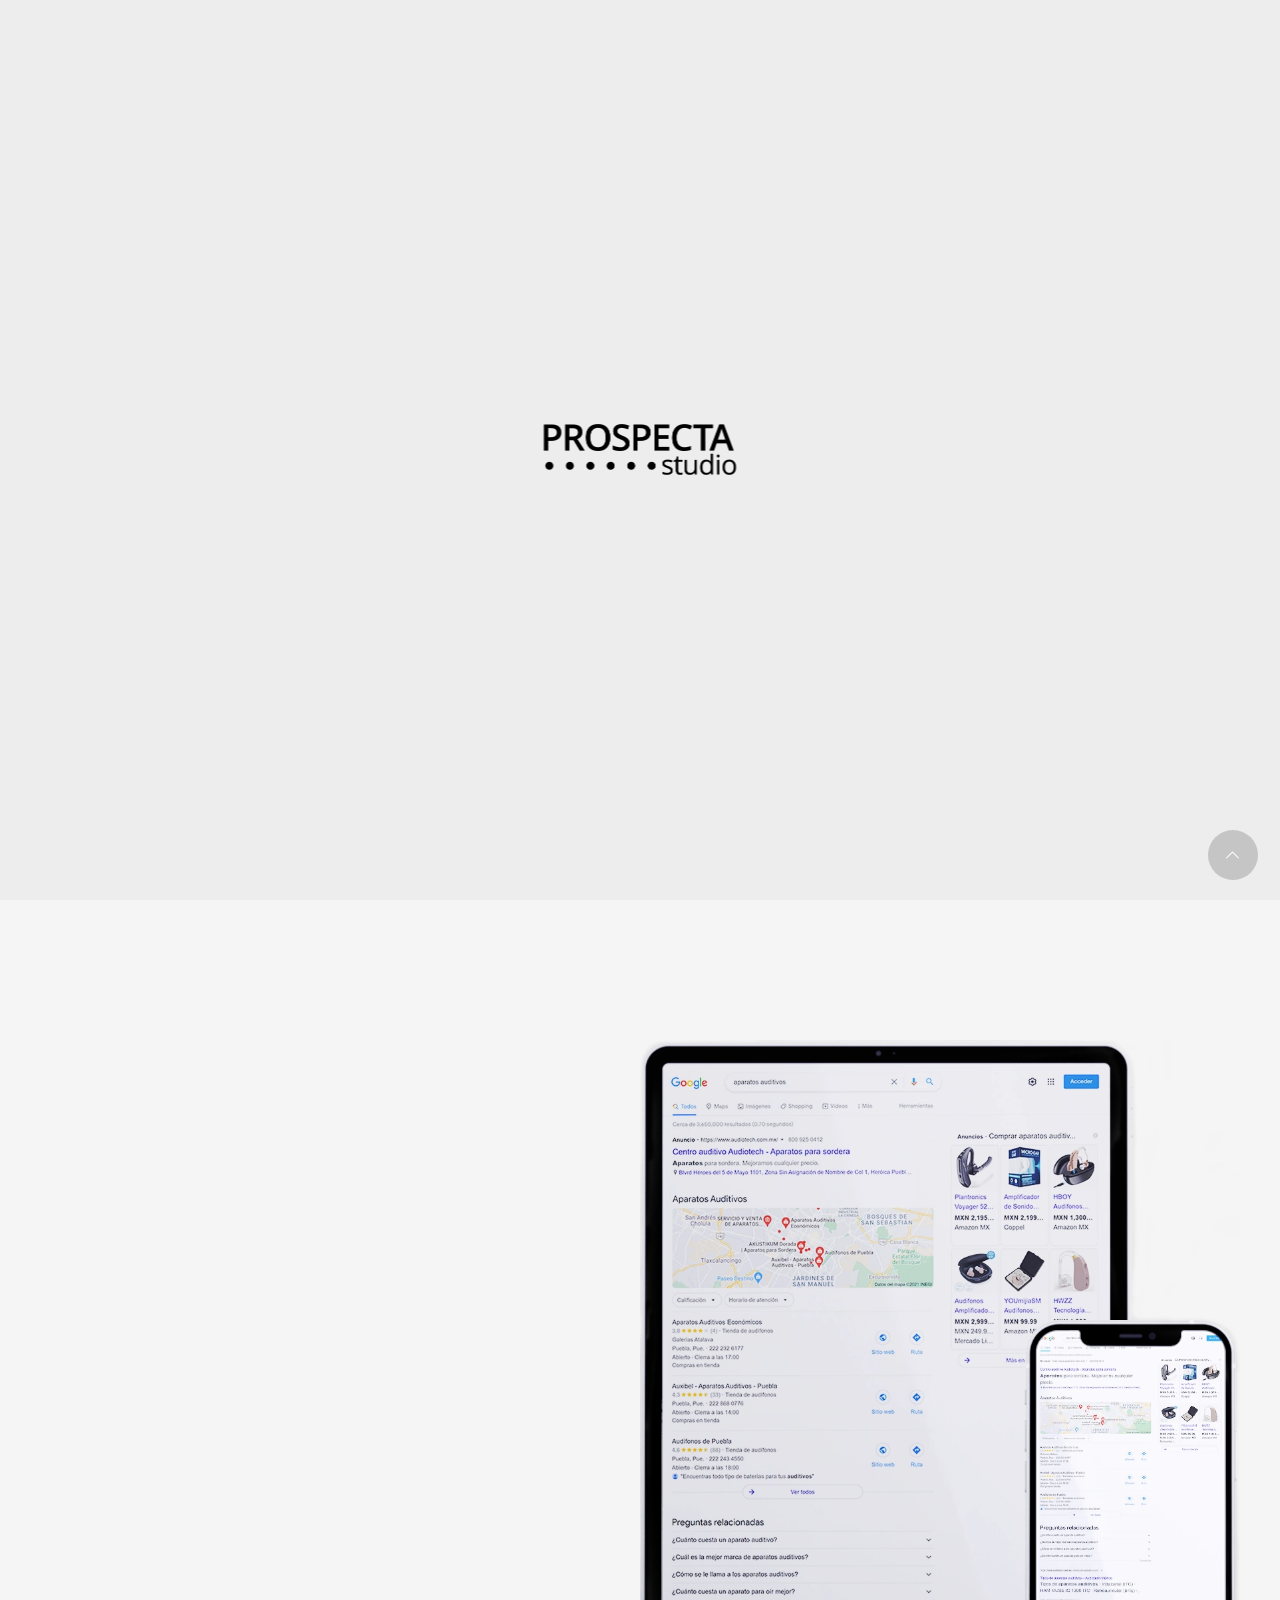
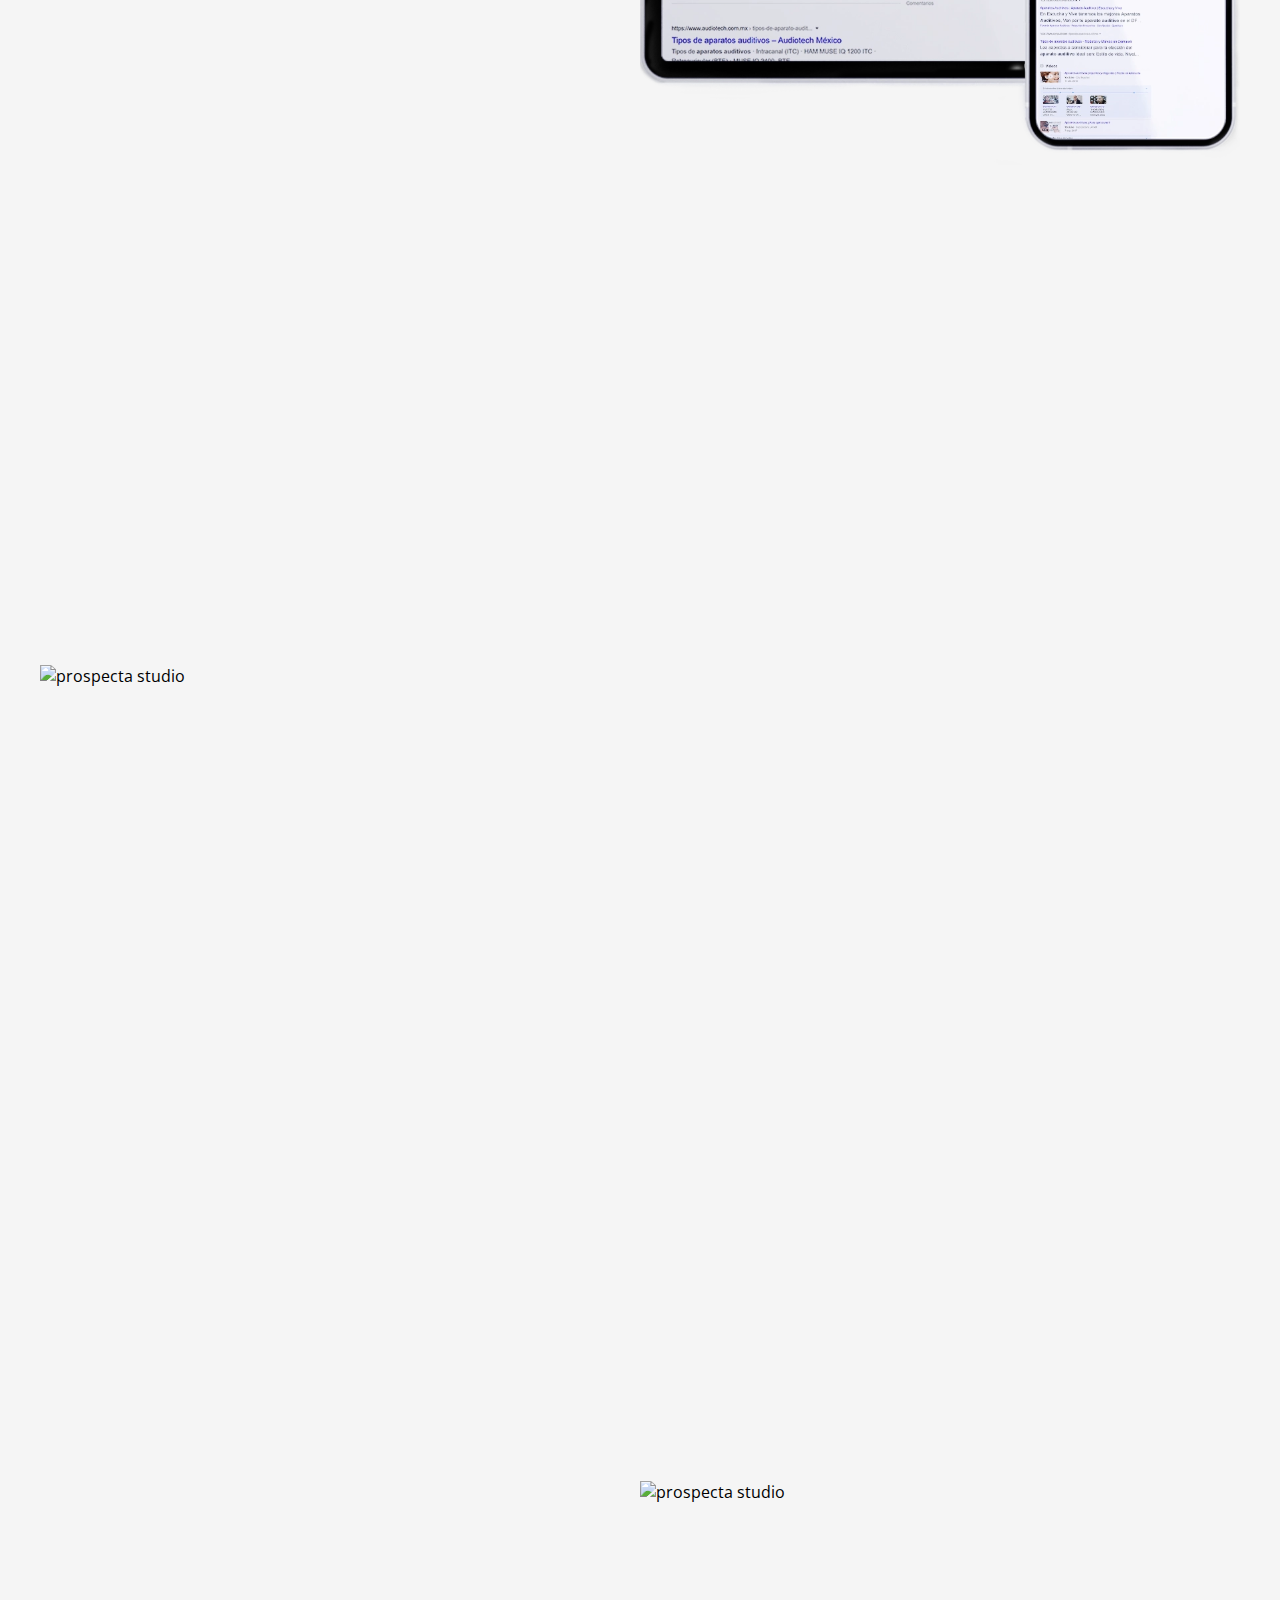
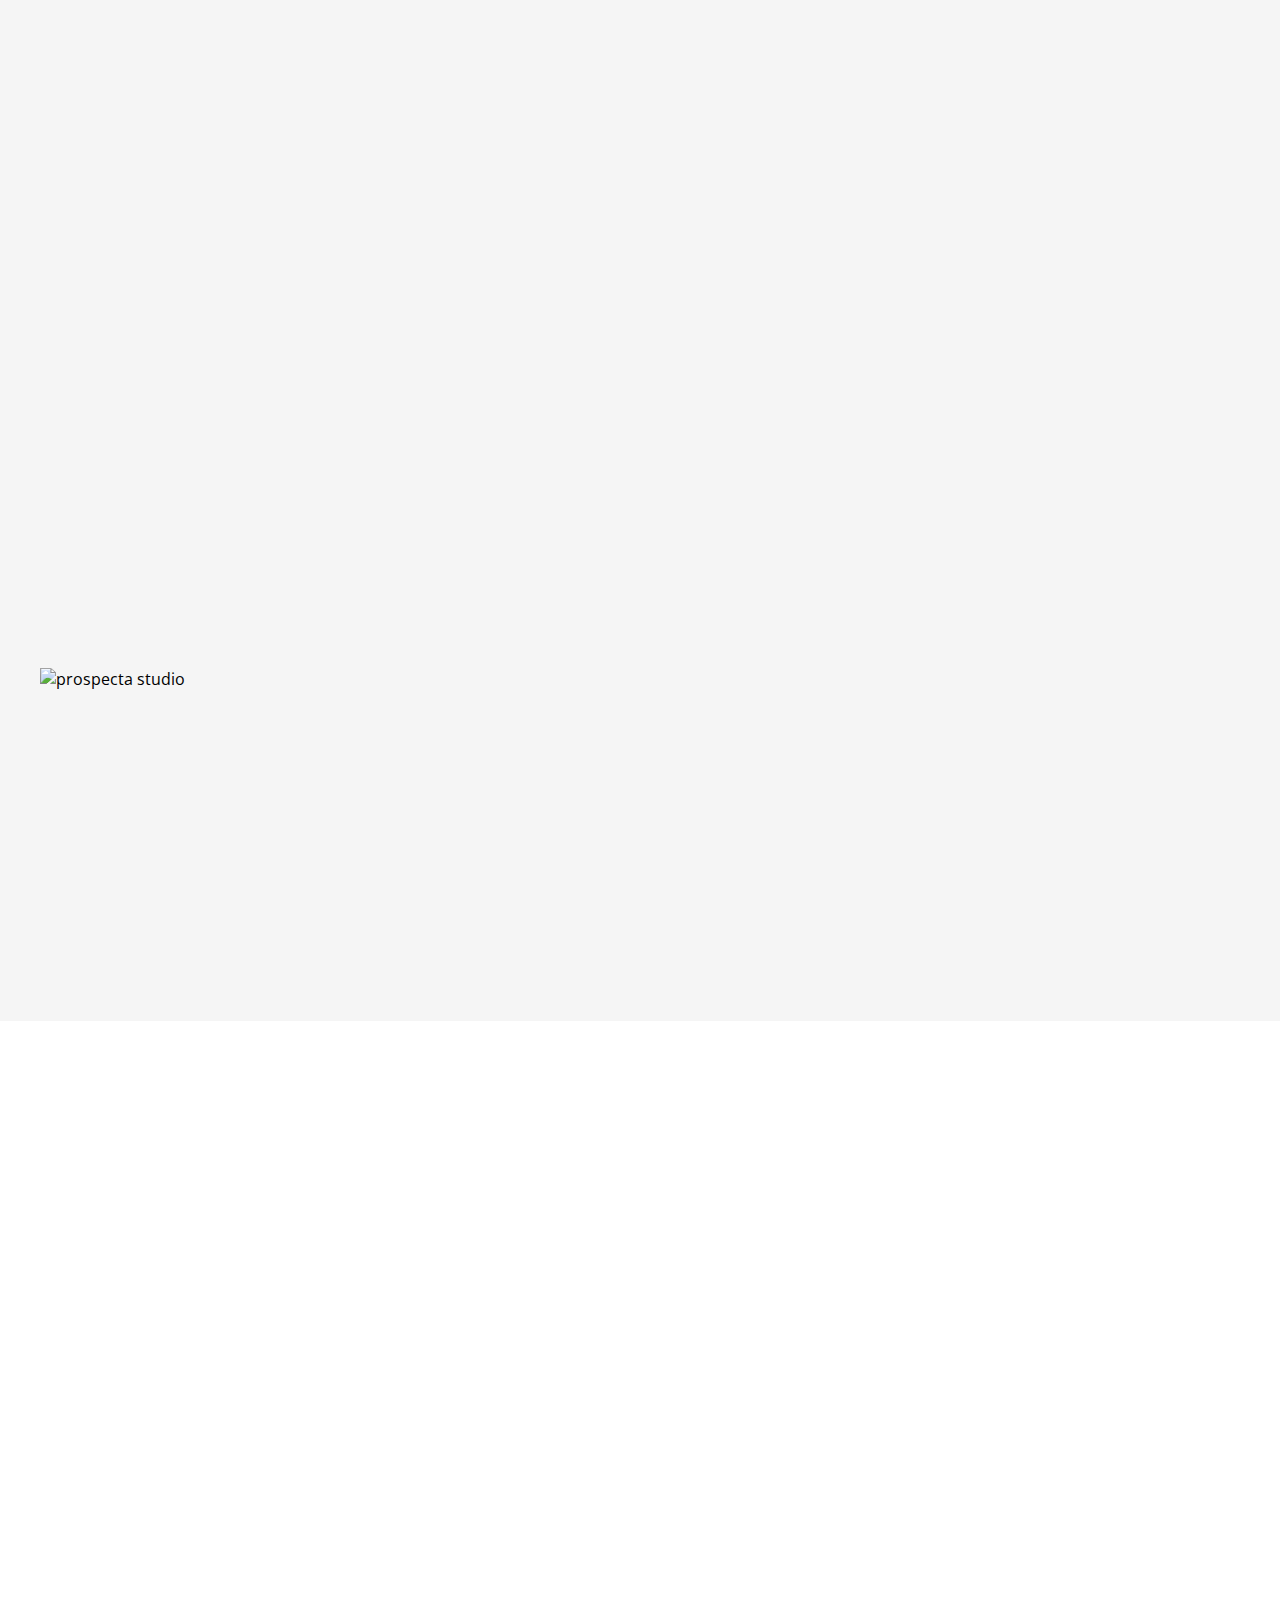
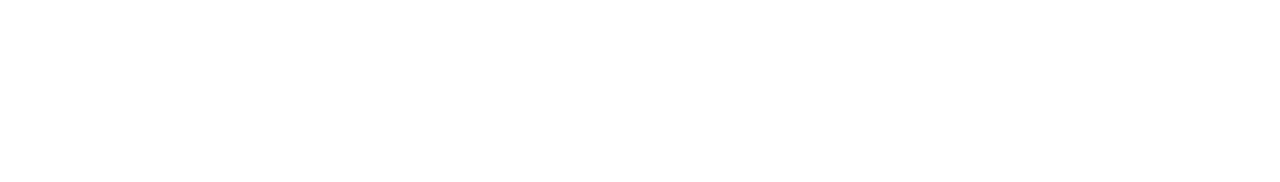
<file: index.html>
<!DOCTYPE html>
<html lang="es">
<!--class="no-js"-->
<head>
    <title>Prospecta Studio | +Perfil </title>
    <meta charset="utf-8">
    <meta http-equiv="x-ua-compatible" content="ie=edge">
    <meta name="viewport" content="width=device-width, initial-scale=1">
    <meta name="description" content="Estudio de prospeccion digital dedicado a la creacion digital para redes sociales, paginas web, marketing, campañas en google ads.">
    <meta name="keywords" content="estudio de prospeccion digital, prospecta, studio, digital, marketing, diseño web, redes sociales, social media, desarrollo web, SEM, SEO, redes, media social, media, social, diseño,  ">

    <link rel="shortcut icon" href="img/prospecta-studio.ico" type="image/x-icon">
    <link rel="apple-touch-icon" href="img/apple-touch-icon.png">
    <link rel="apple-touch-icon" sizes="114x114" href="img/apple-touch-icon-144.png">
    <link rel="apple-touch-icon" sizes="72x72" href="img/apple-touch-icon-72.png">
    <link rel="apple-touch-icon" sizes="57x57" href="img/apple-touch-icon-57.png">

    <meta content="telephone=no" name="format-detection">
    <!-- This make sence for mobile browsers. It means, that content has been optimized for mobile browsers -->
    <meta name="HandheldFriendly" content="true">
    <!--
    <link rel="stylesheet" media="screen" href="css/estilos.css" />-->
    <link rel="preload" as="style" onload="this.onload=null;this.rel='stylesheet'" href="css/estilos.css">
    <link rel="preload" as="style" onload="this.onload=null;this.rel='stylesheet'"
        href="https://cdn.jsdelivr.net/npm/bootstrap-icons@1.6.1/font/bootstrap-icons.css">

    <link rel="preconnect" href="https://fonts.googleapis.com">
    <link rel="preconnect" href="https://fonts.gstatic.com" crossorigin>
    <link
        href="https://fonts.googleapis.com/css2?family=Open+Sans:ital,wght@0,300;0,400;0,500;0,600;0,700;0,800;1,300;1,400;1,500;1,600;1,700;1,800&display=swap"
        rel="stylesheet">

    <link rel="preload" as="style" onload="this.onload=null;this.rel='stylesheet'" href="css/classic-10_7.css">


    <script defer>
        (function (H) { H.className = H.className.replace(/\bno-js\b/, 'js') })(document.documentElement)
    </script>


    <style>
        .menuss{
            display: none;
            position: absolute;
            top: 0;
            right: 5%;
            padding-top: 30px;
            padding-bottom: 20px;
            background-color: white;
            min-height: 25px;
        }
        #menus  ul li {
            float: none;
            width: 150px
        }
        .caja{
            display: flex;   
        }
        .show{
            display: block;
        }
        #mc_embed_signup {
            background: #fff;
            clear: left;
            font: 14px Helvetica, Arial, sans-serif;
        }

        .seleccion select {
            width: 100%;
            border-top: none;
            border-right: none;
            border-left: none;
            border-bottom: 1px solid rgba(255, 255, 255, 0.3);
            line-height: 21px;
            padding: 9px 0;
            text-align: center;
        }

        @media only screen and (min-width:901px) and (max-width:3000px) {
            .aparece {
                display: none;
            }
        }

        @media only screen and (min-width:300px) and (max-width:900px) {
            .desaparece {
                display: none;
            }

            .chi {
                flex-direction: column;
            }

            .form-input-holder {
                width: 100%;
            }

            .top {
                background-color: #fff;
                /*background-image: url(img/p-movil.png);*/
                background-position: center;
                background-repeat: no-repeat;
                background-size: cover;

            }
        }


        .logito{
            animation: logoani 2s linear; 
        }
        @keyframes logoani {
            0%{
                opacity: 0;
            }
            100%{
                opacity: 1;
            }
        }


        /*
        .efeito{
            animation: entrada 6s linear;
        }
        @keyframes entrada {
            0%{
                transform: translateY(100px);
                opacity: 0;
            }
            100%{
                transform: translateY(0);
                opacity: 1;
            }
        }
        */


    </style>


</head>

<body data-page="home" data-action="index" data-anm=".anm">
    <!-- loader -->
    <div class="l-loader">
        <div class="text"  >
            <picture class="logito" style=" display: flex;  justify-content: center">
                <source class="lazyload" type="image/svg" width="50%"  srcset="img/prospectastudio-logo-dark.svg">
                <source class="lazyload" type="image/webp" width="50%" srcset="img/prospectastudio-logo-dark.webp">
                <img class="lazyload" src="img/prospectastudio-logo-dark.png" width="50%" alt="prospecta studio " >
            </picture>
            <!--
            <img class="logito" src="img/prospectastudio-logo-dark.svg" width="50%"  alt="">-->
            <!--
            <span class="letter">P</span><span class="letter">r</span><span class="letter">o</span><span
                class="letter">s</span><span class="letter">p</span><span class="letter">e</span><span
                class="letter">c</span><span class="letter">t</span><span class="letter">a</span><span class="letter">.</span><span
                class="letter">S</span><span class="letter">t</span><span class="letter">u</span><span
                class="letter">d</span><span class="letter"><span class="fake"></span><span
                    class="letter">i</span></span><span class="letter">o</span>
                    -->
        </div>
    </div>
    <section class="top">
        <div class="slogan">
            <div class="slogan_i">
                <div class="text_w">
                    <h1 class="page-title  m-0  " title="Prospecta Studio" style="margin-bottom: 20px;"> Prospección
                        Digital </h1>
                    <h3>Captación de prospectos en internet para tu negocio.</h3>
                    <div class="barra">
                        <div class="desaparece">
                            <h4 class="titulo"> <span class="compus"></span> </h4>
                        </div>
                        <div class="aparece">
                            <h4 class="titulo"> <span class="mobiles"></span> </h4>
                        </div>
                        <div>
                            <i class="bi bi-search " style="font-size: 1.5em;"></i>
                        </div>
                    </div>
                </div>
            </div>
        </div>
        <div class="bg desaparece">
            <div class="slides">
                <div id="first-slide" class="slide" data-src="img/p.png">
                </div>
            </div>
            <canvas class="draw"></canvas>
        </div>
    </section>
    <div class="fake-block"></div>
    <section class="wrapper white">
        <style>
            /*
            .animado{
                opacity: 0;
                transition: all 0.5s;
            }
            .mostrarArriba{
                animation: mostrarArriba 1s;
            }
            @keyframes mostrarArriba{
                0%{
                    transform: translateY(60px);
                }
                100%{
                    transform: translateY(0);
                }
            }
            */
            .fadeTop {
  opacity: 0; 
  transform: translate(0, 30vh);
  transition: all 3s;
}
.visible {
  opacity: 1;
  transform: translate(0, 0);
}
        </style>

        <script>
            /*
            let animado = document.querySelectorAll(".animado");

            function mostrarScroll(){
                let scrollTop = document.documentElement.scrollTop;
                for (var i=0; i < animado.length; i++ ){
                    let alturaAnimado = animado[i].offsetTop;
                    if(alturaAnimado - 300 < scrollTop) {
                        animado[i].style.opacity = 1;
                        animado[i].classList.add("mostrarArriba");
                    }
                }
            }
            window.addEventListener('scroll', mostrarScroll);
            */

            window.addEventListener('scroll', function()  {
  let elements = document.getElementsByClassName('scroll-content');
  let screenSize = window.innerHeight;
  
        for(var i = 0; i < elements.length; i++) {
        var element = elements[i];

        if(element.getBoundingClientRect().top < screenSize) {
          element.classList.add('visible');
        } else {
          element.classList.remove('visible');
        }

      }
});
        </script>
        <div class="works-list ">
            <div class="works-list__item purple" id="googleads">
                <div class="works-list__item__w clearfix">
                    <div class="img-block">
                        <div class="img-w">
                            <!--
                            <img class="lazyload" alt="google ads" title="Prospecta Studio" data-src="img/ads.webp" />-->
                            <picture>
                                <source class="lazyload" type="image/webp" title="prospecta studio" data-srcset="img/ads.webp">
                                <img class="lazyload" type="image/png" data-src="img/ads.png" title="prospecta studio" alt="prospecta studio">
                            </picture>
                        </div>
                    </div>
                    <div class="text__w scroll-content fadeTop">
                        <div class="text ">
                            <h2 class="" title="Prospecta Studio ">Campañas en Google Ads </h2>
                            <h3>Creación y administración de campañas publicitarias en Google Ads</h3>
                            <div class="tags">
                                <span>Productos</span>
                                <span>Servicios</span>
                                <span>Locales</span>
                            </div>
                            <div class="content">
                                <p>Consigue más clientes, al anunciarte en Google podrás llegar a las personas que
                                    buscan lo que ofreces en el momento oportuno.</p>
                            </div>
                        </div>
                    </div>
                </div>
            </div>
            <div class="works-list__item azure" id="web" >
                <div class="works-list__item__w clearfix">
                    <div class="img-block">
                        <div class="img-w">
                            <!--<img class="lazyload" title="Prospecta Studio" alt="diseñoweb" data-src="img/marketing.webp" />-->
                            <picture>
                                <source class="lazyload" type="image/webp" title="prospecta studio" data-srcset="img/marketing.webp">
                                <img class="lazyload" type="image/png" data-src="img/marketing.png" title="prospecta studio" alt="prospecta studio">
                            </picture>
                        </div>
                    </div>
                    <div class="text__w scroll-content fadeTop">
                        <div class="text">
                            <h2>Diseño Web</h2>
                            <h3>Diseñamos la página web que te ayudará a vender más fácil y rápido en internet</h3>
                            <div class="tags">
                                <span>Responsive</span>
                                <span>Creativo</span>
                                <span> Moderno </span>
                            </div>
                            <div class="content">
                                <p> Diseño profesional y adaptable, carga rápida, navegación intuitiva y amigable
                                    dirigido a una audiencia específica para ayudarte a lograr más ventas.
                                </p>
                            </div>
                            <!--
                            <a class="btn btn_white" href="">
                                <span>Ver más...</span>
                            </a>
                            -->
                        </div>
                    </div>
                </div>
            </div>
            
            <div class="works-list__item purple" id="redes">
                <div class="works-list__item__w clearfix">
                    <div class="img-block">
                        <div class="img-w">
                            <picture>
                                <source class="lazyload" type="image/webp" title="prospecta studio"  data-srcset="img/redes-sociales.webp">
                                <img class="lazyload" type="image/png" title="prospecta studio" data-src="img/redes-sociales.png" alt="prospecta studio">
                            </picture>
                            <!--
                            <img class="lazyload" title="Prospecta Studio" alt="marleting"
                                data-src="img/redes-sociales.webp" />
                                -->
                        </div>
                    </div>
                    <div class="text__w scroll-content fadeTop">
                        <div class="text ">
                            <h2>Social Media Marketing</h2>
                            <h3>Activamos/reactivamos tus redes y te ayudamos a formar una comunidad interactiva
                                interesada en lo que tu negocio ofrece</h3>
                            <div class="tags">
                                <span>Facebook</span>
                                <span>Instagram</span>
                                <span>Tiktok</span>
                            </div>
                            <div class="content">
                                <p> Activamos tus redes sociales para generar ventas, reconocimiento de marca, alcance
                                    ,interacción, generación de clientes potenciales, visitas al negocio y mucho más…
                                </p>
                            </div>
                            <!--
                            <a class="btn btn_white" href="">
                                <span>Ver más...</span>
                            </a>
                            -->
                        </div>
                    </div>
                </div>
            </div>
            <div class="works-list__item black" id="branding">
                <div class="works-list__item__w clearfix">
                    <div class="img-block">
                        <div class="img-w">
                            <!--<img class="lazyload" title="Prospecta Studio" alt="branding" data-src="img/compu.webp" />-->
                            <picture>
                                <source class="lazyload" type="image/webp" title="prospecta studio"  data-srcset="img/compu.webp">
                                <img class="lazyload" type="image/png" title="prospecta studio" data-src="img/compu.png" alt="prospecta studio">
                            </picture>
                        </div>
                    </div>
                    <div class="text__w scroll-content fadeTop">
                        <div class="text">
                            <h2>Branding</h2>
                            <h3>Diseño de branding personal y corporativo</h3>
                            <div class="tags">
                                <span  style="margin-bottom:10px;">Manual de identidad</span>
                                <span>Logotipos</span>
                                <span>Aplicaciones</span>
                            </div>
                            <div class="content">
                                <p> Desarrollamos la marca que te permita diferenciarte, que transmita el valor, la
                                    credibilidad y la singularidad de tu oferta y/o negocio.</p>
                            </div>
                            <!--
                            <a class="btn btn_white" href="">
                                <span>ver más...</span>
                            </a>
                            -->
                        </div>
                    </div>
                </div>
            </div>
        </div>
    </section>
    <div class="fake-block-footer"></div>

    <footer>
        <div class="info better section-ready-to-contact">
            <div class="info__w">
                <div class="info__i">
                    <div class="info__title">
                        <h2 class=""> Solicita una cotización </h2>
                    </div>
                    <div class="info__text">
                        <p>Envianos tus datos y nos pondremos en contacto contigo. </p>
                    </div>
                    <!--<a class="btn btn_white" href="acerca.html">Contáctanos</a>-->
                    <a rel="nofollow" href="#" class="btn btn_dark subscription-dialog" data-toggle="modal"
                        data-target="#subscribeModal2" data-backdrop="static">Contáctanos</a>
                </div>
            </div>
        </div>

        <div class="footer-top clearfix">
            <div class="footer-logo">
                <a rel="nofollow" href="index.html" class="logo"></a>
                <p>+ Perfil</p>
            </div>
            <nav>
                <!--
                <ul class="clearfix">
                    <li><a rel="nofollow" href=""><span>Inicio</span></a>
                    </li>
                    <li><a rel="nofollow" href=""><span>Inicio</span></a>
                    </li>
                    <li><a rel="nofollow"
                            href=""><span>Trabajos</span></a>
                    </li>
                    <li><a rel="nofollow"
                            href=""><span>Contacto</span></a>
                    </li>
                </ul>
                -->
            </nav>
            <div class="socials">
                <ul>
                    <li>
                        <a href="https://www.facebook.com/prospecta.studio" target="_blank">
                            <i class="bi bi-facebook"></i>
                        </a>
                    </li>
                    <li>
                        <a href="https://www.instagram.com/prospecta.studio" target="_blank">
                            <i class="bi bi-instagram"></i>
                        </a>
                    </li>
                </ul>
                <!--
                <a rel="nofollow" href="#" class="btn btn_white subscription-dialog" data-toggle="modal"
                    data-target="#subscribeModal" data-backdrop="static">Regístrate nuestro boletín</a>
                    -->
            </div>
        </div>
        <div class="footer-bottom">
            <ul class="clearfix ">
                <a class="privacidad" rel="nofollow" href="privacidad.html"> <span> Aviso de Privacidad</span></a>
                <span> | </span>
                <a class="privacidad" rel="nofollow" href="index.html"> <span> Creado por Prospecta Studio</span></a>
            </ul>
        </div>
    </footer>
    <!--menu-->
    <header class="clearfix" style="background-color: white;" >
        <nav class="head">
            <div class="nav__i">
                <ul class="header-nav clearfix">
                    <!--
                    <li class="header-menu-item">
                        <a class="active" href="index.html">Inicio</a>
                    </li>-->
                    <li class="header-menu-item ">
                        <a href="index.html"></a>
                    </li>
                    <li class="header-menu-item desaparece">
                        <a href="https://www.facebook.com/prospecta.studio" target="_blank">
                            <i class="bi bi-facebook"></i>
                        </a>
                    </li>
                    <li class="header-menu-item desaparece">
                        <a href="https://www.instagram.com/prospecta.studio" target="_blank">
                            <i class="bi bi-instagram"></i>
                        </a>
                    </li>
                    <li class="header-menu-item desaparece">
                        <a href="https://api.whatsapp.com/send?phone=5215587426237&text=!Hola%20Prospecta%20Studio%20requiero%20más%20información%20sobre%20un%20servicio.%20Me%20gustaría%20que%20me%20contactaran%20cuanto%20antes."
                            target="_blank">
                            <i class="bi bi-whatsapp"> </i> 55 8742 6237
                        </a>
                    </li>
                    <li class="header-menu-item aparece">
                        <a href="#">  </a>
                        <ul >
                            <li><a href="#googleads"> Google Ads </a></li>
                            <li><a href="#web"> Diseño Web </a></li>
                            <li><a href="#redes"> Social Media </a></li>
                            <li><a href="#branding"> Branding</a></li>
                        </ul>
                    </li>
                    <li class="header-menu-item aparece">
                        <a href="https://www.facebook.com/prospecta.studio" target="_blank">
                            <i class="bi bi-facebook"></i>
                        </a>
                        <a href="https://www.instagram.com/prospecta.studio" target="_blank">
                            <i class="bi bi-instagram"></i>
                        </a>
                    </li>
                    <li class="header-menu-item aparece">
                        <a href="https://api.whatsapp.com/send?phone=5215587426237&text=!Hola%20Prospecta%20Studio%20requiero%20más%20información%20sobre%20un%20servicio.%20Me%20gustaría%20que%20me%20contactaran%20cuanto%20antes."
                            target="_blank">
                            <i class="bi bi-whatsapp"> </i> 55 8742 6237
                        </a>
                    </li>
                    
                    

                    <li class="header-menu-item desaparece "    id="menus">
                        
                        <a class="" onclick="myFunction()"><i class="bi bi-list" style="font-size: 1.6em;" ></i></a> 
                  
<!--<i class="bi bi-list" style="font-size: 1.6em;" ></i>-->

                        <script>
                            function myFunction() {
                                document.getElementById("myDropdown").classList.toggle("show");
                            };
                        </script>
                        <ul id="myDropdown" class="menuss">
                            <div class="caja">
                            <li><a href="#"> nada </a></li>
                            <li><a href="#googleads"> Google Ads </a></li>
                            <li><a href="#web"> Diseño Web </a></li>
                            <li><a href="#redes"> Social Media </a></li>
                            <li><a href="#branding"> Branding</a></li>
                            </div>
                        </ul>
                    </li>
                </ul>
            </div>
        </nav>
        <a href="index.html" class="logo">
        </a>
        <a href="#" class="device-menu">
            <div class="device-menu__i">
                <span></span>
                <span></span>
                <span></span>
            </div>
        </a>
    </header>
    <!--ventanas emergentes formulario -->
    <div class="modal fade modal-subscribe" id="subscribeModal2" tabindex="-1" role="dialog">
        <button type="button" class="close" data-dismiss="modal" aria-label="Close">
            <span aria-hidden="true"></span>
            <span aria-hidden="true"></span>
        </button>
        <div class="modal-dtable">
            <div class="modal-dtcell">
                <div class="modal-dialog" role="document">
                    <div class="modal-content">
                        <form
                            action="https://studio.us20.list-manage.com/subscribe/post?u=287c9376151a7e881fee1c4a7&amp;id=8cc513fe73"
                            method="post" id="mc-embedded-subscribe-form" name="mc-embedded-subscribe-form"
                            class="validate form form-light form-subscribe" target="_blank" novalidate>
                            <!--id="subscribe-form"-->
                            <h3>Envíanos tus datos</h3>
                            <div class="form-field field-email chi">
                                <div class="form-input-holder">
                                    <label class="form-label">Nombre completo</label>
                                    <input type="text" value="" name="FNAME" class="required form-input" id="mce-FNAME">
                                </div>
                                <div class="form-input-holder">
                                    <label class="form-label">Correo electrónico</label>
                                    <input type="email" value="" name="EMAIL" class="required form-input"
                                        id="mce-EMAIL">
                                </div>
                            </div>
                            <div class="form-field field-email chi">
                                <div class="form-input-holder">
                                    <label class="form-label">Telefono</label>
                                    <input type="text" name="PHONE" class="required form-input" value="" id="mce-PHONE">
                                </div>
                                <div class="form-input-holder">
                                    <label class="form-label">Mensaje (Describe tu proyecto)</label>
                                    <input type="text" value="" name="MENSAJE" class="required form-input"
                                        id="mce-MENSAJE">
                                </div>
                            </div>
                            <h4 style="margin: 15px 0;"> Servicio que requieres: </h4>
                            <div class="form-field field-subscribe-categories">
                                <label class="form-checkbox-label">
                                    <input type="checkbox" value="1" name="group[228326][1]"
                                        id="mce-group[228326]-228326-0" data-uniform="">Campañas en Google Ads
                                </label>
                                <label class="form-checkbox-label">
                                    <input type="checkbox" value="2" name="group[228326][2]"
                                        id="mce-group[228326]-228326-1" data-uniform=""> Diseño Web
                                </label>
                                <label class="form-checkbox-label">
                                    <input type="checkbox" value="4" name="group[228326][4]"
                                        id="mce-group[228326]-228326-2" data-uniform=""> Social Media Marketing
                                </label>
                                <label class="form-checkbox-label">
                                    <input type="checkbox" value="8" name="group[228326][8]"
                                        id="mce-group[228326]-228326-3" data-uniform=""> Branding
                                </label>
                            </div>
                            <div id="mce-responses" class="clear">
                                <div class="response" id="mce-error-response" style="display:none"></div>
                                <div class="response" id="mce-success-response" style="display:none"></div>
                            </div>
                            <div class="form-controls">
                                <div style="position: absolute; left: -5000px;" aria-hidden="true"><input type="text"
                                        name="b_287c9376151a7e881fee1c4a7_8cc513fe73" tabindex="-1" value=""></div>
                                <div class="clear" style="display: flex; justify-content: center;"><input type="submit"
                                        value="Enviar" name="subscribe" id="mc-embedded-subscribe"
                                        class="btn btn_dark btn-subscribe"></div>
                            </div>
                        </form>
                    </div>
                </div>
            </div>
        </div>
    </div>


    <!-- icono arriba -->
    <a class="arriba" href="#top">
        <i class="bi bi-chevron-up text-white "></i>
    </a>
    <!-- icono de whatsapp
    <a class="appwhatsapp " target="_blank"
        href="https://api.whatsapp.com/send?phone=5215587426237&text=!Hola%20Prospecta%20Studio%20requiero%20más%20información%20sobre%20un%20servicio.%20Me%20gustaría%20que%20me%20contactaran%20cuanto%20antes.">
        <img class="appwhatsapp lazyload img-fluid" data-src="img/whatsapp.webp" alt="whatsapp">
    </a>
    -->
    <noscript>
        <div style="display:inline;">
            <img height="1" width="1" style="border-style:none;" alt=""
                src="https://web.archive.org/web/20170209145953im_/http://googleads.g.doubleclick.net/pagead/viewthroughconversion/971139270/?value=0&amp;guid=ON&amp;script=0" />
        </div>
    </noscript>


    
    <script src="js/app-mx.js"></script>

    <script src="js/lazysizes.min.js" async></script>
    <script src="js/typed.js@2.0.12.js"></script>
    <script src="js/main.js"></script>
    <script src="https://cdnjs.cloudflare.com/ajax/libs/gsap/3.8.0/gsap.min.js" async></script>

    <script src="js/mc-validate.js"></script>
    <script
        type='text/javascript'>(function ($) { window.fnames = new Array(); window.ftypes = new Array(); fnames[1] = 'FNAME'; ftypes[1] = 'text'; fnames[0] = 'EMAIL'; ftypes[0] = 'email'; fnames[4] = 'PHONE'; ftypes[4] = 'phone'; fnames[3] = 'SERVICIO'; ftypes[3] = 'dropdown'; fnames[5] = 'EMPRESA'; ftypes[5] = 'text'; fnames[6] = 'ACERCA'; ftypes[6] = 'text'; fnames[2] = 'MENSAJE'; ftypes[2] = 'text'; }(jQuery)); var $mcj = jQuery.noConflict(true);</script>
    <!--End mc_embed_signup-->

</body>

</html>
</file>
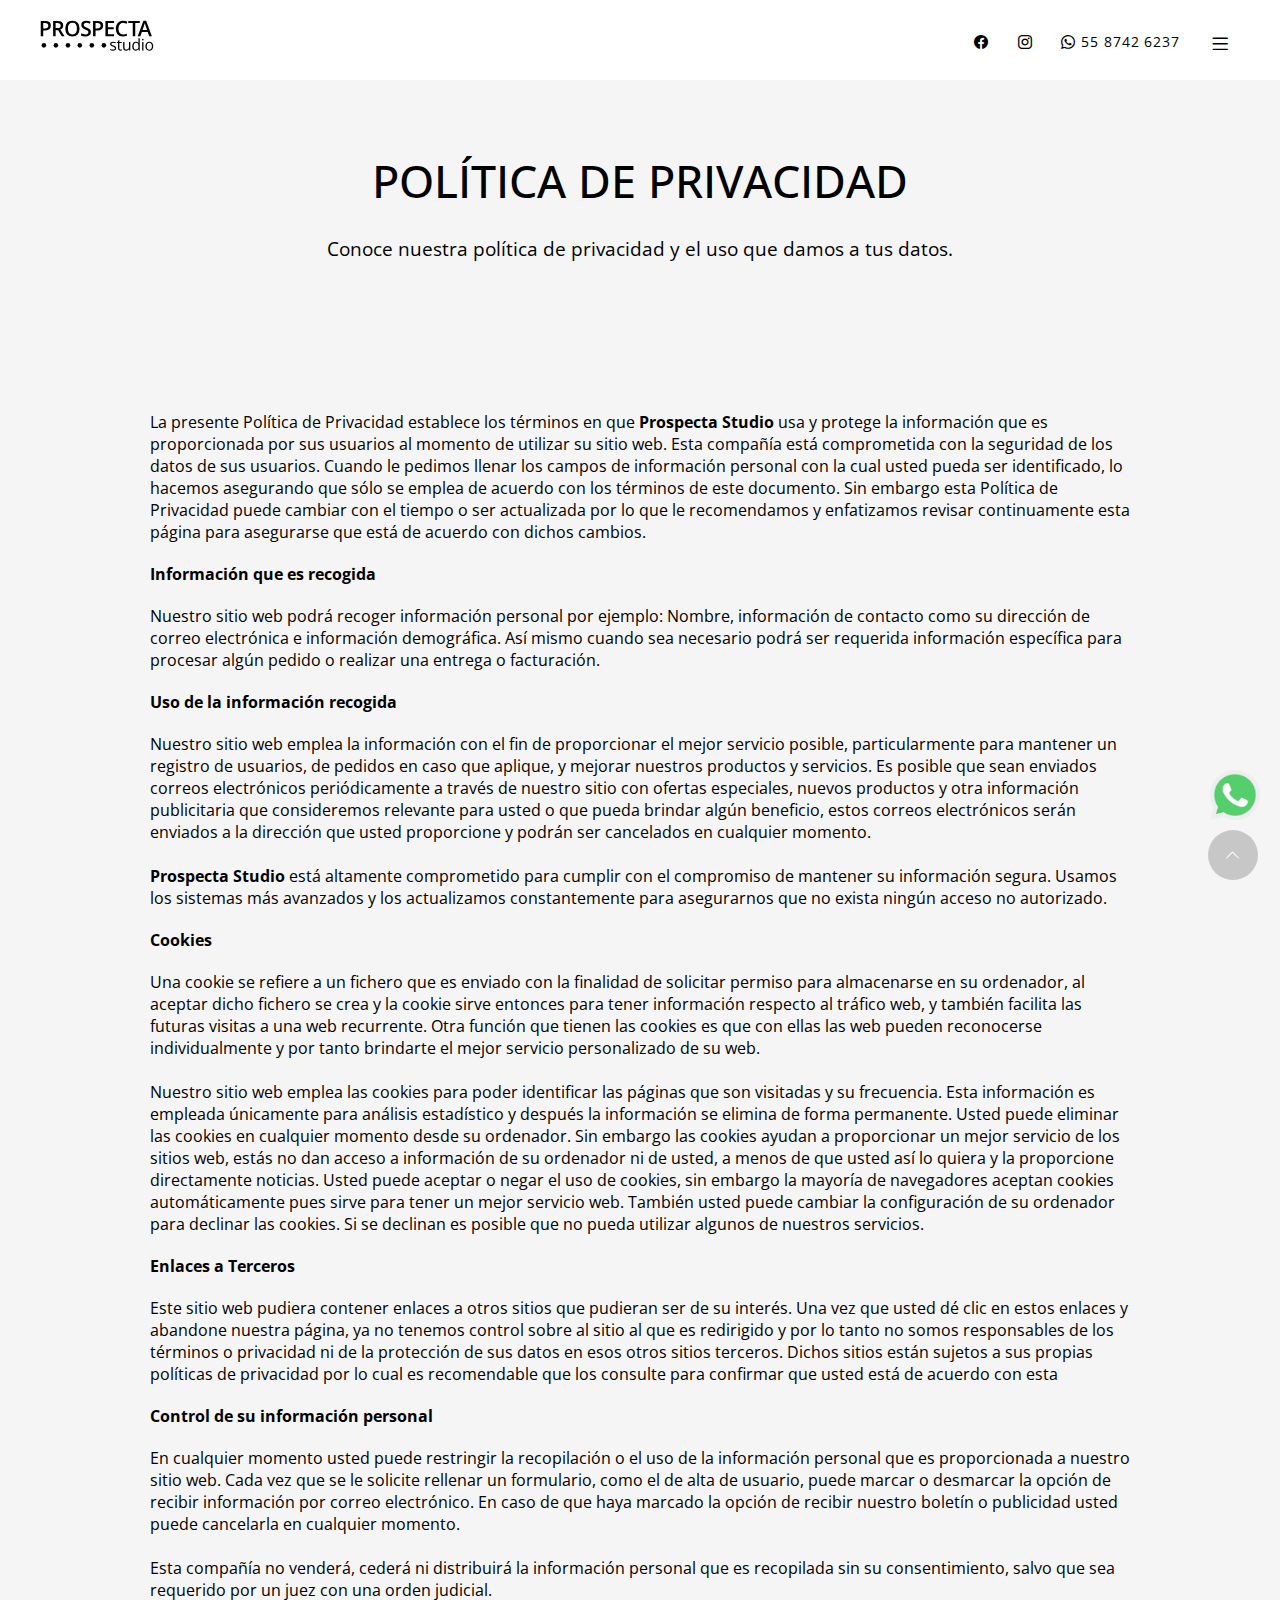
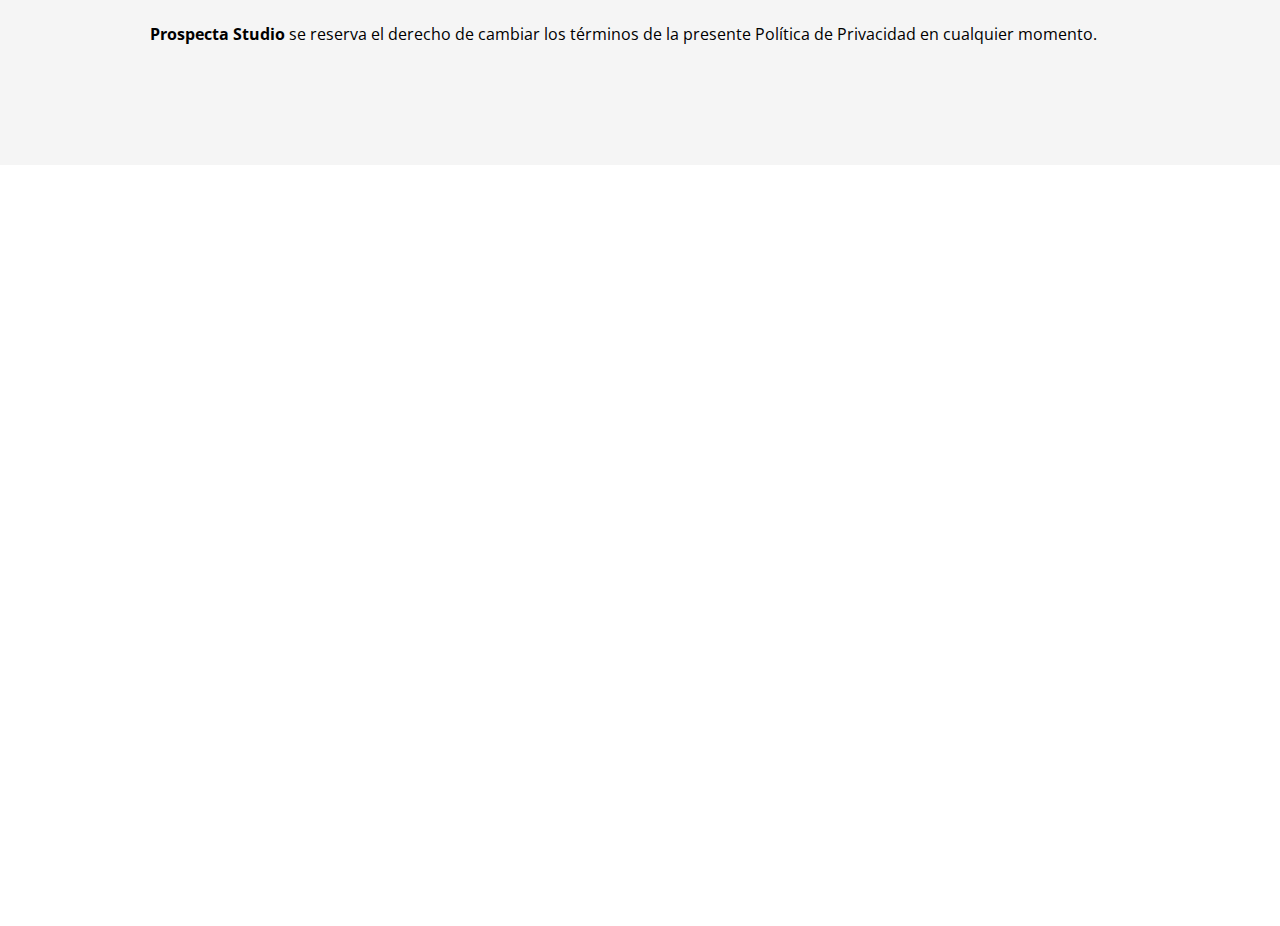
<file: privacidad.html>
<!DOCTYPE html>
<html lang="es">
<!--class="no-js"-->

<head>
    <title>Prospecta Studio | +Perfil </title>
    <meta charset="utf-8">
    <meta http-equiv="x-ua-compatible" content="ie=edge">
    <meta name="viewport" content="width=device-width, initial-scale=1">
    <meta name="description"
        content="Estudio de prospeccion digital dedicado a la creacion digital para redes sociales, paginas web, marketing, campañas en google ads.">
    <meta name="keywords"
        content="estudio de prospeccion digital, prospecta, studio, digital, marketing, diseño web, redes sociales, social media, desarrollo web, ">

    <link rel="shortcut icon" href="img/prospecta-studio.ico" type="image/x-icon">
    <link rel="apple-touch-icon" href="img/apple-touch-icon.png">
    <link rel="apple-touch-icon" sizes="114x114" href="img/apple-touch-icon-144.png">
    <link rel="apple-touch-icon" sizes="72x72" href="img/apple-touch-icon-72.png">
    <link rel="apple-touch-icon" sizes="57x57" href="img/apple-touch-icon-57.png">

    <meta content="telephone=no" name="format-detection">
    <!-- This make sence for mobile browsers. It means, that content has been optimized for mobile browsers -->
    <meta name="HandheldFriendly" content="true">
    <!--
    <link rel="stylesheet" media="screen" href="css/estilos.css" />-->
    <link rel="preload" as="style" onload="this.onload=null;this.rel='stylesheet'" href="css/estilos.css">
    <link rel="preload" as="style" onload="this.onload=null;this.rel='stylesheet'"
        href="https://cdn.jsdelivr.net/npm/bootstrap-icons@1.6.1/font/bootstrap-icons.css">

    <link rel="preconnect" href="https://fonts.googleapis.com">
    <link rel="preconnect" href="https://fonts.gstatic.com" crossorigin>
    <link
        href="https://fonts.googleapis.com/css2?family=Open+Sans:ital,wght@0,300;0,400;0,500;0,600;0,700;0,800;1,300;1,400;1,500;1,600;1,700;1,800&display=swap"
        rel="stylesheet">

    <link rel="preload" as="style" onload="this.onload=null;this.rel='stylesheet'" href="css/classic-10_7.css">


    <script defer>
        (function (H) { H.className = H.className.replace(/\bno-js\b/, 'js') })(document.documentElement)
    </script>


    <style>
        .menuss{
                            display: none;
                            position: absolute;
                            top: 0;
                            right: 5%;
                            padding-top: 30px;
                            padding-bottom: 20px;
                            background-color: white;
                            min-height: 25px;
                        }
                        #menus  ul li {
                            float: none;
                            width: 150px
                        }
                        .caja{
                            display: flex;
                            
                        }
                        .show{
                            display: block;
                        }
        #menus:active {
            content: x;

        }
        .encabezado {
            padding: 150px 50px;
            color: #000;
            text-align: center;
        }
        .encabezado h1{
            font-weight: 500;
            font-size: 45px;
            margin-bottom: 25px;
        }
        .encabezado h3{
            font-weight: 400;
        }
        .dialogo{
            padding: 0 150px 100px  150px ;
            color: #000;
        }
        .dialogo p{
            margin-bottom: 20px;
        }
        .dialogo h4{
            margin-bottom: 20px;
        }
        

        .top {
            background-color: white;
            background-position: center;
            background-repeat: no-repeat;
            background-size: cover;

        }

        @media only screen and (min-width:901px) and (max-width:3000px) {
            .aparece {
                display: none;
            }
        }

        @media only screen and (min-width:300px) and (max-width:900px) {
            .desaparece {
                display: none;
            }
            .encabezado {
            padding:120px 20px 100px 20px;
            color: #000;
            text-align: center;
            }
            .encabezado h1{
                font-weight: 500;
                font-size: 35px;
                margin-bottom: 25px;
            }
            .encabezado h3{
                font-weight: 400;
            }
            .dialogo{
                padding: 0 30px 50px 30px ;
                color: #000;
            }
            .dialogo p{
                margin-bottom: 20px;
            }
            .dialogo h4{
                margin-bottom: 20px;
            }
        }
    </style>


</head>

<body data-page="home" data-action="index" data-anm=".anm"  style="background-color: white;"  >

    <section class="top">
    </section>

    <section class="wrapper white">
        <div class="text__w">
            <div class=" encabezado">
                <h1 class=" ">POLÍTICA DE PRIVACIDAD</h1>
                <h3 class=" ">Conoce nuestra política de privacidad y el uso que damos a tus datos.</h3>
            </div>
        
                <div class=" dialogo  " >
                    <p>La presente Política de Privacidad establece los términos en que <strong> Prospecta Studio
                        </strong> usa y protege la información que es proporcionada por sus usuarios al momento de
                        utilizar su sitio web. Esta compañía está comprometida con la seguridad de los datos de sus
                        usuarios. Cuando le pedimos llenar los campos de información personal con la cual usted pueda
                        ser identificado, lo hacemos asegurando que sólo se emplea de acuerdo con los términos de este
                        documento. Sin embargo esta Política de Privacidad puede cambiar con el tiempo o ser actualizada
                        por lo que le recomendamos y enfatizamos revisar continuamente esta página para asegurarse que
                        está de acuerdo con dichos cambios.</p>
                    <h4> Información que es recogida</h4>
                    <p>Nuestro sitio web podrá recoger información personal por ejemplo: Nombre, información de contacto
                        como su dirección de correo electrónica e información demográfica. Así mismo cuando sea
                        necesario podrá ser requerida información específica para procesar algún pedido o realizar una
                        entrega o facturación.</p>
                    <h4>Uso de la información recogida</h4>
                    <p>Nuestro sitio web emplea la información con el fin de proporcionar el mejor servicio posible,
                        particularmente para mantener un registro de usuarios, de pedidos en caso que aplique, y mejorar
                        nuestros productos y servicios. Es posible que sean enviados correos electrónicos periódicamente
                        a través de nuestro sitio con ofertas especiales, nuevos productos y otra información
                        publicitaria que consideremos relevante para usted o que pueda brindar algún beneficio, estos
                        correos electrónicos serán enviados a la dirección que usted proporcione y podrán ser cancelados
                        en cualquier momento.
                        <br><br>
                        <strong> Prospecta Studio </strong> está altamente comprometido para cumplir con el compromiso
                        de mantener su información segura. Usamos los sistemas más avanzados y los actualizamos
                        constantemente para asegurarnos que no exista ningún acceso no autorizado.
                    </p>
                    <h4>Cookies</h4>
                    <p>Una cookie se refiere a un fichero que es enviado con la finalidad de solicitar permiso para
                        almacenarse en su ordenador, al aceptar dicho fichero se crea y la cookie sirve entonces para
                        tener información respecto al tráfico web, y también facilita las futuras visitas a una web
                        recurrente. Otra función que tienen las cookies es que con ellas las web pueden reconocerse
                        individualmente y por tanto brindarte el mejor servicio personalizado de su web.
                        <br><br>
                        Nuestro sitio web emplea las cookies para poder identificar las páginas que son visitadas y su
                        frecuencia. Esta información es empleada únicamente para análisis estadístico y después la
                        información se elimina de forma permanente. Usted puede eliminar las cookies en cualquier
                        momento desde su ordenador. Sin embargo las cookies ayudan a proporcionar un mejor servicio de
                        los sitios web, estás no dan acceso a información de su ordenador ni de usted, a menos de que
                        usted así lo quiera y la proporcione directamente noticias. Usted puede aceptar o negar el uso
                        de cookies, sin embargo la mayoría de navegadores aceptan cookies automáticamente pues sirve
                        para tener un mejor servicio web. También usted puede cambiar la configuración de su ordenador
                        para declinar las cookies. Si se declinan es posible que no pueda utilizar algunos de nuestros
                        servicios.
                    </p>
                    <h4>Enlaces a Terceros</h4>
                    <p>Este sitio web pudiera contener enlaces a otros sitios que pudieran ser de su interés. Una vez
                        que usted dé clic en estos enlaces y abandone nuestra página, ya no tenemos control sobre al
                        sitio al que es redirigido y por lo tanto no somos responsables de los términos o privacidad ni
                        de la protección de sus datos en esos otros sitios terceros. Dichos sitios están sujetos a sus
                        propias políticas de privacidad por lo cual es recomendable que los consulte para confirmar que
                        usted está de acuerdo con esta </p>
                    <h4>Control de su información personal</h4>
                    <p>En cualquier momento usted puede restringir la recopilación o el uso de la información personal
                        que es proporcionada a nuestro sitio web. Cada vez que se le solicite rellenar un formulario,
                        como el de alta de usuario, puede marcar o desmarcar la opción de recibir información por correo
                        electrónico. En caso de que haya marcado la opción de recibir nuestro boletín o publicidad usted
                        puede cancelarla en cualquier momento.
                        <br><br>
                        Esta compañía no venderá, cederá ni distribuirá la información personal que es recopilada sin su
                        consentimiento, salvo que sea requerido por un juez con una orden judicial.
                        <br><br> <strong> Prospecta Studio </strong> se reserva el derecho de cambiar los términos de la
                        presente Política de Privacidad en cualquier momento.
                    </p>
                </div>
            
        </div>

    </section>

    <div class="fake-block-footer"></div>
    <footer>
        <div class="footer-top clearfix">
            <div class="footer-logo">
                <a rel="nofollow" href="index.html" class="logo"></a>
                <p>+ Perfil</p>
            </div>
            <nav>
                <!--
                <ul class="clearfix">
                    <li><a rel="nofollow" href=""><span>Inicio</span></a>
                    </li>
                    <li><a rel="nofollow" href=""><span>Inicio</span></a>
                    </li>
                    <li><a rel="nofollow"
                            href=""><span>Trabajos</span></a>
                    </li>
                    <li><a rel="nofollow"
                            href=""><span>Contacto</span></a>
                    </li>
                </ul>
                -->
            </nav>
            <div class="socials">
                <ul>
                    <li>
                        <a href="https://www.facebook.com/prospecta.studio" target="_blank">
                            <i class="bi bi-facebook"></i>
                        </a>
                    </li>
                    <li>
                        <a href="https://www.instagram.com/prospecta.studio" target="_blank">
                            <i class="bi bi-instagram"></i>
                        </a>
                    </li>
                </ul>
                <!--
                <a rel="nofollow" href="#" class="btn btn_white subscription-dialog" data-toggle="modal"
                    data-target="#subscribeModal" data-backdrop="static">Regístrate nuestro boletín</a>
                    -->
            </div>
        </div>
        <div class="footer-bottom">
            <ul class="clearfix texto-blanco">
                <a class="privacidad" rel="nofollow" href="privacidad.html"> <span> Aviso de Privacidad</span></a>
                <span> | </span>
                <a class="privacidad" rel="nofollow" href="index.html"> <span> Hecho por Prospecta Studio</span></a>
            </ul>
        </div>
    </footer>
    <!--menu-->
    <header class="clearfix" style="background-color: white;" >
        <nav class="head">
            <div class="nav__i">
                <ul class="header-nav clearfix">
                    <!--
                    <li class="header-menu-item">
                        <a class="active" href="index.html">Inicio</a>
                    </li>-->
                    <li class="header-menu-item ">
                        <a href="index.html"></a>
                    </li>
                    <li class="header-menu-item desaparece">
                        <a href="https://www.facebook.com/prospecta.studio" target="_blank">
                            <i class="bi bi-facebook"></i>
                        </a>
                    </li>
                    <li class="header-menu-item desaparece">
                        <a href="https://www.instagram.com/prospecta.studio" target="_blank">
                            <i class="bi bi-instagram"></i>
                        </a>
                    </li>
                    <li class="header-menu-item desaparece">
                        <a href="https://api.whatsapp.com/send?phone=5215587426237&text=!Hola%20Prospecta%20Studio%20requiero%20más%20información%20sobre%20un%20servicio.%20Me%20gustaría%20que%20me%20contactaran%20cuanto%20antes."
                            target="_blank">
                            <i class="bi bi-whatsapp"> </i> 55 8742 6237
                        </a>
                    </li>
                    <li class="header-menu-item aparece">
                        <a href="#">  </a>
                        <ul >
                            <li><a href="index.html/#googleads"> Google Ads </a></li>
                            <li><a href="index.html/#web"> Diseño Web </a></li>
                            <li><a href="index.html/#redes"> Social Media </a></li>
                            <li><a href="index.html/#branding"> Branding</a></li>
                        </ul>
                    </li>
                    <li class="header-menu-item aparece">
                        <a href="https://www.facebook.com/prospecta.studio" target="_blank">
                            <i class="bi bi-facebook"></i>
                        </a>
                        <a href="https://www.instagram.com/prospecta.studio" target="_blank">
                            <i class="bi bi-instagram"></i>
                        </a>
                    </li>
                    <li class="header-menu-item aparece">
                        <a href="https://api.whatsapp.com/send?phone=5215587426237&text=!Hola%20Prospecta%20Studio%20requiero%20más%20información%20sobre%20un%20servicio.%20Me%20gustaría%20que%20me%20contactaran%20cuanto%20antes."
                            target="_blank">
                            <i class="bi bi-whatsapp"> </i> 55 8742 6237
                        </a>
                    </li>
                    <li class="header-menu-item desaparece" id="menus">
                        <a href="#" onclick="myFunction()"> <i class="bi bi-list " style="font-size: 1.6em;" ></i> </a>
                        <script>
                            function myFunction() {
                                document.getElementById("myDropdown").classList.toggle("show");
                            };
                        </script>
                        <ul id="myDropdown" class="menuss">
                            <div class="caja">
                            <li><a href="#"> nada </a></li>
                            <li><a href="index.html/#googleads"> Google Ads </a></li>
                            <li><a href="index.html/#web"> Diseño Web </a></li>
                            <li><a href="index.html/#redes"> Social Media </a></li>
                            <li><a href="index.html/#branding"> Branding</a></li>
                            </div>
                        </ul>
                    </li>
                </ul>
            </div>
        </nav>
        <a href="index.html" class="logo">
        </a>
        <a href="#" class="device-menu">
            <div class="device-menu__i">
                <span></span>
                <span></span>
                <span></span>
            </div>
        </a>
    </header>



    <!-- icono arriba -->
    <a class="arriba" href="#top">
        <i class="bi bi-chevron-up text-white "></i>
    </a>
    <!-- icono de whatsapp-->
    <a class="appwhatsapp " target="_blank"
        href="https://api.whatsapp.com/send?phone=5215587426237&text=!Hola%20Prospecta%20Studio%20requiero%20más%20información%20sobre%20un%20servicio.%20Me%20gustaría%20que%20me%20contactaran%20cuanto%20antes.">
        <img class="appwhatsapp lazyload img-fluid" data-src="img/whatsapp.webp" alt="whatsapp">
    </a>





    <noscript>
        <div style="display:inline;">
            <img height="1" width="1" style="border-style:none;" alt=""
                src="https://web.archive.org/web/20170209145953im_/http://googleads.g.doubleclick.net/pagead/viewthroughconversion/971139270/?value=0&amp;guid=ON&amp;script=0" />
        </div>
    </noscript>



    <script src="js/app-mx.js"></script>

    <script src="js/lazysizes.min.js" async></script>
    <script src="js/typed.js@2.0.12.js"></script>
    <script src="js/main.js"></script>
    <script src="https://cdnjs.cloudflare.com/ajax/libs/gsap/3.8.0/gsap.min.js" async></script>

    <script src="js/mc-validate.js"></script>
    <script
        type='text/javascript'>(function ($) { window.fnames = new Array(); window.ftypes = new Array(); fnames[1] = 'FNAME'; ftypes[1] = 'text'; fnames[0] = 'EMAIL'; ftypes[0] = 'email'; fnames[4] = 'PHONE'; ftypes[4] = 'phone'; fnames[3] = 'SERVICIO'; ftypes[3] = 'dropdown'; fnames[5] = 'EMPRESA'; ftypes[5] = 'text'; fnames[6] = 'ACERCA'; ftypes[6] = 'text'; fnames[2] = 'MENSAJE'; ftypes[2] = 'text'; }(jQuery)); var $mcj = jQuery.noConflict(true);</script>
    <!--End mc_embed_signup-->

</body>

</html>
</file>
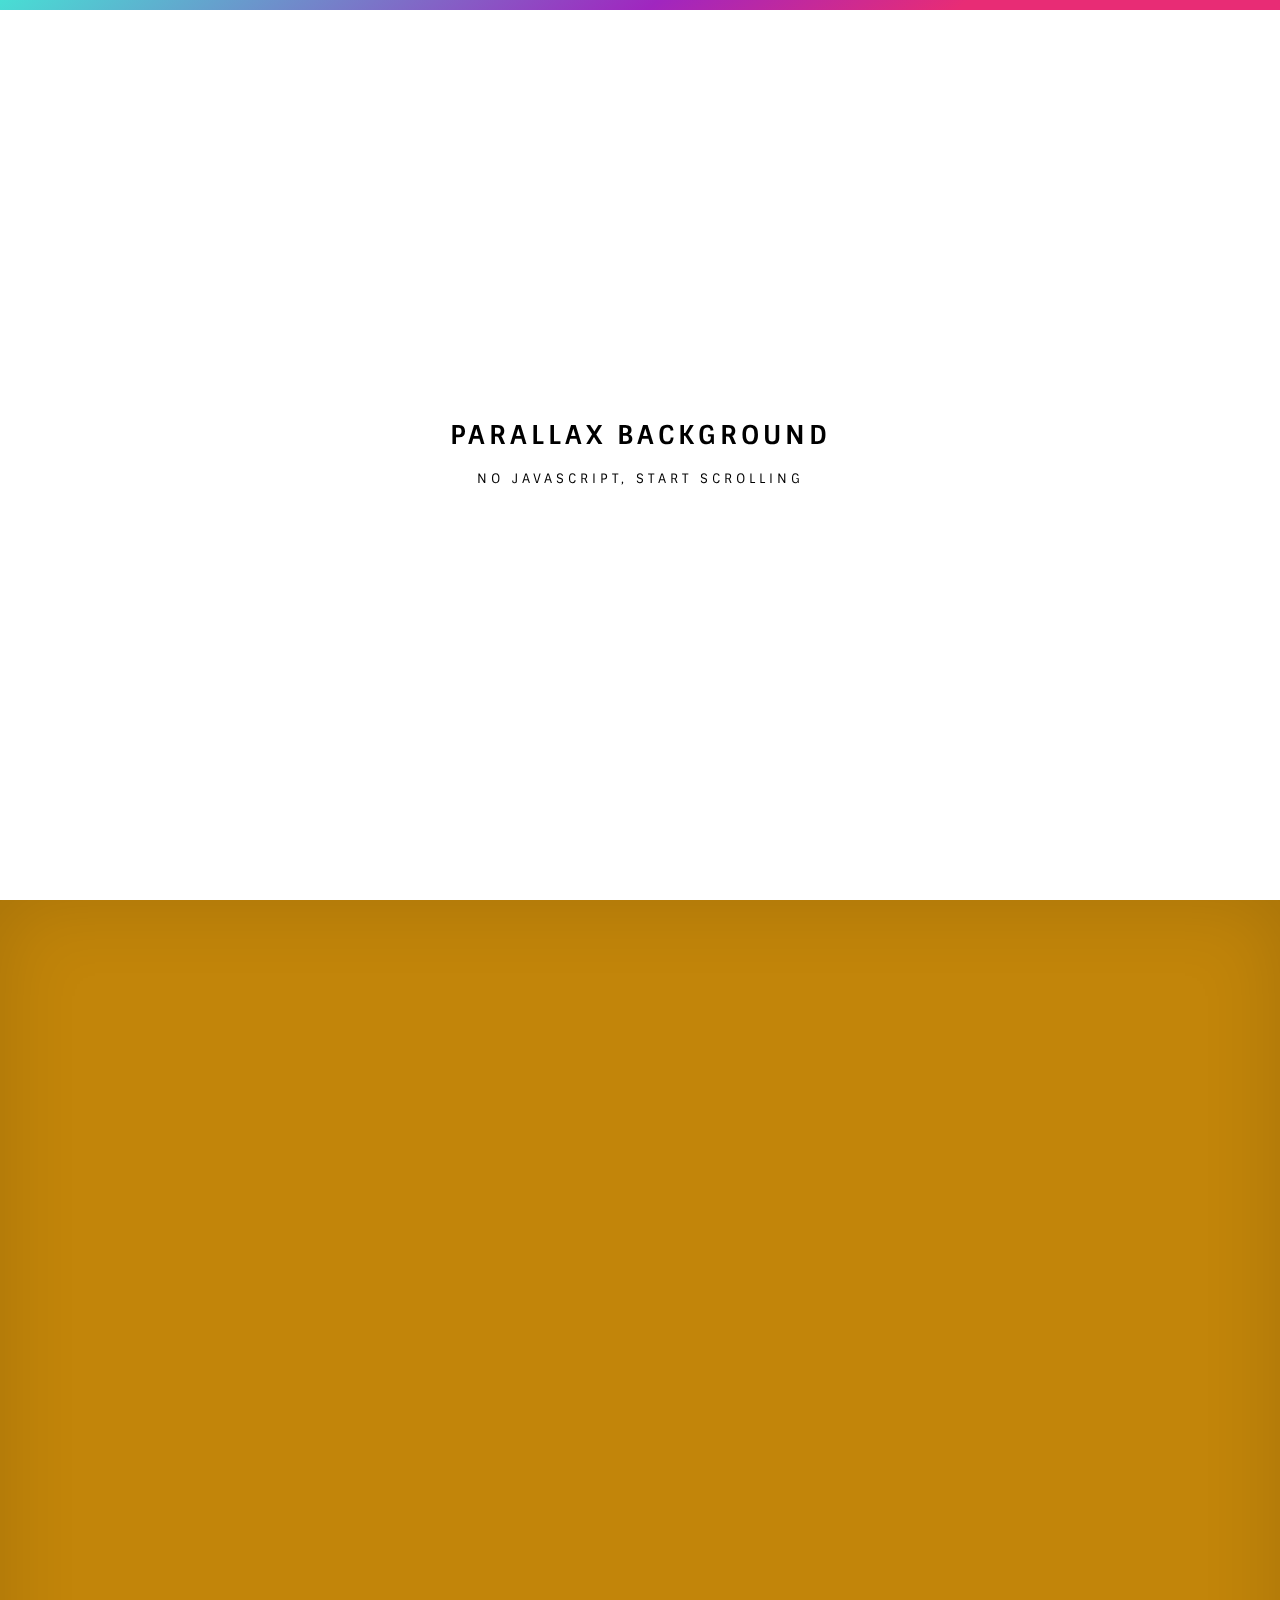
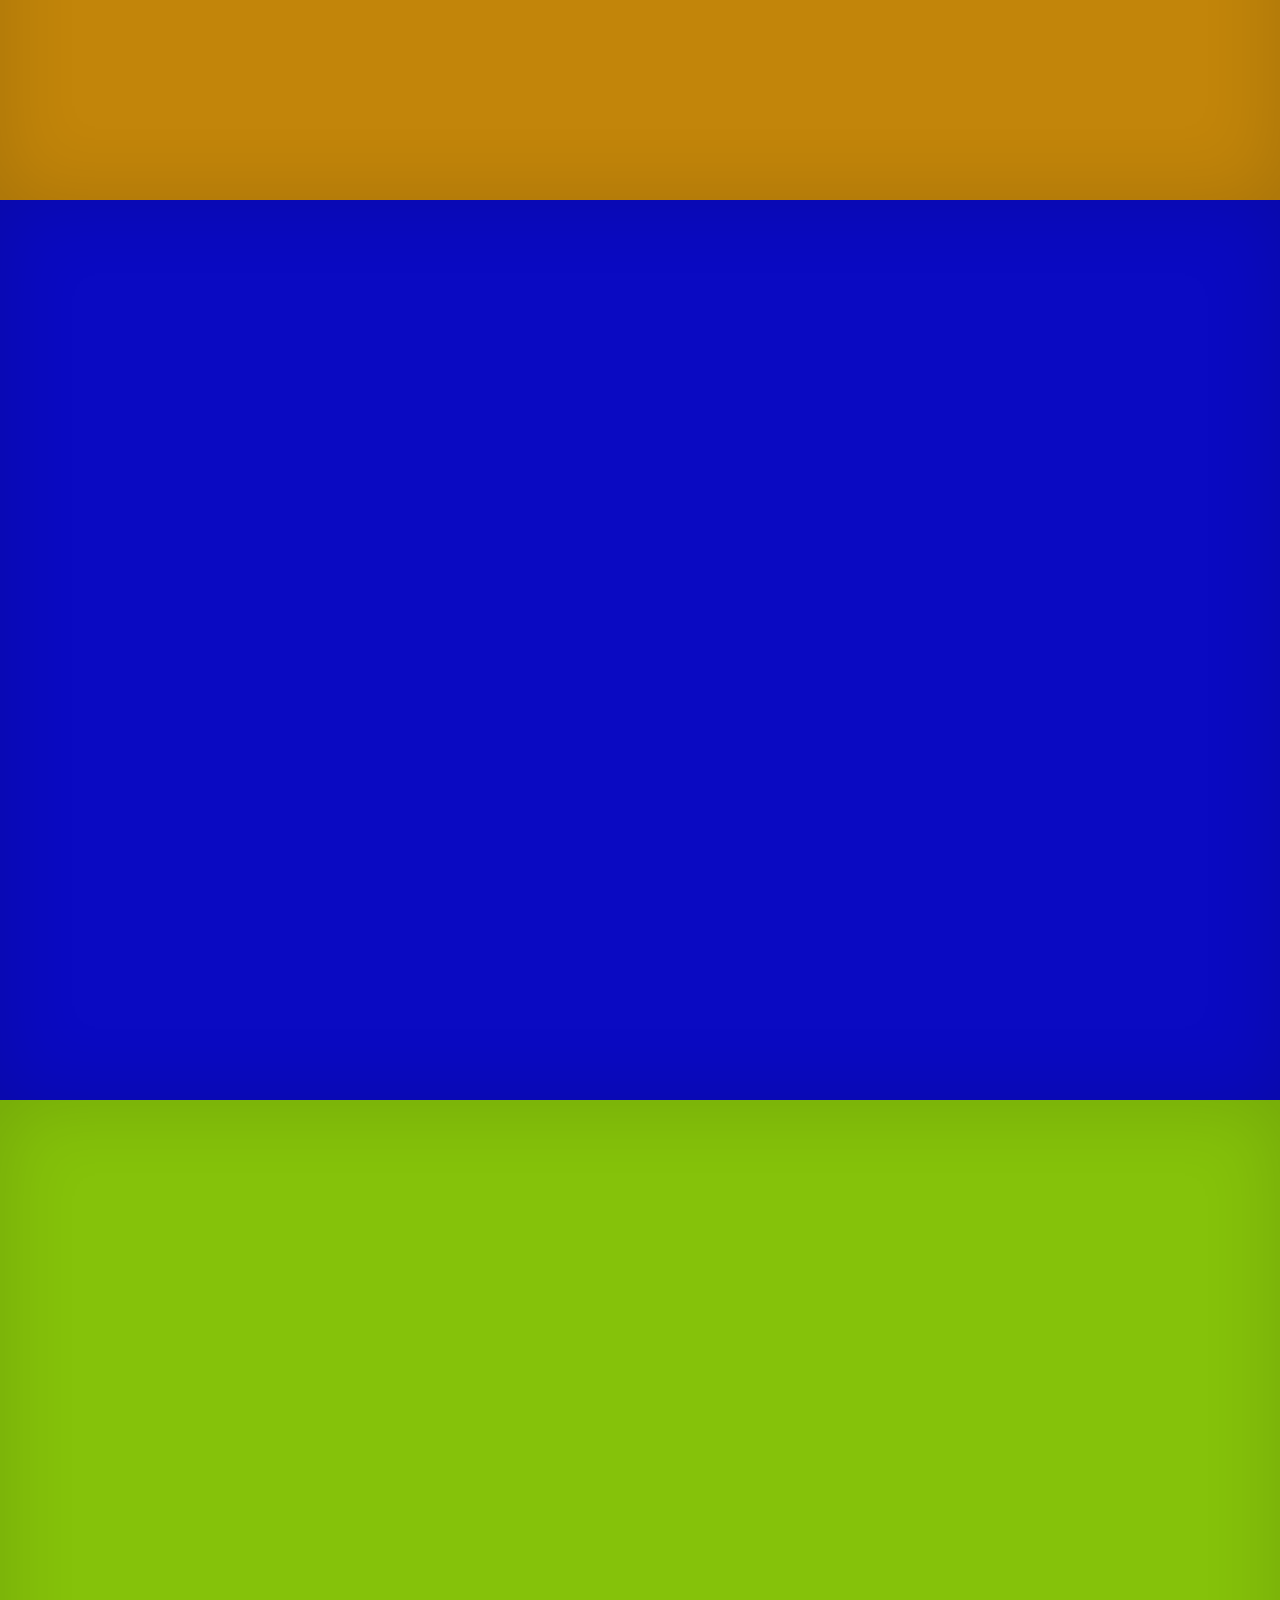
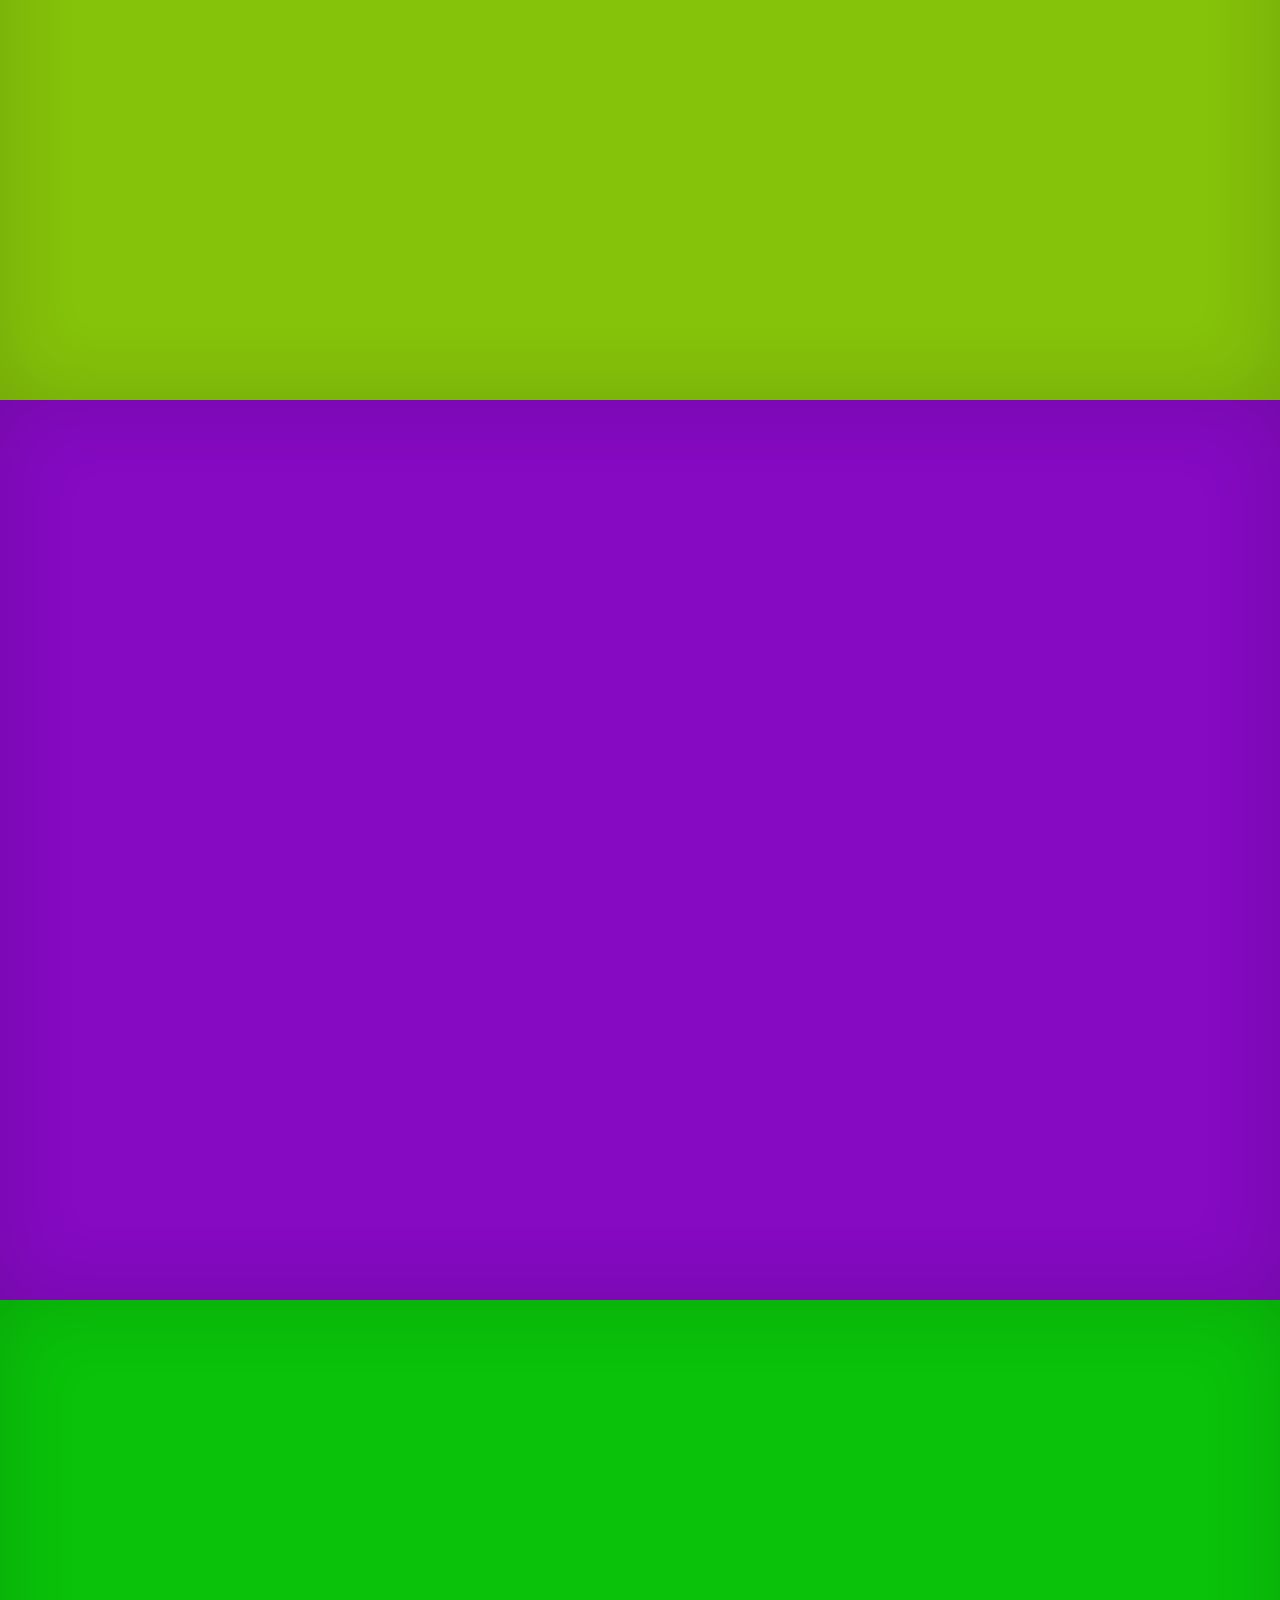
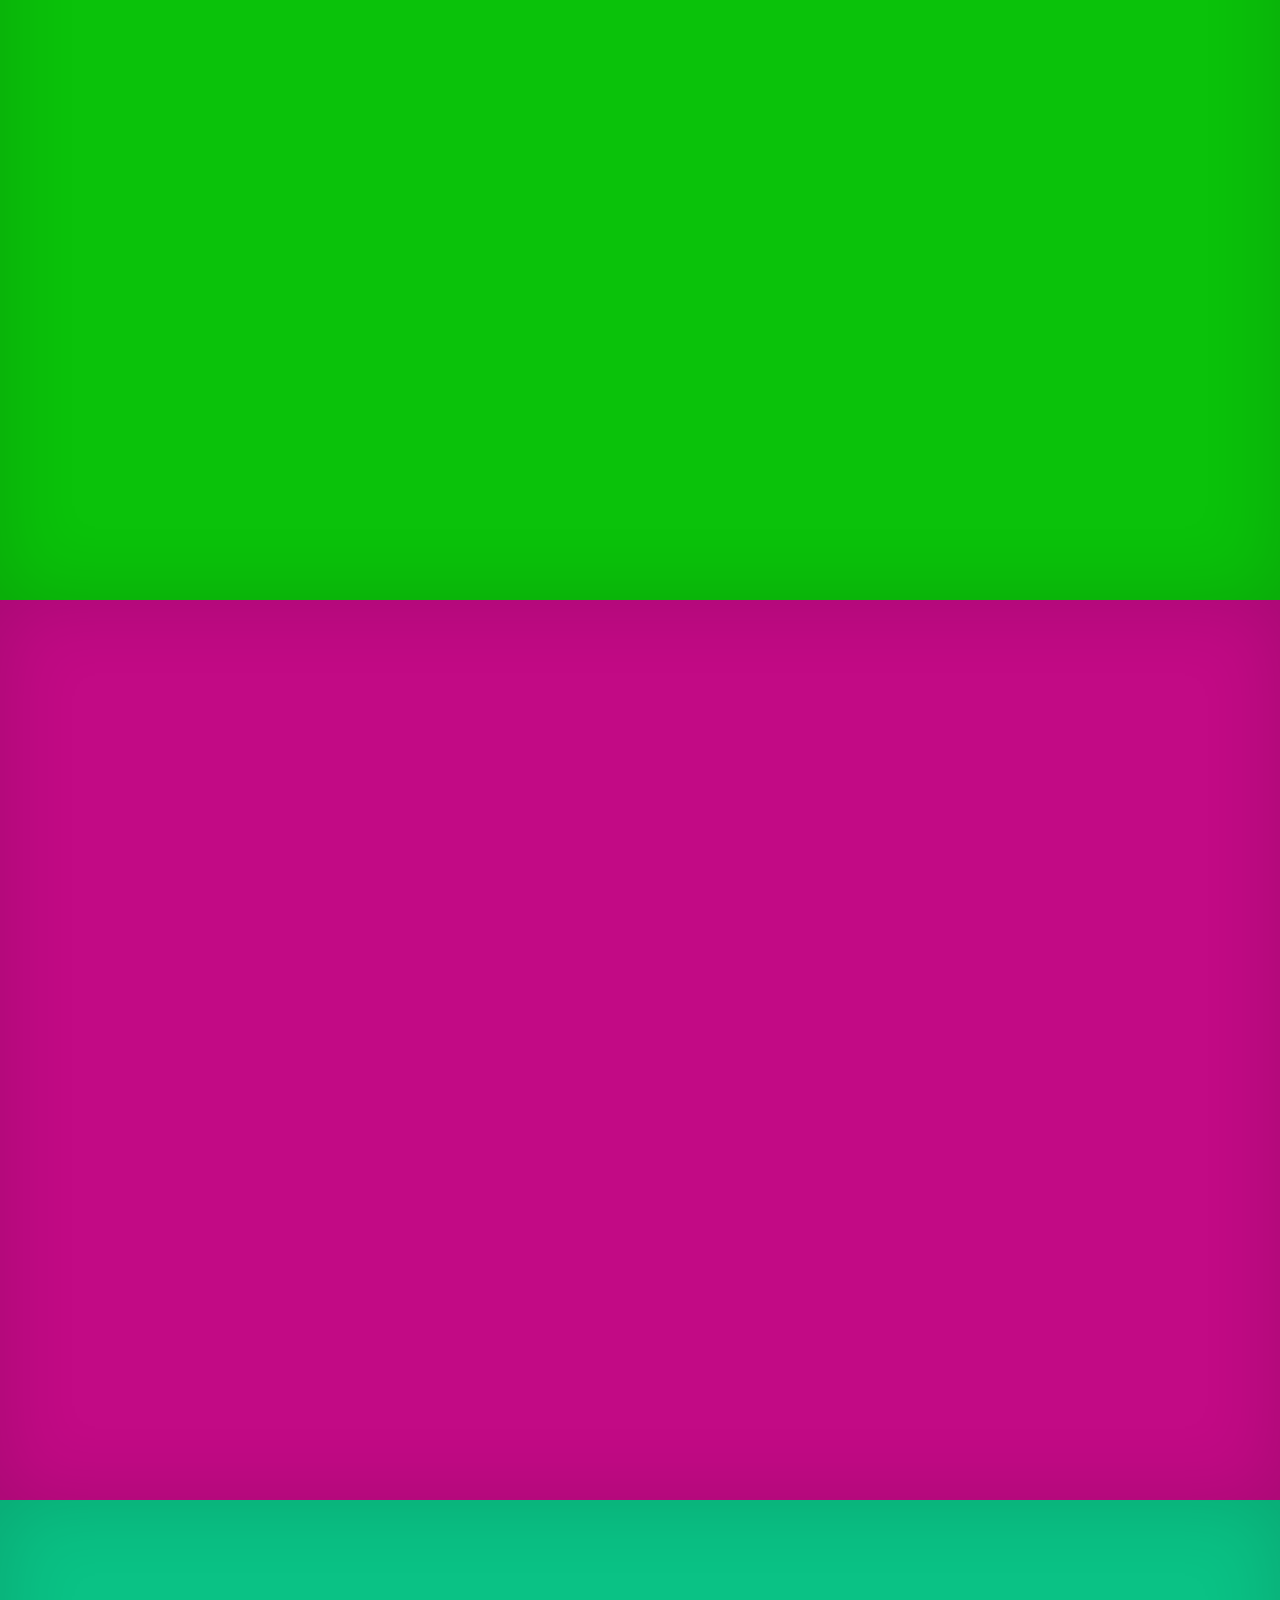
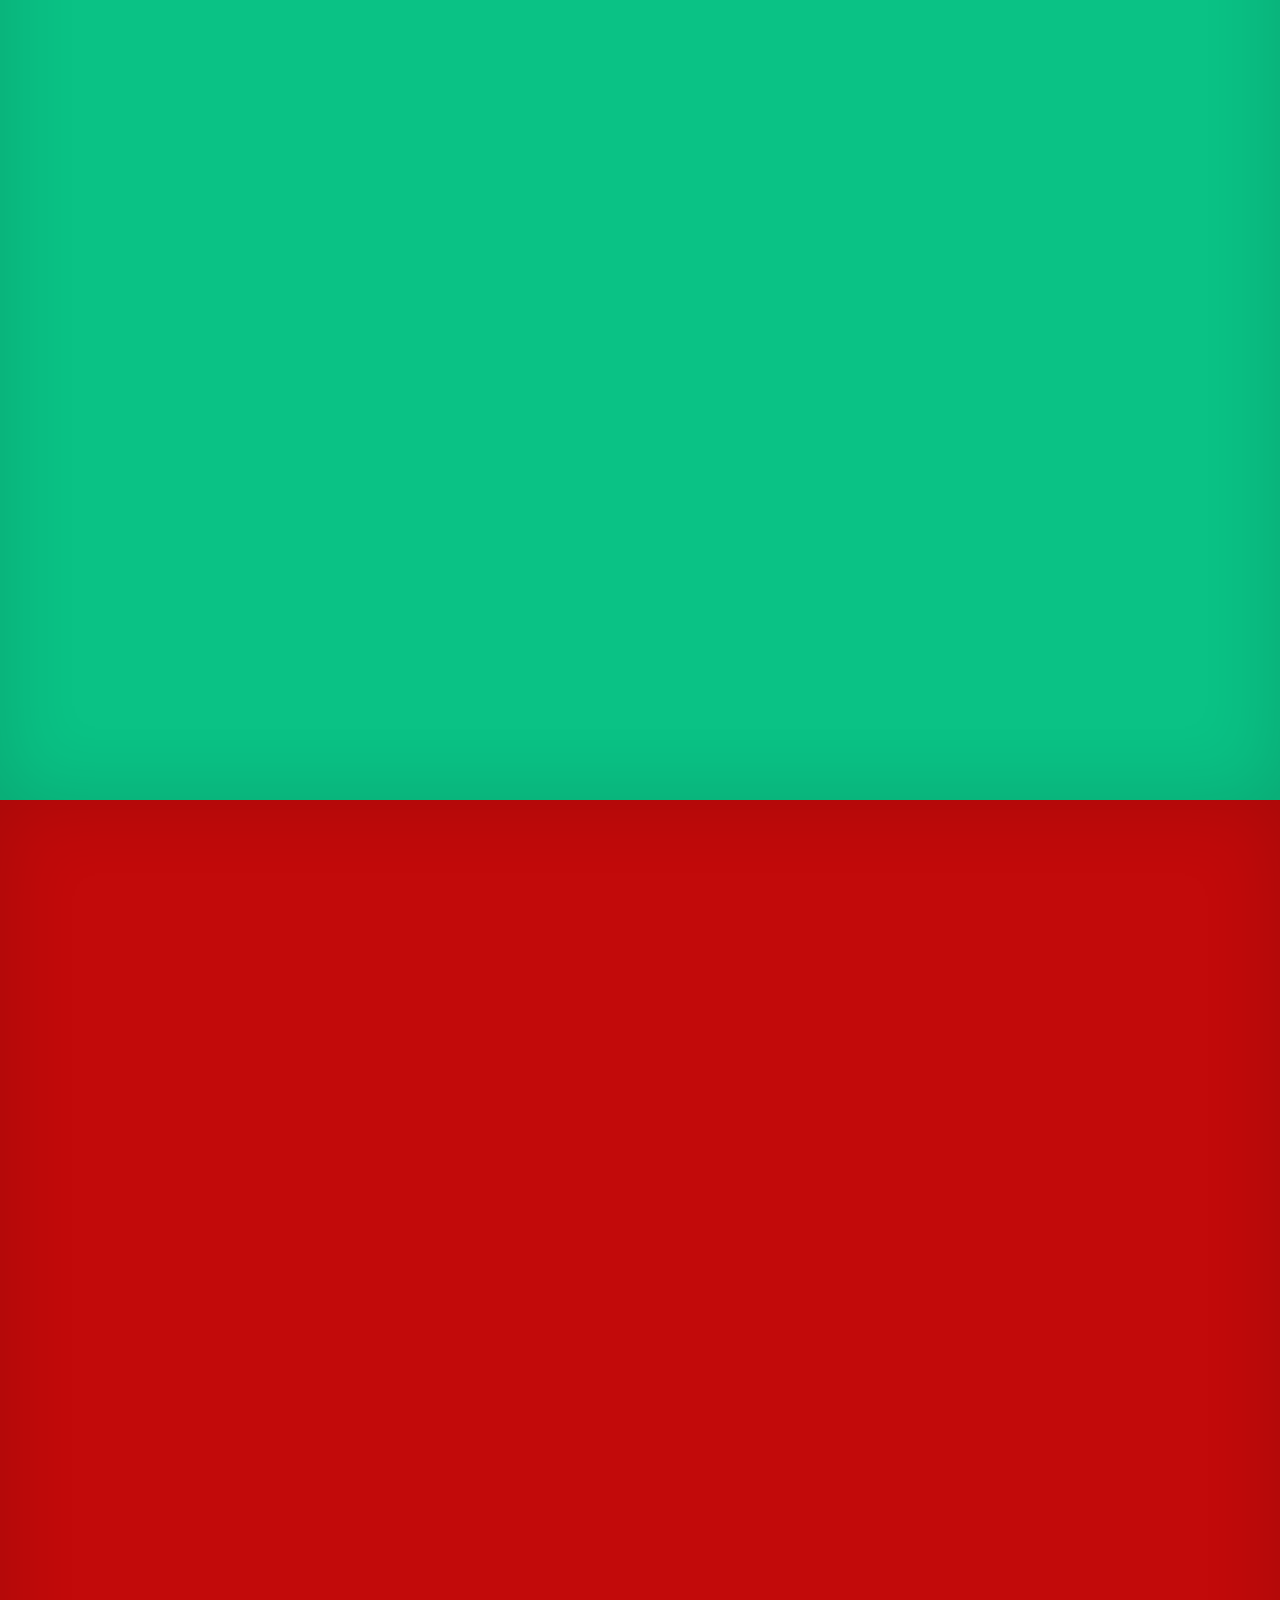
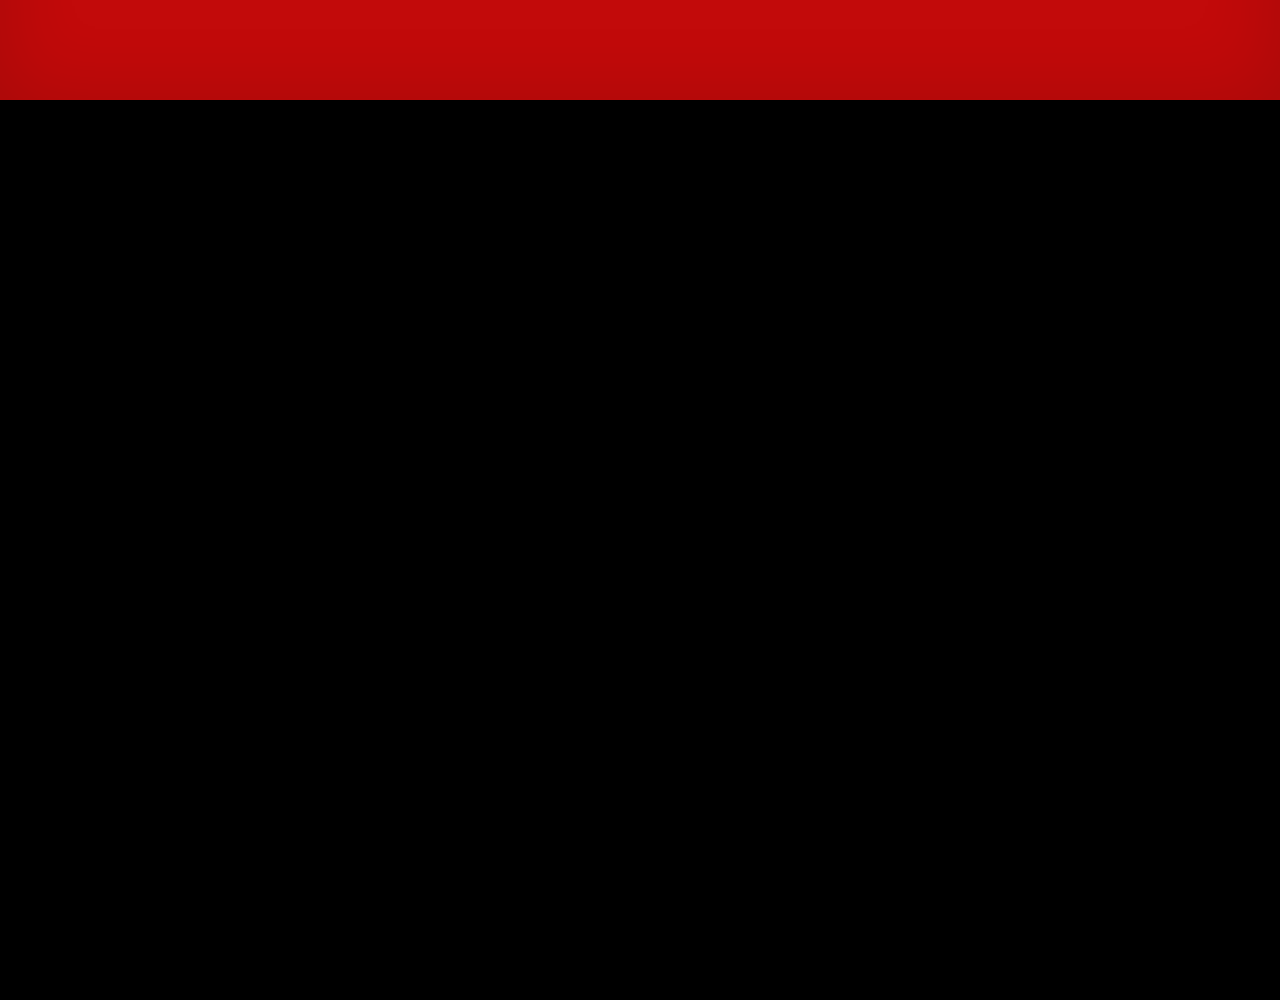
<file: prueba2.html>
<!DOCTYPE html>
<html lang="en">
<head>
    <meta charset="UTF-8">
    <meta http-equiv="X-UA-Compatible" content="IE=edge">
    <meta name="viewport" content="width=device-width, initial-scale=1.0">
    <title>Document</title>


    <style>
        @import 'https://fonts.googleapis.com/css?family=Sintony';
* {
  box-sizing: border-box;
}

body {
  background: #222;
  padding: 0;
  margin: 0;
  font-family: "Sintony", sans-serif;
  font-weight: 300;
  font-size: 13px;
  text-transform: uppercase;
  color: #000;
}

header {
  background-color: #fff;
  padding: 0;
  margin: 0;
}

.section {
  text-align: center;
  position: absolute;
  width: 100%;
  height: 100vh;
  letter-spacing: 4px;
  overflow: hidden;
  clip: rect(0, auto, auto, 0);
}
.section .fixed {
  overflow: hidden;
  position: fixed;
  top: 50%;
  left: 50%;
}
.section .white {
  color: #fff;
}

.section:nth-child(1) {
  background-color: #fff;
  color: #000;
  top: 0;
  z-index: 1;
}
.section:nth-child(1) .fixed {
  transform: translate(-50%, -50%);
}

.section:nth-child(2) {
  box-shadow: inset 0 1px 80px rgba(0, 0, 0, 0.14);
  background-color: #c2850a;
  color: #fff;
  top: 100vh;
  z-index: 2;
}
.section:nth-child(2) .fixed {
  transform: translate(-50%, -50%);
}

.section:nth-child(3) {
  box-shadow: inset 0 1px 80px rgba(0, 0, 0, 0.14);
  background-color: #0a0ac2;
  color: #fff;
  top: 200vh;
  z-index: 3;
}
.section:nth-child(3) .fixed {
  transform: translate(-50%, -50%);
}

.section:nth-child(4) {
  box-shadow: inset 0 1px 80px rgba(0, 0, 0, 0.14);
  background-color: #85c20a;
  color: #fff;
  top: 300vh;
  z-index: 4;
}
.section:nth-child(4) .fixed {
  transform: translate(-50%, -50%);
}

.section:nth-child(5) {
  box-shadow: inset 0 1px 80px rgba(0, 0, 0, 0.14);
  background-color: #850ac2;
  color: #fff;
  top: 400vh;
  z-index: 5;
}
.section:nth-child(5) .fixed {
  transform: translate(-50%, -50%);
}

.section:nth-child(6) {
  box-shadow: inset 0 1px 80px rgba(0, 0, 0, 0.14);
  background-color: #0ac20a;
  color: #fff;
  top: 500vh;
  z-index: 6;
}
.section:nth-child(6) .fixed {
  transform: translate(-50%, -50%);
}

.section:nth-child(7) {
  box-shadow: inset 0 1px 80px rgba(0, 0, 0, 0.14);
  background-color: #c20a85;
  color: #fff;
  top: 600vh;
  z-index: 7;
}
.section:nth-child(7) .fixed {
  transform: translate(-50%, -50%);
}

.section:nth-child(8) {
  box-shadow: inset 0 1px 80px rgba(0, 0, 0, 0.14);
  background-color: #0ac285;
  color: #fff;
  top: 700vh;
  z-index: 8;
}
.section:nth-child(8) .fixed {
  transform: translate(-50%, -50%);
}

.section:nth-child(9) {
  box-shadow: inset 0 1px 80px rgba(0, 0, 0, 0.14);
  background-color: #c20a0a;
  color: #fff;
  top: 800vh;
  z-index: 9;
}
.section:nth-child(9) .fixed {
  transform: translate(-50%, -50%);
}

.section:nth-child(10) {
  background-color: #000;
  color: #fff;
  top: 900vh;
  z-index: 10;
}
.section:nth-child(10) .fixed {
  transform: translate(-50%, -50%);
}

.oop {
  position: relative;
  z-index: auto;
  height: 10px;
  background: linear-gradient(141deg, #48ded4 0%, #a026bf 51%, #e82c75 75%);
}
    </style>
</head>
<body>
    
  <div class="section">
    <div class="oop"></div>
    <div class="fixed">
      <h1 class="large">Parallax Background</h1>
      <p>No JavaScript, Start scrolling</p>
    </div>
  </div>
  <div class="section">
    <div class="fixed">
      <h1>The Day My Mother Forgot to Cry</h1>
      <p>I shudder to recall that dreadful Diwali night of October 2007, when my mother knocked our bed room at the dead of the night enquiring where the toilet was. She looked disoriented and totally confused. Unable to understand the cause for her abnormal behaviour, we thought she was still in a semi-sleep state and showed her the toilet. But even after coming out of toilet she was unable to find her way to her bed room.</p>
    </div>
  </div>
  <div class="section">
    <div class="p fixed">Sensing that something is seriously amiss, we took her next day to the nearby nursing home for diagnosis and treatment. She was immediately referred to a neurosurgeon and after a MRI scan it was confirmed that she suffered a brain stroke. The report showed certain grey patches which the doctor referred to as clots have affected her memory totally. The doctor informed that the memory loss is irreversible due to her old age. He, however, assured that further, damage to the brain can be arrested with drugs.</div>
  </div>
  <div class="section">
    <div class="p fixed">That was the beginning of the slow end for my mother. As the disease got worsened, she forgot everything. Lost control of her body functions and finally, failed to recognize anyone except my wife who used to take care of her like a mother taking care of her baby. She used to feed her, change her diapers, dress her, give her bath, brush her hair, and also help her to sleep.</div>
  </div>
  <div class="section">
    <div class="p fixed">For my wife and me, she was like a little child. Our world revolved around her. We used to play with her, tease her. We even celebrated her 80th birth day with a grand cake cutting ceremony attended by my wife’s friends in Kolkata. It was a moment of happiness for her as she kept smiling at every one greeting her on her birth day without knowing whose birth day it was. So when one of the guests greeted her with a “wish you a happy birth day”, she promptly responded by wishing her the same!</div>
  </div>
  <div class="section">
    <div class="p fixed">It was interesting to know that even after destroying her brain cells; the disease could not take away the basic courtesies from her, acquired during her training as a Telephone Operator long long ago. They remained entrenched in her till her last breath. She never forgot to express her sincere thanks whenever we help her with little things.</div>
  </div>
  <div class="section">
    <div class="p fixed">The thud sound of a body hitting the ground rudely awakened us. We looked around to find my mother missing from her bed. In a swift motion my wife jumped from the bed and dashed out of the room to find her lay flat, face down on the floor motion less. Her fore head was badly injured. She was bleeding profusely from her lips due to the impact of the fall. But there was virtually no reaction from her. We physically lifted her and put her on the bed. My wife gently cleansed the wound and enquired whether it was hurting. She replied in affirmative. But there was no sign of pain in the face. No tears in her eyes. Just plain disoriented look, devoid of any feelings and emotions. The disease took away all her emotional feelings and also dried up the tear glands. Looking at her state I cried silently.</div>
  </div>
  <div class="section">
    <div class="p fixed">Oh God! I said to myself. Is this is my mother, who used to get tears in her eyes even for a faint discomfort? She was emotionally so sensitive that even a stern look, would bring her to tears. Such was her reputation for crying that my father used to tease her by calling her “Gangadhari”. Lady wearing river Ganges on her head.</div>
  </div>
  <div class="section">
    <div class="p fixed">The day she passed away and as her body was being carried in a “Hearse” van there were unexpected showers for few minutes as if the heavens have cried for her, as she forgot to cry.</div>
  </div>
  <div class="section">
    <p class="fixed white">Thanks for watching</p>
  </div>
    
</body>
</html>
</file>
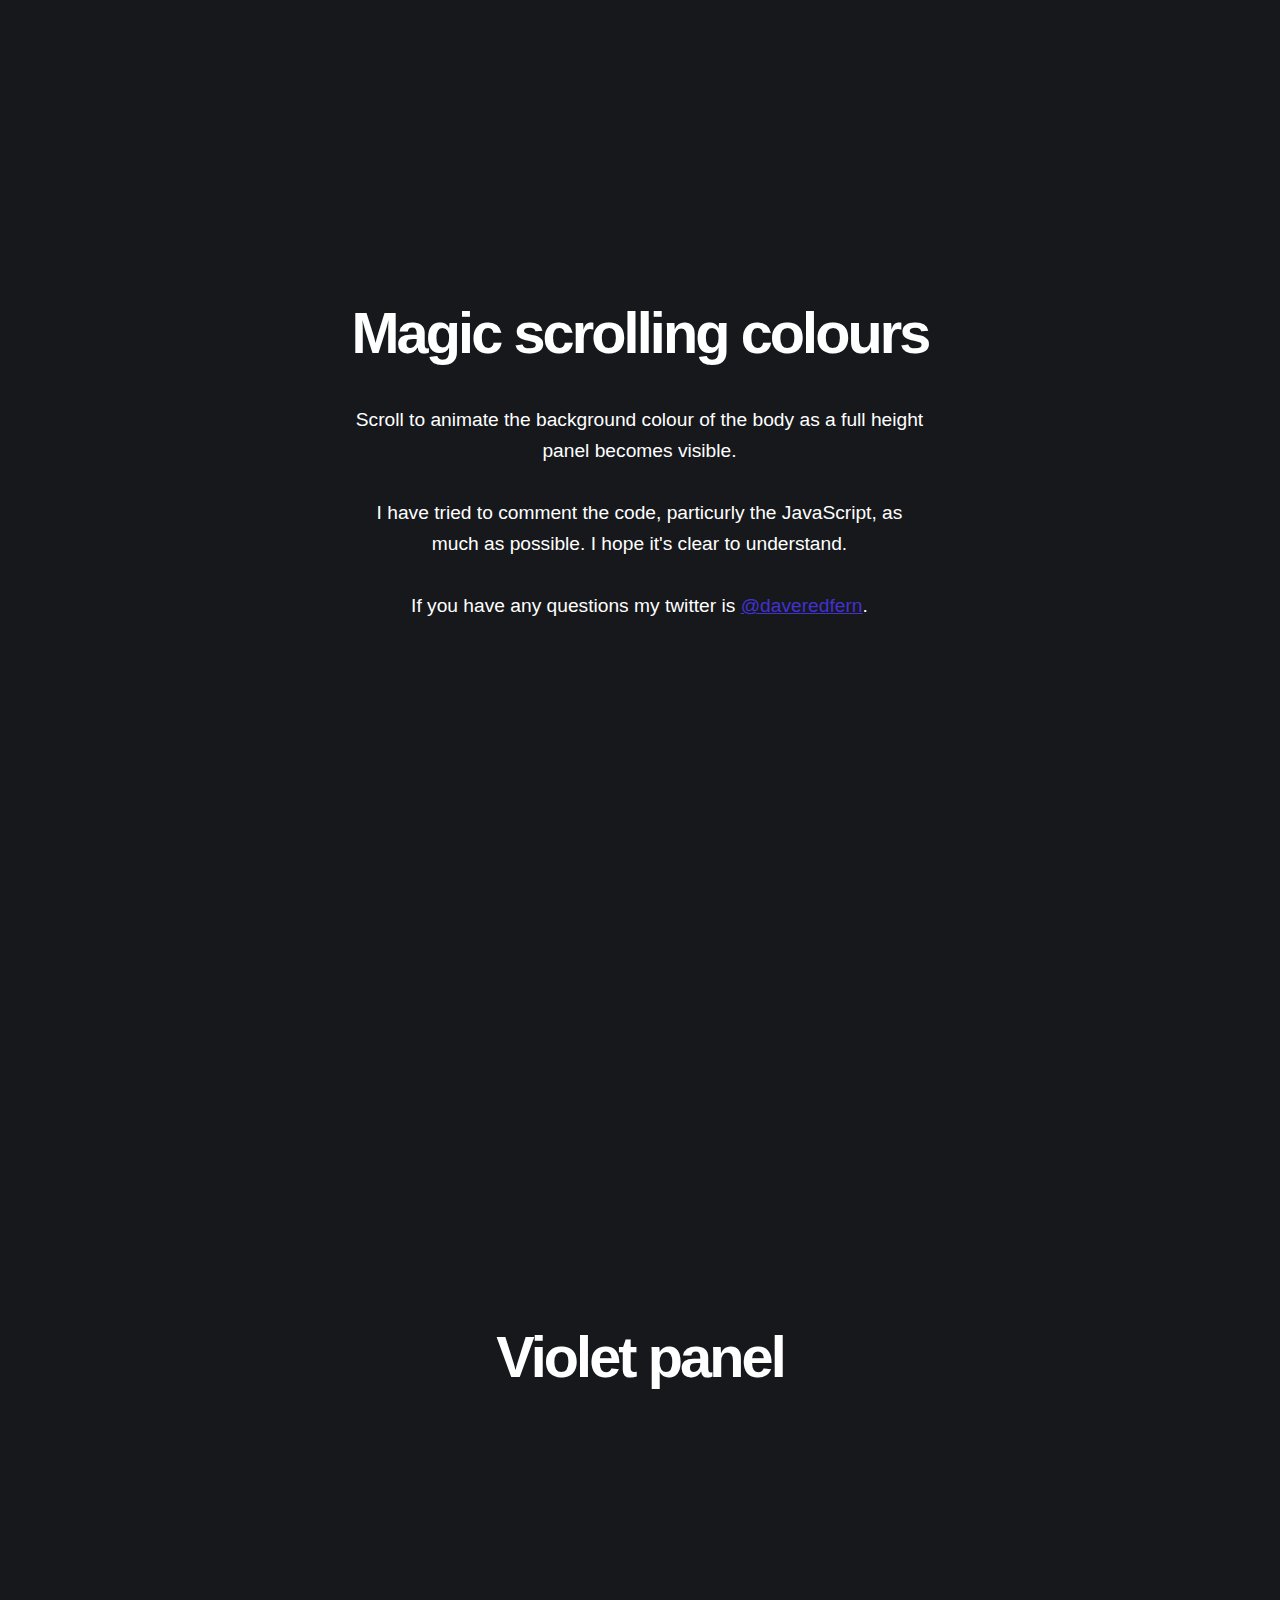
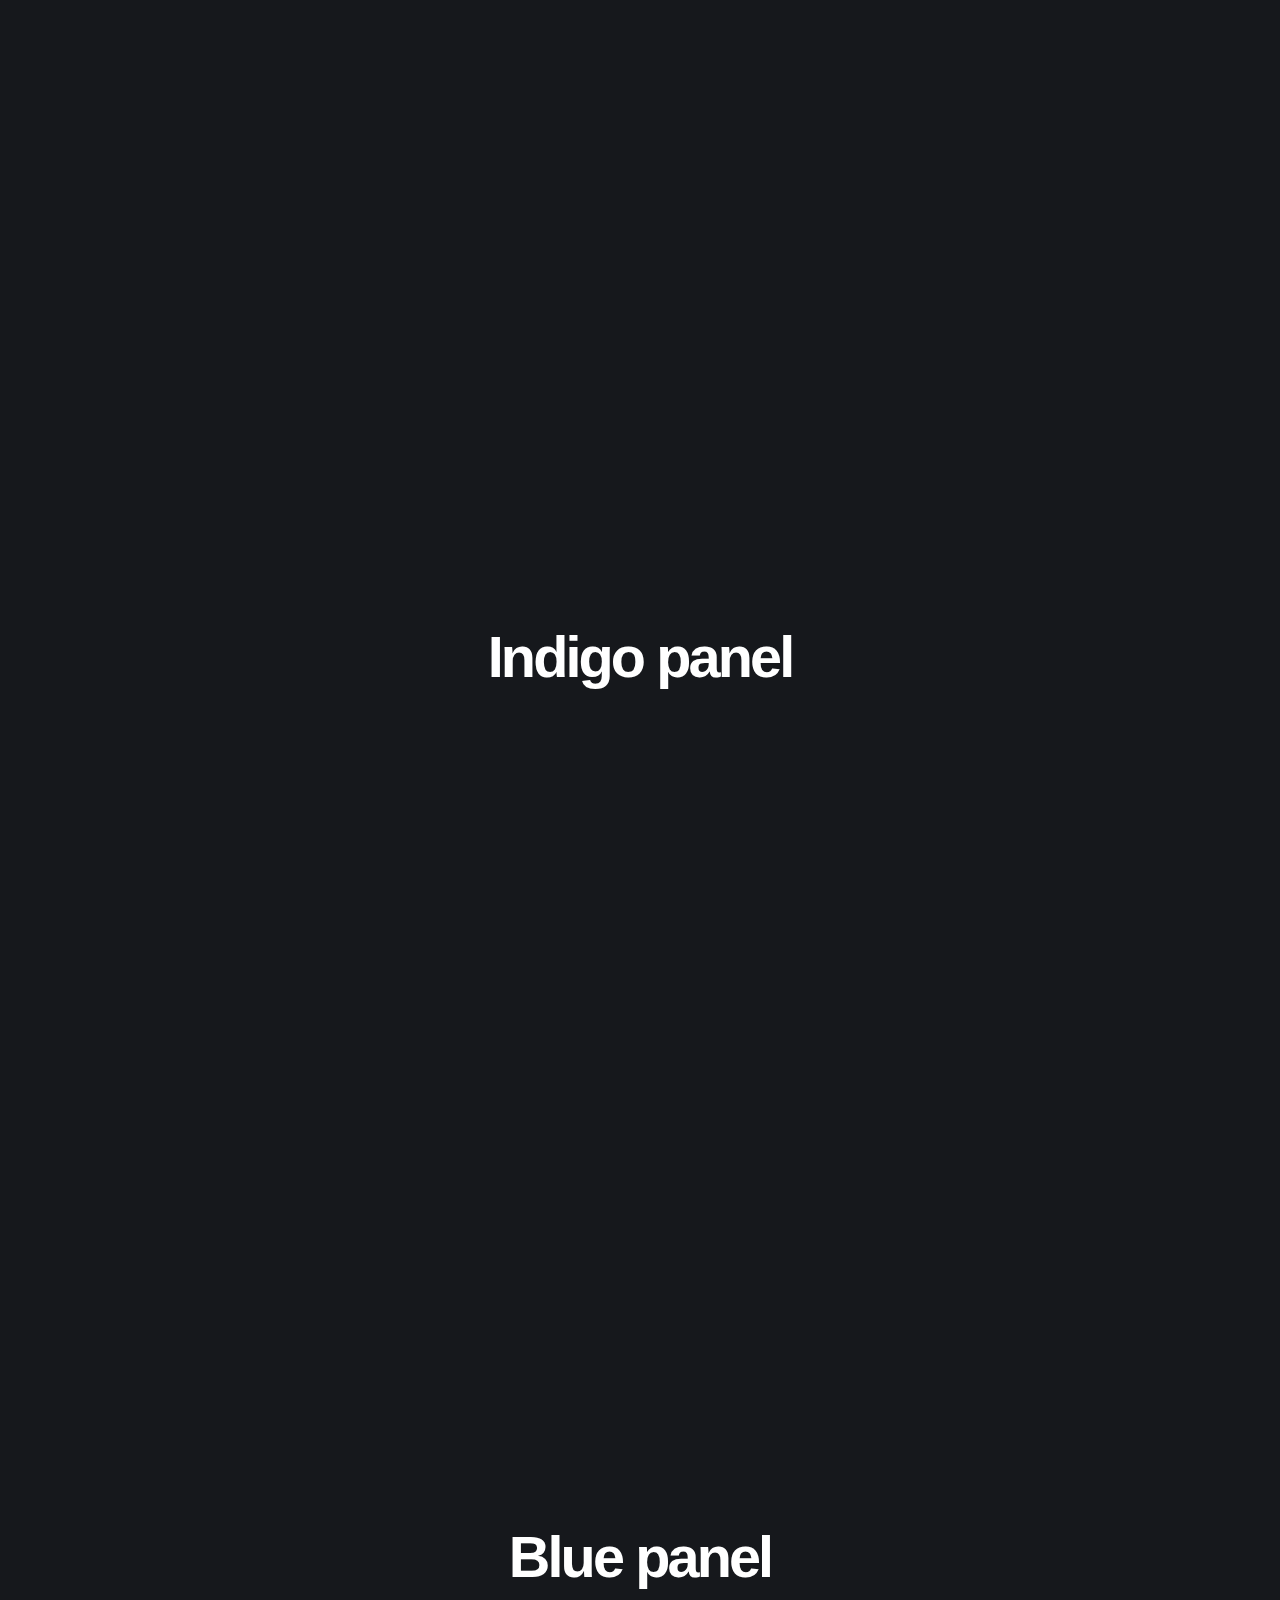
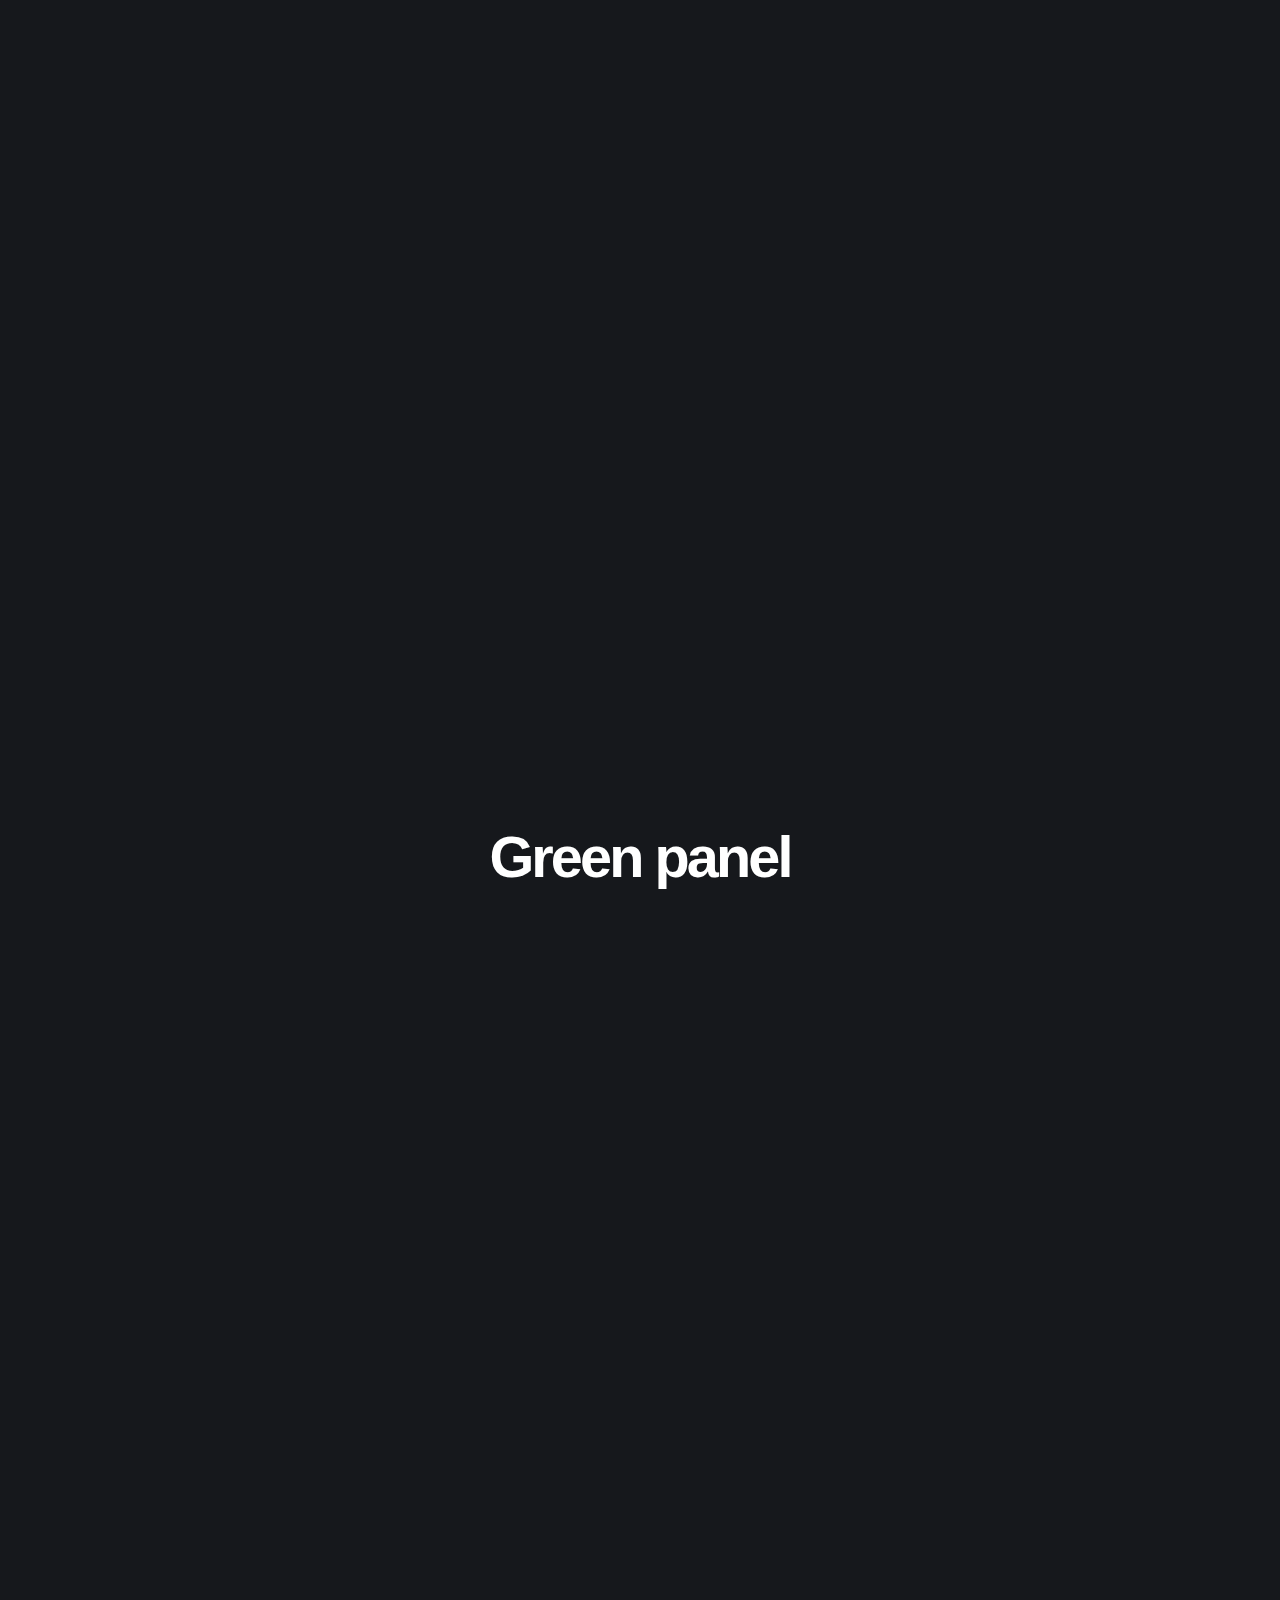
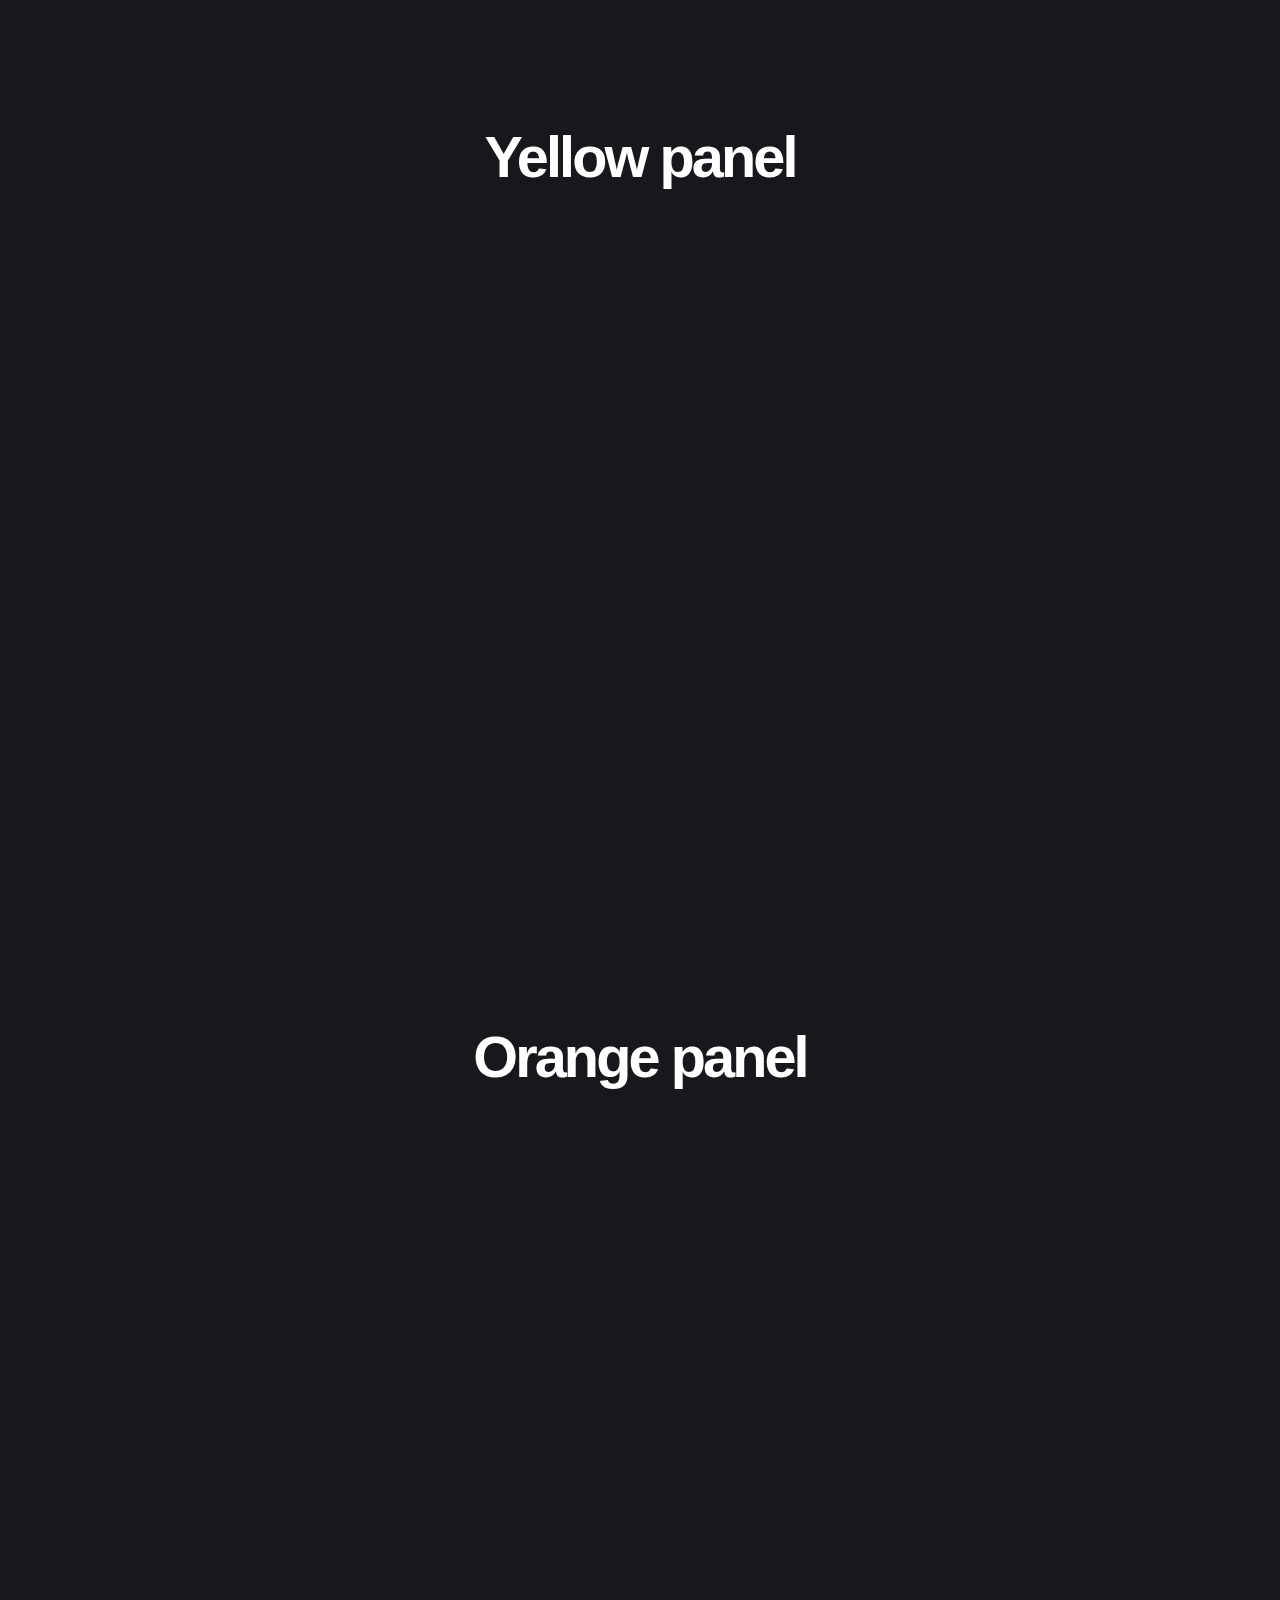
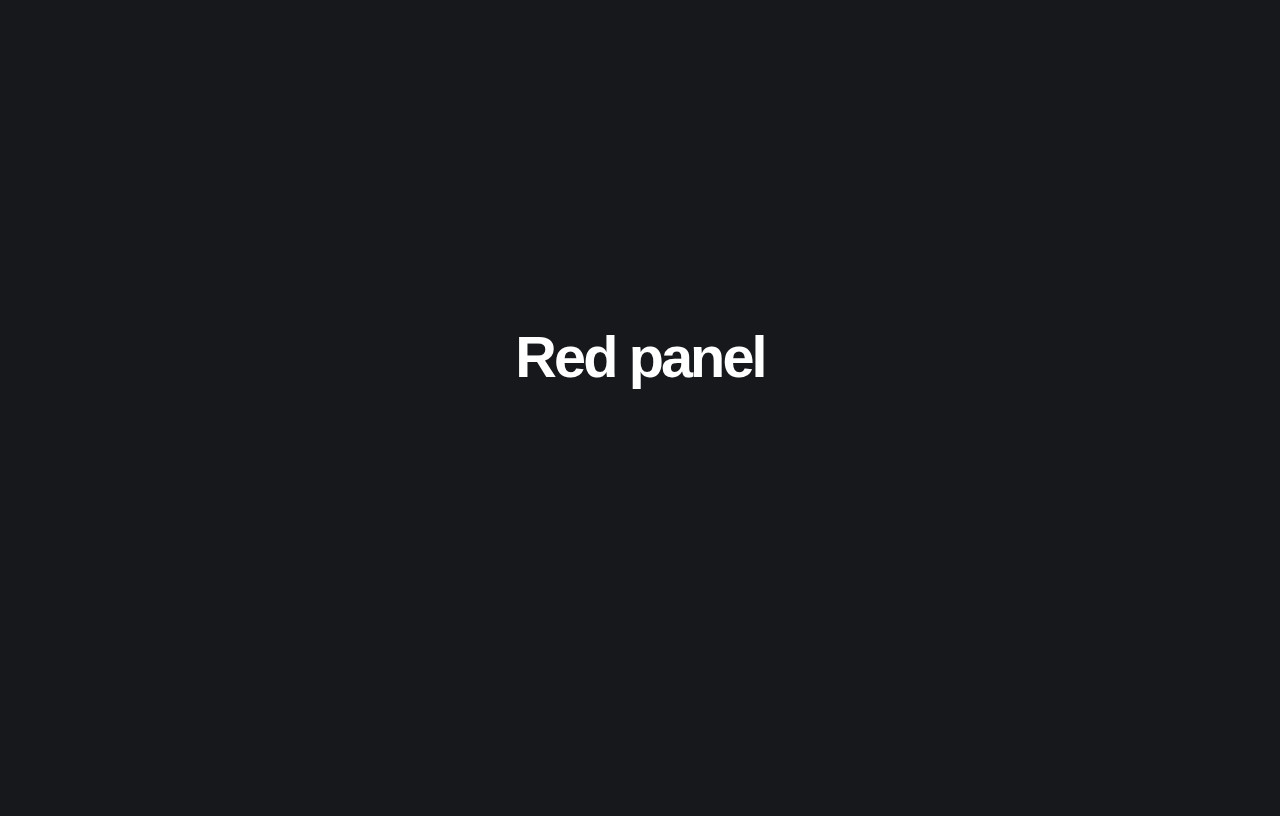
<file: prueba3.html>
<!DOCTYPE html>
<html lang="en">
<head>
    <meta charset="UTF-8">
    <meta http-equiv="X-UA-Compatible" content="IE=edge">
    <meta name="viewport" content="width=device-width, initial-scale=1.0">
    <title>Document</title>
    


    <style>
        /* Setting fade transition and default settings */
body {
    color: #fff;
    background-color: #16181c;
    transition: background-color 1s ease;
  }
  
  /* panel styles */
  .panel {
    /* min height incase content is higher than window height */
    min-height: 100vh;
    display: flex;
    justify-content: space-around;
    align-items: center;
    font-family: sans-serif;
    /* outline: 10px solid hotpink; */
    /* turn above on to see the edge of panels */
  }
  
  /* colours */
  .color-violet {
    background-color: #7A4EAB !important;
  }
  .color-indigo {
    background-color: #4332CF !important;
  }
  .color-blue {
    background-color: #2F8FED !important;
  }
  .color-green {
    background-color: #4DCF42 !important;
  }
  .color-yellow {
    background-color: #FAEB33 !important;
  }
  .color-orange {
    background-color: #F19031!important;
  }
  .color-red {
    background-color: #F2293A!important;
  }
  
  /* styling for demo, can ignore */
  body {
    text-align: center;
    font-size: 120%;
    line-height: 1.618;
  }
  h1, h2 {
    font-size: 3em;
    letter-spacing: -0.05em;
    line-height: 1.1;
  }
  p {
    max-width: 30em;
    margin-bottom: 1.618em;
  }
  a {
    color: #4332CF;
  }
    </style>
</head>
<body>
    
    <div class="panel" data-color="white">
        <div>
          <h1>Magic scrolling colours</h1>
          <p>Scroll to animate the background colour of the body as a full height panel becomes visible.</p>
          <p>I have tried to comment the code, particurly the JavaScript, as much as possible. I hope it's clear to understand.</p>
          <p>If you have any questions my twitter is <a href="https://twitter.com/daveredfern">@daveredfern</a>.</p>
      </div>
    </div>
    <div class="panel" data-color="violet">
      <h2>Violet panel</h2>
    </div>
    <div class="panel" data-color="indigo">
      <h2>Indigo panel</h2>
    </div>
    <div class="panel" data-color="blue">
      <h2>Blue panel</h2>
    </div>
    <div class="panel" data-color="green">
      <h2>Green panel</h2>
    </div>
    <div class="panel" data-color="yellow">
      <h2>Yellow panel</h2>
    </div>
    <div class="panel" data-color="orange">
      <h2>Orange panel</h2>
    </div>
    <div class="panel" data-color="red">
      <h2>Red panel</h2>
    </div>


    <script>
        
        $(window).scroll(function() {
  
  // selectors
  var $window = $(window),
      $body = $('body'),
      $panel = $('.panel');
  
  // Change 33% earlier than scroll position so colour is there when you arrive.
  var scroll = $window.scrollTop() + ($window.height() / 3);
 
  $panel.each(function () {
    var $this = $(this);
    
    // if position is within range of this panel.
    // So position of (position of top of div <= scroll position) && (position of bottom of div > scroll position).
    // Remember we set the scroll to 33% earlier in scroll var.
    if ($this.position().top <= scroll && $this.position().top + $this.height() > scroll) {
          
      // Remove all classes on body with color-
      $body.removeClass(function (index, css) {
        return (css.match (/(^|\s)color-\S+/g) || []).join(' ');
      });
       
      // Add class of currently active div
      $body.addClass('color-' + $(this).data('color'));
    }
    </script>
    <script src="js/color.js"></script>

</body>
</html>
</file>
<file: css/estilos.css>
:root{
    --stroke: #fff;
}
body{
    font-family: 'Open Sans', sans-serif;;
}
.barra{
    min-height: 20px;
    display: flex;
    justify-content: space-between;
    border-radius: 40px;
    color: #000;
    padding: 15px 35px;
    border:2px solid #C2C2C2  ;
    vertical-align: middle;
    align-items: center;
    
}
.servicios{
    color: #000;
}
.chi{
    display: flex;
    flex-direction: row;
    justify-content: space-between;
}
.servicios{
    font-style: normal;
    color: rgb(253, 253, 253);
}
.privacidad{
    text-decoration: none;
    color: #000;
}
.privacidad:hover{
    color:#bbb;
}
/* mis estilos CHB */
@media only screen and (min-width:901px) and (max-width:3000px){
    .aparece{
        display: none;
    }
}
@media only screen and (min-width:300px) and (max-width:900px){
    .desaparece{
        display: none;
    }
}

@import url('https://fonts.googleapis.com/css2?family=Open+Sans:ital,wght@0,300;0,400;0,500;0,600;0,700;0,800;1,300;1,400;1,500;1,600;1,700;1,800&display=swap');
@font-face{
    font-family: 'Open Sans', sans-serif;
    src: url('https://fonts.googleapis.com/css2?family=Open+Sans:ital,wght@0,300;0,400;0,500;0,600;0,700;0,800;1,300;1,400;1,500;1,600;1,700;1,800&display=swap');
}

.letra{ 
    /*--color: hsl(var(--hue), 80%, 60%);*/
    color: rgba(28, 30, 36, 1);
    /*text-transform: uppercase;*/
    font-size: 80em;
    /*letter-spacing: 0.25vmin;*/
    margin: 0;
    position: absolute;
    top:70%;
    left: 50%;
    line-height: 0.8;
    /*color: var(--color);*/
    transform: translate(-30%, -70%) translate(calc(var(--index)* (var(--x,20)* 1% )), calc(var(--index)* (var(--y,20)*1% )));
    /*-webkit-text-stroke: 0.80vmin var(--stroke);*/
    
    /* -webkit-animation: party 1s calc(var(--index)* -0.1s ) infinite linear;  */
    /* animation: party 1s calc(var(--index)* 0.1s ) infinite linear;*/
}
.trazo{
    -webkit-text-stroke: 0.60vmin var(--stroke);

}
.trazo1{
    -webkit-text-stroke: 0.40vmin var(--stroke);
}

.neon {
    text-shadow: 
    /*
    .1vw 0vw .25vw #ffd8d8, .2vw 0vw .25vw #ffd8d8, .4vw 0vw .25vw #ffd8d8, 
  */
    /*
    .1vw 0vw   0vw #f25757, .2vw 0vw   0vw #f25757, .4vw 0vw   0vw #f25757,
    .1vw 0vw  .1vw #f25757, .2vw 0vw  .1vw #f25757, .4vw 0vw  .1vw #f25757,
    .1vw 0vw   2vw #f25757, .2vw 0vw   2vw #f25757, .4vw 0vw   2vw #f25757, 
  */
   /* .1vw 0vw   1vw #e50b0b, .2vw 0vw   1vw #e50b0b, .4vw 0vw   5vw #e50b0b, */
    /*.1vw 0vw   5vw #e50b0b, .2vw 0vw  20vw #e50b0b, .4vw 0vw  10vw #e50b0b,*/
    .1vw 0vw  .5vw #fff, .1vw 0vw  .5vw #fff, .1vw 0vw  .5vw #fff;
  }
  
/*
.neon::before{
    
    content: 'P';
    color: rgba(28, 30, 36, 1) ;
    position: absolute;
    mix-blend-mode: difference;
    filter: blur(3px);
}
*/




.dos{
    filter: blur(0.6px);
}

.texto-blanco{
    color: #fff;
}
.texto-primario{
    color: #FF7B3C;
}
.f-ligera{
    font-weight: lighter;
}
.m-0{
    margin:0px
}
.p-0{
    padding: 0px;
}
.my-auto{
    margin-top: auto;
    margin-bottom: auto;
}
.redes{
    display: flex;
    justify-content: center;
}
.img-fluid {
    max-width: 100%;
    height: auto;
}
.texto-mayusculas {
    text-transform: uppercase !important;
}
.arriba{
    position: fixed;
    right: 22px;
    text-align: center;
    line-height: 50px;
    bottom: 20px;
    width: 50px;
    height: 50px;
    background-color: rgba(180,180,180,.7);
    border-radius: 25px;
    color: #fff;
    vertical-align: middle;
    z-index: 999;
}
.appwhatsapp{
    position: fixed;
    right: 20px;
    bottom: 80px;
    width: 50px;
    height: 50px;
    z-index: 1000;
}
.appwhatsapp img{
    width: 50px;
    height: auto;
}
.gordita{
    font-weight: 800;
}







div.selector,
div.selector span,
div.checker span,
div.radio span,
div.uploader,
div.uploader span.action,
div.button,
div.button span {
    background-image: url("/web/20170209145956im_/https://yalantis.com/assets/images/sprite.png");
    background-repeat: no-repeat;
    -webkit-font-smoothing: antialiased;
}


div.selector,
div.checker,
div.button,
div.radio,
div.uploader {
    display: -moz-inline-box;
    display: inline-block;
    *display: inline;
    zoom: 1;
    vertical-align: middle
}
div.selector:focus,
div.checker:focus,
div.button:focus,
div.radio:focus,
div.uploader:focus {
    outline: 0
}
div.selector,
div.selector *,
div.radio,
div.radio *,
div.checker,
div.checker *,
div.uploader,
div.uploader *,
div.button,
div.button * {
    margin: 0;
    padding: 0
}

.highContrastDetect {
    background: url("/web/20170209145956im_/https://yalantis.com/assets/images/bg-input.png") repeat-x 0 0;
    width: 0px;
    height: 0px
}
input.uniform-input,
select.uniform-multiselect,
textarea.uniform {
    padding: 5px;
    background: url("/web/20170209145956im_/https://yalantis.com/assets/images/bg-input.png") repeat-x 0 0;
    outline: 0;
}
input.uniform-input.active,
select.uniform-multiselect.active,
textarea.uniform.active {
    background: url("/web/20170209145956im_/https://yalantis.com/assets/images/bg-input-focus.png") repeat-x 0 0
}
div.checker input,
input[type="search"],
input[type="search"]:active {
    -moz-appearance: none;
    -webkit-appearance: none
}

div.selector {
    background-position: 0 -130px;
    line-height: 26px;
    height: 26px;
    padding: 0 0 0 10px;
    position: relative;
    overflow: hidden
}


div.selector span {
    text-overflow: ellipsis;
    display: block;
    overflow: hidden;
    white-space: nowrap;
    background-position: right 0;
    height: 26px;
    line-height: 26px;
    padding-right: 25px;
    cursor: pointer;
    width: 100%;
    display: block
}

div.selector.fixedWidth {
    width: 190px
}

div.selector.fixedWidth span {
    width: 155px
}
div.selector select {
    opacity: 0;
    filter: alpha(opacity=0);
    -moz-opacity: 0;
    border: none;
    background: none;
    position: absolute;
    height: 22px;
    top: 2px;
    left: 0px;
    width: 100%
}
div.selector.active {
    background-position: 0 -156px
}
div.selector.active span {
    background-position: right -26px
}
div.selector.hover,
div.selector.focus {
    background-position: 0 -182px
}
div.selector.hover span,
div.selector.focus span {
    background-position: right -52px
}
div.selector.hover.active,
div.selector.focus.active {
    background-position: 0 -208px
}
div.selector.hover.active span,
div.selector.focus.active span {
    background-position: right -78px
}
div.selector.disabled,
div.selector.disabled.active {
    background-position: 0 -234px
}
div.selector.disabled span,
div.selector.disabled.active span {
    background-position: right -104px
}
div.checker {
    position: relative
}
div.checker,
div.checker span,
div.checker input {
    width: 19px;
    height: 19px
}
div.checker span {
    display: -moz-inline-box;
    display: inline-block;
    *display: inline;
    zoom: 1;
    text-align: center;
    background-position: 0 -260px
}
div.checker span.checked {
    background-position: -76px -260px
}
div.checker input {
    opacity: 0;
    filter: alpha(opacity=0);
    -moz-opacity: 0;
    border: none;
    background: none;
    display: -moz-inline-box;
    display: inline-block;
    *display: inline;
    zoom: 1
}
div.checker.active span {
    background-position: -19px -260px
}
div.checker.active span.checked {
    background-position: -95px -260px
}
div.checker.hover span,
div.checker.focus span {
    background-position: -38px -260px
}
div.checker.hover span.checked,
div.checker.focus span.checked {
    background-position: -114px -260px
}
div.checker.hover.active span,
div.checker.focus.active span {
    background-position: -57px -260px
}
div.checker.hover.active span.checked,
div.checker.focus.active span.checked {
    background-position: -133px -260px
}
div.checker.disabled,
div.checker.disabled.active {
    background-position: -152px -260px
}
div.checker.disabled span.checked,
div.checker.disabled.active span.checked {
    background-position: -171px -260px
}
div.radio {
    position: relative
}
div.radio,
div.radio span,
div.radio input {
    width: 18px;
    height: 18px
}
div.radio span {
    display: -moz-inline-box;
    display: inline-block;
    *display: inline;
    zoom: 1;
    text-align: center;
    background-position: 0 -279px
}
div.radio span.checked {
    background-position: -72px -279px
}
div.radio input {
    opacity: 0;
    filter: alpha(opacity=0);
    -moz-opacity: 0;
    border: none;
    background: none;
    display: -moz-inline-box;
    display: inline-block;
    *display: inline;
    zoom: 1;
    text-align: center
}
div.radio.active span {
    background-position: -18px -18px -279px
}
div.radio.active span.checked {
    background-position: -90px -279px
}
div.radio.hover span,
div.radio.focus span {
    background-position: -36px -36px -279px
}
div.radio.hover span.checked,
div.radio.focus span.checked {
    background-position: -108px -279px
}
div.radio.hover.active span,
div.radio.focus.active span {
    background-position: -54px -279px
}
div.radio.hover.active span.checked,
div.radio.focus.active span.checked {
    background-position: -126px -279px
}
div.radio.disabled span,
div.radio.disabled.active span {
    background-position: -144px -279px
}
div.radio.disabled span.checked,
div.radio.disabled.active span.checked {
    background-position: -162px -279px
}


/*
div.uploader {
    background-position: 0 -297px;
    height: 28px;
    width: 190px;
    cursor: pointer;
    position: relative;
    overflow: hidden
}
div.uploader span.action {
    background-position: right -409px;
    height: 28px;
    line-height: 28px;
    width: 82px;
    text-align: center;
    float: left;
    display: inline;
    overflow: hidden;
    cursor: pointer
}
div.uploader span.filename {
    text-overflow: ellipsis;
    display: block;
    overflow: hidden;
    white-space: nowrap;
    float: left;
    cursor: default;
    height: 24px;
    margin: 2px 0 2px 2px;
    line-height: 24px;
    width: 85px;
    padding: 0 10px
}
div.uploader input {
    opacity: 0;
    filter: alpha(opacity=0);
    -moz-opacity: 0;
    border: none;
    background: none;
    position: absolute;
    top: 0;
    right: 0;
    float: right;
    cursor: default;
    width: 100%;
    height: 100%
}
div.uploader.active span.action {
    background-position: right -465px
}
div.uploader.hover,
div.uploader.focus {
    background-position: 0 -353px
}
div.uploader.hover span.action,
div.uploader.focus span.action {
    background-position: right -437px
}
div.uploader.hover.active span.action,
div.uploader.focus.active span.action {
    background-position: right -493px
}
div.uploader.disabled,
div.uploader.disabled.active {
    background-position: 0 -325px
}
div.uploader.disabled span.action,
div.uploader.disabled.active span.action {
    background-position: right -381px
}
*/


div.button {
    background-position: 0 -641px;
    height: 30px;
    cursor: pointer;
    position: relative
}
div.button a,
div.button button,
div.button input {
    opacity: 0.01;
    filter: alpha(opacity=1);
    -moz-opacity: 0.01;
    display: block;
    top: 0;
    left: 0;
    right: 0;
    bottom: 0;
    position: absolute
}
div.button span {
    display: -moz-inline-box;
    display: inline-block;
    *display: inline;
    zoom: 1;
    line-height: 22px;
    text-align: center;
    background-position: right -521px;
    height: 22px;
    margin-left: 13px;
    padding: 8px 15px 0 2px
}
div.button.active {
    background-position: 0 -671px
}
div.button.active span {
    background-position: right -551px;
    cursor: default
}
div.button.hover,
div.button.focus {
    background-position: 0 -701px
}
div.button.hover span,
div.button.focus span {
    background-position: right -581px
}
div.button.disabled,
div.button.disabled.active {
    background-position: 0 -731px
}
div.button.disabled span,
div.button.disabled.active span {
    background-position: right -611px;
    cursor: default
}



input.uniform-input,
select.uniform-multiselect,
textarea.uniform {
    font-size: 18px;
    /*font-family: "Helvetica Neue", Arial, Helvetica, sans-serif;*/
    font-weight: normal;
    color: #777;
    border-top: solid 1px #aaa;
    border-left: solid 1px #aaa;
    border-bottom: solid 1px #ccc;
    border-right: solid 1px #ccc;
    -webkit-border-radius: 3px;
    -moz-border-radius: 3px;
    border-radius: 3px
}
input.uniform-input.hover,
input.uniform-input.focus,
select.uniform-multiselect.hover,
select.uniform-multiselect.focus,
textarea.uniform.hover,
textarea.uniform.focus {
    -webkit-box-shadow: 0px 0 4px rgba(0, 0, 0, 0.3);
    -moz-box-shadow: 0px 0 4px rgba(0, 0, 0, 0.3);
    box-shadow: 0px 0 4px rgba(0, 0, 0, 0.3);
    border-color: #999
}





div.button span {
    font-weight: bold;
    font-size: 12px;
    letter-spacing: 1px;
    text-transform: uppercase
}
div.button.hover span,
div.button.focus span {
    color: #555
}
div.button.disabled span,
div.button.disabled.active span {
    color: #bbb
}


/*
div.selector {
    font-size: 12px
}
div.selector span {
    color: #666;
    text-shadow: 0 1px 0 #fff
}
div.selector select {
    font-family: "Helvetica Neue", Arial, Helvetica, sans-serif;
    font-size: 12px
}
div.selector.disabled span,
div.selector.disabled.active span {
    color: #bbb
}
div.checker {
    margin-right: 5px
}
div.radio {
    margin-right: 3px
}
div.uploader span.action {
    text-shadow: #fff 0 1px 0;
    background-color: #fff;
    font-size: 11px;
    font-weight: bold
}
div.uploader span.filename {
    color: #777;
    border-right: solid 1px #bbb;
    font-size: 11px
}
div.uploader.disabled span.action,
div.uploader.disabled.active span.action {
    color: #aaa
}
div.uploader.disabled span.filename,
div.uploader.disabled.active span.filename {
    border-color: #ddd;
    color: #aaa
}
input.uniform-input,
input.uniform-input:focus {
    background-color: #fff
}

*/

.letter-i {
    position: relative;
    display: inline-block
}
.letter-i .fake {
    display: inline-block
}
.letter-i .fake:before {
    content: 'i';
    position: absolute;
    left: 0;
    top: 0;
    color: #f16522;
    clip: rect(0, 1em, 0.35em, 0)
}
.letter-i .fake:after {
    content: 'i';
    position: absolute;
    left: 0;
    top: 0;
    clip: rect(0.35em, 1em, 2em, 0)
}
.letter-i .letter {
    color: transparent
}
.l-loader {
    position: fixed;
    left: 0;
    top: 0;
    width: 100%;
    height: 100%;
    background: #ededed;
    z-index: 100;
    letter-spacing: 0.1em;
    opacity: 1;
    -ms-filter: none;
    filter: none;
    visibility: visible;
    -webkit-transition: opacity 1.2s, visibility 1.2s;
    -moz-transition: opacity 1.2s, visibility 1.2s;
    -o-transition: opacity 1.2s, visibility 1.2s;
    -ms-transition: opacity 1.2s, visibility 1.2s;
    transition: opacity 1.2s, visibility 1.2s
}
.l-loader .text {
    color: #23252c;
    letter-spacing: -1px;
    font-size: 40px;
    line-height: 1;
    font-weight: 500;
    margin: auto;
    position: absolute;
    left: 50%;
    top: 50%;
    -moz-transform: translate(-50%, -50%);
    -webkit-transform: translate(-50%, -50%);
    -o-transform: translate(-50%, -50%);
    -ms-transform: translate(-50%, -50%);
    transform: translate(-50%, -50%);
    -webkit-transition: opacity 1.2s;
    -moz-transition: opacity 1.2s;
    -o-transition: opacity 1.2s;
    -ms-transition: opacity 1.2s;
    transition: opacity 1.2s
}
.l-loader .letter {
    opacity: 0;
    -ms-filter: "progid:DXImageTransform.Microsoft.Alpha(Opacity=0)";
    filter: alpha(opacity=0);
    -webkit-transition: opacity 1s;
    -moz-transition: opacity 1s;
    -o-transition: opacity 1s;
    -ms-transition: opacity 1s;
    transition: opacity 1s
}
.l-loader.loading-step-1 .letter {
    opacity: 1;
    -ms-filter: none;
    filter: none
}
.l-loader.loading-step-1 .letter:nth-child(1) {
    -webkit-transition-delay: 0s;
    -moz-transition-delay: 0s;
    -o-transition-delay: 0s;
    -ms-transition-delay: 0s;
    transition-delay: 0s
}
.l-loader.loading-step-1 .letter:nth-child(2) {
    -webkit-transition-delay: 0.05s;
    -moz-transition-delay: 0.05s;
    -o-transition-delay: 0.05s;
    -ms-transition-delay: 0.05s;
    transition-delay: 0.05s
}
.l-loader.loading-step-1 .letter:nth-child(3) {
    -webkit-transition-delay: 0.1s;
    -moz-transition-delay: 0.1s;
    -o-transition-delay: 0.1s;
    -ms-transition-delay: 0.1s;
    transition-delay: 0.1s
}
.l-loader.loading-step-1 .letter:nth-child(4) {
    -webkit-transition-delay: 0.15s;
    -moz-transition-delay: 0.15s;
    -o-transition-delay: 0.15s;
    -ms-transition-delay: 0.15s;
    transition-delay: 0.15s
}
.l-loader.loading-step-1 .letter:nth-child(5) {
    -webkit-transition-delay: 0.2s;
    -moz-transition-delay: 0.2s;
    -o-transition-delay: 0.2s;
    -ms-transition-delay: 0.2s;
    transition-delay: 0.2s
}
.l-loader.loading-step-1 .letter:nth-child(6) {
    -webkit-transition-delay: 0.25s;
    -moz-transition-delay: 0.25s;
    -o-transition-delay: 0.25s;
    -ms-transition-delay: 0.25s;
    transition-delay: 0.25s
}
.l-loader.loading-step-1 .letter:nth-child(7) {
    -webkit-transition-delay: 0.3s;
    -moz-transition-delay: 0.3s;
    -o-transition-delay: 0.3s;
    -ms-transition-delay: 0.3s;
    transition-delay: 0.3s
}
.l-loader.loading-step-1 .letter:nth-child(8) {
    -webkit-transition-delay: 0.35s;
    -moz-transition-delay: 0.35s;
    -o-transition-delay: 0.35s;
    -ms-transition-delay: 0.35s;
    transition-delay: 0.35s
}
.l-loader.loading-step-1 .letter:nth-child(9) {
    -webkit-transition-delay: 0.4s;
    -moz-transition-delay: 0.4s;
    -o-transition-delay: 0.4s;
    -ms-transition-delay: 0.4s;
    transition-delay: 0.4s
}
.l-loader.loading-step-1 .letter:nth-child(10) {
    -webkit-transition-delay: 0.45s;
    -moz-transition-delay: 0.45s;
    -o-transition-delay: 0.45s;
    -ms-transition-delay: 0.45s;
    transition-delay: 0.45s
}
.l-loader.loading-step-2 .letter-i .fake:before {
    -webkit-transform-origin: center bottom;
    -moz-transform-origin: center bottom;
    -o-transform-origin: center bottom;
    -ms-transform-origin: center bottom;
    transform-origin: center bottom;
    -webkit-animation-name: bounce;
    -moz-animation-name: bounce;
    -o-animation-name: bounce;
    -ms-animation-name: bounce;
    animation-name: bounce;
    -webkit-animation-iteration-count: infinite;
    -moz-animation-iteration-count: infinite;
    -o-animation-iteration-count: infinite;
    -ms-animation-iteration-count: infinite;
    animation-iteration-count: infinite;
    -webkit-animation-duration: 1.3s;
    -moz-animation-duration: 1.3s;
    -o-animation-duration: 1.3s;
    -ms-animation-duration: 1.3s;
    animation-duration: 1.3s;
    -webkit-animation-fill-mode: both;
    -moz-animation-fill-mode: both;
    -o-animation-fill-mode: both;
    -ms-animation-fill-mode: both;
    animation-fill-mode: both
}
.l-loader.loading-step-3 {
    opacity: 0;
    -ms-filter: "progid:DXImageTransform.Microsoft.Alpha(Opacity=0)";
    filter: alpha(opacity=0);
    visibility: hidden;
    -webkit-transition-delay: 1.2s;
    -moz-transition-delay: 1.2s;
    -o-transition-delay: 1.2s;
    -ms-transition-delay: 1.2s;
    transition-delay: 1.2s
}
.l-loader.loading-step-3 .text {
    opacity: 0;
    -ms-filter: "progid:DXImageTransform.Microsoft.Alpha(Opacity=0)";
    filter: alpha(opacity=0)
}


/*
.bounce {
    -webkit-animation-name: bounce;
    -moz-animation-name: bounce;
    -o-animation-name: bounce;
    -ms-animation-name: bounce;
    animation-name: bounce;
    -webkit-transform-origin: center bottom;
    -moz-transform-origin: center bottom;
    -o-transform-origin: center bottom;
    -ms-transform-origin: center bottom;
    transform-origin: center bottom
}
@-moz-keyframes bounce {
    from, 20%, 53%, 80%, to {
        -webkit-animation-timing-function: cubic-bezier(0.215, 0.61, 0.355, 1);
        -moz-animation-timing-function: cubic-bezier(0.215, 0.61, 0.355, 1);
        -o-animation-timing-function: cubic-bezier(0.215, 0.61, 0.355, 1);
        -ms-animation-timing-function: cubic-bezier(0.215, 0.61, 0.355, 1);
        animation-timing-function: cubic-bezier(0.215, 0.61, 0.355, 1);
        -moz-transform: translate3d(0, 0, 0);
        -webkit-transform: translate3d(0, 0, 0);
        -o-transform: translate3d(0, 0, 0);
        -ms-transform: translate3d(0, 0, 0);
        transform: translate3d(0, 0, 0)
    }
    40%,
    43% {
        -webkit-animation-timing-function: cubic-bezier(0.755, 0.05, 0.855, 0.06);
        -moz-animation-timing-function: cubic-bezier(0.755, 0.05, 0.855, 0.06);
        -o-animation-timing-function: cubic-bezier(0.755, 0.05, 0.855, 0.06);
        -ms-animation-timing-function: cubic-bezier(0.755, 0.05, 0.855, 0.06);
        animation-timing-function: cubic-bezier(0.755, 0.05, 0.855, 0.06);
        -moz-transform: translate3d(0, -20px, 0);
        -webkit-transform: translate3d(0, -20px, 0);
        -o-transform: translate3d(0, -20px, 0);
        -ms-transform: translate3d(0, -20px, 0);
        transform: translate3d(0, -20px, 0)
    }
    70% {
        -webkit-animation-timing-function: cubic-bezier(0.755, 0.05, 0.855, 0.06);
        -moz-animation-timing-function: cubic-bezier(0.755, 0.05, 0.855, 0.06);
        -o-animation-timing-function: cubic-bezier(0.755, 0.05, 0.855, 0.06);
        -ms-animation-timing-function: cubic-bezier(0.755, 0.05, 0.855, 0.06);
        animation-timing-function: cubic-bezier(0.755, 0.05, 0.855, 0.06);
        -moz-transform: translate3d(0, -10px, 0);
        -webkit-transform: translate3d(0, -10px, 0);
        -o-transform: translate3d(0, -10px, 0);
        -ms-transform: translate3d(0, -10px, 0);
        transform: translate3d(0, -10px, 0)
    }
    90% {
        -moz-transform: translate3d(0, -3.33333px, 0);
        -webkit-transform: translate3d(0, -3.33333px, 0);
        -o-transform: translate3d(0, -3.33333px, 0);
        -ms-transform: translate3d(0, -3.33333px, 0);
        transform: translate3d(0, -3.33333px, 0)
    }
}
@-webkit-keyframes bounce {
    from, 20%, 53%, 80%, to {
        -webkit-animation-timing-function: cubic-bezier(0.215, 0.61, 0.355, 1);
        -moz-animation-timing-function: cubic-bezier(0.215, 0.61, 0.355, 1);
        -o-animation-timing-function: cubic-bezier(0.215, 0.61, 0.355, 1);
        -ms-animation-timing-function: cubic-bezier(0.215, 0.61, 0.355, 1);
        animation-timing-function: cubic-bezier(0.215, 0.61, 0.355, 1);
        -moz-transform: translate3d(0, 0, 0);
        -webkit-transform: translate3d(0, 0, 0);
        -o-transform: translate3d(0, 0, 0);
        -ms-transform: translate3d(0, 0, 0);
        transform: translate3d(0, 0, 0)
    }
    40%,
    43% {
        -webkit-animation-timing-function: cubic-bezier(0.755, 0.05, 0.855, 0.06);
        -moz-animation-timing-function: cubic-bezier(0.755, 0.05, 0.855, 0.06);
        -o-animation-timing-function: cubic-bezier(0.755, 0.05, 0.855, 0.06);
        -ms-animation-timing-function: cubic-bezier(0.755, 0.05, 0.855, 0.06);
        animation-timing-function: cubic-bezier(0.755, 0.05, 0.855, 0.06);
        -moz-transform: translate3d(0, -20px, 0);
        -webkit-transform: translate3d(0, -20px, 0);
        -o-transform: translate3d(0, -20px, 0);
        -ms-transform: translate3d(0, -20px, 0);
        transform: translate3d(0, -20px, 0)
    }
    70% {
        -webkit-animation-timing-function: cubic-bezier(0.755, 0.05, 0.855, 0.06);
        -moz-animation-timing-function: cubic-bezier(0.755, 0.05, 0.855, 0.06);
        -o-animation-timing-function: cubic-bezier(0.755, 0.05, 0.855, 0.06);
        -ms-animation-timing-function: cubic-bezier(0.755, 0.05, 0.855, 0.06);
        animation-timing-function: cubic-bezier(0.755, 0.05, 0.855, 0.06);
        -moz-transform: translate3d(0, -10px, 0);
        -webkit-transform: translate3d(0, -10px, 0);
        -o-transform: translate3d(0, -10px, 0);
        -ms-transform: translate3d(0, -10px, 0);
        transform: translate3d(0, -10px, 0)
    }
    90% {
        -moz-transform: translate3d(0, -3.33333px, 0);
        -webkit-transform: translate3d(0, -3.33333px, 0);
        -o-transform: translate3d(0, -3.33333px, 0);
        -ms-transform: translate3d(0, -3.33333px, 0);
        transform: translate3d(0, -3.33333px, 0)
    }
}
@-o-keyframes bounce {
    from, 20%, 53%, 80%, to {
        -webkit-animation-timing-function: cubic-bezier(0.215, 0.61, 0.355, 1);
        -moz-animation-timing-function: cubic-bezier(0.215, 0.61, 0.355, 1);
        -o-animation-timing-function: cubic-bezier(0.215, 0.61, 0.355, 1);
        -ms-animation-timing-function: cubic-bezier(0.215, 0.61, 0.355, 1);
        animation-timing-function: cubic-bezier(0.215, 0.61, 0.355, 1);
        -moz-transform: translate3d(0, 0, 0);
        -webkit-transform: translate3d(0, 0, 0);
        -o-transform: translate3d(0, 0, 0);
        -ms-transform: translate3d(0, 0, 0);
        transform: translate3d(0, 0, 0)
    }
    40%,
    43% {
        -webkit-animation-timing-function: cubic-bezier(0.755, 0.05, 0.855, 0.06);
        -moz-animation-timing-function: cubic-bezier(0.755, 0.05, 0.855, 0.06);
        -o-animation-timing-function: cubic-bezier(0.755, 0.05, 0.855, 0.06);
        -ms-animation-timing-function: cubic-bezier(0.755, 0.05, 0.855, 0.06);
        animation-timing-function: cubic-bezier(0.755, 0.05, 0.855, 0.06);
        -moz-transform: translate3d(0, -20px, 0);
        -webkit-transform: translate3d(0, -20px, 0);
        -o-transform: translate3d(0, -20px, 0);
        -ms-transform: translate3d(0, -20px, 0);
        transform: translate3d(0, -20px, 0)
    }
    70% {
        -webkit-animation-timing-function: cubic-bezier(0.755, 0.05, 0.855, 0.06);
        -moz-animation-timing-function: cubic-bezier(0.755, 0.05, 0.855, 0.06);
        -o-animation-timing-function: cubic-bezier(0.755, 0.05, 0.855, 0.06);
        -ms-animation-timing-function: cubic-bezier(0.755, 0.05, 0.855, 0.06);
        animation-timing-function: cubic-bezier(0.755, 0.05, 0.855, 0.06);
        -moz-transform: translate3d(0, -10px, 0);
        -webkit-transform: translate3d(0, -10px, 0);
        -o-transform: translate3d(0, -10px, 0);
        -ms-transform: translate3d(0, -10px, 0);
        transform: translate3d(0, -10px, 0)
    }
    90% {
        -moz-transform: translate3d(0, -3.33333px, 0);
        -webkit-transform: translate3d(0, -3.33333px, 0);
        -o-transform: translate3d(0, -3.33333px, 0);
        -ms-transform: translate3d(0, -3.33333px, 0);
        transform: translate3d(0, -3.33333px, 0)
    }
}
@keyframes bounce {
    from, 20%, 53%, 80%, to {
        -webkit-animation-timing-function: cubic-bezier(0.215, 0.61, 0.355, 1);
        -moz-animation-timing-function: cubic-bezier(0.215, 0.61, 0.355, 1);
        -o-animation-timing-function: cubic-bezier(0.215, 0.61, 0.355, 1);
        -ms-animation-timing-function: cubic-bezier(0.215, 0.61, 0.355, 1);
        animation-timing-function: cubic-bezier(0.215, 0.61, 0.355, 1);
        -moz-transform: translate3d(0, 0, 0);
        -webkit-transform: translate3d(0, 0, 0);
        -o-transform: translate3d(0, 0, 0);
        -ms-transform: translate3d(0, 0, 0);
        transform: translate3d(0, 0, 0)
    }
    40%,
    43% {
        -webkit-animation-timing-function: cubic-bezier(0.755, 0.05, 0.855, 0.06);
        -moz-animation-timing-function: cubic-bezier(0.755, 0.05, 0.855, 0.06);
        -o-animation-timing-function: cubic-bezier(0.755, 0.05, 0.855, 0.06);
        -ms-animation-timing-function: cubic-bezier(0.755, 0.05, 0.855, 0.06);
        animation-timing-function: cubic-bezier(0.755, 0.05, 0.855, 0.06);
        -moz-transform: translate3d(0, -20px, 0);
        -webkit-transform: translate3d(0, -20px, 0);
        -o-transform: translate3d(0, -20px, 0);
        -ms-transform: translate3d(0, -20px, 0);
        transform: translate3d(0, -20px, 0)
    }
    70% {
        -webkit-animation-timing-function: cubic-bezier(0.755, 0.05, 0.855, 0.06);
        -moz-animation-timing-function: cubic-bezier(0.755, 0.05, 0.855, 0.06);
        -o-animation-timing-function: cubic-bezier(0.755, 0.05, 0.855, 0.06);
        -ms-animation-timing-function: cubic-bezier(0.755, 0.05, 0.855, 0.06);
        animation-timing-function: cubic-bezier(0.755, 0.05, 0.855, 0.06);
        -moz-transform: translate3d(0, -10px, 0);
        -webkit-transform: translate3d(0, -10px, 0);
        -o-transform: translate3d(0, -10px, 0);
        -ms-transform: translate3d(0, -10px, 0);
        transform: translate3d(0, -10px, 0)
    }
    90% {
        -moz-transform: translate3d(0, -3.33333px, 0);
        -webkit-transform: translate3d(0, -3.33333px, 0);
        -o-transform: translate3d(0, -3.33333px, 0);
        -ms-transform: translate3d(0, -3.33333px, 0);
        transform: translate3d(0, -3.33333px, 0)
    }
}

*/
.block-max-width {
    margin: 0 auto;
    max-width: 970px;
    padding-left: 20px;
    padding-right: 20px
}

.flex {
    display: -webkit-box;
    display: -webkit-flex;
    display: -moz-box;
    display: -ms-flexbox;
    display: flex
}
.inline-flex {
    display: -webkit-inline-box;
    display: -webkit-inline-flex;
    display: -moz-inline-box;
    display: -ms-inline-flexbox;
    display: inline-flex
}


@media only screen and (min-width: 1025px) {
    .flex-desktop_reverse {
        -webkit-box-orient: horizontal;
        -webkit-box-direction: reverse;
        -ms-flex-direction: row-reverse;
        flex-direction: row-reverse;
    }
}
@media only screen and (min-width: 768px) and (max-width: 1024px) {
    .flex-desktop_reverse {
        -webkit-box-orient: horizontal;
        -webkit-box-direction: reverse;
        -ms-flex-direction: row-reverse;
        flex-direction: row-reverse;
    }
}
@media only screen and (min-width: 768px) and (max-width: 1024px) and (orientation: portrait) {
    .flex-mobile {
        -webkit-box-orient: vertical;
        -webkit-box-direction: normal;
        -ms-flex-direction: column;
        flex-direction: column;
    }
}
@media only screen and (max-width: 767px) {
    .flex-mobile {
        -webkit-box-orient: vertical;
        -webkit-box-direction: normal;
        -ms-flex-direction: column;
        flex-direction: column;
    }
}
.white-text-header nav ul li a {
    color: white
}
.white-text-header .logo {
    background-image: url(../img/prospectastudio-logo-dark.svg);
    background-image: image-set (
        url(../img/prospectastudio-logo-dark.svg),
        url(../img/prospectastudio-logo-dark.webp)
        url(../img/prospectastudio-logo-dark.png),
    );
}
.black-text-header nav ul li a {
    color: #111111;
}
.black-text-header .logo {
    background-image:url(../img/prospectastudio-logo-dark.svg);
    background-image: image-set (
        url(../img/prospectastudio-logo-dark.svg),
        url(../img/prospectastudio-logo-dark.webp)
        url(../img/prospectastudio-logo-dark.png),
    );
}
.btn {
    -webkit-user-select: none;
    -moz-user-select: none;
    -ms-user-select: none;
    user-select: none;
    -webkit-transition: color 0.3s ease-out, border-color 0.3s ease-out, background 0.3s ease-out, background-color 0.3s ease-out;
    -moz-transition: color 0.3s ease-out, border-color 0.3s ease-out, background 0.3s ease-out, background-color 0.3s ease-out;
    -ms-transition: color 0.3s ease-out, border-color 0.3s ease-out, background 0.3s ease-out, background-color 0.3s ease-out;
    -o-transition: color 0.3s ease-out, border-color 0.3s ease-out, background 0.3s ease-out, background-color 0.3s ease-out;
    transition: color 0.3s ease-out, border-color 0.3s ease-out, background 0.3s ease-out, background-color 0.3s ease-out;
    -webkit-box-sizing: border-box;
    -moz-box-sizing: border-box;
    box-sizing: border-box;
    text-decoration: none;
    -webkit-appearance: none;
    background: transparent;
    border-color: transparent;
    border-width: 1px;
    border-style: solid;
    white-space: wrap;
    -o-text-overflow: ellipsis;
    text-overflow: ellipsis;
    overflow: hidden;
    margin: 0;
    display: inline-block;
    text-align: center;
    -webkit-border-radius: 32px;
    border-radius: 50px;
    min-width: 250px;
    max-width: 100%;
    font-size: 20px;
    /*font-family: "brandon_text_regularregular", Helvetica, Arial, sans-serif;*/
    padding: 11px 30px 14px 30px;
    outline: none;
    cursor: pointer
}
.btn span {
    position: relative;
    padding: 0 25px 0 0
}
.btn span:after {
    content: '→';
    position: absolute;
    top: 50%;
    right: 0;
    -webkit-transform: translate(0, -50%);
    transform: translate(0, -50%);
    -webkit-transition: right 0.3s ease-out;
    -moz-transition: right 0.3s ease-out;
    -ms-transition: right 0.3s ease-out;
    -o-transition: right 0.3s ease-out;
    transition: right 0.3s ease-out
}
.btn:hover span:after {
    right: -10px
}
.btn_white {
    color: white;
    border: 1px solid white
}
.btn_dark{
    color: #000;
    border: 1px solid black;
}
.btn_dark:hover{
    color: #fff;
    
    background-color: black;
}


.btn_white:hover {
    color: #16181c;
    background-color: white
}
.btn_orange {
    color: #ff5300;
    border: 1px solid #ff5300
}
.btn_orange:hover {
    color: white;
    background-color: #ff5300
}
.btn_full-orange {
    color: white;
    background-color: #ff5300
}
.btn_full-orange:hover {
    color: #ff5300;
    background-color: white
}
.btn_full-orange.subscription-dialog {
    color: white;
    background-color: #ff5300
}
.btn_full-orange.subscription-dialog:hover {
    color: #ff5300;
    background-color: white;
    border: 1px solid #f16522
}

html,
body,
div,
span,
h1,
h2,
h3,
h4,
h5,
h6,
p,
em,
img,
strong,
sub,
sup,
b,
u,
i,
dl,
dt,
dd,
ol,
ul,
li,
fieldset,
form,
label,
table,
tbody,
tfoot,
thead,
tr,
th,
td {
    margin: 0;
    padding: 0;
    border: 0;
    outline: 0;
    vertical-align: baseline;
    background: transparent
}



sup {
    vertical-align: top
}
a {
    margin: 0;
    padding: 0;
    vertical-align: baseline;
    background: transparent;
    text-decoration: none;
    outline: none
}
a:hover {
    text-decoration: none
}
li {
    list-style: none
}
.clearfix {
    zoom: 1
}
.clearfix:before,
.clearfix:after {
    content: "\0020";
    display: block;
    height: 0;
    visibility: hidden;
}
.clearfix:after {
    clear: both
}
.block-max-width {
    margin: 0 auto;
    max-width: 970px;
    padding-left: 20px;
    padding-right: 20px
}



@media only screen and (min-width: 1025px) {
    .flex-desktop_reverse {
        -webkit-box-orient: horizontal;
        -webkit-box-direction: reverse;
        -ms-flex-direction: row-reverse;
        flex-direction: row-reverse
    }
}
@media only screen and (min-width: 768px) and (max-width: 1024px) {
    .flex-desktop_reverse {
        -webkit-box-orient: horizontal;
        -webkit-box-direction: reverse;
        -ms-flex-direction: row-reverse;
        flex-direction: row-reverse
    }
}
@media only screen and (min-width: 768px) and (max-width: 1024px) and (orientation: portrait) {
    .flex-mobile {
        -webkit-box-orient: vertical;
        -webkit-box-direction: normal;
        -ms-flex-direction: column;
        flex-direction: column
    }
}
@media only screen and (max-width: 767px) {
    .flex-mobile {
        -webkit-box-orient: vertical;
        -webkit-box-direction: normal;
        -ms-flex-direction: column;
        flex-direction: column
    }
}




.white-text-header nav ul li a,
body[data-page="home"] header nav ul li a,
body[data-page="technologies"] header nav ul li a,
body[data-page="technologies"][data-action="show"].rnd-scene header nav ul li a,
body[data-page="design"] header nav ul li a,
body[data-page="design"].light_black-scene header nav ul li a,
body[data-page="design"].purple-scene header nav ul li a,
body[data-page="design"].dark_black-scene header nav ul li a,
body[data-page="services"] header.white.active_gray-black-header-add nav ul li a,
body[data-page="services"] header.white.active_gray-black-header nav ul li a,
body[data-page="services"] header.white.active_black-header-footer nav ul li a,
body[data-page="company"].active_dark-black-background header nav ul li a,
body[data-page="company"].active_values-black-background header nav ul li a,
body[data-page="company"].active_map-black-background header nav ul li a,
body[data-page="company"] header nav ul li a,
body[data-page="blog"] header nav ul li a,
body[data-page="contacts"].gray_black-scene header nav ul li a,
body[data-page="segments"] header nav ul li a  {
    color: #000;
}

.white-text-header .logo,
body[data-page="home"] header .logo,
body[data-page="technologies"] header .logo,
body[data-page="technologies"][data-action="show"].rnd-scene header .logo,
body[data-page="design"] header .logo,
body[data-page="services"] header.white.active_gray-black-header-add .logo,
body[data-page="services"] header.white.active_gray-black-header .logo,
body[data-page="services"] header.white.active_black-header-footer .logo,
body[data-page="company"] header .logo,
body[data-page="blog"] header .logo,
body[data-page="contacts"].gray_black-scene header .logo,
body[data-page="segments"] header .logo {
    background-image: url(../img/prospectastudio-logo-dark.svg);
    background-image: image-set (
        url(../img/prospectastudio-logo-dark.svg),
        url(../img/prospectastudio-logo-dark.webp)
        url(../img/prospectastudio-logo-dark.png),
    );


}
.black-text-header nav ul li a,
header.active_light-gray-header-add nav ul li a,
header.active_light-gray-header nav ul li a,

body[data-page="works"] header nav ul li a,
body[data-page="technologies"].light_gray-scene header nav ul li a,
body[data-page="technologies"].white-scene header nav ul li a,
body[data-page="technologies"][data-action="show"] header nav ul li a,
body[data-page="technologies"][data-action="show"].related-scene header nav ul li a,
body[data-page="technologies"][data-action="show"].cta-scene header nav ul li a,
body[data-page="design"].light_gray-scene header nav ul li a,
body[data-page="services"] header.white nav ul li a,
body[data-page="company"].active_light-gray-background2 header nav ul li a,
body[data-page="company"].active_white-background header nav ul li a,
body[data-page="company"] header.active_light-gray-header-add nav ul li a,
body[data-page="company"] header.active_light-gray-header nav ul li a,
body[data-page="contacts"] header nav ul li a,
body[data-page="segments"].segments_components-scene header nav ul li a,
body[data-page="segments"].segments_features-scene header nav ul li a,
body[data-page="segments"].segments_related-scene header nav ul li a,
body[data-page="segments"].segments_case-scene header nav ul li a,
body[data-page="segments"].segments_cover-scene header nav ul li a,
body[data-page="segments"].segments_cta-scene header nav ul li a  {
    color: #111111;
}
.black-text-header .logo,
header.active_light-gray-header-add .logo,
header.active_light-gray-header .logo,

body[data-page="works"] header .logo,
body[data-page="technologies"].light_gray-scene header .logo,
body[data-page="technologies"].white-scene header .logo,
body[data-page="technologies"][data-action="show"] header .logo,
body[data-page="design"].light_gray-scene header .logo,
body[data-page="services"] header.white .logo,
body[data-page="company"].active_light-gray-background2 header .logo,
body[data-page="company"].active_white-background header .logo,
body[data-page="company"] header.active_light-gray-header-add .logo,
body[data-page="company"] header.active_light-gray-header .logo,
body[data-page="contacts"] header .logo,
body[data-page="segments"].segments_components-scene header .logo,
body[data-page="segments"].segments_features-scene header .logo,
body[data-page="segments"].segments_related-scene header .logo,
body[data-page="segments"].segments_case-scene header .logo,
body[data-page="segments"].segments_cover-scene header .logo,
body[data-page="segments"].segments_cta-scene header .logo  {
    background-image:url(../img/prospectastudio-logo-dark.svg);
    background-image: image-set (
        url(../img/prospectastudio-logo-dark.svg),
        url(../img/prospectastudio-logo-dark.webp)
        url(../img/prospectastudio-logo-dark.png),
    );

}




.logo {
    width: 114px;
    height: 34px;
    display: block;
    background-size: 100% auto;
    background-repeat: no-repeat
}

@media only screen and (max-width: 767px) {
    .logo {
        width: 80px
    }
}
nav {
    display: block;
    float: right
}
nav.active {
    position: fixed;
    top: 0;
    left: 0;
    bottom: 0;
    right: 0;
    background-color: rgba(254, 254, 254, 0.97);
    z-index: 10;
    opacity: 1;
    -webkit-transition: opacity 0.6s linear;
    -moz-transition: opacity 0.6s linear;
    -ms-transition: opacity 0.6s linear;
    -o-transition: opacity 0.6s linear;
    transition: opacity 0.6s linear
}
nav.active .nav__i {
    display: -webkit-box;
    display: -webkit-flex;
    display: -moz-box;
    display: -ms-flexbox;
    display: flex;
    -webkit-flex-flow: row wrap;
    -ms-flex-flow: row wrap;
    flex-flow: row wrap;
    -webkit-box-pack: center;
    -webkit-justify-content: center;
    -ms-flex-pack: center;
    justify-content: center;
    -webkit-box-align: center;
    -webkit-align-items: center;
    -ms-flex-align: center;
    align-items: center;
    align-content: center;
    height: 100%;
    overflow: auto
}
nav.active ul {
    width: 100%;
    text-align: center;
    padding: 0;
    overflow: hidden
}
@media only screen and (max-width: 767px) and (orientation: landscape) {
    nav.active ul {
        display: -webkit-box;
        display: -webkit-flex;
        display: -moz-box;
        display: -ms-flexbox;
        display: flex;
        -webkit-flex-flow: row wrap;
        -ms-flex-flow: row wrap;
        flex-flow: row wrap;
        -webkit-box-pack: center;
        -webkit-justify-content: center;
        -ms-flex-pack: center;
        justify-content: center;
        -webkit-box-align: space-around;
        -webkit-align-items: space-around;
        -ms-flex-align: space-around;
        align-items: space-around;
        align-content: space-around;
        text-align: center;
        margin: 0 auto
    }
    nav.active ul li {
        -ms-flex-preferred-size: 50%;
        -webkit-flex-basis: 50%;
        -ms-flex-basis: 50%;
        flex-basis: 50%
    }
}
nav.active ul li {
    float: none;
    padding: 15px 0
}
@media only screen and (min-width: 768px) and (max-width: 1024px) and (orientation: portrait) {
    nav.active ul li {
        padding: 10px 0
    }
}
nav.active ul li a {
    font-size: 24px;
    line-height: 30px;
    color: black !important;
}
@media only screen and (max-width: 767px) {
    nav.active ul li a {
        font-size: 20px;
        line-height: 15px;
        color: black !important;
    }
}
nav.active ul li a:after {
    bottom: 0px
}
nav ul {
    padding: 8px 0 0 0
}
nav ul li {
    float: left;
    padding: 0 0 0 13px;
    list-style: none
}
nav ul li a {
    display: inline-block;
    /*font-family: "brandon_text_regularregular", Helvetica, Arial, sans-serif;*/
    font-size: 14px;
    line-height: 17px;
    color: white;
    /*text-transform: uppercase;*/
    padding: 5px 8px;
    letter-spacing: 0.9px;
    position: relative;
}
nav ul li a:after {
    content: '';
    position: absolute;
    left: 50%;
    bottom: 4px;
    right: 50%;
    margin: 0 10px;
    background: #f16522;
    -webkit-transition: all 0.3s cubic-bezier(0.68, -0.55, 0.265, 1.55);
    -moz-transition: all 0.3s cubic-bezier(0.68, -0.55, 0.265, 1.55);
    -ms-transition: all 0.3s cubic-bezier(0.68, -0.55, 0.265, 1.55);
    -o-transition: all 0.3s cubic-bezier(0.68, -0.55, 0.265, 1.55);
    transition: all 0.3s cubic-bezier(0.68, -0.55, 0.265, 1.55)
}
nav ul li a:hover,
nav ul li a.active {
    text-decoration: none
}
nav ul li a:hover:after,
nav ul li a.active:after {
    left: 0;
    right: 0;
    height: 1px
}
nav.head ul li:first-child {
    display: none
}
nav.head.active ul li:first-child {
    display: list-item
}
header {
    position: fixed;
    top: 0;
    left: 0;
    right: 0;
    padding: 20px 40px;
    z-index: 5;
    -webkit-transition: background-color 0.4s ease-out;
    -moz-transition: background-color 0.4s ease-out;
    -ms-transition: background-color 0.4s ease-out;
    -o-transition: background-color 0.4s ease-out;
    transition: background-color 0.4s ease-out
}
header.active_light-gray-header-add {
    background-color: whitesmoke;
}
header.active_light-gray-header {
    background-color: rgba(245, 245, 245, 0.9);
}
/* aqui
header.active_black-header-footer {
    background-color: rgba(22, 24, 28, 0.9);
}
*/

@media only screen and (min-width: 768px) and (max-width: 1024px) {
    header {
        position: absolute
    }
}
@media only screen and (min-width: 768px) and (max-width: 1024px) and (orientation: portrait) {
    header {
        position: absolute
    }
    header.white nav ul li a {
        color: white
    }
}
@media only screen and (max-width: 767px) {
    header {
        padding: 20px 15px;
        position: absolute
    }
    header.white nav ul li a {
        color: white
    }
}

/*
body[data-page="home"] header.active_blue-header-add {
    background-color: #119cdd;
}
*/
/*
body[data-page="home"] header.active_purple-header-add {
    background-color: #3f2caa;
}
*/
/*
body[data-page="home"] header.active_blue-header {
    background-color: rgba(17, 156, 221, 0.9);
}
*/
/*
body[data-page="home"] header.active_purple-header {
    background-color: rgba(63, 44, 170, 0.9);
}
*/
/*
body[data-page="home"].active_black-scene header {
    background-color: rgba(28, 30, 35, 0.9);
}
body[data-page="home"].active_black-scene .wrapper {
    background-color: #1c1e23;
}
body[data-page="home"].active_light-black-scene header {
    background-color: rgba(28, 30, 35, 0.9);
}
body[data-page="home"].active_light-black-scene .wrapper {
    background-color: #1c1e23;
}
body[data-page="home"].active_blue-scene .wrapper {
    background-color: #119cdd;
}
body[data-page="home"].active_purple-scene .wrapper {
    background-color: #3f2caa;
}
body[data-page="home"].active_azure-scene header {
    background-color: rgba(1, 181, 172, 0.9);
}
body[data-page="home"].active_azure-scene .wrapper {
    background-color: #01b5ac;
}

body[data-page="home"] header.active_red-header-add {
    background-color: #aa2c63;
}
body[data-page="home"] header.active_red-header {
    background-color: rgba(170, 44, 128, 0.9);
}
body[data-page="home"].active_red-scene header {
    background-color: rgba(148, 24, 78, 0.9);
}
body[data-page="home"].active_light-red-scene header {
    background-color: rgba(169, 23, 67, 0.9);
}
body[data-page="home"].active_red-scene .wrapper {
    background-color: #b5016a;
}*/

/*
body[data-page="works"] header {
    background-color: rgba(245, 245, 245, 0.9)
}
body[data-page="works"] .l-wrapper {
    background-color: whitesmoke;
    -webkit-transition: background-color 0.4s ease-out;
    -moz-transition: background-color 0.4s ease-out;
    -ms-transition: background-color 0.4s ease-out;
    -o-transition: background-color 0.4s ease-out;
    transition: background-color 0.4s ease-out
}
body[data-page="works"].soft_gray-scene header {
    background-color: rgba(237, 237, 237, 0.9)
}
body[data-page="works"].soft_gray-scene .l-wrapper {
    background-color: #ededed
}
body[data-page="technologies"] header {
    background-color: rgba(23, 24, 29, 0.9)
}
body[data-page="technologies"] .l-wrapper {
    background-color: #17181d;
    -webkit-transition: background-color 0.4s ease-out;
    -moz-transition: background-color 0.4s ease-out;
    -ms-transition: background-color 0.4s ease-out;
    -o-transition: background-color 0.4s ease-out;
    transition: background-color 0.4s ease-out
}
body[data-page="technologies"] .l-wrapper section,
body[data-page="technologies"] .l-wrapper .page-technology {
    background: transparent !important
}
body[data-page="technologies"] .section-related-articles .section-title,
body[data-page="technologies"] .section-related-articles .section-intro-text {
    color: white
}
body[data-page="technologies"].light_gray-scene header {
    background-color: rgba(245, 245, 245, 0.9)
}
body[data-page="technologies"].light_gray-scene .l-wrapper {
    background-color: whitesmoke
}
body[data-page="technologies"].light_gray-scene .section-related-articles .section-title,
body[data-page="technologies"].light_gray-scene .section-related-articles .section-intro-text {
    color: #23252c
}
body[data-page="technologies"].white-scene header {
    background-color: rgba(255, 255, 255, 0.9)
}
body[data-page="technologies"].white-scene .l-wrapper {
    background-color: white
}
body[data-page="technologies"].white-scene .section-related-articles .section-title,
body[data-page="technologies"].white-scene .section-related-articles .section-intro-text {
    color: #23252c
}
body[data-page="technologies"][data-action="show"] header {
    background-color: rgba(255, 255, 255, 0.9)
}
body[data-page="technologies"][data-action="show"] .l-wrapper {
    background-color: white
}
body[data-page="technologies"][data-action="show"] .section-related-articles .section-title,
body[data-page="technologies"][data-action="show"] .section-related-articles .section-intro-text {
    color: #23252c
}
body[data-page="technologies"][data-action="show"] .section-rnd {
    color: #23252c
}
@media only screen and (max-width: 1024px) {
    body[data-page="technologies"][data-action="show"] .articles-list-item .item-author,
    body[data-page="technologies"][data-action="show"] .articles-list-item .item-title a,
    body[data-page="technologies"][data-action="show"] .articles-list-item .item-description {
        color: #23252c
    }
}
body[data-page="technologies"][data-action="show"].related-scene header {
    background-color: rgba(245, 245, 245, 0.9)
}
body[data-page="technologies"][data-action="show"].related-scene .l-wrapper {
    background-color: whitesmoke
}
body[data-page="technologies"][data-action="show"].related-scene .section-rnd .section-title {
    color: #23252c
}
body[data-page="technologies"][data-action="show"].rnd-scene header {
    background-color: rgba(23, 24, 29, 0.9)
}
body[data-page="technologies"][data-action="show"].rnd-scene .l-wrapper {
    background-color: #17181d
}
body[data-page="technologies"][data-action="show"].rnd-scene .articles-list-item .item-title a,
body[data-page="technologies"][data-action="show"].rnd-scene .articles-list-item .item-description,
body[data-page="technologies"][data-action="show"].rnd-scene .articles-list-item .item-author {
    color: rgba(245, 245, 245, 0.7)
}
body[data-page="technologies"][data-action="show"].rnd-scene .section-rnd {
    color: white
}
body[data-page="technologies"][data-action="show"].cta-scene header {
    background-color: rgba(237, 237, 237, 0.9)
}
body[data-page="technologies"][data-action="show"].cta-scene .l-wrapper {
    background-color: #ededed
}
body[data-page="design"] {
    background-color: #16181c
}
@media only screen and (min-width: 1025px) {
    body[data-page="design"] footer {
        min-height: 100vh
    }
}
body[data-page="design"] .design-page {
    -webkit-backface-visibility: visible
}
body[data-page="design"] .design-title,
body[data-page="design"] .designed-list,
body[data-page="design"] .services-list,
body[data-page="design"] .concepts,
body[data-page="design"] .design-featured {
    -webkit-backface-visibility: hidden;
    -webkit-transform: translate3d(0, 0, 0)
}
body[data-page="design"] .design-title,
body[data-page="design"] .design-page,
body[data-page="design"] .services-title_w,
body[data-page="design"] .services-list_w .services-item {
    -webkit-transition: color 0.4s ease-out, background-color 0.4s ease-out;
    -moz-transition: color 0.4s ease-out, background-color 0.4s ease-out;
    -ms-transition: color 0.4s ease-out, background-color 0.4s ease-out;
    -o-transition: color 0.4s ease-out, background-color 0.4s ease-out;
    transition: color 0.4s ease-out, background-color 0.4s ease-out;
    will-change: color, background-color
}
body[data-page="design"] .designed-image,
body[data-page="design"] .item-description_w {
    will-change: transform, margin-right, margin-left;
    -webkit-backface-visibility: visible;
    -webkit-transform: translate3d(0, 0, 0)
}
body[data-page="design"] header {
    background-color: rgba(22, 24, 28, 0.9)
}
body[data-page="design"].light_black-scene header {
    background-color: rgba(22, 24, 28, 0.9)
}
body[data-page="design"].light_black-scene .design-page {
    background-color: #16181c
}
body[data-page="design"].light_black-scene .designed-title_w {
    color: white
}
body[data-page="design"].light_gray-scene header {
    background-color: rgba(245, 245, 245, 0.9)
}
@media only screen and (min-width: 1025px) {
    body[data-page="design"].light_gray-scene .design-page,
    body[data-page="design"].light_gray-scene .design-title {
        background-color: whitesmoke;
        color: #23252c
    }
    body[data-page="design"].light_gray-scene .designed-title_w {
        color: #23252c
    }
    body[data-page="design"].light_gray-scene .design-page .services-list .services-title_w {
        color: #23252c
    }
    body[data-page="design"].light_gray-scene .design-page .services-list .services-list_w .services-item .item-title,
    body[data-page="design"].light_gray-scene .design-page .services-list .services-list_w .services-item .item-description {
        color: #23252c
    }
}
body[data-page="design"].purple-scene header {
    background-color: rgba(38, 33, 64, 0.9)
}
body[data-page="design"].purple-scene .design-page {
    background-color: #262140
}
body[data-page="design"].dark_black-scene header {
    background-color: rgba(0, 0, 0, 0.8)
}
body[data-page="design"].dark_black-scene .design-page {
    background-color: black
}
body[data-page="services"] header.white.active_gray-black-header-add {
    background-color: #23252c
}
body[data-page="services"] header.white.active_gray-black-header {
    background-color: rgba(35, 37, 44, 0.9)
}
body[data-page="services"] header.white.active_black-header-footer {
    background-color: #16181c
}
body[data-page="services"] header.white {
    background-color: whitesmoke
}
body[data-page="company"].active_light-gray-background2 header {
    background-color: rgba(245, 245, 245, 0.9)
}
body[data-page="company"].active_light-gray-background2 .values-list__item .value-title .value-title-text {
    color: #23252c
}
body[data-page="company"].active_light-gray-background2 .values-list__item .value-text p {
    color: #827b7b
}
body[data-page="company"].active_white-background header {
    background-color: rgba(255, 255, 255, 0.9)
}
body[data-page="company"].active_white-background .wrapper {
    background-color: white
}
body[data-page="company"].active_dark-black-background header {
    background-color: rgba(29, 32, 41, 0.9)
}
body[data-page="company"].active_dark-black-background .wrapper {
    background-color: #1d2029
}
body[data-page="company"].active_values-black-background header {
    background-color: rgba(55, 62, 72, 0.9)
}
body[data-page="company"].active_values-black-background .wrapper {
    background-color: #373e48
}
body[data-page="company"].active_map-black-background header {
    background-color: rgba(40, 42, 54, 0.9)
}
body[data-page="company"].active_map-black-background .wrapper {
    background-color: #282a36
}
body[data-page="blog"][data-action="show"] .fake-block-footer {
    height: 0
}
body[data-page="contacts"] header {
    background-color: rgba(245, 245, 245, 0.9)
}
body[data-page="contacts"] .page-contacts,
body[data-page="contacts"] .section-content {
    background: transparent !important
}
body[data-page="contacts"] .l-wrapper {
    background-color: whitesmoke;
    -webkit-transition: background-color 0.4s ease-out;
    -moz-transition: background-color 0.4s ease-out;
    -ms-transition: background-color 0.4s ease-out;
    -o-transition: background-color 0.4s ease-out;
    transition: background-color 0.4s ease-out
}
body[data-page="contacts"] .contacts-group-item {
    border-color: #ededed;
    -webkit-transition: border-color 0.4s ease-out;
    -moz-transition: border-color 0.4s ease-out;
    -ms-transition: border-color 0.4s ease-out;
    -o-transition: border-color 0.4s ease-out;
    transition: border-color 0.4s ease-out
}
body[data-page="contacts"].gray_black-scene header {
    background-color: rgba(35, 37, 44, 0.9)
}
body[data-page="contacts"].gray_black-scene .l-wrapper {
    background-color: #23252c
}
body[data-page="contacts"].gray_black-scene .contacts-group-item {
    border-color: #4e5055
}
body[data-page="segments"] header {
    background-color: rgba(22, 24, 28, 0.7)
}
body[data-page="segments"].segments_components-scene header {
    background-color: rgba(245, 245, 245, 0.9)
}
body[data-page="segments"].segments_components-scene .page-segment-article .section-segment-article-intro i.section-bg#image-events {
    background-image: none
}
body[data-page="segments"].segments_components-scene .section-segment-article-intro,
body[data-page="segments"].segments_components-scene .section-segment-article-intro .dtable {
    background: whitesmoke
}
body[data-page="segments"].segments_features-scene header {
    background-color: rgba(255, 255, 255, 0.9)
}
body[data-page="segments"].segments_features-scene .section-segment-article-components {
    background: white
}
body[data-page="segments"].segments_related-scene header {
    background-color: rgba(245, 245, 245, 0.9)
}
body[data-page="segments"].segments_related-scene .section-segment-features {
    background: whitesmoke
}
body[data-page="segments"].segments_case-scene header {
    background-color: rgba(237, 237, 237, 0.9)
}
body[data-page="segments"].segments_case-scene .section-related-articles {
    background: #ededed
}
body[data-page="segments"].segments_cover-scene header {
    background-color: rgba(255, 255, 255, 0.9)
}
body[data-page="segments"].segments_cover-scene .section-case-studies {
    background: white
}
body[data-page="segments"].segments_cta-scene header {
    background-color: rgba(245, 245, 245, 0.9)
}
body[data-page="segments"].segments_cta-scene .section-segments-we-cover {
    background: whitesmoke
}
*/
.device-menu {
    display: none;
    position: fixed;
    top: 10px;
    right: 10px;
    width: 55px;
    height: 50px;
    z-index: 11;
    background-color: rgba(254, 254, 254, 1);
}
@media only screen and (min-width: 768px) and (max-width: 1024px) {
    .device-menu {
        display: none
    }
}
@media only screen and (min-width: 768px) and (max-width: 1024px) and (orientation: portrait) {
    .device-menu {
        display: block
    }
}
@media only screen and (max-width: 767px) {
    .device-menu {
        display: block;
        width: 45px;
        height: 40px
    }
}
.device-menu span {
    position: absolute;
    width: 100%;
    height: 4px;
    left: 0;
    background-color: black;
}
.device-menu span:nth-child(1) {
    top: 0;
    -webkit-transition: rotate, 0.3s;
    transition: rotate, 0.3s
}
.device-menu span:nth-child(2) {
    top: 50%;
    -webkit-transform: translate(0, -50%);
    transform: translate(0, -50%)
}
.device-menu span:nth-child(3) {
    bottom: 0;
    -webkit-transition: rotate, 0.3s;
    transition: rotate, 0.3s
}
@media only screen and (max-width: 767px) {
    .device-menu span {
        height: 3px
    }
}
.device-menu.black span {
    background-color: #111111;
}
.device-menu.open span {
    background-color: black;
}
.device-menu.open span:nth-child(1) {
    top: 5px;
    left: 0;
    -webkit-transform: rotate(45deg);
    transform: rotate(45deg)
}
@media only screen and (min-width: 768px) and (max-width: 1024px) and (orientation: portrait) {
    .device-menu.open span:nth-child(1) {
        top: 10px
    }
}
.device-menu.open span:nth-child(2) {
    opacity: 0
}
.device-menu.open span:nth-child(3) {
    bottom: 10px;
    right: 0;
    -webkit-transform: rotate(-45deg);
    transform: rotate(-45deg)
}
.device-menu .device-menu__i {
    width: 24px;
    height: 18px;
    position: absolute;
    top: 50%;
    left: 50%;
    -webkit-transform: translate(-50%, -50%);
    transform: translate(-50%, -50%)
}
@media only screen and (min-width: 768px) and (max-width: 1024px) and (orientation: portrait) {
    .device-menu .device-menu__i {
        width: 32px;
        height: 24px
    }
}
@media only screen and (min-width: 768px) and (max-width: 1024px) and (orientation: portrait) {
    nav {
        display: none
    }
    .footer-top nav {
        z-index: 5
    }
}
@media only screen and (max-width: 767px) {
    nav {
        display: none
    }
    .footer-top nav {
        z-index: 5
    }
}
footer {
    background-color: #fff;
    padding: 0 40px 18px 40px;
    position: fixed;   /*/fixed    */
    left: 0;
    bottom: 0;
    width: 100%;
    z-index: 2;
    box-sizing: border-box
}
@media only screen and (min-width: 768px) and (max-width: 1024px) {
    footer {
        padding: 80px 40px 20px 40px;
        position: relative
    }
}
@media only screen and (min-width: 768px) and (max-width: 1024px) and (orientation: portrait) {
    footer {
        padding: 80px 40px 20px 40px;
        position: relative
    }
}
@media only screen and (max-width: 767px) {
    footer {
        padding: 58px 15px 20px 15px;
        position: relative
    }
}
footer .footer-top {
    position: relative;
    padding: 42px 49px 29px 49px;
}
@media only screen and (min-width: 768px) and (max-width: 1024px) and (orientation: portrait) {
    footer .footer-top {
        padding: 0 0 25px 0;
        display: -webkit-box;
        display: -webkit-flex;
        display: -moz-box;
        display: -ms-flexbox;
        display: flex;
        -webkit-flex-flow: row wrap;
        -ms-flex-flow: row wrap;
        flex-flow: row wrap;
        -webkit-box-pack: center;
        -webkit-justify-content: center;
        -ms-flex-pack: center;
        justify-content: center;
        -webkit-box-align: flex-start;
        -webkit-align-items: flex-start;
        -ms-flex-align: flex-start;
        align-items: flex-start;
        align-content: flex-start
    }
}
@media only screen and (max-width: 767px) {
    footer .footer-top {
        display: -webkit-box;
        display: -webkit-flex;
        display: -moz-box;
        display: -ms-flexbox;
        display: flex;
        -webkit-flex-flow: row wrap;
        -ms-flex-flow: row wrap;
        flex-flow: row wrap;
        -webkit-box-pack: center;
        -webkit-justify-content: center;
        -ms-flex-pack: center;
        justify-content: center;
        -webkit-box-align: flex-start;
        -webkit-align-items: flex-start;
        -ms-flex-align: flex-start;
        align-items: flex-start;
        align-content: flex-start;
        padding: 0px 0 25px 0
    }
}


footer .footer-top .socials {
    float: right;
    padding: 5px 0 0 0
}
@media only screen and (min-width: 768px) and (max-width: 1155px) {
    footer .footer-top .socials {
        padding-top: 5px !important
    }
}
@media only screen and (min-width: 768px) and (max-width: 1024px) and (orientation: portrait) {
    footer .footer-top .socials {
        float: none;
        padding: 30px 0 0 0
    }
}
@media only screen and (max-width: 767px) {
    footer .footer-top .socials {
        float: none;
        padding: 33px 0 0 0
    }
}
footer .footer-top .socials .btn_white {
    font-size: 16px;
    padding: 13px 30px 16px 30px
}
footer .footer-top .socials ul {
    padding: 0 0 22px 0
}
footer .footer-top .socials ul li {
    display: inline-block;
    padding: 0 22px 0 0
}
footer .footer-top .socials ul li:last-child {
    padding: 0
}
footer .footer-top .socials ul li a {
    font-size: 24px;
    line-height: 24px;
    color: black;
    -webkit-transition: -webkit-transform .3s;
    transition: -webkit-transform .3s;
    transition: transform .3s;
    transition: transform .3s, -webkit-transform .3s;
    display: block
}
footer .footer-top .socials ul li a.hover {
    -webkit-transform: translate(0, -10px);
    transform: translate(0, -10px)
}
footer .footer-top nav {
    float: none;
    position: absolute;
    top: 47px;
    left: 50%;
    -webkit-transform: translate(-50%, 0);
    transform: translate(-50%, 0);
    text-align: center;
    opacity: 1
}


@media only screen and (min-width: 768px) and (max-width: 1155px) {
    footer .footer-top nav {
        width: 100%;
        display: block;
        top: 20px
    }
}


@media only screen and (min-width: 768px) and (max-width: 1024px) and (orientation: portrait) {
    footer .footer-top nav {
        position: relative;
        width: 100%;
        display: block
    }
}
@media only screen and (max-width: 767px) {
    footer .footer-top nav {
        position: relative;
        width: 100%;
        display: block
    }
}
footer .footer-top nav ul {
    padding: 0
}
@media only screen and (min-width: 768px) and (max-width: 1155px) {
    footer .footer-top nav ul {
        display: inline-block;
        margin: 0 auto
    }
}
@media only screen and (max-width: 767px) {
    footer .footer-top nav ul {
        text-align: left;
        margin: 0 auto;
        padding: 0 0 0 15px;
        width: 280px
    }
}
footer .footer-top nav ul li {
    float: left;
    display: inline-block;
    padding: 0 0 10px 0
}
@media only screen and (max-width: 767px) {
    footer .footer-top nav ul li {
        width: 50%;
        padding: 0 0 25px 0
    }
}
footer .footer-top nav ul li:first-child {
    display: none
}
@media only screen and (max-width: 767px) {
    footer .footer-top nav ul li:first-child {
        display: inline-block
    }
}
footer .footer-top nav ul li a {
    font-size: 18px;
    line-height: 21px;
    text-transform: none;
    padding: 5px 5px;
    letter-spacing: -0.25px
}
footer .footer-top .footer-logo {
    width: 280px;
    float: left
}
@media only screen and (min-width: 768px) and (max-width: 1155px) {
    footer .footer-top .footer-logo {
        padding-top: 30px
    }
}
@media only screen and (min-width: 768px) and (max-width: 1024px) {
    footer .footer-top .footer-logo {
        width: 260px
    }
}
@media only screen and (min-width: 768px) and (max-width: 1024px) and (orientation: portrait) {
    footer .footer-top .footer-logo {
        text-align: center;
        float: none
    }
}
@media only screen and (max-width: 767px) {
    footer .footer-top .footer-logo {
        text-align: center;
        padding: 0 0 20px 0
    }
}
footer .footer-top .footer-logo .logo {
    padding: 0 0 24px 0;
    background-image:url(../img/prospectastudio-logo-dark.svg);
    background-image: image-set (
        url(../img/prospectastudio-logo-dark.svg),
        url(../img/prospectastudio-logo-dark.webp)
        url(../img/prospectastudio-logo-dark.png),
    );
}
@media only screen and (min-width: 768px) and (max-width: 1024px) and (orientation: portrait) {
    footer .footer-top .footer-logo .logo {
        display: inline-block
    }
}
@media only screen and (max-width: 767px) {
    footer .footer-top .footer-logo .logo {
        display: inline-block;
        width: 114px;
        padding: 0 0 20px 0
    }
}
footer .footer-top .footer-logo p {
    /*font-family: "brandon_text_regularregular", Helvetica, Arial, sans-serif;*/
    font-size: 16px;
    line-height: 18px;
    color: white;
    opacity: .7
}
footer .footer-bottom {
    text-align: center
}
footer .footer-bottom p {
    /*font-family: Helvetica;*/
    font-size: 14px;
    line-height: 17px;
    color: white;
    opacity: .2
}
@media only screen and (max-width: 767px) {
    footer .footer-bottom p {
        /*font-family: "brandon_text_regularregular", Helvetica, Arial, sans-serif*/
    }
    footer .footer-bottom p span {
        display: none
    }
}
@media only screen and (min-width: 768px) and (max-width: 1024px) and (orientation: portrait) {
    footer.company-page {
        padding: 40px 40px 20px 40px
    }
}
@media only screen and (max-width: 767px) {
    footer.company-page .footer-top {
        padding: 0 0 25px 0
    }
}



footer i,
footer [class^="icon_"],
footer [class*=" icon_"] {
    font-style: normal;
    font-weight: normal;
    font-variant: normal;
    text-transform: none;
    line-height: 1;
    -webkit-font-smoothing: antialiased;
    -moz-osx-font-smoothing: grayscale;
    width: auto !important;
    height: auto !important;
    background: none !important
}


footer .icon {
    display: inline-block;
    zoom: 1
}
footer .icon.icon_bascket:before {
    content: "\e902"
}
footer .icon.icon_behance:before {
    content: "\e903"
}
footer .icon.icon_facebook:before {
    content: "\e909"
}
footer .icon.icon_github:before {
    content: "\e90a"
}
footer .icon.icon_twitter:before {
    content: "\e90f"
}

.fake-block-footer {
    height: 761px;   /*  761px    */
    width: 1px;
    position: relative;
    z-index: 3;
}


@media only screen and (min-width: 768px) and (max-width: 1024px) {
    .fake-block-footer {
        min-height: 0;
        height: 0 !important
    }
}
@media only screen and (min-width: 768px) and (max-width: 1024px) and (orientation: portrait) {
    .fake-block-footer {
        min-height: 0;
        height: 0 !important
    }
}
@media only screen and (max-width: 767px) {
    .fake-block-footer {
        min-height: 0;
        height: 0 !important
    }
}
/*
body:after {
    display: none;
    content: url("https://web.archive.org/web/20170209145956im_/https://yalantis.com/assets/v2/general/ic_fb_hover-eceb94f51797541fde78338c054240c2.svg") url("https://web.archive.org/web/20170209145956im_/https://yalantis.com/assets/v2/general/ic_twitter_hover-f820301013e6cfd9af957d2e8f85d1fd.svg") url("https://web.archive.org/web/20170209145956im_/https://yalantis.com/assets/v2/general/ic_g+_hover-a0bb6ce61698f39ff07a8b40a34c0885.svg") url("https://web.archive.org/web/20170209145956im_/https://yalantis.com/assets/v2/general/ic_pocket_hover-55d274ca1c62b56137cbd7d469e72ef0.svg") url("https://web.archive.org/web/20170209145956im_/https://yalantis.com/assets/v2/general/ic_rss_hover-4882a2fef79c2a14def4fd82045b0515.svg")
}
*/


.post {
    text-align: left;
    padding: 25px 0 0
}
@media only screen and (max-width: 767px) {
    .post {
        padding: 15px 0
    }
}
.post p {
    /*font-family: 'brandon_text_regularregular', Helvetica, Arial, sans-serif;*/
    font-size: 18px;
    color: #23252C;
    line-height: 27px;
    padding-bottom: 17px
}
.post strong,
.post b {
    font-weight: normal;
    /*font-family: 'brandon_textbold', Helvetica, Arial, sans-serif*/
}
.post iframe {
    max-width: 100%;
    border: none
}
.post em {
    display: inline;
    /*font-family: 'brandon_textregular_italic', Helvetica, Arial, sans-serif;*/
    font-size: 16px;
    line-height: 22px;
    color: rgba(35, 37, 44, 0.6);
    font-style: normal
}
.post blockquote {
    padding-left: 100px;
    padding-bottom: 40px;
    padding-top: 16px;
    margin: 0;
    position: relative
}
@media only screen and (max-width: 767px) {
    .post blockquote {
        padding-left: 55px
    }
}
.post blockquote:before {
    content: '“';
    font-size: 190px;
    line-height: 190px;
    opacity: .2;
    color: #727376;
    position: absolute;
    top: -8px;
    left: -16px;
    /*font-family: 'brandon_textregular_italic', Helvetica, Arial, sans-serif*/
}
@media only screen and (max-width: 767px) {
    .post blockquote:before {
        font-size: 140px;
        line-height: 140px;
        top: 0
    }
}
.post blockquote p {
    font-size: 22px;
    line-height: 33px;
    /*font-family: 'brandon_textregular_italic', Helvetica, Arial, sans-serif;*/
    padding-bottom: 8px
}
.post blockquote footer {
    background-color: transparent;
    position: static;
    width: auto;
    padding: 0;
    text-align: right;
    font-size: 16px;
    line-height: 22px;
    color: rgba(35, 37, 44, 0.8);
    /*font-family: 'brandon_text_regularregular', Helvetica, Arial, sans-serif*/
}
.post a {
    color: #F16522
}
.post a:hover {
    text-decoration: underline
}
.post img {
    max-width: 100%
}
.post img[align="left"] {
    float: left;
    margin: 0 20px 20px 0
}
.post img[align="right"] {
    float: right;
    margin: 0 0 20px 20px
}
.post img[style*="float: left"] {
    padding-right: 20px
}
.post img[style*="float: right"] {
    padding-left: 20px
}
.post h1 {
    /*font-family: 'brandon_textmedium', Helvetica, Arial, sans-serif;*/
    font-size: 32px;
    font-weight: normal;
    line-height: 44px;
    color: #23252C;
    padding-bottom: 15px
}
.post h2 {
    /*font-family: 'brandon_textmedium', Helvetica, Arial, sans-serif;*/
    font-size: 30px;
    font-weight: normal;
    line-height: 42px;
    color: #23252C;
    padding-bottom: 15px
}
.post h3 {
    /*font-family: 'brandon_textmedium', Helvetica, Arial, sans-serif;*/
    font-size: 28px;
    line-height: 33px;
    color: #23252C;
    padding-bottom: 15px;
    font-weight: normal
}
.post h4 {
    /*font-family: 'brandon_textmedium', Helvetica, Arial, sans-serif;*/
    font-size: 26px;
    line-height: 30px;
    color: #23252C;
    padding-bottom: 10px;
    font-weight: normal
}
.post h5 {
    /*font-family: 'brandon_textmedium', Helvetica, Arial, sans-serif;*/
    font-size: 24px;
    line-height: 30px;
    color: #23252C;
    padding-bottom: 10px;
    font-weight: normal
}
.post h6 {
    /*font-family: 'brandon_textmedium', Helvetica, Arial, sans-serif;*/
    font-size: 22px;
    font-weight: normal;
    line-height: 30px;
    color: #23252C;
    padding-bottom: 10px
}
.post ul {
    list-style: none
}
.post ul li {
    /*font-family: 'brandon_text_regularregular', Helvetica, Arial, sans-serif;*/
    font-size: 18px;
    color: #23252C;
    line-height: 27px;
    padding: 0 0 0 25px !important;
    position: relative
}
.post ol li[style*="list-style-type:disc;"] {
    list-style-type: none !important
}
.post ol li[style*="list-style-type:disc;"]:before,
.post ul li:before {
    content: '';
    display: block;
    width: 4px;
    height: 4px;
    background-color: #23252C;
    border-radius: 50%;
    position: absolute;
    top: 12px;
    left: 11px;
    padding: 0
}
.post ol {
    list-style: none;
    counter-reset: item 0;
    margin: 0 0 1.555555555555556em
}
.post ol li {
    font-size: 18px;
    color: #23252C;
    line-height: 27px;
    /*font-family: 'brandon_text_regularregular', Helvetica, Arial, sans-serif;*/
    padding: 0 0 0 36px !important;
    position: relative
}
.post ol li:before {
    content: counter(item) ")";
    counter-increment: item;
    display: inline-block;
    padding: 0 10px 0 0;
    position: relative;
    float: left
}
.post table {
    width: 100%;
    margin-bottom: 25px
}
.post table tr th {
    color: #000000;
    /*font-family: 'brandon_text_regularregular', Helvetica, Arial, sans-serif;*/
    font-size: 20px;
    line-height: 27px;
    font-weight: normal;
    border-bottom: 2px solid #F56B23;
    padding: 10px 0
}
.post table tr td {
    color: #23252C;
    font-size: 16px;
    line-height: 24px;
    /*font-family: 'brandon_text_regularregular', Helvetica, Arial, sans-serif;*/
    padding: 30px 30px 30px 0;
    border-bottom: 1px solid #DCDCDC
}
@media only screen and (max-width: 767px) {
    .post table tr td {
        font-size: 14px;
        line-height: 20px;
        padding: 15px 15px 15px 0
    }
}
.post table[border="1"] tr td {
    border: 2px solid #333
}
.post-carousel-w {
    text-align: center;
    padding-bottom: 20px
}
.post-carousel-w .descr {
    text-align: left;
    /*font-family: 'brandon_textregular_italic', Helvetica, Arial, sans-serif;*/
    font-size: 16px;
    line-height: 22px;
    color: rgba(35, 37, 44, 0.6);
    padding-top: 3px
}
.post-carousel__controls {
    display: inline-block;
    /*font-family: "brandon_textbold", Helvetica, Arial, sans-serif;*/
    font-size: 14px;
    line-height: 20px;
    min-width: 130px;
    box-sizing: border-box;
    color: #23252C;
    padding: 20px 30px;
    position: relative
}
.post-carousel__controls a {
    display: block;
    position: absolute;
    top: 50%;
    -webkit-transform: translateY(-50%);
    transform: translateY(-50%)
}
.post-carousel__controls a i {
    color: rgba(41, 41, 41, 0.6);
    font-size: 20px
}
.post-carousel__controls a.arr-left {
    right: 100%
}
.post-carousel__controls a.arr-right {
    left: 100%
}



/*
i,
[class^="icon_"],
[class*=" icon_"] {
    font-family: 'icomoon' !important;
    speak: none;
    font-style: normal;
    font-weight: normal;
    font-variant: normal;
    text-transform: none;
    line-height: 1;
    -webkit-font-smoothing: antialiased;
    -moz-osx-font-smoothing: grayscale
}
.icon {
    display: inline-block;
    zoom: 1
}
.icon_arrow-timeline:before {
    content: "\e900"
}
.icon_arrow-right:before {
    content: "\e901"
}
.icon_bascket:before {
    content: "\e902"
}
.icon_behance:before {
    content: "\e903"
}
.icon_brackets-down:before {
    content: "\e904"
}
.icon_brackets-up:before {
    content: "\e905"
}
.icon_dotted-line:before {
    content: "\e906"
}
.icon_dribbble:before {
    content: "\e907"
}
.icon_dribble:before {
    content: "\e908"
}
.icon_facebook:before {
    content: "\e909"
}
.icon_arrow-text:before {
    content: "\e910"
}
.icon_load-more:before {
    content: "\e911"
}
.icon_sl-arrow-left:before {
    content: "\e913"
}
.icon_sl-arrow-right:before {
    content: "\e914"
}
.icon_github:before {
    content: "\e90a"
}
.icon_github-logo:before {
    content: "\e90b"
}
.icon_heart:before {
    content: "\e90c"
}
.icon_person:before {
    content: "\e90d"
}
.icon_star:before {
    content: "\e90e"
}
.icon_twitter:before {
    content: "\e90f"
}
.icon-load-more {
    width: 23px;
    height: 23px;
    position: relative;
    left: -10px;
    top: 4px;
    background-image: none !important
}
.icon-load-more:before {
    content: '';
    position: absolute;
    left: 0;
    top: 0;
    width: 100%;
    height: 100%;
    background: url("https://web.archive.org/web/20170209145956im_/https://yalantis.com/assets/icon-load-more-orange-7e2c4bd9a9da44ed6c1ee2c125d6579a.svg") no-repeat 0 0
}
*/

.btn-more.loading .icon-load-more:before,
.btn-more:hover .icon-load-more:before {
    background: url("https://web.archive.org/web/20170209145956im_/https://yalantis.com/assets/icon-load-more-orange-7e2c4bd9a9da44ed6c1ee2c125d6579a.svg") no-repeat 0 -23px
}
.load-more,
.btn-more {
    text-align: center
}
.btn-more {
    color: #f16522;
    padding-left: 20px;
    border: 1px solid #f16522;
    position: relative;
    -webkit-transition-timing-function: ease;
    transition-timing-function: ease;
}
.btn-more:hover {
    background-color: #fff;
    color: #000;
}
.btn-more.loading {
    background-color: #fff;
    color: #000;
}
.btn-more.loading .icon-load-more {
    -webkit-animation: rotation 1s linear infinite;
    animation: rotation 1s linear infinite;
}
@-webkit-keyframes rotation {
    0% {
        -webkit-transform: rotate(0deg);
        transform: rotate(0deg);
    }
    100% {
        -webkit-transform: rotate(360deg);
        transform: rotate(360deg);
    }
}
@keyframes rotation {
    0% {
        -webkit-transform: rotate(0deg);
        transform: rotate(0deg);
    }
    100% {
        -webkit-transform: rotate(360deg);
        transform: rotate(360deg);
    }
}


html {
    -webkit-font-smoothing: antialiased;
    -moz-osx-font-smoothing: grayscale;
    -webkit-text-size-adjust: 100%;
}
html.lock-screen {
    overflow: hidden
}
.index-preview {
    position: absolute;
    width: 100%;
    height: 100%
}
.index-preview a {
    font-size: 22px;
    line-height: 32px;
    color: #111111
}
.preview-pages {
    padding: 100px 0 0 40px
}
.preview-pages ul li {
    padding: 10px 0
}
.lock-screen {
    overflow: hidden
}

.wrapper {
    background-color: #16181c;
    position: relative;
    z-index: 3;
    -webkit-transition: background-color .4s ease-out;
    -moz-transition: background-color .4s ease-out;
    -o-transition: background-color .4s ease-out;
    transition: background-color .4s ease-out
}
.wrapper.white {
    background-color: #f5f5f5
}
.wrapper.company-page {
    background-color: #23252c
}
.active_light-gray-background .wrapper,
.active_light-gray-background2 .wrapper {
    background-color: whitesmoke
}
.fake-block {
    min-height: 100vh;   /*     */
    width: 1px;
}


@media only screen and (min-width: 768px) and (max-width: 1024px) {
    .fake-block {
        min-height: 0;  /*    */
    }
}
@media only screen and (min-width: 768px) and (max-width: 1024px) and (orientation: portrait) {
    .fake-block {
        height: 0 !important;
    }
}
@media only screen and (max-width: 767px) {
    .fake-block {
        height: 0 !important;
    }
}


@media only screen and (min-width:300px) and (max-width:767px){
    .fake-block {
        min-height: 0;
        height: 0 !important;
    }
}


.company-page .slogan {
    max-width: 800px;
    pointer-events: auto;
}
@media only screen and (min-width: 768px) and (max-width: 1024px) and (orientation: portrait) {
    .company-page .slogan {
        width: 100%
    }
}
@media only screen and (max-width: 767px) {
    .company-page .slogan {
        width: 100%
    }
}
.company-page .slogan .slogan_i {
    display: table-cell;
    vertical-align: middle;
    padding: 0 0 80px 0
}



.company-page .slogan .page-title {
    color: #FFFFFF;
    /*font-family: "radikalregular", Helvetica, Arial, sans-serif;*/
    font-size: 77px;
    line-height: 82px;
    text-align: center;
    font-weight: normal;
    position: relative;
    padding: 0 0 70px 0
}
@media only screen and (max-width: 767px) {
    .company-page .slogan .page-title {
        font-size: 45px;
        line-height: 60px;
        padding: 0 0 50px 0
    }
}
.company-page .slogan .page-title:after {
    content: "";
    position: absolute;
    height: 2px;
    width: 200px;
    background-color: #f16522;
    left: 50%;
    bottom: 35px;
    z-index: 7;
    -webkit-transform: translate(-50%, 0);
    transform: translate(-50%, 0)
}
@media only screen and (max-width: 767px) {
    .company-page .slogan .page-title:after {
        bottom: 27px;
        width: 100px
    }
}
.company-page .slogan p {
    /*font-family: "brandon_text_regularregular", Helvetica, Arial, sans-serif;*/
    font-size: 20px;
    line-height: 28px;
    opacity: .7;
    display: block;
    padding: 0;
    width: 540px;
    margin: 0 auto
}
@media only screen and (max-width: 767px) {
    .company-page .slogan p {
        font-size: 16px;
        line-height: 20px;
        width: 100%
    }
}
.slogan {
    min-height: 600px;   /*    */
    display: table;
    max-width: 918px;
    margin: 0 auto;
    position: relative;
    pointer-events: none;
    z-index: 7
}
.slogan .slogan_i {
    display: table-cell;
    vertical-align: middle;
    padding: 0 0 80px 0
}
@media only screen and (min-width: 768px) and (max-width: 1024px) and (orientation: portrait) {
    .slogan .slogan_i {
        padding: 0 0 80px 0
    }
}
@media only screen and (max-width: 767px) {
    .slogan .slogan_i {
        padding: 0px
    }
}
@media only screen and (min-width: 768px) and (max-width: 1024px) and (orientation: portrait) {
    .slogan {
        width: 100%
    }
}
@media only screen and (max-width: 767px) {
    .slogan {
        width: 100%
    }
}


.slogan .page-title{
    vertical-align: middle;
    /*color: #FFFFFF;*/
    font-weight: 400 ;
    font-size: 66px;
    line-height: 82px;
    text-align: center;
    /*padding: 23px 0 0 0*/
}
.slogan h3{
    text-align: center;
    font-weight: 400;
    font-size: 30px;
    margin-bottom: 25px;
}


@media only screen and (min-width: 768px) and (max-width: 1024px) and (orientation: portrait) {
    .slogan .page-title {
        font-size: 66px;
        line-height: 82px
    }
}
@media only screen and (max-width: 767px) {
    .slogan .page-title {
        font-size: 40px;
        line-height: 50px;
        padding: 14px 0 0 0
    }
}

.slogan p {
    vertical-align: middle;
    color: #fff; /*#16181c   */   
    /*font-family: "brandon_text_regularregular", Helvetica, Arial, sans-serif;*/
    font-size: 36px;
    line-height: 53px;
    text-align: center;
    /*padding: 23px 0 0 0*/
}

@media only screen and (min-width: 768px) and (max-width: 1024px) and (orientation: portrait) {
    .slogan p {
        font-size: 36px;
        line-height: 50px
    }
}
@media only screen and (max-width: 767px) {
    .slogan p {
        font-size: 20px;
        line-height: 30px;
        padding: 14px 0 0 0
    }
    .slogan h3{
        font-size: 18px;
    }
}
.company-page .top {
    background-color: #23252c;
}
.top {
    padding: 42px 32px 0 40px;
    /*background-color: #16181c;*/
    box-sizing: border-box;
    position: fixed; /*fixed*/
    top: 0;
    left: 0;
    bottom: 0;
    right: 0;
    z-index: 1;
    display: flex;
    align-items: center;
    
}
.top.company-page {
    background-color: #23252c
}
@media only screen and (min-width: 768px) and (max-width: 1024px) {
    .top {
        padding: 21px 32px 0 40px;
        position: relative
    }
}
@media only screen and (min-width: 768px) and (max-width: 1024px) and (orientation: portrait) {
    .top {
        padding: 21px 32px 0 40px;
        position: relative
    }
}
@media only screen and (max-width: 767px) {
    .top {
        padding: 0 15px 0 15px;
        position: relative
    }
}

#particle-slider.bg {
    background-image: none;
}
/*
.company-page .bg {
    background-image: url("https://web.archive.org/web/20170209145956im_/https://yalantis.com/assets/v2/general/stars-static-93b43ba567e2f160fd849b083f20106d.png")
}
*/
@media only screen and (max-width: 767px) {
    .company-page .bg {
        background-position-y: 75%;
    }
}
.bg {
    position: absolute;
    left: 0;
    top: 0;
    right: 0;
    bottom: 0;
    overflow: hidden;
    /*margin: 8% 5% 5% 5%;*/
    z-index: 6;
    
    background-image: url("../img/p.png");
    
    background-repeat: no-repeat;
    background-position: center;
    background-size: cover;
    
}
@media only screen and (min-width: 768px) and (max-width: 1024px) and (orientation: portrait) {
    .bg {
        margin: 2%
    }
}
#count-example {
    color: #FFFFFF
}
.works-list__item {
    padding: 0 40px
}
.works-list__item__w {
    max-width: 1290px;
    margin: 0 auto;
    display: -webkit-box;
    display: -webkit-flex;
    display: -ms-flexbox;
    display: -moz-box;
    display: flex;
    -webkit-flex-flow: row nowrap;
    -ms-flex-flow: row nowrap;
    flex-flow: row nowrap;
    -webkit-box-pack: space-between;
    -webkit-justify-content: space-between;
    -ms-flex-pack: space-between;
    justify-content: space-between;
    align-items: center
}
.works-list__item__w .img-block,
.works-list__item__w .text__w {
    flex-basis: 50%;
    padding: 140px 0;
}
.works-list__item.purple .text__w {
    order: -1;
}
.works-list__item__w .text__w .text {
    padding: 0 20px;
    text-align: left;
    margin: 0 auto;
}
.works-list__item .text {
    max-width: 470px
}
.works-list__item__w .img-block .img-w img {
    display: block;
    max-width: 100%;
    margin: 0 auto
}
.works-list__item .text .content {
    padding: 0 0 55px 0
}
.works-list__item .text h2 {
    /*font-family: "radikalregular", Helvetica, Arial, sans-serif;*/
    font-size: 66px;
    line-height: 70px;
    /*color: #FFFFFF;*/
    font-weight: normal;
    padding: 0 0 9px 0;
}
.works-list__item .text h3 {
    /*font-family: "brandon_text_regularregular", Helvetica, Arial, sans-serif;*/
    font-size: 32px;
    line-height: 40px;
    /*color: #FFFFFF;*/
    opacity: .6;
    padding: 0 0 35px 0;
    font-weight: normal;
}
.works-list__item .text .content p {
    /*font-family: "brandon_text_regularregular", Helvetica, Arial, sans-serif;*/
    font-size: 20px;
    /*color: #FFFFFF;*/
    padding: 0 0 45px 0;
}
.works-list__item .text .tags {
    margin-bottom: 30px
}
.works-list__item .text .tags span {
    display: inline-block;
    line-height: 34px;
    border-radius: 32px;
    background: rgba(0, 0, 0, 0.11);
    font-size: 14px;
    padding: 0 13px;
    text-align: center;
    color: #767676;
    min-width: 30px;
    margin-right: 6px;
    /*font-family: "brandon_text_regularregular", Helvetica, Arial, sans-serif*/
}

.works-list__item.black .text .tags span {
    background: rgba(0, 0, 0, 0.1);
}
.works-list__item .text .content p:last-child {
    padding: 0
}
.works-list__item .text .content p span {
    
    font-size: 18px
}
.works-list__item.blue .btn_white:hover {
    color: #119cdd
}
.works-list__item.purple .btn_white:hover {
    color: #3f2caa
}
/*
@media only screen and (min-width: 768px) and (max-width: 1024px) {
    .works-list__item.blue {
        background-color: #119cdd
    }
    .works-list__item.purple {
        background-color: #3f2caa
    }
    .works-list__item.black {
        background-color: #111111
    }
}

/*

@media only screen and (min-width: 768px) and (max-width: 1024px) and (orientation: portrait) {
    .works-list__item.blue {
        background-color: #119cdd
    }
    .works-list__item.purple {
        background-color: #3f2caa
    }
    .works-list__item.black {
        background-color: #111111
    }
    .works-list__item .text h2 {
        font-size: 48px;
        line-height: 52px
    }
    .works-list__item .text h3 {
        font-size: 22px;
        line-height: 30px
    }
    .works-list__item .text .content p {
        font-size: 16px
    }
    .works-list__item .text .content p span {
        font-size: 15px
    }
}
*/
@media only screen and (max-width: 767px) {
    .works-list__item {
        padding: 25px 15px 35px 15px
    }
    .works-list__item__w {
        display: block;
    }
    .works-list__item__w .img-block,
    .works-list__item__w .text__w {
        display: block;
        width: 100%;
        padding: 15px 0;
    }
    /*
    .works-list__item.blue {
        background-color: #119cdd;
    }
    .works-list__item.purple {
        background-color: #3f2caa;
    }
    .works-list__item.azure {
        background-color: #02b5ac;
    }
    .works-list__item.black {
        background-color: #1b1c1f;
    }
    .works-list__item.red {
        background-color: #eb11ad;
    }
    */
    .works-list__item__w .text__w .text {
        max-width: 100%;
        padding: 0;
        text-align: center;
    }
    .works-list__item__w .text__w .text *:not(.btn) {
        text-align: left
    }
    .works-list__item .text__w .text .tags span {
        text-align: center
    }
    .works-list__item .text h2 {
        font-size: 40px;
        line-height: 54px
    }
    .works-list__item .text h3 {
        font-size: 24px;
        line-height: 30px
    }
    .works-list__item .text .content p {
        font-size: 20px;
        letter-spacing: 0.3px
    }
    .works-list__item .text .content p span {
        font-size: 18px
    }
    .works-list__item .btn_white {
        margin: 0 auto
    }
}
.info {
    text-align: center;
    padding: 65px 0 327px 0
}
.info.better,
.info.portfolio {
    /*background-color: #16181c;*/
    padding: 0;
    display: flex;
    justify-content: center;
    align-items: center;
    align-content: center
}
.info__w {
    padding: 85px 0 85px 0
}
@media only screen and (min-width: 768px) and (max-width: 1024px) {
    .info__w {
        padding: 100px 0
    }
}
@media only screen and (max-width: 767px) {
    .info__w {
        padding: 100px 0
    }
}
/*
@media only screen and (max-width: 767px) {
    .info.better .info__title,
    .info.portfolio .info__title {
        padding: 0 37px 19px 37px
    }
}*/
.info.better .info__text,
.info.portfolio .info__text {
    padding: 0 40px 45px 40px
}
@media only screen and (max-width: 767px) {
    .info.better .info__text,
    .info.portfolio .info__text {
        padding: 0 40px 36px 40px
    }
}
@media only screen and (max-width: 767px) {
    .info.better,
    .info.portfolio {
        padding: 20px 0 20px 0
    }
}
.info.portfolio .info__text {
    padding: 0 40px 45px 0
}
@media only screen and (max-width: 767px) {
    .info.portfolio .info__text {
        padding: 0 15px 36px 15px
    }
}
@media only screen and (min-width: 768px) and (max-width: 1024px) {
    .info {
        padding: 66px 15px 122px 15px;
        background-color: #fff;
    }
}
@media only screen and (min-width: 768px) and (max-width: 1024px) and (orientation: portrait) {
    .info {
        padding: 66px 20px 327px 20px;
        background-color: #fff;
    }
}
@media only screen and (max-width: 767px) {
    .info {
        padding: 66px 15px 122px 15px;
        background-color: #fff;
    }
}
.info__i {
    max-width: 790px;
    margin: 0 auto
}
@media only screen and (min-width: 768px) and (max-width: 1024px) and (orientation: portrait) {
    .info__i {
        width: 100%
    }
}
@media only screen and (max-width: 767px) {
    .info__i {
        width: 100%
    }
}
.info__title {
    padding: 0 10px 33px 10px
}
@media only screen and (max-width: 767px) {
    .info__title {
        padding: 0 0 17px 0
    }
}
.info__title h2 {
    /*font-family: "radikalregular", Helvetica, Arial, sans-serif;*/
    font-size: 66px;
    line-height: 1.24;
    /*color: #FFFFFF;*/
    font-weight: normal;
}
@media only screen and (max-width: 767px) {
    .info__title h2 {
        font-size: 32px;
        line-height: 37px
    }
}
.info__text {
    padding: 0 40px 59px 40px
}
@media only screen and (max-width: 767px) {
    .info__text {
        padding: 0 5px 55px 5px
    }
}
.info__text p {
    /*font-family: "brandon_text_regularregular", Helvetica, Arial, sans-serif;*/
    font-size: 20px;
    line-height: 24px;
    font-size: 20px;
    /*color: #FFFFFF;*/
    opacity: .6
}
@media only screen and (max-width: 767px) {
    .info__text p {
        font-size: 16px;
        line-height: 18px
    }
}
.talents {
    padding: 63px 0 70px 0;
    text-align: center;
    position: relative;
    z-index: 2
}
@media only screen and (min-width: 768px) and (max-width: 1024px) {
    .talents {
        padding: 80px 0;
        background-color: #1c1e23
    }
}
@media only screen and (min-width: 768px) and (max-width: 1024px) and (orientation: portrait) {
    .talents {
        background-color: #1c1e23
    }
}
@media only screen and (max-width: 767px) {
    .talents {
        padding: 59px 0 78px 0;
        background-color: #1c1e23
    }
}
.talents-title,
.indicators__title,
.services-title {
    text-align: center;
    padding: 0 0 48px 0;
    max-width: 770px;
    margin: 0 auto
}
@media only screen and (min-width: 768px) and (max-width: 1024px) and (orientation: portrait) {
    .talents-title,
    .indicators__title,
    .services-title {
        width: 100%
    }
}
@media only screen and (max-width: 767px) {
    .talents-title,
    .indicators__title,
    .services-title {
        width: 100%;
        padding: 0
    }
}
.talents-title h2,
.indicators__title h2,
.services-title .page-title {
    /*font-family: "radikalregular", Helvetica, Arial, sans-serif;*/
    font-size: 77px;
    line-height: 84px;
    color: #FFFFFF;
    font-weight: normal;
    padding: 0 0 45px 0;
    position: relative
}
@media only screen and (max-width: 767px) {
    .talents-title h2,
    .indicators__title h2,
    .services-title .page-title {
        font-size: 45px;
        line-height: 50px
    }
}
.talents-title h2:after,
.indicators__title h2:after,
.services-title .page-title:after {
    content: '';
    position: absolute;
    bottom: 0;
    height: 2px;
    background-color: #f16522;
    width: 26%;
    left: 50%;
    -webkit-transform: translate(-50%, 0);
    transform: translate(-50%, 0)
}
@media only screen and (max-width: 767px) {
    .talents-title h2:after,
    .indicators__title h2:after,
    .services-title .page-title:after {
        width: 32%;
        bottom: 20px
    }
}
.services-title {
    width: 920px;
    box-sizing: border-box;
    display: table;
    min-height: 400px
}
.services-wrapper {
    display: table-cell;
    vertical-align: middle
}
@media only screen and (min-width: 768px) and (max-width: 1024px) and (orientation: portrait) {
    .services-title {
        width: 100%
    }
}
@media only screen and (max-width: 767px) {
    .services-title {
        width: 100%
    }
}
.services-title .page-title {
    color: #23252c
}
@media only screen and (min-width: 768px) and (max-width: 1024px) and (orientation: portrait) {
    .services-title .page-title {
        font-size: 55px;
        line-height: 66px
    }
}
@media only screen and (max-width: 767px) {
    .services-title .page-title {
        font-size: 45px;
        line-height: 57px
    }
}
.services-title .page-title:after {
    width: 21%
}
@media only screen and (max-width: 767px) {
    .services-title .page-title:after {
        width: 30%;
        bottom: 14px
    }
}
.services-title .services-title-text {
    /*font-family: "brandon_text_regularregular", Helvetica, Arial, sans-serif;*/
    font-size: 20px;
    line-height: 24px;
    color: #23252c;
    opacity: .6;
    padding: 42px 20px 0;
    margin: 0 auto;
    max-width: 600px
}
@media only screen and (max-width: 767px) {
    .services-title .services-title-text {
        font-size: 16px;
        line-height: 20px;
        padding: 25px 10px 0 10px
    }
}
.talents-text {
    max-width: 770px;
    margin: 0 auto;
    text-align: center;
    padding: 0 0 150px 0
}
@media only screen and (min-width: 768px) and (max-width: 1024px) {
    .talents-text {
        padding: 0 0 140px 0
    }
}
@media only screen and (min-width: 768px) and (max-width: 1024px) and (orientation: portrait) {
    .talents-text {
        width: 100%
    }
}
@media only screen and (max-width: 767px) {
    .talents-text {
        width: 100%;
        padding: 0 15px 88px 15px;
        box-sizing: border-box
    }
}
.talents-text p {
    /*font-family: "brandon_text_regularregular", Helvetica, Arial, sans-serif;*/
    font-size: 20px;
    line-height: 27px;
    color: #FFFFFF;
    opacity: .6
}
@media only screen and (max-width: 767px) {
    .talents-text p {
        font-size: 16px;
        line-height: 20px
    }
}
.talents-list {
    max-width: 840px;
    margin: 0 auto;
    padding: 0 0 80px 0
}
@media only screen and (min-width: 768px) and (max-width: 1024px) and (orientation: portrait) {
    .talents-list {
        width: 100%
    }
}
@media only screen and (max-width: 767px) {
    .talents-list {
        width: 100%;
        padding: 0 0 30px 0
    }
}
.talents-list__item {
    width: 50%;
    float: left;
    text-align: center;
    padding: 0 0 89px 0
}
@media only screen and (min-width: 768px) and (max-width: 1024px) and (orientation: portrait) {
    .talents-list__item {
        padding: 0 20px 89px 20px
    }
}
@media only screen and (max-width: 767px) {
    .talents-list__item {
        width: 73%;
        text-align: left;
        padding: 0 15px 68px 15px
    }
}
.talents-list__item h2 {
    /*font-family: "radikalregular", Helvetica, Arial, sans-serif;*/
    font-size: 96px;
    line-height: 99px;
    color: #FFFFFF;
    font-weight: normal
}
@media only screen and (min-width: 768px) and (max-width: 1024px) and (orientation: portrait) {
    .talents-list__item h2 {
        font-size: 86px;
        line-height: 89px
    }
}
@media only screen and (max-width: 767px) {
    .talents-list__item h2 {
        font-size: 60px;
        line-height: 72px
    }
}
.talents-list__item p {
    /*font-family: "radikalregular", Helvetica, Arial, sans-serif;*/
    font-size: 36px;
    line-height: 48px;
    color: #FFFFFF
}
@media only screen and (min-width: 768px) and (max-width: 1024px) and (orientation: portrait) {
    .talents-list__item p {
        font-size: 30px;
        line-height: 40px
    }
}
@media only screen and (max-width: 767px) {
    .talents-list__item p {
        font-size: 24px;
        line-height: 40px
    }
}
.talents-list__item.right {
    float: right
}
@media only screen and (max-width: 767px) {
    .talents-list__item.right {
        text-align: right
    }
}
.indicators-slider__w {
    padding: 0 60px 96px 60px;
    position: relative;
    margin: 0 0 350px 0;
    overflow: hidden
}
@media only screen and (min-width: 768px) and (max-width: 1024px) {
    .indicators-slider__w {
        margin: 0 0 200px 0
    }
}
@media only screen and (min-width: 768px) and (max-width: 1024px) and (orientation: portrait) {
    .indicators-slider__w {
        margin: 0 0 200px 0
    }
}
@media only screen and (max-width: 767px) {
    .indicators-slider__w {
        padding: 0 15px 120px 15px;
        margin: 0 0 104px 0
    }
}
.indicators-slider__w .slick-slide {
    opacity: 0.2;
    -webkit-transition: opacity .3s ease-out;
    transition: opacity .3s ease-out
}
.indicators-slider__w .slick-slide.slick-current.slick-active {
    opacity: 1
}
.indicators {
    padding: 306px 0 0 0
}
@media only screen and (min-width: 768px) and (max-width: 1024px) {
    .indicators {
        padding: 140px 0 0 0
    }
}
@media only screen and (max-width: 767px) {
    .indicators {
        padding: 73px 0 0 0
    }
}
.indicators__title {
    padding: 0 0 105px 0
}
@media only screen and (max-width: 767px) {
    .indicators__title {
        padding: 0 0 30px 0
    }
}
.custom-slider__w {
    position: relative;
    padding: 100px 10px 160px 10px;
    margin: 0 0 240px 0;
    overflow: hidden;
    box-sizing: border-box
}
@media only screen and (min-width: 768px) and (max-width: 1024px) {
    .custom-slider__w.white {
        background-color: #FFFFFF;
        border-top: 1px solid #FFFFFF
    }
}
@media only screen and (min-width: 768px) and (max-width: 1024px) and (orientation: portrait) {
    .custom-slider__w.white {
        background-color: #FFFFFF;
        border-top: 1px solid #FFFFFF
    }
}
@media only screen and (max-width: 767px) {
    .custom-slider__w {
        padding: 45px 15px 120px 15px
    }
    .custom-slider__w.white {
        background-color: #FFFFFF;
        border-top: 1px solid #FFFFFF
    }
}
.custom-slider__w.white ul li {
    background-color: rgba(192, 192, 192, 0.9)
}
.custom-slider__w ul li.active {
    height: 54px;
    opacity: 0;
    width: 54px
}
@media only screen and (min-width: 768px) and (max-width: 1024px) {
    .custom-slider__w {
        margin: 0 0 240px 0;
        padding: 0 0 140px 0
    }
    .custom-slider__w.white {
        margin: 0 0 0 0
    }
}
@media only screen and (min-width: 768px) and (max-width: 1024px) and (orientation: portrait) {
    .custom-slider__w {
        margin: 0 0 240px 0;
        padding: 0 0 140px 0
    }
    .custom-slider__w.white {
        margin: 0 0 0 0
    }
}
@media only screen and (max-width: 767px) {
    .custom-slider__w {
        padding: 0 15px 140px 15px;
        margin: 0 0 170px 0
    }
    .custom-slider__w.white {
        margin: 0 0 0 0
    }
}
.custom-slider__w ul {
    position: absolute;
    bottom: 83px;
    left: 50%;
    margin: 0 0 0 -41px;
    z-index: 1;
    white-space: nowrap
}
.talents .custom-slider__w ul {
    text-align: left
}
.custom-slider__w ul li {
    background-color: rgba(255, 255, 255, 0.2);
    border-radius: 50%;
    cursor: pointer;
    display: inline-block;
    height: 11px;
    margin: 0 14px;
    position: relative;
    width: 11px;
    z-index: 2;
    -webkit-transform: translate3d(0, 50%, 0);
    transform: translate3d(0, 50%, 0);
    -webkit-transition: opacity .2s, height .4s, opacity .4s, width .4s;
    transition: opacity .2s, height .4s, opacity .4s, width .4s
}
.custom-slider__w ul li.active {
    height: 54px;
    opacity: 0;
    width: 54px
}
.custom-slider {
    position: relative;
    width: 782px;
    height: 328px;
    margin: 0 auto
}
@media only screen and (min-width: 768px) and (max-width: 1024px) {
    .custom-slider {
        width: 93%
    }
    .custom-slider__w ul {
        bottom: 63px
    }
}
@media only screen and (min-width: 768px) and (max-width: 1024px) and (orientation: portrait) {
    .custom-slider {
        width: 93%
    }
    .custom-slider__w ul {
        bottom: 63px
    }
}
@media only screen and (max-width: 767px) {
    .custom-slider {
        width: 100%
    }
    .custom-slider__w ul {
        bottom: 63px
    }
}
.white .custom-slider {
    height: 507px;
    width: 775px
}
@media only screen and (min-width: 768px) and (max-width: 1024px) and (orientation: portrait) {
    .white .custom-slider {
        width: 90%
    }
}
@media only screen and (max-width: 767px) {
    .white .custom-slider {
        width: 100%
    }
}
.white .custom-next {
    border: 2px solid #BBBBBB
}
.white .review .author-name {
    padding: 0 0 30px 0
}
.white .review .author-name div {
    /*font-family: "brandon_text_regularregular", Helvetica, Arial, sans-serif;*/
    font-size: 26px;
    line-height: 34px;
    color: #0F0F0F;
    opacity: .7
}
.white .review .author-name div span {
    opacity: .5
}
.white .review .review-text p {
    /*font-family: "brandon_textregular_italic", Helvetica, Arial, sans-serif;*/
    font-size: 22px;
    line-height: 34px;
    color: #000000
}
@media only screen and (max-width: 767px) {
    .white .review .review-text p {
        font-size: 20px;
        line-height: 30px
    }
}
.white .review .review-text p i {
    color: #c9c9c9
}
.white .review .review-text p i.icon_brackets-down {
    position: absolute;
    top: 0;
    left: -5px
}
.white .review .review-text p i.icon_brackets-up {
    position: relative;
    top: 9px;
    left: 15px
}
@media only screen and (min-width: 768px) and (max-width: 1024px) {
    .white .review .review-text p i.icon_brackets-down {
        top: 0;
        left: 0
    }
    .white .review .review-text p i.icon_brackets-up {
        top: 10px;
        left: 5px
    }
}
@media only screen and (min-width: 768px) and (max-width: 1024px) and (orientation: portrait) {
    .white .review .review-text p i.icon_brackets-down {
        top: 0;
        left: 10px
    }
    .white .review .review-text p i.icon_brackets-up {
        top: 10px;
        left: 0
    }
}
@media only screen and (max-width: 767px) {
    .white .review .review-text p i.icon_brackets-down {
        top: 5px;
        left: -15px
    }
    .white .review .review-text p i.icon_brackets-up {
        top: -2px;
        left: 0
    }
}
.review {
    width: 100%;
    text-align: center;
    padding: 0 0 20px 0;
    position: absolute;
    top: 0;
    left: 0
}
@media only screen and (min-width: 768px) and (max-width: 1024px) and (orientation: portrait) {
    .review {
        width: 100%
    }
}
@media only screen and (max-width: 767px) {
    .review {
        width: 100%;
        padding: 0 10px 20px 10px;
        box-sizing: border-box
    }
    .review-text {
        width: 95%;
        margin: 0 auto
    }
}
.review .company-logo {
    display: inline-block;
    padding: 0 0 45px 0
}
.review .company-logo img {
    width: 100%;
    display: block
}
.review .client-photo {
    display: inline-block;
    border-radius: 50%;
    overflow: hidden;
    margin: 0 0 15px 0
}
.review .client-photo img {
    max-width: 100%;
    display: block
}
.review .review-text p {
    /*font-family: "brandon_textregular_italic", Helvetica, Arial, sans-serif;*/
    font-size: 46px;
    line-height: 52px;
    color: #FFFFFF;
    display: inline;
    position: relative;
    padding: 0 30px
}
@media only screen and (min-width: 768px) and (max-width: 1024px) and (orientation: portrait) {
    .review .review-text p {
        font-size: 29px;
        line-height: 39px
    }
}
@media only screen and (max-width: 767px) {
    .review .review-text p {
        font-size: 24px;
        line-height: 30px;
        padding: 0
    }
}
.review .review-text p i {
    font-size: 17px
}
.review .review-text p i.icon_brackets-down {
    position: absolute;
    top: 15px;
    left: -10px;
    -webkit-transform: rotate(-180deg);
    transform: rotate(-180deg)
}
.review .review-text p i.icon_brackets-up {
    position: relative;
    top: -12px;
    left: 10px
}
@media only screen and (min-width: 768px) and (max-width: 1024px) {
    .review .review-text p i.icon_brackets-down {
        top: 13px;
        left: 3px
    }
    .review .review-text p i.icon_brackets-up {
        top: -10px;
        left: 5px
    }
}
@media only screen and (min-width: 768px) and (max-width: 1024px) and (orientation: portrait) {
    .review .review-text p i {
        font-size: 15px
    }
    .review .review-text p i.icon_brackets-down {
        top: 8px;
        left: 3px
    }
    .review .review-text p i.icon_brackets-up {
        top: -6px;
        left: 5px
    }
}
@media only screen and (max-width: 767px) {
    .review .review-text p i {
        font-size: 12px
    }
    .review .review-text p i.icon_brackets-down {
        top: 7px;
        left: -15px
    }
    .review .review-text p i.icon_brackets-up {
        top: -5px;
        left: -2px
    }
}
.custom-next {
    width: 50px;
    height: 50px;
    border: 2px solid #606165;
    border-radius: 50%;
    display: block;
    position: absolute;
    left: 50%;
    -webkit-transform: translate(-50%, 0);
    transform: translate(-50%, 0);
    outline: none;
    bottom: 63px;
    z-index: 2
}
@media only screen and (min-width: 768px) and (max-width: 1024px) {
    .custom-next {
        bottom: 43px
    }
}
@media only screen and (min-width: 768px) and (max-width: 1024px) and (orientation: portrait) {
    .custom-next {
        bottom: 43px
    }
}
@media only screen and (max-width: 767px) {
    .custom-next {
        bottom: 43px
    }
}
.custom-next:before {
    content: "\e901";
    /*font-family: 'icomoon' !important;*/
    position: absolute;
    top: 50%;
    left: 50%;
    -webkit-transform: translate(-50%, -50%);
    transform: translate(-50%, -50%);
    font-size: 20px;
    speak: none;
    font-style: normal;
    font-weight: normal;
    font-variant: normal;
    text-transform: none;
    line-height: 1;
    color: #ff5300;
    width: 32px;
    height: 19px
}
.custom-next:focus {
    outline: none
}
.custom-next:active {
    outline: none
}
.graph {
    position: relative;
    width: 100%;
    margin: 0 0 123px 0
}
@media only screen and (max-width: 767px) {
    .graph {
        margin: 0 0 69px 0
    }
}
.graph-overflow {
    position: relative;
    height: 465px;
    width: 100%;
    overflow: hidden;
    top: 0
}
@media only screen and (max-width: 767px) {
    .graph-overflow {
        height: 133px
    }
}
.graph-overflow .graph-line {
    position: absolute;
    top: 0;
    left: 50%;
    -webkit-transform: translateX(-50%);
    transform: translateX(-50%)
}
.graph-overflow .graph-line .graph-line__i {
    overflow: hidden;
    width: 0%
}
@media only screen and (min-width: 768px) and (max-width: 1024px) {
    .graph-overflow .graph-line .graph-line__i {
        width: 100%
    }
}
@media only screen and (min-width: 768px) and (max-width: 1024px) and (orientation: portrait) {
    .graph-overflow .graph-line .graph-line__i {
        width: 100%
    }
}
@media only screen and (max-width: 767px) {
    .graph-overflow .graph-line .graph-line__i {
        width: 100%
    }
}
.graph-overflow .graph-line img {
    display: block;
    height: 465px;
    width: 1426px
}
@media only screen and (min-width: 768px) and (max-width: 1024px) {
    .indicators {
        max-width: 100%;
        overflow-x: hidden
    }
    .graph-overflow .graph-line img {
        width: 1000px;
        height: 328px
    }
}
@media only screen and (min-width: 768px) and (max-width: 1024px) and (orientation: portrait) {
    .indicators {
        max-width: 100%;
        overflow-x: hidden
    }
    .graph-overflow .graph-line img {
        width: 1000px;
        height: 328px
    }
}
@media only screen and (max-width: 767px) {
    .indicators {
        max-width: 100%;
        overflow: hidden
    }
    .graph-overflow .graph-line img {
        width: 406px;
        height: 133px
    }
}
.graph-overflow .graph-line .gradient {
    position: absolute;
    display: block;
    height: 531px;
    top: 0;
    left: 0;
    opacity: 0
}
@media only screen and (min-width: 768px) and (max-width: 1024px) {
    .graph-overflow .graph-line .gradient {
        opacity: 1;
        height: 379px
    }
}
@media only screen and (min-width: 768px) and (max-width: 1024px) and (orientation: portrait) {
    .graph-overflow .graph-line .gradient {
        opacity: 1;
        height: 379px
    }
}
@media only screen and (max-width: 767px) {
    .graph-overflow .graph-line .gradient {
        opacity: 1;
        height: 154px
    }
}
.graph-overflow .graph-line .transparensy {
    width: 100%;
    position: absolute;
    top: 0;
    bottom: 0;
    background: #1c1e23;
    background: -webkit-gradient(left top, right top, color-stop(0%, #1c1e23), color-stop(13%, rgba(28, 30, 35, 0)), color-stop(25%, rgba(28, 30, 35, 0)), color-stop(35%, rgba(28, 30, 35, 0)), color-stop(51%, rgba(28, 30, 35, 0)), color-stop(71%, rgba(28, 30, 35, 0)), color-stop(72%, rgba(28, 30, 35, 0)), color-stop(83%, rgba(28, 30, 35, 0)), color-stop(86%, rgba(28, 30, 35, 0.18)), color-stop(100%, #1c1e23));
    background: -webkit-linear-gradient(left, #1c1e23 0%, rgba(28, 30, 35, 0) 13%, rgba(28, 30, 35, 0) 25%, rgba(28, 30, 35, 0) 35%, rgba(28, 30, 35, 0) 51%, rgba(28, 30, 35, 0) 71%, rgba(28, 30, 35, 0) 72%, rgba(28, 30, 35, 0) 83%, rgba(28, 30, 35, 0.18) 86%, #1c1e23 100%);
    background: linear-gradient(to right, #1c1e23 0%, rgba(28, 30, 35, 0) 13%, rgba(28, 30, 35, 0) 25%, rgba(28, 30, 35, 0) 35%, rgba(28, 30, 35, 0) 51%, rgba(28, 30, 35, 0) 71%, rgba(28, 30, 35, 0) 72%, rgba(28, 30, 35, 0) 83%, rgba(28, 30, 35, 0.18) 86%, #1c1e23 100%);
    filter: progid: DXImageTransform.Microsoft.gradient( startColorstr='#1c1e23', endColorstr='#1c1e23', GradientType=1)
}
.graph-overflow .graph-line .transparensy.resize {
    background: #1c1e23;
    background: -webkit-gradient(left top, right top, color-stop(0%, #16181c), color-stop(13%, rgba(28, 30, 35, 0)), color-stop(25%, rgba(28, 30, 35, 0)), color-stop(35%, rgba(28, 30, 35, 0)), color-stop(51%, rgba(28, 30, 35, 0)), color-stop(71%, rgba(28, 30, 35, 0)), color-stop(72%, rgba(28, 30, 35, 0)), color-stop(83%, rgba(28, 30, 35, 0)), color-stop(86%, rgba(28, 30, 35, 0.18)), color-stop(100%, #16181c));
    background: -webkit-linear-gradient(left, #16181c 0%, rgba(28, 30, 35, 0) 13%, rgba(28, 30, 35, 0) 25%, rgba(28, 30, 35, 0) 35%, rgba(28, 30, 35, 0) 51%, rgba(28, 30, 35, 0) 71%, rgba(28, 30, 35, 0) 72%, rgba(28, 30, 35, 0) 83%, rgba(28, 30, 35, 0.18) 86%, #16181c 100%);
    background: linear-gradient(to right, #16181c 0%, rgba(28, 30, 35, 0) 13%, rgba(28, 30, 35, 0) 25%, rgba(28, 30, 35, 0) 35%, rgba(28, 30, 35, 0) 51%, rgba(28, 30, 35, 0) 71%, rgba(28, 30, 35, 0) 72%, rgba(28, 30, 35, 0) 83%, rgba(28, 30, 35, 0.18) 86%, #16181c 100%);
    filter: progid: DXImageTransform.Microsoft.gradient( startColorstr='#16181c', endColorstr='#16181c', GradientType=1)
}
.graph__w {
    position: absolute;
    bottom: 0;
    left: 50%;
    -webkit-transform: translateX(-50%);
    transform: translateX(-50%);
    display: -webkit-box;
    display: -webkit-flex;
    display: -ms-flexbox;
    display: flex;
    -webkit-flex-flow: row nowrap;
    -ms-flex-flow: row nowrap;
    flex-flow: row nowrap;
    -webkit-box-pack: space-between;
    -webkit-justify-content: space-between;
    -ms-flex-pack: space-between;
    justify-content: space-between;
    -webkit-align-items: flex-end;
    align-items: flex-end;
    max-width: 950px
}
@media only screen and (min-width: 768px) and (max-width: 1024px) {
    .graph__w {
        width: 768px
    }
}
@media only screen and (min-width: 768px) and (max-width: 1024px) and (orientation: portrait) {
    .graph__w {
        width: 768px
    }
}
@media only screen and (max-width: 767px) {
    .graph__w {
        width: 320px
    }
}
.graph-item {
    text-align: center;
    -webkit-box-flex: 1;
    -moz-box-flex: 1;
    -webkit-flex: 1;
    -ms-flex: 1;
    flex: 1;
    flex-grow: 1;
    width: 300px;
    opacity: 0
}
.dribble {
    -webkit-box-ordinal-group: 1;
    -moz-box-ordinal-group: 1;
    -ms-flex-order: 1;
    -webkit-order: 1;
    order: 1;
    margin-bottom: 197px
}
.github {
    -webkit-box-ordinal-group: 2;
    -moz-box-ordinal-group: 2;
    -ms-flex-order: 2;
    -webkit-order: 2;
    order: 2;
    margin-bottom: 185px
}
.blog {
    -webkit-box-ordinal-group: 3;
    -moz-box-ordinal-group: 3;
    -ms-flex-order: 3;
    -webkit-order: 3;
    order: 3;
    margin-bottom: 430px
}
@media only screen and (min-width: 768px) and (max-width: 1024px) {
    .graph-item {
        opacity: 1
    }
    .dribble {
        margin-bottom: 300px
    }
    .github {
        margin-bottom: 270px
    }
    .blog {
        margin-bottom: 463px
    }
}
@media only screen and (min-width: 768px) and (max-width: 1024px) and (orientation: portrait) {
    .graph-item {
        opacity: 1
    }
    .dribble {
        margin-bottom: 300px
    }
    .github {
        margin-bottom: 270px
    }
    .blog {
        margin-bottom: 463px
    }
}
@media only screen and (max-width: 767px) {
    .graph-item {
        opacity: 1
    }
    .dribble {
        margin-bottom: 68px
    }
    .github {
        margin-bottom: 53px
    }
    .blog {
        margin-bottom: 133px
    }
}
.graph-item .text {
    display: block;
    margin: 0 auto
}
.graph-item .text h3 {
    /*font-family: "radikalthin", Helvetica, Arial, sans-serif;*/
    font-size: 60px;
    line-height: 70px;
    color: #FFFFFF;
    margin: 0 0 20px 0
}
.graph-item .text h3 span {
    padding: 0 0 0 10px
}
.graph-item .text p {
    /*font-family: "brandon_text_regularregular", Helvetica, Arial, sans-serif;*/
    font-size: 25px;
    line-height: 28px;
    color: #FFFFFF;
    text-align: center;
    margin: 0 0 10px 0
}
.graph-item .text p a {
    position: relative;
    color: #FFFFFF
}
@media only screen and (min-width: 768px) and (max-width: 1024px) {
    .graph-item .text h3 {
        font-size: 35px;
        line-height: 40px
    }
}
@media only screen and (min-width: 768px) and (max-width: 1024px) and (orientation: portrait) {
    .graph-item .text h3 {
        font-size: 35px;
        line-height: 40px
    }
}
@media only screen and (max-width: 767px) {
    .graph-item .text h3 {
        font-size: 20px;
        line-height: 25px
    }
    .graph-item .text p {
        font-size: 15px;
        line-height: 20px
    }
}
.graph-item .text h3:before {
    content: "\e90d";
    position: relative;
    top: -5px;
    /*font-family: 'icomoon' !important;*/
    font-size: 42px;
    speak: none;
    font-style: normal;
    font-weight: normal;
    font-variant: normal;
    text-transform: none;
    line-height: 1;
    color: #ff5300
}
.graph-item.github .text h3:before {
    content: "\e90e";
    color: #ffae06
}
.graph-item.dribble .text h3:before {
    content: "\e90c";
    color: #ea4c89
}
.graph-item .text p a:after {
    content: "→";
    position: absolute;
    -webkit-transform: translate(0, -50%);
    transform: translate(0, -50%);
    -webkit-transform: translate(15px, 0);
    transform: translate(15px, 0);
    -webkit-transition: -webkit-transform .3s;
    transition: -webkit-transform .3s;
    transition: transform .3s;
    transition: transform .3s, -webkit-transform .3s;
    font-family: Arial;
    -webkit-transition: right, .4s;
    transition: right, .4s
}
.graph-item .text.hover p a:after {
    -webkit-transform: translate(25px, 0);
    transform: translate(25px, 0)
}
@media only screen and (min-width: 768px) and (max-width: 1024px) {
    .graph-item .text h3:before {
        font-size: 28px
    }
}
@media only screen and (min-width: 768px) and (max-width: 1024px) and (orientation: portrait) {
    .graph-item .text h3:before {
        font-size: 28px
    }
}
@media only screen and (max-width: 767px) {
    .graph-item .text h3:before {
        font-size: 18px;
        top: 0
    }
    .graph-item .text p a:after {
        -webkit-transform: translate(5px, 0);
        transform: translate(5px, 0)
    }
    .graph-item .text.hover p a:after {
        -webkit-transform: translate(10px, 0);
        transform: translate(10px, 0)
    }
}
.graph-item .dotted-line {
    height: 11px;
    overflow: hidden;
    width: 11px;
    margin: 0 auto
}
.graph-item .dotted-line img {
    width: 1px;
    display: block;
    margin: 0 auto;
    padding-left: 1px
}
@media only screen and (min-width: 768px) and (max-width: 1024px) {
    .graph-item .dotted-line {
        height: 116px
    }
}
@media only screen and (max-width: 767px) {
    .graph-item .dotted-line {
        width: 5px;
        height: 50px
    }
}
.graph-item .dotted-line:before {
    content: "";
    position: absolute;
    -webkit-transform: translate(-50%, 0);
    transform: translate(-50%, 0);
    width: 11px;
    height: 11px;
    border-radius: 50%;
    background-color: #ff5300
}
.graph-item:after {
    content: "";
    position: absolute;
    -webkit-transform: translate(-50%, 0);
    transform: translate(-50%, 0);
    width: 11px;
    height: 11px;
    border-radius: 50%;
    background-color: #ff5300
}
@media only screen and (max-width: 767px) {
    .graph-item .dotted-line:before {
        width: 5px;
        height: 5px
    }
    .graph-item:after {
        width: 5px;
        height: 5px
    }
}
.services-list {
    background-color: #23252c
}
.services-list__w {
    max-width: 970px;
    margin: 0 auto
}
@media only screen and (min-width: 768px) and (max-width: 1024px) and (orientation: portrait) {
    .services-list__w {
        width: 100%
    }
}
@media only screen and (max-width: 767px) {
    .services-list__w {
        width: 100%
    }
}
.service-list__item {
    padding: 199px 0;
    border-bottom: 1px solid rgba(255, 255, 255, 0.1);
    box-sizing: border-box
}
@media only screen and (min-width: 768px) and (max-width: 1024px) and (orientation: portrait) {
    .service-list__item {
        padding: 120px 0
    }
}
@media only screen and (max-width: 767px) {
    .service-list__item {
        display: -webkit-box;
        display: -webkit-flex;
        display: -ms-flexbox;
        display: flex;
        -webkit-flex-flow: column;
        -ms-flex-flow: column;
        flex-flow: column;
        padding: 50px 15px;
        position: relative
    }
}
.service-list__item:last-child {
    border-bottom: none
}
.service-list__item .count {
    float: left;
    width: 15%
}
@media only screen and (min-width: 768px) and (max-width: 1024px) {
    .service-list__item .count {
        text-align: center
    }
}
@media only screen and (min-width: 768px) and (max-width: 1024px) and (orientation: portrait) {
    .service-list__item .count {
        width: 20%;
        text-align: center
    }
}
@media only screen and (max-width: 767px) {
    .service-list__item .count {
        width: 100%;
        text-align: left
    }
}
.service-list__item .count p {
    /*font-family: "radikalregular", Helvetica, Arial, sans-serif;*/
    font-size: 144px;
    line-height: 150px;
    color: #f16522
}
@media only screen and (max-width: 767px) {
    .service-list__item .count p {
        font-size: 100px
    }
}
.service-list__item .content__w {
    float: right;
    width: 85%;
    box-sizing: border-box
}
@media only screen and (min-width: 768px) and (max-width: 1024px) and (orientation: portrait) {
    .service-list__item .content__w {
        padding: 0 15px;
        width: 80%
    }
}
@media only screen and (max-width: 767px) {
    .service-list__item .content__w {
        width: 100%;
        text-align: left
    }
}
.service-list__item .content__w .title {
    padding: 10px 0 20px 0
}
@media only screen and (max-width: 767px) {
    .service-list__item .content__w .title {
        position: absolute;
        top: 75px;
        left: 85px
    }
}
.service-list__item .content__w .title h3 {
    /*font-family: "radikalregular", Helvetica, Arial, sans-serif;*/
    font-size: 48px;
    line-height: 50px;
    color: #FFFFFF;
    font-weight: normal
}
@media only screen and (max-width: 767px) {
    .service-list__item .content__w .title h3 {
        font-size: 36px;
        line-height: 40px
    }
}
.service-list__item .content__w .text {
    padding: 0 0 60px 0
}
@media only screen and (min-width: 768px) and (max-width: 1024px) and (orientation: portrait) {
    .service-list__item .content__w .text {
        padding: 0 0 30px 0
    }
}
@media only screen and (max-width: 767px) {
    .service-list__item .content__w .text {
        padding: 0 0 30px 0
    }
}
.service-list__item .content__w .text p {
    /*font-family: "brandon_text_regularregular", Helvetica, Arial, sans-serif;*/
    font-size: 20px;
    line-height: 27px;
    opacity: 0.6;
    color: rgba(255, 255, 255, 0.6)
}
@media only screen and (max-width: 767px) {
    .service-list__item .content__w .text p {
        font-size: 16px;
        line-height: 20px
    }
}
.service-list__item .content__w div div {
    display: inline-block;
    /*font-family: "radikalregular", Helvetica, Arial, sans-serif;*/
    font-size: 20px;
    line-height: 30px;
    color: #ffffff;
    width: 195px;
    vertical-align: top
}
.service-list__item .content__w div div:last-child {
    padding: 0
}
@media only screen and (min-width: 768px) and (max-width: 1024px) and (orientation: portrait) {
    .service-list__item .content__w div div {
        font-size: 19px;
        line-height: 22px;
        padding: 0 0 20px 0
    }
}
@media only screen and (max-width: 767px) {
    .service-list__item .content__w div div {
        display: block;
        padding: 0 0 17px 0;
        width: 100%
    }
}
@media only screen and (max-width: 767px) {
    .service-list__item.ui-design .title {
        top: 75px;
        left: 100px
    }
}
@media only screen and (min-width: 768px) and (max-width: 1024px) {
    .challenges {
        background-color: #ffffff
    }
}
@media only screen and (min-width: 768px) and (max-width: 1024px) and (orientation: portrait) {
    .challenges {
        background-color: #ffffff
    }
}
@media only screen and (max-width: 767px) {
    .challenges {
        background-color: #ffffff
    }
}
.challenges__i {
    max-width: 1192px;
    padding: 91px 10px 97px 10px;
    box-sizing: border-box;
    margin: 0 auto
}
@media only screen and (max-width: 767px) {
    .challenges__i {
        padding: 45px 15px
    }
}
.challenges__title {
    text-align: center;
    padding: 0 0 70px 0
}
@media only screen and (max-width: 767px) {
    .challenges__title {
        padding: 0 0 30px 0
    }
}
.challenges__title h2 {
    /*font-family: "radikalregular", Helvetica, Arial, sans-serif;*/
    font-size: 66px;
    line-height: 70px;
    padding: 0 0 20px 0;
    font-weight: normal;
    color: #1d2029
}
@media only screen and (max-width: 767px) {
    .challenges__title h2 {
        font-size: 32px;
        line-height: 38px
    }
}
.challenges__title p {
    /*font-family: "brandon_text_regularregular", Helvetica, Arial, sans-serif;*/
    font-size: 20px;
    line-height: 21px;
    color: #000000;
    opacity: .6
}
@media only screen and (max-width: 767px) {
    .challenges__title p {
        font-size: 16px;
        line-height: 20px
    }
}
.challenges-list__item {
    position: relative;
    display: block;
    float: left;
    width: 31.7%;
    min-height: 340px;
    text-align: center;
    padding: 65px 50px 40px 50px;
    box-sizing: border-box;
    background-color: #ffffff;
    box-shadow: 0 1px 2px 0 rgba(0, 0, 0, 0.2);
    -webkit-transition: all .2s linear;
    transition: all .2s linear;
    -webkit-tap-highlight-color: transparent
}
@media only screen and (min-width: 768px) and (max-width: 1024px) and (orientation: portrait) {
    .challenges-list__item {
        padding: 45px 10px 20px 10px
    }
}
@media only screen and (max-width: 767px) {
    .challenges-list__item {
        width: 100%;
        margin: 0 0 20px 0;
        padding: 40px 15px;
        min-height: 290px
    }
}
.challenges-list__item .comp-logo {
    position: relative;
    display: inline-block;
    padding: 0 0 40px 0
}
.challenges-list__item .comp-logo img {
    display: block;
    max-width: 100%
}
.challenges-list__item .comp-logo img.color {
    position: absolute;
    top: 0;
    left: 0;
    opacity: 1
}
.challenges-list__item .text .item-title {
    /*font-family: "brandon_textmedium", Helvetica, Arial, sans-serif;*/
    font-size: 22px;
    line-height: 25px;
    font-weight: normal;
    color: #23252c;
    padding: 0 0 20px 0
}
.challenges-list__item .text p {
    /*font-family: "brandon_text_regularregular", Helvetica, Arial, sans-serif;*/
    font-size: 16px;
    line-height: 22px;
    color: #23252c
}
.challenges-list__item.hover {
    -webkit-transform: translate(0, -10px);
    transform: translate(0, -10px);
    box-shadow: 0 15px 15px 0 rgba(0, 0, 0, 0.2)
}
.challenges-list__item:nth-child(2n) {
    margin: 0 2.4%
}
@media only screen and (max-width: 767px) {
    .challenges-list__item:nth-child(2n) {
        margin: 0 0 20px 0
    }
}
@media only screen and (min-width: 768px) and (max-width: 1024px) {
    .together {
        background-color: #FFFFFF
    }
}
@media only screen and (min-width: 768px) and (max-width: 1024px) and (orientation: portrait) {
    .together {
        background-color: #FFFFFF
    }
}
@media only screen and (max-width: 767px) {
    .together {
        background-color: #FFFFFF
    }
}
.together__i {
    max-width: 1192px;
    padding: 91px 10px 97px 10px;
    box-sizing: border-box;
    margin: 0 auto
}
@media only screen and (max-width: 767px) {
    .together__i {
        padding: 45px 15px
    }
}
.together-title {
    text-align: center;
    padding: 0 0 100px 0
}
@media only screen and (max-width: 767px) {
    .together-title {
        padding: 0 0 38px 0
    }
}
.together-title .together-title-text {
    /*font-family: "radikalregular", Helvetica, Arial, sans-serif;*/
    font-size: 66px;
    line-height: 78px;
    font-weight: normal;
    padding: 0 0 30px 0;
    position: relative;
    color: #23252c
}
@media only screen and (max-width: 767px) {
    .together-title .together-title-text {
        font-size: 45px;
        line-height: 57px;
        padding: 0 0 20px 0
    }
}
.together-title p {
    display: inline-block;
    max-width: 650px;
    /*font-family: "brandon_text_regularregular", Helvetica, Arial, sans-serif;*/
    font-size: 20px;
    line-height: 30px;
    color: #000000;
    opacity: .6
}
@media only screen and (max-width: 767px) {
    .together-title p {
        font-size: 16px;
        line-height: 20px
    }
}
.team-list {
    text-align: center;
    box-sizing: border-box
}
.team-list .person {
    display: inline-block;
    width: 250px;
    height: 250px;
    margin: 0 15px 30px 15px;
    position: relative
}
@media only screen and (max-width: 767px) {
    .team-list .person {
        width: 270px;
        height: 270px;
        margin: 0 0 20px 0
    }
}
.team-list .person .person-photo img {
    max-width: 100%;
    display: block
}
.team-list .person .person-info {
    position: absolute;
    bottom: 0;
    left: 0;
    right: 0;
    text-align: left;
    padding: 20px 10px 15px 20px
}
.team-list .person .person-info div {
    color: #FFFFFF
}
.team-list .person .person-info .person-name {
    /*font-family: "brandon_textbold", Helvetica, Arial, sans-serif;*/
    font-size: 28px;
    line-height: 37px
}
.team-list .person .person-info .person-position {
    /*font-family: "brandon_text_regularregular", Helvetica, Arial, sans-serif;*/
    font-size: 15px;
    line-height: 25px
}
@media only screen and (min-width: 768px) and (max-width: 1024px) {
    .vacancies {
        background-color: #FFFFFF
    }
}
@media only screen and (min-width: 768px) and (max-width: 1024px) and (orientation: portrait) {
    .vacancies {
        background-color: #FFFFFF
    }
}
@media only screen and (max-width: 767px) {
    .vacancies {
        background-color: #FFFFFF
    }
}
.vacancies__i {
    max-width: 1192px;
    padding: 130px 15px 100px 15px;
    box-sizing: border-box;
    margin: 0 auto;
    text-align: center
}
@media only screen and (min-width: 768px) and (max-width: 1024px) {
    .vacancies__i {
        padding: 100px 15px
    }
}
@media only screen and (min-width: 768px) and (max-width: 1024px) and (orientation: portrait) {
    .vacancies__i {
        padding: 100px 15px 100px 15px
    }
}
@media only screen and (max-width: 767px) {
    .vacancies__i {
        padding: 45px 15px 45px 15px
    }
}
@media only screen and (min-width: 768px) and (max-width: 1024px) {
    .environment {
        background-color: #FFFFFF
    }
}
@media only screen and (min-width: 768px) and (max-width: 1024px) and (orientation: portrait) {
    .environment {
        background-color: #FFFFFF
    }
}
@media only screen and (max-width: 767px) {
    .environment {
        background-color: #FFFFFF
    }
}
.environment__i {
    max-width: 1192px;
    padding: 120px 15px 80px 15px;
    box-sizing: border-box;
    margin: 0 auto
}
@media only screen and (max-width: 767px) {
    .environment__i {
        padding: 45px 15px 45px 15px
    }
}
.environment-title,
.vacancies-title,
.values-title,
.globetrotters-title {
    text-align: center
}
.environment-title .environment-title-text,
.vacancies-title .vacancies-title-text,
.values-title .values-title-text,
.globetrotters-title .globetrotters-title-text {
    /*font-family: "radikalregular", Helvetica, Arial, sans-serif;*/
    font-size: 66px;
    line-height: 95px;
    font-weight: normal;
    padding: 0 0 20px 0;
    color: #1a1c21
}
@media only screen and (max-width: 767px) {
    .environment-title .environment-title-text,
    .vacancies-title .vacancies-title-text,
    .values-title .values-title-text,
    .globetrotters-title .globetrotters-title-text {
        font-size: 32px;
        line-height: 32px
    }
}
.environment-title p,
.vacancies-title p,
.values-title p,
.globetrotters-title p {
    display: inline-block;
    max-width: 650px;
    /*font-family: "brandon_text_regularregular", Helvetica, Arial, sans-serif;*/
    font-size: 20px;
    line-height: 30px;
    color: #1d2028;
    opacity: .6
}
@media only screen and (max-width: 767px) {
    .environment-title p,
    .vacancies-title p,
    .values-title p,
    .globetrotters-title p {
        font-size: 16px;
        line-height: 20px
    }
}
.environment-title {
    padding: 0 0 140px 0
}
@media only screen and (max-width: 767px) {
    .environment-title {
        padding: 0 0 40px 0
    }
}
.vacancies-title {
    padding: 0 0 70px 0
}
@media only screen and (max-width: 767px) {
    .vacancies-title {
        padding: 0 0 50px 0
    }
}
.vacancies-title p {
    color: #23252c;
    opacity: .6
}
.vacancies-list {
    box-sizing: border-box;
    padding: 0 0 70px 0
}
@media only screen and (max-width: 767px) {
    .vacancies-list {
        padding: 0 0 50px 0
    }
}
.vacancies-list__item {
    display: inline-block;
    width: 33%;
    position: relative
}
@media only screen and (min-width: 768px) and (max-width: 1024px) and (orientation: portrait) {
    .vacancies-list__item {
        width: 31%
    }
}
@media only screen and (max-width: 767px) {
    .vacancies-list__item {
        width: 32%
    }
}
.vacancies-list__item .vacancie-img {
    width: 56px;
    display: inline-block;
    padding: 0 0 20px 0
}
@media only screen and (max-width: 767px) {
    .vacancies-list__item .vacancie-img {
        width: 45px;
        padding: 0 0 10px 0
    }
}
.vacancies-list__item .vacancie-img img {
    display: block;
    width: 100%
}
.vacancies-list__item p {
    display: block;
    /*font-family: "brandon_textmedium", Helvetica, Arial, sans-serif;*/
    font-size: 20px;
    line-height: 26px;
    color: #23252c
}
@media only screen and (max-width: 767px) {
    .vacancies-list__item p {
        font-size: 14px;
        line-height: 20px
    }
}
.vacancies-list__item:after {
    content: "";
    position: absolute;
    top: 0;
    bottom: 0;
    right: 0;
    width: 1px;
    background-color: #edecf1;
    margin: 10px 0
}
.vacancies-list__item:last-child:after {
    background-color: transparent
}
@media only screen and (min-width: 768px) and (max-width: 1024px) {
    .values {
        background-color: #373e48
    }
}
@media only screen and (min-width: 768px) and (max-width: 1024px) and (orientation: portrait) {
    .values {
        background-color: #373e48
    }
}
@media only screen and (max-width: 767px) {
    .values {
        background-color: #373e48
    }
}
.values__i {
    max-width: 1192px;
    padding: 120px 10px 120px 10px;
    box-sizing: border-box;
    margin: 0 auto;
    text-align: center
}
@media only screen and (max-width: 767px) {
    .values__i {
        padding: 45px 15px 45px 15px
    }
}
.values-title {
    padding: 0 0 100px 0
}
.values-title .values-title-text {
    color: #FFFFFF
}
.values-title p {
    color: #afb1b5;
    opacity: 1
}
.values-list {
    box-sizing: border-box
}
.values-list__item {
    float: left;
    width: 22.2%;
    box-sizing: border-box;
    margin: 0 1.4% 0 1.4%
}
@media only screen and (min-width: 768px) and (max-width: 1024px) {
    .values-list__item {
        width: 45%;
        margin: 0 2.4% 7% 2.4%
    }
}
@media only screen and (min-width: 768px) and (max-width: 1024px) and (orientation: portrait) {
    .values-list__item {
        width: 45%;
        margin: 0 2.4% 7% 2.4%
    }
}
@media only screen and (max-width: 767px) {
    .values-list__item {
        float: none;
        width: 100%;
        margin: 0;
        padding: 0 0 75px 0
    }
    .values-list__item:last-child {
        padding: 0
    }
}
.values-list__item .value-img {
    display: inline-block;
    padding: 0 0 35px 0;
    width: 80px
}
@media only screen and (max-width: 767px) {
    .values-list__item .value-img {
        padding: 0 0 15px 0
    }
}
.values-list__item .value-img img {
    width: 100%;
    display: block
}
.values-list__item .value-title {
    padding: 0 10px 45px 10px
}
@media only screen and (max-width: 767px) {
    .values-list__item .value-title {
        padding: 0 10px 30px 10px
    }
}
.values-list__item .value-title .value-title-text {
    /*font-family: "radikalregular", Helvetica, Arial, sans-serif;*/
    font-size: 30px;
    line-height: 39px;
    font-weight: normal;
    color: #FFFFFF;
    position: relative
}
@media only screen and (min-width: 768px) and (max-width: 1024px) and (orientation: portrait) {
    .values-list__item .value-title .value-title-text {
        font-size: 27px;
        line-height: 34px
    }
}
@media only screen and (max-width: 767px) {
    .values-list__item .value-title .value-title-text {
        font-size: 18px;
        line-height: 26px
    }
}
.values-list__item .value-title .value-title-text:after {
    content: "";
    position: absolute;
    bottom: -24px;
    left: 50%;
    -webkit-transform: translate(-50%, 0);
    transform: translate(-50%, 0);
    height: 2px;
    width: 55px;
    background-color: #f16522
}
@media only screen and (max-width: 767px) {
    .values-list__item .value-title .value-title-text:after {
        bottom: -13px
    }
}
.values-list__item .value-text p {
    /*font-family: "brandon_text_regularregular", Helvetica, Arial, sans-serif;*/
    font-size: 18px;
    line-height: 30px;
    color: #afb1b5
}
@media only screen and (max-width: 767px) {
    .values-list__item .value-text p {
        font-size: 14px;
        line-height: 20px
    }
}
@media only screen and (min-width: 768px) and (max-width: 1024px) {
    .globetrotters {
        background-color: #282a36
    }
}
@media only screen and (min-width: 768px) and (max-width: 1024px) and (orientation: portrait) {
    .globetrotters {
        background-color: #282a36
    }
}
@media only screen and (max-width: 767px) {
    .globetrotters {
        background-color: #282a36
    }
}
.globetrotters .global-map__w svg path {
    stroke-dasharray: 550;
    stroke-dashoffset: 550;
    -webkit-transition: stroke-dashoffset .7s;
    transition: stroke-dashoffset .7s
}
@media only screen and (min-width: 768px) and (max-width: 1024px) {
    .globetrotters .global-map__w svg path {
        stroke-dashoffset: 0
    }
}
@media only screen and (min-width: 768px) and (max-width: 1024px) and (orientation: portrait) {
    .globetrotters .global-map__w svg path {
        stroke-dashoffset: 0
    }
}
@media only screen and (max-width: 767px) {
    .globetrotters .global-map__w svg path {
        stroke-dashoffset: 0
    }
}
.globetrotters.map-active .global-map__w svg path {
    -webkit-transition-property: stroke-dashoffset;
    transition-property: stroke-dashoffset;
    -webkit-transition-duration: 2s;
    transition-duration: 2s;
    -webkit-transition-delay: .1s;
    transition-delay: .1s;
    stroke-dashoffset: 0
}
.globetrotters__i {
    max-width: 1192px;
    padding: 0 60px 120px 60px;
    box-sizing: border-box;
    margin: 0 auto;
    text-align: center
}
@media only screen and (min-width: 768px) and (max-width: 1024px) {
    .globetrotters__i {
        padding: 120px 60px 120px 60px
    }
}
@media only screen and (min-width: 768px) and (max-width: 1024px) and (orientation: portrait) {
    .globetrotters__i {
        padding: 120px 60px 120px 60px
    }
}
@media only screen and (max-width: 767px) {
    .globetrotters__i {
        padding: 45px 0 45px 0
    }
}
.globetrotters-content {
    -webkit-transform-style: preserve-3d;
    transform-style: preserve-3d
}
@media only screen and (max-width: 767px) {
    .globetrotters-content {
        display: -webkit-box;
        display: -ms-flexbox;
        display: flex;
        -ms-flex-flow: column;
        -webkit-box-orient: block-axis;
        flex-flow: column
    }
}
.globetrotters-title {
    padding: 0 15px 0 15px
}
@media only screen and (min-width: 768px) and (max-width: 1024px) {
    .globetrotters-title {
        padding: 0 15px 0 15px
    }
}
@media only screen and (min-width: 768px) and (max-width: 1024px) and (orientation: portrait) {
    .globetrotters-title {
        padding: 0 15px 0 15px
    }
}
@media only screen and (max-width: 767px) {
    .globetrotters-title {
        padding: 0 15px 50px 15px
    }
}
.globetrotters-title .globetrotters-title-text {
    color: #FFFFFF
}
.global-map__w {
    padding: 50px 0 100px 0;
    -webkit-perspective: 1000px;
    perspective: 1000px
}
@media only screen and (max-width: 767px) {
    .global-map__w {
        -webkit-box-ordinal-group: 3;
        -ms-flex-order: 2;
        order: 2;
        padding: 0
    }
}
.global-map__w .img__w {
    -webkit-transition: -webkit-transform .6s ease;
    transition: -webkit-transform .6s ease;
    transition: transform .6s ease;
    transition: transform .6s ease, -webkit-transform .6s ease
}
@media only screen and (min-width: 768px) and (max-width: 1024px) {
    .global-map__w .img__w {
        -webkit-transform: rotateX(35deg);
        transform: rotateX(35deg)
    }
}
@media only screen and (min-width: 768px) and (max-width: 1024px) and (orientation: portrait) {
    .global-map__w .img__w {
        -webkit-transform: rotateX(35deg);
        transform: rotateX(35deg)
    }
}
@media only screen and (max-width: 767px) {
    .global-map__w .img__w {
        -webkit-transform: rotateX(35deg);
        transform: rotateX(35deg)
    }
}
@media only screen and (min-width: 768px) and (max-width: 1024px) {
    .global-map__w .img__w svg {
        max-width: 846px;
        width: 100%;
        height: 100%
    }
}
@media only screen and (min-width: 768px) and (max-width: 1024px) and (orientation: portrait) {
    .global-map__w .img__w svg {
        width: 100%;
        height: 100%
    }
}
@media only screen and (max-width: 767px) {
    .global-map__w .img__w svg {
        width: 100%;
        height: 100%
    }
}
.global-map__w .img__w.rotate {
    -webkit-transform: rotateX(35deg);
    transform: rotateX(35deg)
}
@media only screen and (max-width: 767px) {
    .global-params {
        -webkit-box-ordinal-group: 2;
        -webkit-order: 1;
        -ms-flex-order: 1;
        order: 1;
        padding: 0 0 30px 0
    }
}
.global-params__item {
    float: left;
    width: 25%;
    box-sizing: border-box;
    padding: 0 20px
}
@media only screen and (min-width: 768px) and (max-width: 1024px) and (orientation: portrait) {
    .global-params__item {
        padding: 0 7px
    }
}
@media only screen and (max-width: 767px) {
    .global-params__item {
        width: 50%;
        padding: 0 20px 30px 20px
    }
}
.global-params__item .item-quantity {
    /*font-family: "radikallight", Helvetica, Arial, sans-serif;*/
    font-weight: normal;
    font-size: 54px;
    line-height: 68px;
    color: #f16522
}
@media only screen and (max-width: 767px) {
    .global-params__item .item-quantity {
        /*font-family: "radikalthin", Helvetica, Arial, sans-serif;*/
        font-size: 36px;
        line-height: 42px
    }
}
.global-params__item p {
    /*font-family: "brandon_text_regularregular", Helvetica, Arial, sans-serif;*/
    font-size: 18px;
    line-height: 22px;
    color: #a8a9ab
}
@media only screen and (max-width: 767px) {
    .global-params__item p {
        /*font-family: "radikalthin", Helvetica, Arial, sans-serif;*/
        font-size: 10px;
        line-height: 14px;
        opacity: .5
    }
}
.timeline {
    overflow: hidden
}
@media only screen and (min-width: 768px) and (max-width: 1024px) {
    .timeline {
        background-color: #1d2029
    }
}
@media only screen and (min-width: 768px) and (max-width: 1024px) and (orientation: portrait) {
    .timeline {
        background-color: #1d2029
    }
}
@media only screen and (max-width: 767px) {
    .timeline {
        background-color: #1d2029
    }
}
.timeline__i {
    width: 768px;
    padding: 120px 0 342px 0;
    box-sizing: border-box;
    margin: 0 auto;
    text-align: center;
    position: relative
}
@media only screen and (min-width: 1025px) and (max-width: 1220px) {
    .timeline__i {
        width: 100%;
        padding: 120px 30px 222px 190px
    }
}
@media only screen and (min-width: 768px) and (max-width: 1024px) {
    .timeline__i {
        padding: 120px 50px 222px 160px
    }
}
@media only screen and (min-width: 768px) and (max-width: 1024px) and (orientation: portrait) {
    .timeline__i {
        padding: 120px 50px 140px 160px
    }
}
@media only screen and (max-width: 767px) {
    .timeline__i {
        width: 100%;
        padding: 45px 15px 145px 15px
    }
}
.timeline-title {
    padding: 0 0 80px 0
}
@media only screen and (max-width: 767px) {
    .timeline-title {
        padding: 0 0 55px 0
    }
}
.timeline-title .timeline-title-text {
    /*font-family: "radikalregular", Helvetica, Arial, sans-serif;*/
    font-size: 77px;
    line-height: 84px;
    font-weight: normal;
    color: #FFFFFF
}
@media only screen and (min-width: 768px) and (max-width: 1024px) {
    .timeline-title .timeline-title-text {
        font-size: 64px;
        line-height: 74px
    }
}
@media only screen and (min-width: 768px) and (max-width: 1024px) and (orientation: portrait) {
    .timeline-title .timeline-title-text {
        font-size: 59px;
        line-height: 68px
    }
}
@media only screen and (max-width: 767px) {
    .timeline-title .timeline-title-text {
        font-size: 31px;
        line-height: 36px
    }
}
.tabs-control__i {
    position: relative
}
@media only screen and (max-width: 767px) {
    .timeline-content {
        position: relative
    }
}
.timeline-content .tabs-control {
    position: absolute;
    top: 116px;
    left: -215px;
    width: 120px;
    height: 75%
}
@media only screen and (min-width: 1025px) and (max-width: 1220px) {
    .timeline-content .tabs-control {
        left: 15px
    }
}
@media only screen and (min-width: 768px) and (max-width: 1024px) {
    .timeline-content .tabs-control {
        left: 30px
    }
}
@media only screen and (min-width: 768px) and (max-width: 1024px) and (orientation: portrait) {
    .timeline-content .tabs-control {
        left: 5px
    }
}
@media only screen and (max-width: 767px) {
    .timeline-content .tabs-control {
        bottom: -100px;
        left: auto;
        right: 50%;
        top: auto;
        width: 650px;
        height: 50px;
        margin: 0 -77px 0 0
    }
}
@media only screen and (max-width: 767px) {
    .timeline-content .tabs-control ul {
        white-space: nowrap
    }
}
.timeline-content .tabs-control ul li {
    position: relative;
    padding: 0 0 35px 0
}
@media only screen and (max-width: 767px) {
    .timeline-content .tabs-control ul li {
        display: inline-block;
        padding: 0;
        width: 90px;
        padding: 20px 0 0 0
    }
}
.timeline-content .tabs-control ul li a {
    display: block;
    /*font-family: "radikalregular", Helvetica, Arial, sans-serif;*/
    font-size: 20px;
    line-height: 50px;
    color: #42444a;
    height: 50px;
    position: relative;
    z-index: 4;
    -webkit-transition: all .2s ease-in;
    transition: all .2s ease-in
}
.timeline-content .tabs-control ul li a:after {
    content: "";
    position: absolute;
    top: 50%;
    right: -5px;
    -webkit-transform: translate(0, -50%);
    transform: translate(0, -50%);
    width: 12px;
    height: 12px;
    border-radius: 50%;
    background-color: #42444a
}
@media only screen and (max-width: 767px) {
    .timeline-content .tabs-control ul li a:after {
        top: -26px;
        left: 50%;
        right: auto;
        -webkit-transform: translate(-50%, 0);
        transform: translate(-50%, 0)
    }
}
.timeline-content .tabs-control ul li.long {
    height: 160px;
    padding: 0
}
@media only screen and (max-width: 767px) {
    .timeline-content .tabs-control ul li.long {
        height: auto;
        width: 160px
    }
    .timeline-content .tabs-control ul li.long a {
        margin-right: 40px
    }
    .timeline-content .tabs-control ul li:nth-child(4) a {
        margin-right: -5px
    }
}
.timeline-content .tabs-control ul li.long span:before {
    content: "";
    position: absolute;
    top: 45%;
    right: -2px;
    width: 6px;
    height: 6px;
    border-radius: 50%;
    background-color: #42444a
}
@media only screen and (max-width: 767px) {
    .timeline-content .tabs-control ul li.long span:before {
        top: -22px;
        left: 77%;
        right: auto
    }
}
.timeline-content .tabs-control ul li.long span:after {
    content: "";
    position: absolute;
    top: 80%;
    right: -2px;
    width: 6px;
    height: 6px;
    border-radius: 50%;
    background-color: #42444a
}
@media only screen and (max-width: 767px) {
    .timeline-content .tabs-control ul li.long span:after {
        top: -22px;
        left: 103%;
        right: auto
    }
}
.timeline-content .tabs-control ul li.long:after {
    top: 26px
}
.timeline-content .tabs-control ul li.between {
    padding: 0;
    height: 90px
}
@media only screen and (max-width: 767px) {
    .timeline-content .tabs-control ul li.between {
        height: auto;
        width: 110px
    }
}
.timeline-content .tabs-control ul li.between span:before {
    content: "";
    position: absolute;
    top: 73%;
    right: -2px;
    width: 6px;
    height: 6px;
    border-radius: 50%;
    background-color: #42444a
}
@media only screen and (max-width: 767px) {
    .timeline-content .tabs-control ul li.between span:before {
        top: -22px;
        left: 94%;
        right: auto
    }
}
.timeline-content .tabs-control ul li.between:after {
    top: 26px
}
.timeline-content .tabs-control ul li.active a {
    font-size: 32px;
    line-height: 50px;
    color: rgba(255, 255, 255, 0.9);
    opacity: 1;
    padding: 0 30px 0 0
}
@media only screen and (max-width: 767px) {
    .timeline-content .tabs-control ul li.active a {
        font-size: 20px;
        line-height: 50px;
        padding: 0
    }
}
.timeline-content .tabs-control ul li.active:hover a {
    color: rgba(255, 255, 255, 0.9)
}
.timeline-content .tabs-control ul li.prev a {
    font-size: 22px;
    line-height: 50px;
    color: #C2C2C2;
    padding: 0 10px 0 0
}
@media only screen and (max-width: 767px) {
    .timeline-content .tabs-control ul li.prev a {
        font-size: 20px;
        line-height: 50px;
        padding: 0
    }
}
@media only screen and (min-width: 768px) and (max-width: 1024px) {
    .timeline-content .tabs-control ul li.prev a:hover {
        color: #C2C2C2
    }
}
@media only screen and (min-width: 768px) and (max-width: 1024px) and (orientation: portrait) {
    .timeline-content .tabs-control ul li.prev a:hover {
        color: #C2C2C2
    }
}
@media only screen and (max-width: 767px) {
    .timeline-content .tabs-control ul li.prev a:hover {
        color: #C2C2C2
    }
}
.timeline-content .tabs-control ul li.next a {
    font-size: 22px;
    line-height: 50px;
    color: #C2C2C2;
    padding: 0 10px 0 0
}
@media only screen and (max-width: 767px) {
    .timeline-content .tabs-control ul li.next a {
        font-size: 20px;
        line-height: 50px
    }
}
@media only screen and (min-width: 768px) and (max-width: 1024px) {
    .timeline-content .tabs-control ul li.next a:hover {
        color: #C2C2C2
    }
}
@media only screen and (min-width: 768px) and (max-width: 1024px) and (orientation: portrait) {
    .timeline-content .tabs-control ul li.next a:hover {
        color: #C2C2C2
    }
}
@media only screen and (max-width: 767px) {
    .timeline-content .tabs-control ul li.next a:hover {
        color: #C2C2C2
    }
}
.timeline-content .tabs-control ul li.active-dots a:after {
    background-color: #757575;
    -webkit-transition-property: background-color;
    transition-property: background-color;
    -webkit-transition-duration: 0.2s;
    transition-duration: 0.2s;
    -webkit-transition-delay: 0.1s;
    transition-delay: 0.1s
}
.timeline-content .tabs-control ul li.active-dots span:after {
    background-color: #757575;
    -webkit-transition-property: background-color;
    transition-property: background-color;
    -webkit-transition-duration: 0.2s;
    transition-duration: 0.2s;
    -webkit-transition-delay: 0.2s;
    transition-delay: 0.2s
}
.timeline-content .tabs-control ul li.active-dots span:before {
    background-color: #757575;
    -webkit-transition-property: background-color;
    transition-property: background-color;
    -webkit-transition-duration: 0.2s;
    transition-duration: 0.2s;
    -webkit-transition-delay: 0.2s;
    transition-delay: 0.2s
}
.timeline-content .tabs-control ul li:hover a {
    color: #f16522
}
@media only screen and (max-width: 767px) {
    .timeline-content .tabs-control ul li:hover a {
        color: #42444a
    }
}
.timeline-content .tabs-control ul li:hover a:after {
    background-color: #f16522
}
@media only screen and (max-width: 767px) {
    .timeline-content .tabs-control ul li:hover a:after {
        background-color: #42444a
    }
}
.timeline-content .tabs-control:after {
    content: "";
    position: absolute;
    top: 0;
    right: 0;
    width: 2px;
    height: 100%;
    background-color: #42444a;
    margin: 20px 0 0 0
}
@media only screen and (max-width: 767px) {
    .timeline-content .tabs-control:after {
        width: 1000px;
        height: 2px;
        margin: 0 0 0 100px;
        left: 0;
        right: auto
    }
}
.timeline-content .tabs-control .line {
    position: absolute;
    bottom: -133px;
    right: 0;
    width: 2px;
    height: 195px;
    background-color: #757575;
    z-index: 2
}
.timeline-content .tabs-control .line .gradient {
    position: absolute;
    bottom: -100px;
    left: 0;
    width: 2px;
    height: 100px;
    background: -webkit-linear-gradient(top, #757575 0%, rgba(255, 255, 255, 0) 100%);
    background: linear-gradient(to bottom, #757575 0%, rgba(255, 255, 255, 0) 100%);
    filter: progid: DXImageTransform.Microsoft.gradient( startColorstr='#757575', endColorstr='#00ffffff', GradientType=0)
}
@media only screen and (max-width: 767px) {
    .timeline-content .tabs-control .line .gradient {
        display: none
    }
}
@media only screen and (max-width: 767px) {
    .timeline-content .tabs-control .line {
        position: absolute;
        top: 0;
        bottom: auto;
        right: -967px;
        height: 2px;
        width: 1048px
    }
}
.next-year,
.next-year-mob {
    position: absolute;
    bottom: 32px;
    right: -26px;
    width: 50px;
    height: 50px;
    border-radius: 50%;
    background-color: #1d2029;
    z-index: 5;
    border: 2px solid #757575
}
.next-year:after,
.next-year-mob:after {
    content: "\e900";
    position: absolute;
    top: 50%;
    left: 50%;
    margin: -25px 0 0 -8px;
    /*font-family: 'icomoon' !important;*/
    speak: none;
    font-style: normal;
    font-weight: normal;
    font-variant: normal;
    text-transform: none;
    font-size: 25px;
    line-height: 50px;
    color: #f16522;
    z-index: 5;
    -webkit-transition: -webkit-transform .5s ease-out;
    transition: -webkit-transform .5s ease-out;
    transition: transform .5s ease-out
}
@media only screen and (max-width: 767px) {
    .next-year:after,
    .next-year-mob:after {
        -webkit-transform: rotate(-90deg);
        transform: rotate(-90deg);
        margin: -24px 0 0 -8px
    }
}
@media only screen and (max-width: 767px) {
    .next-year,
    .next-year-mob {
        display: none
    }
}
.next-year.forward:after {
    -webkit-transform: rotate(-180deg);
    transform: rotate(-180deg);
    -webkit-transition: rotate, .5s, ease-out;
    transition: rotate, .5s, ease-out
}
.next-year-mob {
    display: none
}
@media only screen and (max-width: 767px) {
    .next-year-mob {
        display: block;
        bottom: -77px;
        right: 50%;
        -webkit-transform: translate(50%, 0);
        transform: translate(50%, 0);
        margin: 0 5px 0 0
    }
}
.tabs-content {
    position: relative;
    min-height: 280px
}
@media only screen and (min-width: 768px) and (max-width: 1024px) {
    .tabs-content {
        padding: 0 0 0 50px
    }
}
@media only screen and (min-width: 768px) and (max-width: 1024px) and (orientation: portrait) {
    .tabs-content {
        padding: 0 15px
    }
}
.tabs-content .tabs-item {
    position: absolute;
    opacity: 0
}
.tabs-content .tabs-item .item-params {
    font-size: 0;
    padding: 0 0 50px 0
}
@media only screen and (max-width: 767px) {
    .tabs-content .tabs-item .item-params {
        padding: 0 0 35px 0
    }
}
.tabs-content .tabs-item .item-params .param {
    width: 100%;
    box-sizing: border-box;
    float: left;
    padding: 0 5%
}
@media only screen and (max-width: 767px) {
    .tabs-content .tabs-item .item-params .param {
        padding: 0 1.5%
    }
}
.tabs-content .tabs-item .item-params .param h2 {
    /*font-family: "radikallight", Helvetica, Arial, sans-serif;*/
    font-weight: normal;
    font-size: 54px;
    line-height: 58px;
    color: #f16522;
    padding: 0 0 10px 0
}
@media only screen and (max-width: 767px) {
    .tabs-content .tabs-item .item-params .param h2 {
        /*font-family: "radikallight", Helvetica, Arial, sans-serif;*/
        font-size: 30px;
        line-height: 36px
    }
}
.tabs-content .tabs-item .item-params .param h2 sup {
    font-size: 24px;
    line-height: 26px
}
.tabs-content .tabs-item .item-params .param div {
    /*font-family: "brandon_text_regularregular", Helvetica, Arial, sans-serif;*/
    font-size: 18px;
    line-height: 22px;
    color: #a7a9ab
}
@media only screen and (max-width: 767px) {
    .tabs-content .tabs-item .item-params .param div {
        /*font-family: "brandon_text_regularregular", Helvetica, Arial, sans-serif;*/
        font-size: 14px;
        line-height: 20px
    }
}
.tabs-content .tabs-item .item-params.two .param {
    width: 50%
}
.tabs-content .tabs-item .item-params.three .param {
    width: 33.33%
}
.tabs-content .tabs-item .item-text p {
    /*font-family: "brandon_text_regularregular", Helvetica, Arial, sans-serif;*/
    font-size: 20px;
    line-height: 30px;
    color: #FFFFFF
}
@media only screen and (max-width: 767px) {
    .tabs-content .tabs-item .item-text p {
        /*font-family: "brandon_text_regularregular", Helvetica, Arial, sans-serif;*/
        font-size: 14px;
        line-height: 20px
    }
}
.tabs-content .tabs-item.active {
    opacity: 1;
    -webkit-transition: opacity .3s ease-in .1s;
    transition: opacity .3s ease-in .1s
}
.environment .photogallery .photo-sizer {
    width: 31.6%
}
@media only screen and (max-width: 767px) {
    .environment .photogallery .photo-sizer {
        width: 100%
    }
}
.environment .photogallery .photo {
    width: 31.6%;
    margin: 0 0 2.5% 0;
    background-color: gray;
    box-sizing: border-box
}
@media only screen and (max-width: 767px) {
    .environment .photogallery .photo {
        width: 100%
    }
}
.environment .photogallery .photo img {
    display: block;
    width: 100%;
    height: 100%
}
.environment .photogallery .gutter-sizer {
    width: 2.5%
}
.environment .photogallery .photo--width2 {
    width: 65.7%
}
@media only screen and (max-width: 767px) {
    .environment .photogallery .photo--width2 {
        width: 100%
    }
}
iframe[name='google_conversion_frame'] {
    height: 0 !important;
    width: 0 !important;
    line-height: 0 !important;
    font-size: 0 !important;
    margin-top: -13px;
    float: left
}
div.head-section {
    position: fixed;
    top: 0;
    left: 0;
    right: 0;
    padding: 0;
    background-color: #16181C;
    z-index: 5
}
@media only screen and (min-width: 768px) and (max-width: 1024px) {
    div.head-section {
        position: absolute
    }
}
@media only screen and (min-width: 768px) and (max-width: 1024px) and (orientation: portrait) {
    div.head-section {
        position: absolute
    }
}
@media only screen and (max-width: 767px) {
    div.head-section {
        position: absolute
    }
}
@media only screen and (min-width: 1025px) {
    .fake-header,
    .head-section,
    .blog-header,
    .blog-header *:not(.device-menu,
    .device-menu__i) {
        -webkit-transform: translate3d(0, 0, 0)
    }
}
.black .header {
    width: 100%;
    height: 75px;
    background-color: #16181C
}
.blog-header header {
    position: relative
}
@media only screen and (max-width: 767px) {
    .black .header {
        height: 60px
    }
}
.wrapper.blog-page {
    background-color: #ffffff;
    z-index: 4;
    overflow: hidden
}
.blog-header {
    width: 100%;
    background-color: #16181C;
    z-index: 4;
    overflow: hidden
}
.blog-header__text {
    padding-top: 65px;
    padding-bottom: 75px;
    background-color: #16181C;
    text-align: center
}
@media only screen and (min-width: 768px) and (max-width: 1024px) and (orientation: portrait) {
    .blog-header__text {
        padding-top: 40px;
        padding-bottom: 50px;
        display: block !important
    }
}
@media only screen and (max-width: 767px) {
    .blog-header__text {
        padding-top: 40px;
        padding-bottom: 50px;
        display: block !important
    }
}
.blog-header__text h1 {
    color: #FFFFFF;
    font-size: 36px;
    line-height: 45px;
    /*font-family: "radikalregular", Helvetica, Arial, sans-serif;*/
    font-weight: normal;
    padding-bottom: 8px
}
@media only screen and (min-width: 768px) and (max-width: 1024px) and (orientation: portrait) {
    .blog-header__text h1 {
        padding-bottom: 25px
    }
}
@media only screen and (max-width: 767px) {
    .blog-header__text h1 {
        padding-bottom: 25px
    }
}
.blog-header__text a {
    color: #F16522;
    font-size: 20px;
    line-height: 25px;
    /*font-family: "radikalregular", Helvetica, Arial, sans-serif;*/
    position: relative;
    font-weight: normal
}
@media only screen and (min-width: 768px) and (max-width: 1024px) and (orientation: portrait) {
    .blog-header__text a {
        line-height: 27px
    }
}
@media only screen and (max-width: 767px) {
    .blog-header__text a {
        line-height: 27px
    }
}
.blog-header__text a:after,
.article__ref a:after,
.readnext .article__link:after {
    content: "→";
    display: inline-block;
    text-align: center;
    margin-left: 5px;
    -webkit-transform: translate(0px, 2px);
    transform: translate(0px, 2px);
    /*font-family: "Lucida Grande", "Lucida Sans Unicode", sans-serif;*/
    font-size: 20px;
    color: #F16522;
    -webkit-transition: -webkit-transform .4s ease;
    transition: -webkit-transform .4s ease;
    transition: transform .4s ease;
    transition: transform .4s ease, -webkit-transform .4s ease;
    -webkit-font-smoothing: antialiased;
    -moz-osx-font-smoothing: grayscale
}
.blog-header__text a:hover:after,
.article__ref a:hover:after,
.readnext .article__link:hover:after {
    -webkit-transform: translate(10px, 2px);
    transform: translate(10px, 2px)
}
.blog-nav {
    background-color: #fff;
    border-bottom: 1px solid #DCDCDC;
    position: relative
}
@media only screen and (min-width: 768px) and (max-width: 1024px) and (orientation: portrait) {
    .blog-nav {
        display: none
    }
}
@media only screen and (max-width: 767px) {
    .blog-nav {
        display: none
    }
}
.blog-nav.scroll {
    top: 0;
    position: fixed;
    left: 0;
    right: 0;
    background-color: #fff
}
.blog-nav .blog-nav__i {
    padding-right: 195px;
    max-width: 1440px;
    margin: 0 auto;
    box-sizing: border-box
}
.blog-filter {
    padding: 19px 80px 19px;
    list-style: none;
    font-size: 0;
    text-align: justify;
    width: 100%;
    box-sizing: border-box
}
.blog-filter:before,
.blog-filter:after {
    content: '';
    display: inline-block;
    width: 100%
}
.blog-filter li {
    padding: 0 5px;
    display: inline-block
}
.blog-filter li a {
    color: #000000;
    font-size: 16px;
    line-height: 22px;
    letter-spacing: 1.14px;
    /*font-family: "brandon_text_regularregular", Helvetica, Arial, sans-serif;*/
    -webkit-transition: color .4s ease;
    transition: color .4s ease;
    text-transform: capitalize
}
.blog-filter li a:hover,
.blog-filter li a.active,
.blog-filter li.active a {
    color: #F16522
}
.blog-nav__right {
    position: absolute;
    top: 0;
    right: 0
}
.blog-nav__right .search-w {
    float: left
}
.blog-nav__right .search-w a,
.search-mobile a {
    display: -webkit-box;
    display: -webkit-flex;
    display: -ms-flexbox;
    display: flex;
    -webkit-box-pack: center;
    -webkit-justify-content: center;
    -ms-flex-pack: center;
    justify-content: center;
    -webkit-align-items: center;
    align-items: center;
    text-align: center;
    width: 100px;
    height: 60px;
    position: relative
}
.search-mobile a {
    height: 80px
}
.blog-nav__right .search-w a .icon_search,
.search-mobile a .icon_search {
    background: url("https://web.archive.org/web/20170209145956im_/https://yalantis.com/assets/icon-search-0b0f29dc277765c4a19cc10d067c0326.svg") no-repeat 0 0;
    width: 25px;
    height: 25px;
    -webkit-transform: scale(1);
    transform: scale(1);
    -webkit-transition: -webkit-transform .4s ease;
    transition: -webkit-transform .4s ease;
    transition: transform .4s ease;
    transition: transform .4s ease, -webkit-transform .4s ease
}
.search-mobile a .icon_search {
    background-position: -25px 0
}
.blog-nav__right .search-w a:hover .icon_search,
.search-mobile a:hover .icon_search {
    -webkit-transform: scale(1.1);
    transform: scale(1.1)
}
.blog-nav__right .btn-subscribe {
    float: right;
    color: #FFFFFF;
    background-color: #F16522;
    text-align: center;
    text-transform: uppercase;
    /*font-family: "radikalmedium", Helvetica, Arial, sans-serif;*/
    letter-spacing: 1px;
    font-size: 14px;
    line-height: 20px;
    box-sizing: border-box;
    padding: 20px 23px 21px;
    -webkit-transition: background-color .4s ease;
    transition: background-color .4s ease
}
.blog-nav__right .btn-subscribe:hover {
    background-color: #FF7B3C
}
.blog-nav__right .btn-subscribe:active {
    background-color: #F75900
}
.blog-section.gray {
    background-color: #F5F5F5
}
.blog-section__i {
    padding: 140px 50px 0 50px;
    margin: 0 auto;
    max-width: 920px
}
.read-next .blog-section__i {
    max-width: 1170px;
    padding: 100px 50px
}
.read-next.blog-section .news-list .img-w {
    width: 100%
}
@media only screen and (max-width: 1224px) {
    .blog-section__i {
        box-sizing: border-box
    }
}
@media only screen and (min-width: 768px) and (max-width: 1600px) {
    .blog-section__i {
        width: 100%;
        box-sizing: border-box;
        padding: 80px 15px 0
    }
    .read-next .blog-section__i {
        padding: 60px 15px 0
    }
}
@media only screen and (max-width: 767px) {
    .blog-section__i {
        width: 100%;
        box-sizing: border-box;
        padding: 50px 15px 15px
    }
    .read-next .blog-section__i {
        width: 100%;
        padding: 30px 15px
    }
}
.blog-section__i .block-title-text {
    color: #000000;
    font-size: 66px;
    line-height: 84px;
    /*font-family: "radikalregular", Helvetica, Arial, sans-serif;*/
    font-weight: normal;
    text-align: center;
    max-width: 900px;
    margin: 0 auto
}
.blog-section__i .block-title p {
    max-width: 750px;
    margin: 0 auto;
    padding: 20px 0 0;
    opacity: 0.6;
    /*font-family: "brandon_text_regularregular", Helvetica, Arial, sans-serif;*/
    font-size: 18px;
    line-height: 1.33;
    text-align: center;
    color: #2a2a2a
}
.blog-section__i .block-title {
    padding: 0
}
@media only screen and (min-width: 768px) and (max-width: 1600px) {
    .blog-section__i .block-title-text {
        font-size: 45px;
        line-height: 56px
    }
    .blog-section__i .block-title p {
        font-size: 14px;
        line-height: 1.43
    }
}
@media only screen and (max-width: 767px) {
    .blog-section__i .block-title-text {
        font-size: 45px;
        line-height: 56px
    }
}
.blog-section__i>.articles-list {
    list-style: none;
    padding: 40px 0 0
}
@media only screen and (min-width: 768px) and (max-width: 1600px) {
    .blog-section__i>.articles-list {
        padding: 32px 0 0
    }
}
@media only screen and (max-width: 767px) {
    .blog-section__i>.articles-list {
        padding: 30px 0 0
    }
}
.blog-section__i>.articles-list .articles-list__item {
    display: block;
    text-align: center;
    padding: 0 0 100px
}
.blog-section__i>.articles-list .articles-list__item:last-child {
    padding: 0 0 140px
}
@media only screen and (min-width: 768px) and (max-width: 1600px) {
    .blog-section__i>.articles-list .articles-list__item:last-child {
        padding: 0 0 80px
    }
}
@media only screen and (max-width: 767px) {
    .blog-section__i>.articles-list .articles-list__item {
        margin-bottom: 50px;
        padding: 0
    }
    .blog-section__i>.articles-list .articles-list__item:last-child {
        padding: 0
    }
}
.articles-list__item .author {
    color: rgba(35, 37, 44, 0.5);
    /*font-family: "radikalregular", Helvetica, Arial, sans-serif;*/
    font-size: 14px;
    line-height: 19px;
    padding-bottom: 15px
}
.articles-list__item .article-preview-title {
    max-width: 800px;
    margin: 0 auto;
    font-weight: normal;
    /*font-family: "radikalregular", Helvetica, Arial, sans-serif;*/
    color: #23252C;
    font-size: 36px;
    line-height: 50px;
    -webkit-transition: color .4s ease;
    transition: color .4s ease;
    position: relative
}
@media only screen and (min-width: 768px) and (max-width: 1600px) {
    .articles-list__item .article-preview-title {
        font-size: 24px;
        line-height: 1.33;
        max-width: 600px
    }
    .articles-list__item .author {
        font-size: 12px;
        line-height: 1;
        padding-bottom: 12px
    }
}
@media only screen and (max-width: 767px) {
    .articles-list__item .article-preview-title {
        font-size: 24px;
        line-height: 1.41
    }
}
.articles-list__item:hover .article-preview-title {
    color: #F16522
}
.news-list__item .text-w .article-preview-title:after {
    opacity: 0;
    content: "→";
    display: inline-block;
    text-align: center;
    margin-left: 15px;
    /*font-family: "Lucida Grande", "Lucida Sans Unicode", sans-serif;*/
    font-size: 22px;
    color: #F16522;
    -webkit-transition: opacity .4s ease;
    transition: opacity .4s ease;
    -webkit-font-smoothing: antialiased;
    -moz-osx-font-smoothing: grayscale
}
.news-list__item:hover .article-preview-title:after {
    opacity: 1
}
.blog-page>.news-list .news-list__item .text-w .article-preview-title:after {
    content: none
}
@media only screen and (max-width: 767px) {
    .news-list__item .text-w .article-preview-title:after {
        content: none
    }
}
.news-list-w>.news-list,
.blog-search-results>.news-list {
    padding-bottom: 60px
}
@media only screen and (max-width: 767px) {
    .blog-section__i>.news-list,
    .news-list-w>.news-list,
    .blog-search-results>.news-list {
        padding-bottom: 50px
    }
}
.blog-section__i>.news-list .news-list__item,
.news-list-w>.news-list .news-list__item,
.blog-search-results>.news-list .news-list__item {
    display: block
}
.blog-page>.blog-section .news-list .news-list__item {
    padding: 0 0 100px
}
.blog-page>.blog-section .news-list .news-list__item:last-child {
    padding: 0 0 70px
}
.read-next.blog-section .news-list .news-list__item,
.read-next.blog-section .news-list .news-list__item:last-child {
    padding: 0 15px
}
@media only screen and (min-width: 767px) and (max-width: 1600px) {
    .blog-page>.blog-section .news-list .news-list__item {
        padding: 0 15px 60px
    }
    .blog-page>.blog-section .news-list .news-list__item:last-child {
        padding: 0 15px 60px
    }
}
@media only screen and (max-width: 767px) {
    .blog-section__i>.news-list .news-list__item,
    .news-list-w>.news-list .news-list__item,
    .blog-search-results>.news-list .news-list__item {
        margin-bottom: 50px
    }
    .blog-page>.blog-section .news-list .news-list__item {
        padding: 0
    }
    .blog-page>.blog-section .news-list .news-list__item:last-child {
        padding: 0 0 15px
    }
}
@media only screen and (max-width: 767px) {
    .blog-section__i>.news-list .news-list__item:last-child,
    .news-list-w>.news-list .news-list__item:last-child,
    .blog-search-results>.news-list .news-list__item:last-child {
        margin-bottom: 0
    }
}
.blog-section__i>.news-list .news-list__item .img-w,
.news-list-w>.news-list .news-list__item .img-w,
.blog-search-results>.news-list .news-list__item .img-w {
    width: 307px;
    padding-right: 60px;
    display: table-cell;
    vertical-align: top
}
.blog-section__i>.news-list .news-list__item .text-w,
.news-list-w>.news-list .news-list__item .text-w {
    display: table-cell;
    vertical-align: top
}
.read-next .blog-section__i>.news-list .news-list__item .text-w {
    display: block
}
@media only screen and (max-width: 767px) {
    .blog-section__i>.news-list .news-list__item .img-w,
    .news-list-w>.news-list .news-list__item .img-w,
    .blog-search-results>.news-list .news-list__item .img-w {
        margin-right: 0;
        display: block;
        width: 100%;
        padding: 0 0 20px
    }
}
.blog-section__i>.news-list .news-list__item .img-w img,
.news-list-w>.news-list .news-list__item .img-w img,
.blog-search-results>.news-list .news-list__item .img-w img {
    display: block;
    width: 100%;
    max-width: 100%
}
.blog-page>.blog-section .news-list {
    padding: 100px 0 0
}
.blog-page>.read-next.blog-section .news-list {
    padding: 66px 0 0
}
@media only screen and (min-width: 768px) and (max-width: 1600px) {
    .blog-page>.read-next.blog-section .news-list {
        padding: 16px 0 0
    }
}
.news-list .news-list__item .text-w p,
.news-list .news-list__item .text-w .author {
    color: rgba(35, 37, 44, 0.5);
    /*font-family: "radikalregular", Helvetica, Arial, sans-serif;*/
    font-size: 14px;
    line-height: 19px;
    padding-bottom: 26px
}
@media only screen and (min-width: 768px) and (max-width: 1600px) {
    .news-list .news-list__item .text-w p,
    .news-list .news-list__item .text-w .author {
        font-size: 12px;
        line-height: 1;
        padding: 0 0 20px
    }
    .blog-page>.blog-section .news-list {
        padding: 66px 0 0
    }
}
.blog-page>.blog-section .news-list .text-w p,
.blog-page>.blog-section .news-list .text-w .author {
    padding: 0 0 31.5px
}
.blog-page>.blog-section .news-list .text-w p.description {
    /*font-family: 'brandon_text_regularregular', Helvetica, Arial, sans-serif;*/
    font-weight: normal;
    font-size: 18px;
    line-height: 26px;
    letter-spacing: normal;
    color: #1d2028;
    opacity: 1;
    white-space: normal;
    overflow: auto;
    text-overflow: initial;
    padding: 0
}
@media only screen and (min-width: 768px) and (max-width: 1600px) {
    .blog-page>.blog-section .news-list .text-w p,
    .blog-page>.blog-section .news-list .text-w .author {
        font-size: 12px;
        line-height: 1;
        padding: 0 0 15px
    }
    .blog-page>.blog-section .news-list .text-w p.description {
        font-size: 14px;
        line-height: 1.53
    }
}
@media only screen and (max-width: 767px) {
    .blog-page>.blog-section .news-list .text-w p.description {
        font-size: 13px;
        line-height: 1.69
    }
}
@media only screen and (max-width: 767px) {
    .blog-section__i>.news-list .news-list__item .text-w p,
    .news-list-w>.news-list .news-list__item .text-w p,
    .blog-search-results>.news-list .news-list__item .text-w p,
    .blog-section__i>.news-list .news-list__item .text-w .author,
    .news-list-w>.news-list .news-list__item .text-w .author,
    .blog-search-results>.news-list .news-list__item .text-w .author {
        padding: 0
    }
    .blog-page>.read-next.blog-section .news-list {
        padding: 0
    }
    .blog-page>.blog-section .news-list {
        padding: 30px 0 0
    }
}
.news-list__item .text-w .article-preview-title {
    font-weight: normal;
    /*font-family: "radikalregular", Helvetica, Arial, sans-serif;*/
    color: #23252C;
    font-size: 36px;
    line-height: 50px;
    -webkit-transition: color .4s ease;
    transition: color .4s ease;
    position: relative;
    padding: 0 0 20px
}
@media only screen and (min-width: 768px) and (max-width: 1600px) {
    .news-list__item .text-w .article-preview-title {
        font-size: 24px;
        line-height: 1.41;
        margin: 6px 0 10px
    }
}
@media only screen and (max-width: 767px) {
    .news-list__item .text-w .article-preview-title {
        font-size: 20px;
        line-height: 1.4;
        margin: 6px 0 10px
    }
}
.news-list__item:hover .article-preview-title {
    color: #F16522
}
.blog-info {
    background-color: #16181c;
    display: -webkit-box;
    display: -webkit-flex;
    display: -ms-flexbox;
    display: flex;
    -webkit-box-pack: center;
    -webkit-justify-content: center;
    -ms-flex-pack: center;
    justify-content: center;
    align-items: center;
    text-align: center
}
.blog-info__i {
    padding: 100px 0 100px 0;
    max-width: 790px;
    margin: 0 auto;
    text-align: center;
    box-sizing: border-box
}
@media only screen and (min-width: 768px) and (max-width: 1600px) {
    .blog-info__i {
        padding: 180px 0 180px 0
    }
}
@media only screen and (max-width: 767px) {
    .blog-info__i {
        width: 100%;
        box-sizing: border-box;
        padding: 180px 0 180px 0
    }
}
.blog-info__i .block-title {
    font-weight: normal;
    color: #FFFFFF;
    font-size: 48px;
    line-height: 50px;
    /*font-family: "radikalregular", Helvetica, Arial, sans-serif;*/
    padding: 0 10px 33px 10px
}
.blog-info__i p {
    font-size: 20px;
    line-height: 24px;
    color: #FFFFFF;
    opacity: .6;
    /*font-family: "brandon_text_regularregular", Helvetica, Arial, sans-serif;*/
    padding: 0 40px 45px 40px
}
@media only screen and (min-width: 768px) and (max-width: 1600px) {
    .blog-info__i .block-title {
        font-size: 32px;
        line-height: 1;
        padding: 0 37px 16px 37px
    }
    .blog-info__i p {
        font-size: 16px;
        line-height: 1;
        padding: 0 55px 24px 55px
    }
}
@media only screen and (max-width: 767px) {
    .blog-info__i .block-title {
        font-size: 32px;
        line-height: 37px;
        padding: 0 37px 19px 37px
    }
    .blog-info__i p {
        font-size: 16px;
        line-height: 18px;
        padding: 0 55px 36px 55px
    }
}
.article-w {
    margin: 0 auto;
    position: relative;
    box-sizing: border-box;
    max-width: 920px;
    padding: 0 75px;
    background-color: #ffffff
}
@media only screen and (min-width: 768px) and (max-width: 1600px) {
    .article-w {
        max-width: 736px;
        padding: 0
    }
}
@media only screen and (max-width: 767px) {
    .article-w {
        padding: 30px 15px
    }
}
.article_title-wrapper {
    padding: 75px 15px 15px
}
@media only screen and (min-width: 768px) and (max-width: 1600px) {
    .article_title-wrapper {
        padding: 30px 15px 15px
    }
}
@media only screen and (max-width: 767px) {
    .article_title-wrapper {
        padding: 15px 15px
    }
}
.article-image {
    overflow: hidden;
    position: relative
}
.item_bg {
    position: absolute;
    left: 0;
    top: 0;
    right: 0;
    bottom: 0;
    background-size: cover;
    background-position: center center;
    z-index: -1
}
.article-image .article_bg {
    width: 100%
}
.item_bg:before {
    content: '';
    position: absolute;
    left: 0;
    top: 0;
    width: 100%;
    height: 100%;
    background: #000000;
    opacity: 0.5
}
.article__ref {
    text-align: center;
    padding: 20px 0 35px
}
@media only screen and (max-width: 767px) {
    .article__ref {
        display: none
    }
}
.article__ref a {
    /*font-family: "radikalregular", Helvetica, Arial, sans-serif;*/
    font-size: 16px;
    font-weight: normal;
    font-style: normal;
    font-stretch: normal;
    line-height: 1.19;
    letter-spacing: 0.7px;
    text-align: center;
    color: #f16522
}
.article__title {
    max-width: 850px;
    margin: 0 auto;
    padding: 0 0 50px;
    /*font-family: "radikalregular", Helvetica, Arial, sans-serif;*/
    font-size: 48px;
    font-weight: normal;
    font-style: normal;
    font-stretch: normal;
    line-height: 1.25;
    letter-spacing: 2px;
    text-align: center;
    color: #ffffff
}
@media only screen and (min-width: 768px) and (max-width: 1600px) {
    .article__title {
        font-size: 32px;
        line-height: 1.31
    }
}
@media only screen and (max-width: 767px) {
    .article__title {
        font-size: 35px;
        line-height: 50px
    }
}
.article__bottom {
    padding: 30px 0 100px
}
@media only screen and (min-width: 768px) and (max-width: 1600px) {
    .article__bottom {
        padding: 30px 0 48px
    }
}
@media only screen and (max-width: 767px) {
    .article__bottom {
        padding: 15px 0 0
    }
}
.article__bottom .btn-w {
    display: inline-block;
    padding-right: 10px;
    vertical-align: middle
}
@media only screen and (min-width: 768px) and (max-width: 1600px) {
    .article__bottom .btn-w {
        display: block;
        padding-right: 0;
        text-align: center
    }
}
@media only screen and (min-width: 768px) and (max-width: 1024px) and (orientation: portrait) {
    .article__bottom .btn-w {
        display: block;
        padding-right: 0;
        text-align: center
    }
}
@media only screen and (max-width: 767px) {
    .article__bottom .btn-w {
        display: block;
        padding: 0
    }
}
.article__bottom .share {
    display: inline-block;
    vertical-align: middle
}
@media only screen and (max-width: 767px) {
    .article__bottom .share img {
        display: block;
        width: 100%
    }
}
.article__bottom .text-w p {
    font-size: 18px;
    line-height: 24px;
    /*font-family: "radikallight", Helvetica, Arial, sans-serif;*/
    color: #23252C
}
.article__bottom .text-w p a {
    color: #F16522
}
.article__bottom .text-w p a:hover {
    text-decoration: underline
}
.fake-header {
    height: 75px
}
@media only screen and (max-width: 767px) {
    .fake-header {
        height: 57px
    }
}
@media only screen and (max-width: 767px) {
    .footer-pt {
        padding: 58px 15px 20px 15px
    }
}
@media only screen and (max-width: 767px) {
    .footer-pt .footer-top {
        padding-top: 0
    }
}
.popup-search {
    display: none;
    background-color: rgba(0, 0, 0, 0.95);
    position: fixed;
    top: 0;
    bottom: 0;
    right: 0;
    left: 0;
    z-index: 10000;
    overflow-y: scroll;
    -webkit-overflow-scrolling: touch
}
.popup-search .popup-search__i {
    max-width: 1200px;
    margin: 0 auto
}
.blog-search-results .news-list {
    max-width: 100%
}
.popup-search .blog-search-control {
    text-align: left;
    margin: 88px 0 0;
    padding: 40px
}
.popup-search .blog-search-input {
    width: 100%;
    display: block;
    padding: 20px 0;
    margin: 0;
    border: 0;
    list-style: none;
    background: transparent;
    /*font-family: "radikalmedium", Helvetica, Arial, sans-serif;*/
    font-size: 65px;
    outline: none;
    color: #fff;
    overflow-x: scroll
}
.popup-search .blog-search-input::-webkit-input-placeholder {
    opacity: 0.25;
    -ms-filter: "progid:DXImageTransform.Microsoft.Alpha(Opacity=25)";
    filter: alpha(opacity=25);
    color: #fff;
    white-space: normal
}
.popup-search .blog-search-input:-moz-placeholder {
    opacity: 0.25;
    -ms-filter: "progid:DXImageTransform.Microsoft.Alpha(Opacity=25)";
    filter: alpha(opacity=25);
    color: #fff;
    white-space: normal
}
.popup-search .blog-search-input::-moz-placeholder {
    opacity: 0.25;
    -ms-filter: "progid:DXImageTransform.Microsoft.Alpha(Opacity=25)";
    filter: alpha(opacity=25);
    color: #fff;
    white-space: normal
}
.popup-search .blog-search-input:-ms-input-placeholder {
    opacity: 0.25;
    -ms-filter: "progid:DXImageTransform.Microsoft.Alpha(Opacity=25)";
    filter: alpha(opacity=25);
    color: #fff;
    white-space: normal
}
.popup-search .blog-search-no-results {
    color: rgba(255, 255, 255, 0.2);
    font-size: 24px;
    /*font-family: "radikalregular", Helvetica, Arial, sans-serif;*/
    line-height: 1.5;
    text-align: left;
    margin: 15px 0;
    padding: 40px
}
.popup-search .blog-search-results {
    margin-top: 70px;
    text-align: left
}
.popup-search .blog-search-results .news-list .news-list__item .text-w p,
.popup-search .blog-search-results .news-list .news-list__item .text-w .author,
.popup-search .blog-search-results .news-list .news-list__item .text-w .article-preview-title,
.popup-search .blog-search-results .news-list .news-list__item .text-w p.description {
    color: #ffffff
}
.popup-search .blog-search-results .news-list .news-list__item:hover .article-preview-title {
    color: #F16522
}
.blog-section:nth-child(even) {
    background-color: #F5F5F5
}
[data-action="show"] .blog-section:nth-child(even) {
    background-color: #FFFFFF
}
[data-action="show"] .blog-section:nth-child(odd) {
    background-color: #F5F5F5
}
.btn-more {
    margin: 50px auto
}
.blog-search-results>.news-list,
.read-next .news-list {
    max-width: 1170px;
    margin: 0 auto;
    padding: 0 30px 60px;
    list-style: none;
    letter-spacing: -0.25em
}
.blog-search-results>.news-list {
    padding: 0 0 60px
}
.blog-page>.news-list .news-list__item,
.blog-search-results>.news-list .news-list__item,
.read-next .news-list .news-list__item {
    margin-top: 44px;
    margin-bottom: 0;
    -webkit-box-sizing: border-box;
    -moz-box-sizing: border-box;
    box-sizing: border-box;
    letter-spacing: normal;
    display: inline-block;
    padding: 0 15px;
    width: 33.333333333333336%;
    vertical-align: top;
    color: #1d2028;
    font-size: 16px;
    line-height: 1.5
}
@media only screen and (max-width: 767px) {
    .blog-page>.news-list .news-list__item,
    .blog-search-results>.news-list .news-list__item,
    .read-next .news-list .news-list__item {
        width: 100%
    }
}
.blog-search-results>.news-list .news-list__item {
    margin-top: 0;
    margin-bottom: 40px
}
.blog-page>.news-list .news-list__item .img-w,
.blog-search-results>.news-list .news-list__item .img-w,
.read-next .news-list .news-list__item .img-w {
    margin: 0 0 22px;
    width: 100%;
    display: block;
    padding-right: 0
}
.read-next .news-list .news-list__item .img-w {
    margin: 0
}
.blog-page>.news-list .news-list__item .img-w img,
.blog-search-results>.news-list .news-list__item .img-w img,
.read-next .news-list .news-list__item .img-w img {
    vertical-align: top;
    width: 100%
}
.blog-search-results>.news-list .news-list__item .text-w p {
    font-size: 14px;
    margin: 22px 0 0 0;
    padding: 0
}
.read-next .news-list .news-list__item .text-w p {
    font-size: 14px;
    padding: 0
}
.news-list .news-list__item .text-w .article-preview-title {
    padding: 0
}
.blog-search-results>.news-list .news-list__item .text-w .article-preview-title,
.read-next .news-list .news-list__item .text-w .article-preview-title {
    font-weight: bold;
    font-size: 24px;
    margin: 6px 0 10px;
    line-height: 1.416666666666667
}
.blog-page>.news-list .news-list__item .text-w .article-preview-title,
.blog-page>.read-next .news-list .news-list__item .text-w .article-preview-title {
    /*font-family: 'brandon_textbold', Helvetica, Arial, sans-serif;*/
    font-weight: normal;
    font-size: 24px;
    line-height: 1.4;
    letter-spacing: normal;
    margin: 6px 0 10px
}
@media only screen and (max-width: 768px) {
    .blog-page>.news-list .news-list__item,
    .blog-search-results>.news-list .news-list__item {
        width: 50%;
        margin-right: -1px
    }
}
@media only screen and (max-width: 480px) {
    .blog-page>.news-list .news-list__item,
    .blog-search-results>.news-list .news-list__item {
        width: 100%
    }
}
.blog-page>.news-list {
    margin: 0 auto;
    list-style: none;
    letter-spacing: -0.25em;
    max-width: 1170px;
    box-sizing: border-box;
    padding: 45px 25px 0
}
.blog-page>.news-list .news-list__item .text-w p,
.blog-page>.news-list .news-list__item .text-w .author,
.blog-page>.read-next .news-list .news-list__item .text-w .author {
    margin: 22px 0 0 0;
    padding: 0;
    /*font-family: 'brandon_text_regularregular', Helvetica, Arial, sans-serif;*/
    font-weight: normal;
    font-size: 14px;
    line-height: 1.3;
    letter-spacing: normal;
    color: #1d2028;
    opacity: 0.5;
    white-space: nowrap;
    overflow: hidden;
    text-overflow: ellipsis
}
.blog-page>.news-list .news-list__item .text-w .article-preview-title {
    /*font-family: 'brandon_textbold', Helvetica, Arial, sans-serif;*/
    font-weight: normal;
    font-size: 24px;
    line-height: 1.4;
    letter-spacing: normal;
    margin: 6px 0 10px
}
.blog-page>.news-list .news-list__item .text-w p.description,
.blog-page>.read-next .news-list .news-list__item .text-w p.description,
.blog-search-results>.news-list .news-list__item .text-w p.description {
    /*font-family: 'brandon_text_regularregular', Helvetica, Arial, sans-serif;*/
    font-weight: normal;
    font-size: 16px;
    line-height: 1.5;
    letter-spacing: normal;
    color: #1d2028;
    margin: 10px 0 0;
    opacity: 1;
    white-space: normal;
    overflow: auto;
    text-overflow: initial;
    padding: 0
}
.blog-page .load-more {
    padding: 0 0 50px
}
.fancybox-lock {
    padding: 0 30px 0 0
}
.search-mobile {
    display: none;
    position: absolute;
    top: -5px;
    right: 50px;
    z-index: 6
}
@media only screen and (max-width: 767px) {
    .search-mobile {
        display: block;
        top: -10px
    }
}
.person {
    -webkit-box-sizing: border-box;
    -moz-box-sizing: border-box;
    box-sizing: border-box;
    letter-spacing: normal;
    display: inline-block;
    padding: 20px 15px;
    width: 33%;
    color: #1d2028;
    font-size: 16px;
    line-height: 1.5;
    text-align: center;
    vertical-align: top
}
.person-avatar {
    padding: 0 0 5px 0
}
.person-avatar img {
    -webkit-border-radius: 100%;
    border-radius: 100%;
    border: 2px solid #ffffff
}
.person-info {
    /*font-family: "radikalregular", Helvetica, Arial, sans-serif;*/
    font-size: 14px;
    font-weight: normal;
    font-style: normal;
    font-stretch: normal;
    line-height: 1.5;
    text-align: center
}
.person-name {
    color: #ffffff
}
.person-position {
    color: #b2b2b2
}
.article_authors {
    max-width: 850px;
    margin: 0 auto;
    list-style: none;
    letter-spacing: -0.25em;
    text-align: center
}
progress {
    z-index: 5;
    width: 100%;
    height: 3px;
    -webkit-appearance: none;
    -moz-appearance: none;
    appearance: none;
    border: none;
    background-color: transparent;
    color: #F16522;
    vertical-align: top;
    display: block;
    position: absolute
}
progress::-webkit-progress-bar {
    background-color: transparent
}
progress::-webkit-progress-value {
    background-color: #F16522
}
progress::-moz-progress-bar {
    background-color: #F16522
}
@media only screen and (max-width: 1024px) {
    progress {
        display: none
    }
}
.blog-page .article-w {
    margin-top: 0
}
@media only screen and (max-width: 1024px) {
    .blog-page .article-w {
        margin-top: 0
    }
}
ul.share-buttons {
    position: absolute;
    z-index: 5;
    margin: 100px 0 0 -140px
}
@media only screen and (min-width: 1024px) {
    ul.share-buttons.fixed {
        position: fixed;
        top: 70px
    }
}
ul.share-buttons li {
    position: relative;
    margin: 0 0 10px 0
}
ul.share-buttons li.total_counter {
    left: -2.5px
}
@media only screen and (max-width: 767px) {
    ul.share-buttons li.total_counter {
        display: none
    }
}
@media only screen and (min-width: 768px) and (max-width: 1024px) {
    ul.share-buttons li.total_counter {
        display: none
    }
}
ul.share-buttons li.total_counter .label {
    width: 46px;
    height: 21px;
    /*font-family: "radikalregular", Helvetica, Arial, sans-serif;*/
    font-size: 14px;
    font-weight: normal;
    font-style: normal;
    font-stretch: normal;
    line-height: 1.5;
    text-align: center;
    color: #939496;
    margin-bottom: -9px
}
ul.share-buttons li.total_counter .count {
    width: 45px;
    height: 22px;
    /*font-family: "brandon_text_regularregular", Helvetica, Arial, sans-serif;*/
    font-size: 16px;
    font-weight: normal;
    font-style: normal;
    font-stretch: normal;
    letter-spacing: -0.1px;
    text-align: center;
    color: #939496
}
ul.share-buttons li.total_counter .rectangle {
    width: 45px;
    height: 1px;
    object-fit: contain;
    background-color: #939496
}
ul.share-buttons li .icon {
    width: 40px;
    height: 40px;
    position: relative;
    background-image: none !important
}
ul.share-buttons li .icon:before {
    content: '';
    position: absolute;
    left: 0;
    top: 0;
    width: 100%;
    height: 100%;
    -webkit-transition: background-image 0.3s ease-in-out;
    transition: background-image 0.3s ease-in-out
}
.social-counter {
    position: absolute;
    top: 50%;
    left: 50px;
    transform: translateY(-50%);
    color: #939496;
    /*font-family: 'brandon_text_regularregular', Helvetica, Arial, sans-serif;*/
    font-size: 14px
}
@media only screen and (max-width: 1024px) {
    .social-counter {
        display: none
    }
}
.icon_share_facebook:before {
    background: url("https://web.archive.org/web/20170209145956im_/https://yalantis.com/assets/v2/general/ic_fb-4975afd04e3e7676225014b0ada3417e.svg") no-repeat center
}
.icon_share_twitter:before {
    background: url("https://web.archive.org/web/20170209145956im_/https://yalantis.com/assets/v2/general/ic_twitter-725e39dbcd4028c43d48f089d40d7a0a.svg") no-repeat center
}
.icon_share_gplus:before {
    background: url("https://web.archive.org/web/20170209145956im_/https://yalantis.com/assets/v2/general/ic_g+-0cfdf47581f0ebf9da80285b840fba26.svg") no-repeat center
}
.icon_share_pocket:before {
    background: url("https://web.archive.org/web/20170209145956im_/https://yalantis.com/assets/v2/general/ic_pocket-25c5e2b5f50a8e283f15386f8a0663b9.svg") no-repeat center
}
.icon_share_rss:before {
    background: url("https://web.archive.org/web/20170209145956im_/https://yalantis.com/assets/v2/general/ic_rss-b67d2b3e1d936513c6db2163a9ba2044.svg") no-repeat center
}
@media only screen and (min-width: 1025px) {
    .icon_share_facebook:hover:before {
        background: url("https://web.archive.org/web/20170209145956im_/https://yalantis.com/assets/v2/general/ic_fb_hover-eceb94f51797541fde78338c054240c2.svg") no-repeat center
    }
    .icon_share_twitter:hover:before {
        background: url("https://web.archive.org/web/20170209145956im_/https://yalantis.com/assets/v2/general/ic_twitter_hover-f820301013e6cfd9af957d2e8f85d1fd.svg") no-repeat center
    }
    .icon_share_gplus:hover:before {
        background: url("https://web.archive.org/web/20170209145956im_/https://yalantis.com/assets/v2/general/ic_g+_hover-a0bb6ce61698f39ff07a8b40a34c0885.svg") no-repeat center
    }
    .icon_share_pocket:hover:before {
        background: url("https://web.archive.org/web/20170209145956im_/https://yalantis.com/assets/v2/general/ic_pocket_hover-55d274ca1c62b56137cbd7d469e72ef0.svg") no-repeat center
    }
    .icon_share_rss:hover:before {
        background: url("https://web.archive.org/web/20170209145956im_/https://yalantis.com/assets/v2/general/ic_rss_hover-4882a2fef79c2a14def4fd82045b0515.svg") no-repeat center
    }
}
@media only screen and (min-width: 1024px) and (max-width: 1170px) {
    ul.share-buttons {
        margin-left: -100px
    }
}
@media only screen and (max-width: 1024px) {
    ul.share-buttons {
        display: -webkit-flex;
        display: -ms-flexbox;
        display: flex;
        -webkit-box-pack: space-around;
        -webkit-justify-content: space-around;
        -ms-flex-pack: space-around;
        justify-content: space-around;
        -webkit-box-align: center;
        -webkit-align-items: center;
        -ms-flex-align: center;
        align-items: center;
        position: fixed;
        top: initial;
        left: 0;
        bottom: 0;
        width: 100%;
        z-index: 5;
        padding: 10px 0 0 0;
        margin: 0;
        background-color: #ffffff;
        box-shadow: 0 0 2px 0 rgba(0, 0, 0, 0.2)
    }
    ul.share-buttons li {
        margin: 0 0 6px 0
    }
    ul.share-buttons li .icon {
        height: 16px
    }
    .icon_share_facebook:before {
        background: url("https://web.archive.org/web/20170209145956im_/https://yalantis.com/assets/v2/general/ic_fb_mobile-95327f7a37ade1eee527a744030d75ac.svg") no-repeat center
    }
    .icon_share_twitter:before {
        background: url("https://web.archive.org/web/20170209145956im_/https://yalantis.com/assets/v2/general/ic_twitter_mobile-f96daa2ad1777b9ed4029ef3c9db36ed.svg") no-repeat center
    }
    .icon_share_gplus:before {
        background: url("https://web.archive.org/web/20170209145956im_/https://yalantis.com/assets/v2/general/ic_g+_mobile-70638c8d8e32797af33759c651ef5622.svg") no-repeat center
    }
    .icon_share_pocket:before {
        background: url("https://web.archive.org/web/20170209145956im_/https://yalantis.com/assets/v2/general/ic_pocket_mobile-9fd10b54101ab7780455574145d488eb.svg") no-repeat center
    }
    .icon_share_rss:before {
        background: url("https://web.archive.org/web/20170209145956im_/https://yalantis.com/assets/v2/general/ic_rss_mobile-1175a306f99a94e3240f8b27d698d073.svg") no-repeat center
    }
}
.hidden-link {
    cursor: pointer
}
.search-close {
    display: block;
    position: absolute;
    top: 0;
    right: 0;
    width: 36px;
    height: 36px;
    cursor: pointer;
    z-index: 8040;
    margin: 40px
}
.search-close:before {
    content: "\e915";
    /*font-family: 'icomoon' !important;*/
    speak: none;
    font-style: normal;
    font-weight: normal;
    font-variant: normal;
    text-transform: none;
    line-height: 1;
    -webkit-font-smoothing: antialiased;
    -moz-osx-font-smoothing: grayscale;
    color: #ffffff;
    font-size: 28px;
    position: absolute;
    top: 50%;
    left: 50%;
    -webkit-transform: translate(-50%, -50%);
    transform: translate(-50%, -50%);
    -webkit-transition: opacity .3s ease;
    transition: opacity .3s ease
}
.readnext,
.article__w {
    display: -webkit-box;
    display: -moz-box;
    display: -ms-flexbox;
    display: -webkit-flex;
    display: flex;
    -webkit-flex-flow: row nowrap;
    -ms-flex-flow: row nowrap;
    flex-flow: row nowrap;
    -webkit-align-items: stretch;
    -ms-flex-align: stretch;
    align-items: stretch;
    align-content: stretch
}
.readnext .article__w {
    background-size: cover;
    background-position: center center;
    -webkit-box-flex: 1;
    -moz-box-flex: 1;
    -webkit-flex: 1;
    -ms-flex: 1;
    flex: 1;
    float: left;
    position: relative
}
.readnext .article__w:not(:first-child) {
    border-left: 1px solid #777
}
@media only screen and (max-width: 1024px) {
    .readnext .article__w:not(:first-child) {
        border-left: none
    }
    .readnext .article__w:not(:last-child) {
        border-bottom: 1px solid #777
    }
}
.readnext:before {
    content: "";
    display: block;
    padding-top: 14%
}
@media only screen and (max-width: 1024px) {
    .readnext .article__w:before {
        content: "";
        display: block;
        padding-top: 25%
    }
    .readnext:before {
        content: none
    }
}
@media only screen and (min-width: 768px) and (max-width: 1024px) and (orientation: portrait) {
    .readnext .article__w:before {
        padding-top: 25%
    }
}
@media only screen and (max-width: 767px) {
    .readnext .article__w:before {
        padding-top: 25%
    }
}
@media only screen and (max-width: 500px) {
    .readnext .article__w:before {
        padding-top: 67%
    }
}
.readnext .article__link {
    display: block;
    padding: 20px;
    box-sizing: border-box;
    width: 100%;
    display: -webkit-box;
    display: -moz-box;
    display: -ms-flexbox;
    display: -webkit-flex;
    display: flex;
    -webkit-flex-flow: column nowrap;
    -ms-flex-flow: column nowrap;
    flex-flow: column nowrap;
    -webkit-box-pack: center;
    -webkit-justify-content: center;
    -ms-flex-pack: center;
    justify-content: center;
    -webkit-align-items: center;
    -ms-flex-align: center;
    align-items: center;
    align-content: center;
    text-align: center
}
@media only screen and (max-width: 1024px) {
    .readnext {
        -webkit-flex-flow: column nowrap;
        -ms-flex-flow: column nowrap;
        flex-flow: column nowrap
    }
}
.readnext .article__link:before {
    content: "";
    display: block;
    position: absolute;
    top: 0;
    bottom: 0;
    left: 0;
    right: 0;
    background-color: #000000;
    opacity: 0.7;
    transition: opacity .3s ease-out
}
.readnext .article__w:hover .article__link:before {
    opacity: 0.5
}
.readnext .category__title {
    /*font-family: 'brandon_text_regularregular', Helvetica, Arial, sans-serif;*/
    font-size: 16px;
    font-weight: normal;
    font-style: normal;
    font-stretch: normal;
    padding: 0 0 20px;
    letter-spacing: 0.7px;
    text-align: center;
    color: #f16522;
    position: relative
}
.readnext .preview_article__title {
    /*font-family: "radikalregular", Helvetica, Arial, sans-serif;*/
    font-size: 17px;
    font-weight: normal;
    font-style: normal;
    font-stretch: normal;
    line-height: 1.35;
    letter-spacing: 0.7px;
    text-align: center;
    color: #ffffff;
    position: relative
}
.readnext .article__link:after {
    display: block;
    margin-left: 0
}
.block-max-width,
.design-title .slogan,
.design-title .initiatives_w,
.design-page .designed-list .designed-title_w,
.design-page .services-list .services-title_w,
.design-page .services-list .services-list_w,
.design-page .concepts .concepts-title_w,
.design-page .concepts .concepts-text_w {
    margin: 0 auto;
    max-width: 970px;
    padding-left: 20px;
    padding-right: 20px
}
.flex,
.design-page .designed-item {
    display: -webkit-box;
    display: -webkit-flex;
    display: -moz-box;
    display: -ms-flexbox;
    display: flex
}
.inline-flex,
.design-title .initiatives_w .init_item_w {
    display: -webkit-inline-box;
    display: -webkit-inline-flex;
    display: -moz-inline-box;
    display: -ms-inline-flexbox;
    display: inline-flex
}
@media only screen and (min-width: 1025px) {
    .flex-desktop_reverse,
    .design-page .designed-item:nth-child(odd) {
        -webkit-box-orient: horizontal;
        -webkit-box-direction: reverse;
        -ms-flex-direction: row-reverse;
        flex-direction: row-reverse
    }
}
@media only screen and (min-width: 768px) and (max-width: 1024px) {
    .flex-desktop_reverse,
    .design-page .designed-item:nth-child(odd) {
        -webkit-box-orient: horizontal;
        -webkit-box-direction: reverse;
        -ms-flex-direction: row-reverse;
        flex-direction: row-reverse
    }
}
@media only screen and (min-width: 768px) and (max-width: 1024px) and (orientation: portrait) {
    .flex-mobile,
    .design-page .designed-item,
    .design-page .designed-item:nth-child(odd) {
        -webkit-box-orient: vertical;
        -webkit-box-direction: normal;
        -ms-flex-direction: column;
        flex-direction: column
    }
}
@media only screen and (max-width: 767px) {
    .flex-mobile,
    .design-page .designed-item,
    .design-page .designed-item:nth-child(odd) {
        -webkit-box-orient: vertical;
        -webkit-box-direction: normal;
        -ms-flex-direction: column;
        flex-direction: column
    }
}
.white-text-header nav ul li a {
    color: white
}
.white-text-header .logo {
    background-image:url(../img/prospectastudio-logo-dark.svg);
    background-image: image-set (
        url(../img/prospectastudio-logo-dark.svg),
        url(../img/prospectastudio-logo-dark.webp)
        url(../img/prospectastudio-logo-dark.png),
    );
}
.black-text-header nav ul li a {
    color: #111111
}
.black-text-header .logo {
    background-image:url(../img/prospectastudio-logo-dark.svg);
    background-image: image-set (
        url(../img/prospectastudio-logo-dark.svg),
        url(../img/prospectastudio-logo-dark.webp)
        url(../img/prospectastudio-logo-dark.png),
    );
}


html,
body {
    overflow-x: hidden
}




.design-title {
    background-color: #16181c;
    color: white
}
.design-title .slogan {
    pointer-events: auto;
    z-index: initial;
    max-width: 990px;
    height: 100vh;
    min-height: 400px
}
.design-title .slogan .slogan_i {
    padding: 80px 0
}
.design-title .page-title {
    padding-top: 80px;
    padding-bottom: 55px;
    font-size: 77px;
    line-height: 1.33;
    position: relative
}
@media only screen and (min-width: 768px) and (max-width: 1024px) {
    .design-title .page-title {
        padding: 0 20px 55px
    }
}
@media only screen and (max-width: 767px) {
    .design-title .page-title {
        padding: 0 20px 55px;
        font-size: 36px
    }
}
.design-title .page-title:after {
    content: '';
    position: absolute;
    bottom: 0;
    height: 2px;
    background-color: #ff5300;
    width: 26%;
    left: 50%;
    -webkit-transform: translate(-50%, 0);
    transform: translate(-50%, 0)
}
.design-title .page-subtitle {
    font-size: 20px;
    line-height: normal;
    opacity: 0.6;
    max-width: 570px;
    padding-top: 55px;
    margin: 0 auto
}
@media only screen and (max-width: 767px) {
    .design-title .page-subtitle {
        font-size: 16px
    }
}
.design-title .initiatives_w {
    text-align: center;
    -webkit-transition: opacity 0.3s ease-out;
    -moz-transition: opacity 0.3s ease-out;
    -ms-transition: opacity 0.3s ease-out;
    -o-transition: opacity 0.3s ease-out;
    transition: opacity 0.3s ease-out
}
.design-title .initiatives_w .init_text {
    /*font-family: "brandon_text_regularregular", Helvetica, Arial, sans-serif;*/
    font-size: 20px;
    line-height: normal;
    font-weight: normal;
    padding: 0
}
@media only screen and (max-width: 767px) {
    .design-title .initiatives_w .init_text {
        font-size: 12px
    }
}
.design-title .initiatives_w .init_item_w {
    display: -webkit-box;
    display: -webkit-flex;
    display: -moz-box;
    display: -ms-flexbox;
    display: flex;
    -webkit-flex-flow: row nowrap;
    -ms-flex-flow: row nowrap;
    flex-flow: row nowrap;
    -webkit-box-pack: center;
    -webkit-justify-content: center;
    -ms-flex-pack: center;
    justify-content: center;
    -webkit-box-align: center;
    -webkit-align-items: center;
    -ms-flex-align: center;
    align-items: center;
    align-content: center;
    margin: 0 -18px;
    width: 286px;
    height: 286px;
    box-sizing: border-box;
    border-radius: 50%;
    border: 2px solid #ff5300
}
.design-title .initiatives_w .item_wrapper {
    display: inline-block;
    margin: 0 -40px;
    margin-bottom: 100px;
    position: relative;
    max-width: 327px;
    width: 33%;
    -webkit-backface-visibility: hidden;
    -webkit-transform: translate3d(0, 0, 0)
}
@media only screen and (min-width: 1025px) {
    .design-title .initiatives_w .item_wrapper {
        opacity: 0;
        margin-top: 0;
        margin-bottom: 0
    }
}
@media only screen and (max-width: 767px) {
    .design-title .initiatives_w .item_wrapper {
        margin-left: -12px;
        margin-right: -12px
    }
}
.design-title .initiatives_w .item_wrapper:before {
    content: "";
    display: block;
    padding-top: 100%
}
.design-title .initiatives_w .item_wrapper .init_outer {
    position: absolute;
    top: 0;
    left: 0;
    right: 0;
    bottom: 0
}
.design-title .initiatives_w .item_wrapper:first-child .arrow_left {
    display: none
}
.design-title .initiatives_w .item_wrapper:last-child .arrow_right {
    display: none
}
.design-title .initiatives_w .init_outer {
    box-sizing: border-box;
    border-radius: 50%;
    border: 1px dashed rgba(255, 255, 255, 0.15)
}
.design-title .initiatives_w .init_outer .init_middle {
    width: 87%;
    height: 87%;
    box-sizing: border-box;
    margin: 6.5%;
    border-radius: 50%;
    border: 2px solid #ff5300;
    position: relative
}
.design-title .initiatives_w .init_outer .init_middle .arrow {
    width: 45%;
    height: 2px;
    background-color: #ff5300;
    position: relative;
    margin: 0 auto
}
.design-title .initiatives_w .init_outer .init_middle .arrow.arrow_right {
    -webkit-transform: translateX(50%);
    transform: translateX(50%);
    margin-top: -2px
}
.design-title .initiatives_w .init_outer .init_middle .arrow.arrow_right:before {
    display: none
}
.design-title .initiatives_w .init_outer .init_middle .arrow.arrow_left {
    -webkit-transform: translateX(-50%);
    transform: translateX(-50%)
}
@media only screen and (max-width: 767px) {
    .design-title .initiatives_w .init_outer .init_middle .arrow.arrow_left {
        -webkit-transform: translate(-50%, 50%);
        transform: translate(-50%, 50%)
    }
}
.design-title .initiatives_w .init_outer .init_middle .arrow.arrow_left:after {
    display: none
}
.design-title .initiatives_w .init_outer .init_middle .arrow:after,
.design-title .initiatives_w .init_outer .init_middle .arrow:before {
    content: "";
    display: inline-block;
    position: absolute;
    top: -4px;
    width: 0;
    height: 0;
    border-top: 5px solid transparent;
    border-bottom: 5px solid transparent
}
.design-title .initiatives_w .init_outer .init_middle .arrow:after {
    border-left: 10px solid #ff5300;
    right: -1px
}
.design-title .initiatives_w .init_outer .init_middle .arrow:before {
    border-right: 10px solid #ff5300;
    left: -1px
}
.design-title .initiatives_w .init_outer .init_middle .init_inner {
    display: -webkit-box;
    display: -webkit-flex;
    display: -moz-box;
    display: -ms-flexbox;
    display: flex;
    -webkit-flex-flow: row nowrap;
    -ms-flex-flow: row nowrap;
    flex-flow: row nowrap;
    -webkit-box-pack: center;
    -webkit-justify-content: center;
    -ms-flex-pack: center;
    justify-content: center;
    -webkit-box-align: center;
    -webkit-align-items: center;
    -ms-flex-align: center;
    align-items: center;
    align-content: center;
    width: 95%;
    height: 95%;
    box-sizing: border-box;
    margin: 2.5%;
    border-radius: 50%;
    background: radial-gradient(circle at 50% 0, rgba(255, 255, 255, 0), rgba(255, 255, 255, 0), rgba(255, 83, 0, 0.15))
}
.design-page * {
    box-sizing: border-box
}
.design-page .designed-list {
    padding: 175px 0 45px;
    color: #23252c;
    background: #f0f0f0;
    -webkit-backface-visibility: visible;
    -webkit-transform: translate3d(0, 0, 0)
}
@media only screen and (min-width: 1025px) {
    .design-page .designed-list {
        background: transparent
    }
}
@media only screen and (max-width: 767px) {
    .design-page .designed-list {
        padding: 55px 0 0
    }
}
.design-page .designed-list .designed-title_w {
    padding-bottom: 100px;
    /*font-family: "radikalregular", Helvetica, Arial, sans-serif;*/
    font-size: 66px;
    font-weight: normal;
    font-style: normal;
    font-stretch: normal;
    line-height: 1.06;
    text-align: center;
    color: #23252c;
    max-width: 890px;
    -webkit-transition: color 0.4s ease-out, background-color 0.4s ease-out;
    -moz-transition: color 0.4s ease-out, background-color 0.4s ease-out;
    -ms-transition: color 0.4s ease-out, background-color 0.4s ease-out;
    -o-transition: color 0.4s ease-out, background-color 0.4s ease-out;
    transition: color 0.4s ease-out, background-color 0.4s ease-out;
    will-change: color, background-color
}
@media only screen and (min-width: 768px) and (max-width: 1024px) {
    .design-page .designed-list .designed-title_w {
        padding: 0 20px 100px
    }
}
@media only screen and (min-width: 768px) and (max-width: 1024px) and (orientation: portrait) {
    .design-page .designed-list .designed-title_w {
        font-size: 45px
    }
}
@media only screen and (max-width: 767px) {
    .design-page .designed-list .designed-title_w {
        padding: 0 20px 100px;
        font-size: 45px
    }
}
.design-page .designed-item {
    position: relative;
    margin-bottom: -120px;
    -webkit-backface-visibility: visible
}
@media only screen and (max-width: 1440px) {
    .design-page .designed-item {
        margin-bottom: -60px
    }
}
@media only screen and (min-width: 768px) and (max-width: 1024px) {
    .design-page .designed-item {
        margin-bottom: -120px
    }
}
@media only screen and (max-width: 767px) {
    .design-page .designed-item {
        margin-bottom: -120px
    }
}
.design-page .designed-item:nth-child(odd) .item-description {
    -webkit-box-align: center;
    -webkit-align-items: center;
    -ms-flex-align: center;
    align-items: center;
    align-content: center;
    margin-left: 0
}
.design-page .designed-item:nth-child(odd) .item-image .item-image_w .designed-image {
    max-width: initial
}
.design-page .designed-item:last-child {
    margin-bottom: 0
}
@media only screen and (min-width: 1025px) {
    .design-page .designed-item:last-child {
        margin-bottom: -120px
    }
}
@media only screen and (min-width: 768px) and (max-width: 1024px) {
    .design-page .designed-item {
        margin: 0 auto;
        max-width: 970px;
        padding-left: 35px;
        padding-right: 35px
    }
}
@media only screen and (min-width: 768px) and (max-width: 1024px) and (orientation: portrait) {
    .design-page .designed-item {
        padding-bottom: 35px
    }
}
@media only screen and (max-width: 767px) {
    .design-page .designed-item {
        margin: 0 auto;
        max-width: 970px;
        padding-left: 20px;
        padding-right: 20px;
        padding-bottom: 35px
    }
}
.design-page .designed-item .item-image {
    text-align: center;
    -webkit-flex-shrink: 0;
    -ms-flex-negative: 0;
    flex-shrink: 0
}
@media only screen and (min-width: 1025px) {
    .design-page .designed-item .item-image {
        -ms-flex-preferred-size: 50%;
        -webkit-flex-basis: 50%;
        -ms-flex-basis: 50%;
        flex-basis: 50%
    }
}
@media only screen and (min-width: 768px) and (max-width: 1024px) {
    .design-page .designed-item .item-image {
        -ms-flex-preferred-size: 50%;
        -webkit-flex-basis: 50%;
        -ms-flex-basis: 50%;
        flex-basis: 50%
    }
}
@media only screen and (min-width: 768px) and (max-width: 1024px) and (orientation: portrait) {
    .design-page .designed-item .item-image {
        -ms-flex-preferred-size: auto;
        -webkit-flex-basis: auto;
        -ms-flex-basis: auto;
        flex-basis: auto
    }
}
@media only screen and (max-width: 767px) {
    .design-page .designed-item .item-image {
        -ms-flex-preferred-size: auto;
        -webkit-flex-basis: auto;
        -ms-flex-basis: auto;
        flex-basis: auto
    }
}
.design-page .designed-item .item-image .item-image_w {
    position: relative;
    overflow: hidden;
    padding-bottom: 100%
}
.design-page .designed-item .item-image .item-image_w .designed-image {
    position: absolute;
    top: 0;
    bottom: 0;
    left: 0;
    right: 0;
    margin: auto;
    background-repeat: no-repeat;
    background-position: center;
    background-size: contain
}
.design-page .designed-item .item-description {
    position: relative;
    display: -webkit-box;
    display: -webkit-flex;
    display: -moz-box;
    display: -ms-flexbox;
    display: flex;
    -webkit-flex-flow: column nowrap;
    -ms-flex-flow: column nowrap;
    flex-flow: column nowrap;
    -webkit-box-pack: center;
    -webkit-justify-content: center;
    -ms-flex-pack: center;
    justify-content: center;
    -webkit-box-align: flex-start;
    -webkit-align-items: flex-start;
    -ms-flex-align: flex-start;
    align-items: flex-start;
    align-content: flex-start;
    -webkit-flex-shrink: 0;
    -ms-flex-negative: 0;
    flex-shrink: 0
}
@media only screen and (min-width: 1025px) {
    .design-page .designed-item .item-description {
        padding-left: 100px;
        -ms-flex-preferred-size: 50%;
        -webkit-flex-basis: 50%;
        -ms-flex-basis: 50%;
        flex-basis: 50%
    }
}
@media only screen and (min-width: 768px) and (max-width: 1024px) {
    .design-page .designed-item .item-description {
        -ms-flex-preferred-size: 50%;
        -webkit-flex-basis: 50%;
        -ms-flex-basis: 50%;
        flex-basis: 50%
    }
}
@media only screen and (min-width: 768px) and (max-width: 1024px) and (orientation: portrait) {
    .design-page .designed-item .item-description {
        -ms-flex-preferred-size: auto;
        -webkit-flex-basis: auto;
        -ms-flex-basis: auto;
        flex-basis: auto
    }
}
@media only screen and (max-width: 767px) {
    .design-page .designed-item .item-description {
        -ms-flex-preferred-size: auto;
        -webkit-flex-basis: auto;
        -ms-flex-basis: auto;
        flex-basis: auto
    }
}
@media only screen and (max-width: 767px) {
    .design-page .designed-item .item-description {
        margin: 40px 0
    }
}
.design-page .designed-item .item-description .item-description_w {
    padding: 0 20px;
    position: relative
}
.design-page .designed-item .item-description .item-title {
    position: relative;
    margin-bottom: 30px;
    /*font-family: "radikalregular", Helvetica, Arial, sans-serif;*/
    font-size: 48px;
    font-weight: normal;
    font-style: normal;
    font-stretch: normal;
    line-height: 1.46
}
@media only screen and (min-width: 768px) and (max-width: 1024px) and (orientation: portrait) {
    .design-page .designed-item .item-description .item-title {
        font-size: 40px
    }
}
@media only screen and (max-width: 767px) {
    .design-page .designed-item .item-description .item-title {
        font-size: 40px
    }
}
.design-page .designed-item .item-description .item-text {
    position: relative;
    margin-bottom: 30px;
    max-width: 470px;
    /*font-family: "brandon_text_regularregular", Helvetica, Arial, sans-serif;*/
    font-size: 20px;
    font-weight: normal;
    font-style: normal;
    font-stretch: normal;
    line-height: 1.5
}
@media only screen and (min-width: 768px) and (max-width: 1024px) and (orientation: portrait) {
    .design-page .designed-item .item-description .item-text {
        max-width: initial
    }
}
@media only screen and (max-width: 767px) {
    .design-page .designed-item .item-description .item-text {
        max-width: initial
    }
}
.design-page .designed-item .item-description .btn {
    position: relative;
    padding: 11px 25px 14px 30px;
    text-align: center;
    color: rgba(35, 37, 44, 0.8);
    font-size: 18px;
    border: 1px solid rgba(35, 37, 44, 0.8);
    border-radius: 32px
}
.design-page .services-list {
    padding: 170px 0;
    background-color: transparent;
    -webkit-transition: opacity 0.3s ease-out;
    -moz-transition: opacity 0.3s ease-out;
    -ms-transition: opacity 0.3s ease-out;
    -o-transition: opacity 0.3s ease-out;
    transition: opacity 0.3s ease-out
}
@media only screen and (max-width: 767px) {
    .design-page .services-list {
        padding: 55px 0
    }
}
.design-page .services-list .services-title_w {
    padding-bottom: 75px;
    /*font-family: "radikalregular", Helvetica, Arial, sans-serif;*/
    font-size: 66px;
    font-weight: normal;
    font-style: normal;
    font-stretch: normal;
    line-height: 1.24;
    text-align: center;
    color: white
}
@media only screen and (min-width: 768px) and (max-width: 1024px) and (orientation: portrait) {
    .design-page .services-list .services-title_w {
        font-size: 45px
    }
}
@media only screen and (max-width: 767px) {
    .design-page .services-list .services-title_w {
        font-size: 45px;
        padding-bottom: 35px
    }
}
.design-page .services-list .services-list_w .services-item {
    display: inline-block;
    width: 49%;
    box-sizing: border-box;
    padding: 0 35px;
    margin: 0 0 65px
}
@media only screen and (max-width: 767px) {
    .design-page .services-list .services-list_w .services-item {
        width: 100%;
        padding: 0 15px 35px;
        margin: 0
    }
}
@media only screen and (max-width: 767px) {
    .design-page .services-list .services-list_w .services-item:last-child {
        padding: 0 15px
    }
}
.design-page .services-list .services-list_w .services-item .item-title {
    /*font-family: "radikalregular", Helvetica, Arial, sans-serif;*/
    font-size: 36px;
    font-weight: normal;
    font-style: normal;
    font-stretch: normal;
    line-height: 1.94;
    color: white;
    position: relative;
    padding: 0 0 15px
}
@media only screen and (min-width: 768px) and (max-width: 1024px) and (orientation: portrait) {
    .design-page .services-list .services-list_w .services-item .item-title {
        font-size: 28px;
        line-height: 1.5
    }
}
@media only screen and (max-width: 767px) {
    .design-page .services-list .services-list_w .services-item .item-title {
        font-size: 28px;
        line-height: 1.5
    }
}
.design-page .services-list .services-list_w .services-item .item-description {
    /*font-family: "brandon_text_regularregular", Helvetica, Arial, sans-serif;*/
    font-size: 20px;
    font-weight: normal;
    font-style: normal;
    font-stretch: normal;
    line-height: 1.5;
    color: white;
    padding: 10px 0 0
}
.design-page .services-list .services-list_w .services-item hr {
    margin: 0;
    padding: 0;
    height: 2px;
    background-color: #ff5300;
    border: none
}
.design-page .concepts {
    padding: 100px 0;
    text-align: center;
    background: #262140
}
@media only screen and (min-width: 1025px) {
    .design-page .concepts {
        background: transparent
    }
}
@media only screen and (min-width: 768px) and (max-width: 1024px) {
    .design-page .concepts {
        padding: 130px 0
    }
}
@media only screen and (max-width: 767px) {
    .design-page .concepts {
        padding: 55px 0
    }
}
.design-page .concepts .concepts-title_w {
    padding-bottom: 160px;
    /*font-family: "radikalregular", Helvetica, Arial, sans-serif;*/
    font-size: 66px;
    font-weight: normal;
    font-style: normal;
    font-stretch: normal;
    line-height: 1.24;
    text-align: center;
    color: white
}
@media only screen and (min-width: 768px) and (max-width: 1024px) and (orientation: portrait) {
    .design-page .concepts .concepts-title_w {
        font-size: 45px
    }
}
@media only screen and (max-width: 767px) {
    .design-page .concepts .concepts-title_w {
        font-size: 45px;
        padding-bottom: 55px
    }
}
.design-page .concepts .concepts-gallery {
    position: relative
}
.design-page .concepts .concepts-gallery .primary_w {
    position: relative;
    display: inline-block;
    margin: 0 auto;
    width: 30%;
    max-width: 437px;
    z-index: 3
}
@media only screen and (max-width: 1440px) {
    .design-page .concepts .concepts-gallery .primary_w {
        max-width: 350px
    }
}
.design-page .concepts .concepts-gallery .primary_w .screen_image {
    position: absolute;
    z-index: 4;
    width: 73.7%;
    left: 13%;
    top: 11.5%
}
.design-page .concepts .concepts-gallery .primary_image {
    position: relative;
    width: 100%
}
.design-page .concepts .concepts-gallery .secondary_image {
    position: absolute;
    top: 18%
}
.design-page .concepts .concepts-gallery .secondary_image:nth-child(1) {
    left: 18.5%;
    top: 23%;
    width: 15%;
    max-width: 224px
}
.design-page .concepts .concepts-gallery .secondary_image:nth-child(2) {
    left: 27.5%;
    width: 17%;
    max-width: 270px
}
.design-page .concepts .concepts-gallery .secondary_image:nth-child(4) {
    right: 18.5%;
    top: 23%;
    width: 15%;
    max-width: 224px
}
.design-page .concepts .concepts-gallery .secondary_image:nth-child(5) {
    right: 27.5%;
    width: 17%;
    max-width: 270px
}
.design-page .concepts .concepts-text_w {
    padding: 145px 0 50px;
    /*font-family: "brandon_text_regularregular", Helvetica, Arial, sans-serif;*/
    font-size: 20px;
    font-weight: normal;
    font-style: normal;
    font-stretch: normal;
    text-align: center;
    color: white;
    max-width: 770px
}
@media only screen and (min-width: 768px) and (max-width: 1024px) {
    .design-page .concepts .concepts-text_w {
        padding: 145px 20px 50px
    }
}
@media only screen and (max-width: 767px) {
    .design-page .concepts .concepts-text_w {
        padding: 50px 20px 50px
    }
}
.design-page .design-featured {
    padding: 150px 0 185px;
    color: white;
    overflow: hidden;
    position: relative;
    background: black
}
@media only screen and (min-width: 1025px) {
    .design-page .design-featured {
        background: transparent
    }
}
@media only screen and (min-width: 768px) and (max-width: 1024px) {
    .design-page .design-featured {
        background: url("https://web.archive.org/web/20170209145956im_/https://yalantis.com/assets/design/star_sky-f215141f84e2fc2b4ca1d6e98bd84011.png");
        padding: 100px 0
    }
}
@media only screen and (max-width: 767px) {
    .design-page .design-featured {
        background: url("https://web.archive.org/web/20170209145956im_/https://yalantis.com/assets/design/star_sky-f215141f84e2fc2b4ca1d6e98bd84011.png");
        padding: 100px 0 0
    }
}
.design-page .design-featured .designed-item {
    margin: 0
}
.design-page .design-featured .item-image {
    text-align: right;
    z-index: 1
}
@media only screen and (min-width: 768px) and (max-width: 1024px) and (orientation: portrait) {
    .design-page .design-featured .item-image {
        position: relative;
        margin-bottom: 130px
    }
}
@media only screen and (max-width: 767px) {
    .design-page .design-featured .item-image {
        position: relative;
        margin-bottom: 100px
    }
}
.design-page .design-featured .item-image .item-image_w {
    display: inline-block;
    overflow: initial;
    padding-bottom: 0;
    width: 70%;
    max-width: 400px;
    margin-right: 100px
}
@media only screen and (max-width: 1440px) {
    .design-page .design-featured .item-image .item-image_w {
        margin-right: auto
    }
}
@media only screen and (min-width: 768px) and (max-width: 1024px) and (orientation: portrait) {
    .design-page .design-featured .item-image .item-image_w {
        position: initial;
        margin-right: 0
    }
}
@media only screen and (max-width: 767px) {
    .design-page .design-featured .item-image .item-image_w {
        position: initial;
        margin-right: 0
    }
}
.design-page .design-featured .item-image .item-image_w .designed-image {
    display: block;
    z-index: 0;
    max-width: 640px;
    width: 100%;
    position: relative
}
.design-page .design-featured .item-description {
    text-align: left
}
.design-page .design-featured .item-description .item-title,
.design-page .design-featured .item-description .item-text {
    text-align: left
}
@media only screen and (min-width: 768px) and (max-width: 1024px) and (orientation: portrait) {
    .design-page .design-featured .item-description {
        text-align: center
    }
    .design-page .design-featured .item-description .item-title,
    .design-page .design-featured .item-description .item-text {
        text-align: center
    }
}
@media only screen and (max-width: 767px) {
    .design-page .design-featured .item-description {
        text-align: center
    }
    .design-page .design-featured .item-description .item-title,
    .design-page .design-featured .item-description .item-text {
        text-align: center
    }
}
.design-page .design-featured .item-description .btn {
    padding: 11px 30px 14px;
    text-align: center;
    color: #ff5300;
    border: 1px solid #ff5300;
    border-radius: 32px;
    opacity: 1;
    display: inline
}
.design-page .design-featured .item-description .btn:hover {
    background-color: #ff5300;
    color: white
}
.design-page .design-featured .code-editor {
    position: absolute;
    right: 27%;
    top: 8%;
    max-width: 438px;
    box-sizing: border-box;
    width: 100%
}
@media only screen and (max-width: 1440px) {
    .design-page .design-featured .code-editor {
        right: 13%
    }
}
@media only screen and (min-width: 768px) and (max-width: 1024px) {
    .design-page .design-featured .code-editor {
        background-color: #06080a;
        left: -22%;
        right: auto;
        padding: 20px;
        box-sizing: border-box
    }
}
@media only screen and (min-width: 768px) and (max-width: 1024px) and (orientation: portrait) {
    .design-page .design-featured .code-editor {
        background-color: #06080a;
        left: 4%;
        right: auto;
        padding: 20px;
        width: 70%;
        box-sizing: border-box
    }
}
@media only screen and (max-width: 767px) {
    .design-page .design-featured .code-editor {
        background-color: #06080a;
        left: 4%;
        right: auto;
        padding: 20px;
        width: 80%;
        box-sizing: border-box
    }
}
.design-page .design-featured .code-editor pre {
    white-space: pre-wrap;
    word-wrap: break-word;
    margin: 0;
    text-align: left;
    background-color: #06080a;
    color: white;
    font-weight: normal;
    font-size: 11px;
    padding: 20px;
    box-sizing: border-box;
    pointer-events: none
}
@media only screen and (max-width: 1440px) {
    .design-page .design-featured .code-editor pre {
        font-size: 10px
    }
}
@media only screen and (min-width: 768px) and (max-width: 1024px) {
    .design-page .design-featured .code-editor pre {
        display: none
    }
}
@media only screen and (max-width: 767px) {
    .design-page .design-featured .code-editor pre {
        display: none
    }
}
.design-page .design-featured .code-editor pre .keyword {
    color: #b90019
}
.design-page .design-featured .code-editor pre .title {
    color: #1D00F0
}
.design-page .design-featured .code-editor pre .params {
    color: #00ffe9
}
.design-page .design-featured .code-editor .code-image {
    display: none;
    position: relative;
    width: 100%;
    pointer-events: none
}
@media only screen and (min-width: 768px) and (max-width: 1024px) {
    .design-page .design-featured .code-editor .code-image {
        display: block
    }
}
@media only screen and (max-width: 767px) {
    .design-page .design-featured .code-editor .code-image {
        display: block
    }
}


.designed-item.talos .balloons {
    position: absolute;
    top: 0;
    bottom: 0;
    left: 0;
    right: 0
}
.designed-item.talos .balloons .balloon {
    position: absolute
}
.designed-item.talos .balloons .balloon .ballon_w {
    position: relative;
    overflow: hidden;
    padding-bottom: 100%
}
.designed-item.talos .balloons .balloon .ballon_w .ballon_h {
    position: absolute;
    top: 0;
    bottom: 0;
    left: 0;
    right: 0;
    margin: auto;
    border-radius: 50%
}
.designed-item.talos .balloons .balloon:nth-child(1) {
    right: 0;
    bottom: 12%;
    width: 47%
}
.designed-item.talos .balloons .balloon:nth-child(1) .ballon_h {
    background-color: #e8305b
}
.designed-item.talos .balloons .balloon:nth-child(2) {
    left: 20%;
    width: 35%
}
.designed-item.talos .balloons .balloon:nth-child(2) .ballon_h {
    background-color: #375bff
}
.designed-item.talos .balloons .balloon:nth-child(3) {
    left: 10%;
    bottom: 41%;
    width: 21%
}
.designed-item.talos .balloons .balloon:nth-child(3) .ballon_h {
    background-color: #1a1b1d
}
.designed-item.talos .humans {
    position: absolute;
    top: 0;
    bottom: 0;
    width: 100%
}
@media only screen and (min-width: 768px) and (max-width: 1024px) {
    .designed-item.talos .humans {
        display: none
    }
}
@media only screen and (max-width: 767px) {
    .designed-item.talos .humans {
        display: none
    }
}
.designed-item.talos .humans img {
    position: absolute;
    width: 50px
}
.designed-item.talos .humans img:nth-child(1) {
    top: -20%
}
.designed-item.talos .humans img:nth-child(2) {
    right: 40%;
    top: -15%
}
.designed-item.talos .humans img:nth-child(3) {
    right: 20%;
    bottom: -15%
}
.designed-item.talos .humans img:nth-child(4) {
    left: 15%;
    bottom: -20%
}
.designed-item.bobber .item-image_w .roundel {
    position: absolute;
    border-radius: 50%;
    background-position: center;
    background-size: cover;
    background-repeat: no-repeat
}
.designed-item.bobber .item-image_w .roundel:nth-child(1) {
    background-image: url("https://web.archive.org/web/20170209145956im_/https://yalantis.com/assets/design/go-b98e1be7df854ee841a41f65b76f229b.png");
    width: 88px;
    height: 88px;
    top: 22.5%;
    left: 29%
}
@media only screen and (min-width: 768px) and (max-width: 1024px) and (orientation: landscape) {
    .designed-item.bobber .item-image_w .roundel:nth-child(1) {
        top: 15%;
        left: 20%
    }
}
@media only screen and (max-width: 767px) {
    .designed-item.bobber .item-image_w .roundel:nth-child(1) {
        top: 10%;
        left: 7%
    }
}
.designed-item.bobber .item-image_w .roundel:nth-child(2) {
    background-image: url("https://web.archive.org/web/20170209145956im_/https://yalantis.com/assets/design/ride-3a9dae5787648499d63295025d8b784d.png");
    width: 100px;
    height: 100px;
    top: 38%;
    left: 13%
}
.designed-item.bobber .item-image_w .roundel:nth-child(3) {
    background-image: url("https://web.archive.org/web/20170209145956im_/https://yalantis.com/assets/design/good-e6d72080f2d462996a189a50b1b1f8b8.png");
    width: 62px;
    height: 62px;
    bottom: 39%;
    left: 64%
}
@media only screen and (min-width: 768px) and (max-width: 1024px) and (orientation: landscape) {
    .designed-item.bobber .item-image_w .roundel:nth-child(3) {
        left: 61%;
        bottom: 28%
    }
}
@media only screen and (max-width: 767px) {
    .designed-item.bobber .item-image_w .roundel:nth-child(3) {
        left: 61%;
        bottom: 28%
    }
}
.designed-item.bobber .item-image_w .roundel:nth-child(4) {
    background-image: url("https://web.archive.org/web/20170209145956im_/https://yalantis.com/assets/design/mo-46aa2a69805eea01353e9ce35fe14460.png");
    width: 68px;
    height: 68px;
    bottom: 52%;
    left: 73%
}
.designed-item.bobber .item-image_w .roundel:nth-child(5) {
    background-image: url("https://web.archive.org/web/20170209145956im_/https://yalantis.com/assets/design/movies-06ffc1d1155bfafba8ff872617c480df.png");
    width: 90px;
    height: 90px;
    bottom: 38%;
    left: 73%
}
@media only screen and (min-width: 768px) and (max-width: 1024px) and (orientation: landscape) {
    .designed-item.bobber .item-image_w .roundel:nth-child(5) {
        width: 70px;
        height: 70px;
        bottom: 29%
    }
}
@media only screen and (max-width: 767px) {
    .designed-item.bobber .item-image_w .roundel:nth-child(5) {
        width: 70px;
        height: 70px;
        bottom: 29%
    }
}
.designed-item.bobber .item-image_w .roundel:nth-child(6) {
    background-image: url("https://web.archive.org/web/20170209145956im_/https://yalantis.com/assets/design/Gym-fd180109e5a8c5e661a23a8a987c3a0a.png");
    width: 75px;
    height: 75px;
    bottom: 27%;
    left: 65%
}
@media only screen and (min-width: 768px) and (max-width: 1024px) and (orientation: landscape) {
    .designed-item.bobber .item-image_w .roundel:nth-child(6) {
        bottom: 12%
    }
}
@media only screen and (max-width: 767px) {
    .designed-item.bobber .item-image_w .roundel:nth-child(6) {
        bottom: 12%
    }
}









.dark_black-scene .stars {
    background: transparent;
    border-radius: 50%;
    will-change: transform;
    -webkit-backface-visibility: hidden;
    -webkit-transform: translate3d(0, 0, 0);
}
.dark_black-scene .stars:after {
    content: " ";
    position: absolute;
    top: 2000px;
    background: transparent;
}
.dark_black-scene .stars-small {
    -webkit-animation: myOrbit 50s linear alternate infinite;
    -moz-animation: myOrbit 50s linear alternate infinite;
    -o-animation: myOrbit 50s linear alternate infinite;
    animation: myOrbit 50s linear alternate infinite;
}
.dark_black-scene .stars-medium {
    -webkit-animation: animStarY 100s linear alternate infinite;
    -moz-animation: animStarY 100s linear alternate infinite;
    -o-animation: animStarY 100s linear alternate infinite;
    animation: animStarY 100s linear alternate infinite;
}
.dark_black-scene .stars-big {
    -webkit-animation: animStarX 150s linear alternate infinite;
    -moz-animation: animStarX 150s linear alternate infinite;
    -o-animation: animStarX 150s linear alternate infinite;
    animation: animStarX 150s linear alternate infinite;
}


input[type="checkbox"] {
    vertical-align: top;
    cursor: pointer
}
.modal-open {
    overflow: hidden
}
.modal-open .modal {
    overflow-x: hidden;
    overflow-y: auto
}
.modal-open .iScrollVerticalScrollbar {
    display: none
}
.fade {
    opacity: 0;
    -ms-filter: "progid:DXImageTransform.Microsoft.Alpha(Opacity=0)";
    filter: alpha(opacity=0);
    transition: opacity 0.15s linear
}
.fade.in {
    opacity: 1;
    filter: none
}
.modal {
    position: fixed;
    left: 0;
    top: 0;
    right: 0;
    bottom: 0;
    z-index: 1050;
    display: none;
    overflow: hidden;
    -webkit-overflow-scrolling: touch;
    outline: 0;
    background: #fff;
}
.modal.fade .modal-dialog {
    -webkit-transition: -webkit-transform 0.3s ease-out;
    -moz-transition: -moz-transform 0.3s ease-out;
    -o-transition: -o-transform 0.3s ease-out;
    -ms-transition: -ms-transform 0.3s ease-out;
    transition: transform 0.3s ease-out;
    -moz-transform: translate(0, -25%);
    -webkit-transform: translate(0, -25%);
    -o-transform: translate(0, -25%);
    -ms-transform: translate(0, -25%);
    transform: translate(0, -25%)
}
.modal.in .modal-dialog {
    -moz-transform: translate(0, 0);
    -webkit-transform: translate(0, 0);
    -o-transform: translate(0, 0);
    -ms-transform: translate(0, 0);
    transform: translate(0, 0)
}
.modal button.close {
    position: absolute;
    right: 2px;
    top: -2px;
    margin: 40px;
    -webkit-user-select: none;
    -moz-user-select: none;
    -ms-user-select: none;
    user-select: none;
    z-index: 100;
    color: #000;
    /*font-family: "Helvetica Neue", Helvetica, Arial, sans-serif;*/
    -webkit-appearance: none;
    padding: 0;
    cursor: pointer;
    border: 4px;
    -webkit-transition: opacity 300ms;
    -moz-transition: opacity 300ms;
    -o-transition: opacity 300ms;
    -ms-transition: opacity 300ms;
    transition: opacity 300ms;
    background-color: transparent;
    width: 28px;
    height: 28px;
    text-indent: 100%;
    overflow: hidden;
    -webkit-background-size: cover;
    -moz-background-size: cover;
    background-size: cover;
    outline: none
}
@media only screen and (max-width: 767px) {
    .modal button.close {
        margin: 15px;
        width: 20px;
        height: 20px
    }
}
.modal button.close span {
    position: absolute;
    top: 12px;
    left: -3px;
    width: 35px;
    height: 3px;
    background-color: #000;
    -webkit-transform: rotate(-45deg);
    transform: rotate(-45deg)
}
@media only screen and (max-width: 767px) {
    .modal button.close span {
        width: 25px;
        height: 2.5px;
        top: 9px
    }
}
.modal button.close span:first-child {
    position: absolute;
    top: 12px;
    left: -3px;
    width: 35px;
    height: 3px;
    background-color: #000;
    -webkit-transform: rotate(45deg);
    transform: rotate(45deg)
}
@media only screen and (max-width: 767px) {
    .modal button.close span:first-child {
        width: 25px;
        height: 2.5px;
        top: 9px
    }
}
.modal button.close:hover {
    opacity: 0.8;
    -ms-filter: "progid:DXImageTransform.Microsoft.Alpha(Opacity=80)";
    filter: alpha(opacity=80)
}
.modal .btn_orange {
    background-color: transparent
}
.modal .btn_orange:hover {
    background-color: #ff5300
}
.modal-dtable {
    display: table;
    width: 100%;
    height: 100%
}
.modal-dtcell {
    display: table-cell;
    width: 100%;
    height: 100%;
    vertical-align: middle;
    padding: 40px
}
.modal-dialog {
    position: relative;
    margin: 30px auto
}
.modal-content {
    position: relative;
    outline: 0;
    color: #000;
    text-align: center
}
.modal-header,
.modal-footer {
    padding: 15px
}
.svg button.close {
    background-image: url("https://web.archive.org/web/20170209145956im_/https://yalantis.com/assets/icon-close-53fac747db1605f1db1a57f3e47e2e72.svg")
}
.modal-subscribe .modal-dialog {
    width: auto
}





/* todos los medias queries  */






/* formulario */
.form {
    color: #23252c;
    display: block;
    font-size: 18px;
    line-height: 1.222222222222222
}
.form-light {
    color: #000;
}
.form-light .form-input {
    color: #000;
    border-bottom-color: rgba(0, 0, 0, 0.3);
}
.form-light .form-field.active .form-input {
    border-bottom-color: #000;
}
.form-light div.checker.focus span,
.form-light div.checker span {
    border-color: #000;
}
div.checker input {
    opacity: 0;
    filter: alpha(opacity=0);
    -moz-opacity: 0;
    border: none;
    background: none;
    display: -moz-inline-box;
    display: inline-block;
    zoom: 1
}
div.checker {
    margin-right: 5px;
    width: 19px;
    height: 19px;
    position: relative;
    display: inline-block;
    zoom: 1;
    vertical-align: middle
}
div.checker,
div.checker span,
div.checker input {
    width: 14px;
    height: 14px;
    -webkit-box-sizing: border-box;
    -moz-box-sizing: border-box;
    box-sizing: border-box
}
@media only screen and (max-width: 767px) {
    div.checker,
    div.checker span,
    div.checker input {
        width: 20px;
        height: 20px
    }
}
div.checker span {
    border: 1px solid #d6d8de;
    background-image: url("https://web.archive.org/web/20170209145956im_/https://yalantis.com/assets/v2/general/checked-f2555b4f5065d7a697d1eb1b4e3f8fff.png");
    display: inline-block;
    zoom: 1;
    text-align: center;
    -webkit-transition: border-color 300ms;
    -moz-transition: border-color 300ms;
    -o-transition: border-color 300ms;
    -ms-transition: border-color 300ms;
    transition: border-color 300ms
}
div.checker span.checked {
    background-position: center;
    background-size: 8px 8px
}
div.checker.hover span,
div.checker.focus span {
    border-color: #676d81;
    background-position: 20px 20px
}
div.checker.hover span.checked,
div.checker.focus span.checked {
    background-position: center
}



.form-subscribe {
    margin: auto;
    text-align: center;
    font-size: 16px;
    line-height: 1.25
}
.form-subscribe .field-subscribe-categories .form-checkbox-label {
    margin-left: 20px;
    margin-top: 20px;
    margin-bottom: 20px;
    font-family: "brandon_text_regularregular", Helvetica, Arial, sans-serif;
    font-size: 16px;
    line-height: 19px
}
.form-subscribe .field-subscribe-categories .form-checkbox-label:first-child {
    margin-left: 0
}
@media only screen and (max-width: 767px) {
    .form-subscribe .field-subscribe-categories .form-checkbox-label {
        text-align: left;
        display: block;
        margin-left: 0
    }
}
.form-subscribe .form-checkbox-group {
    display: block;
    margin-left: 14px;
    letter-spacing: -0.25em;
    margin-top: -10px
}
.form-subscribe .form-checkbox-group .form-checkbox-label {
    margin-top: 10px;
    margin-bottom: 10px;
    display: inline-block;
    width: 50%;
    vertical-align: top;
    letter-spacing: normal
}
@media only screen and (max-width: 767px) {
    .form-subscribe .form-checkbox-group .form-checkbox-label {
        width: 100%
    }
}
.form-subscribe .form-input {
    text-align: center;
    font-family: "brandon_text_regularregular", Helvetica, Arial, sans-serif;
    font-size: 18px;
    line-height: 21px
}
.form-subscribe .field-email {
    margin: auto;
    max-width: 570px;
    text-align: center
}
.form-subscribe h3 {
    margin: 0 0;
    font-size: 48px;
    line-height: 1.25;
    /*font-family: "radikalregular", Helvetica, Arial, sans-serif;*/
    font-weight: normal;
}
@media only screen and (max-width: 767px) {
    .form-subscribe h3 {
        font-size: 28px
    }
}
.form>.form-field:first-child,
.form>.form-row:first-child .form-field {
    margin-top: 0
}
.form-field {
    margin: 20px 0 0;
    box-sizing: border-box
}
.form-field .form-error-text {
    display: none
}
.form-field.active .form-label,
.form-field.filled .form-label {
    -moz-transform: translate(0, 0);
    -webkit-transform: translate(0, 0);
    -o-transform: translate(0, 0);
    -ms-transform: translate(0, 0);
    transform: translate(0, 0)
}
.form-field.active .form-input {
    border-bottom-color: #23252c
}
.form-field.error .form-error-text {
    display: block
}
.form-field.error .form-input,
.form-field.error .ui-selectmenu-button {
    border-bottom-color: #f00
}
.form-input-holder {
    position: relative;
    width: 48%;
    font-size: 20px;
    line-height: 1.2;
    padding: 24px 0 0;
}
.form-label {
    position: absolute;
    left: 0;
    top: 0;
    right: 0;
    -moz-transform: translate(0, 35px);
    -webkit-transform: translate(0, 35px);
    -o-transform: translate(0, 35px);
    -ms-transform: translate(0, 35px);
    transform: translate(0, 35px);
    opacity: 0.5;
    -ms-filter: "progid:DXImageTransform.Microsoft.Alpha(Opacity=50)";
    filter: alpha(opacity=50);
    -webkit-transition: all 500ms cubic-bezier(0.68, -0.55, 0.265, 1.55);
    -moz-transition: all 500ms cubic-bezier(0.68, -0.55, 0.265, 1.55);
    -o-transition: all 500ms cubic-bezier(0.68, -0.55, 0.265, 1.55);
    -ms-transition: all 500ms cubic-bezier(0.68, -0.55, 0.265, 1.55);
    transition: all 500ms cubic-bezier(0.68, -0.55, 0.265, 1.55);
    cursor: text;
    white-space: nowrap;
    overflow: hidden;
    -o-text-overflow: ellipsis;
    text-overflow: ellipsis;
    font-family: "brandon_text_regularregular", Helvetica, Arial, sans-serif;
    font-size: 18px;
    line-height: 21px
}
.form-label.form-label-selectmenu {
    padding-right: 15px
}
.form-input-fake,
.form-input {
    font-size: 20px;
    line-height: 1.2;
    border: 0;
    padding: 9px 0;
    margin: 0;
    border-bottom: 1px solid rgba(35, 37, 44, 0.3);
    display: block;
    outline: none;
    width: 100%;
    background: transparent;
    -webkit-transition: border-color 300ms;
    -moz-transition: border-color 300ms;
    -o-transition: border-color 300ms;
    -ms-transition: border-color 300ms;
    transition: border-color 300ms;
    -webkit-box-sizing: border-box;
    -moz-box-sizing: border-box;
    box-sizing: border-box;
    -webkit-appearance: none;
    -moz-appearance: none;
    appearance: none;
    -webkit-border-radius: 0;
    border-radius: 0
}
.form-input-fake {
    white-space: pre;
    white-space: pre-wrap;
    word-wrap: break-word;
    min-height: 24px
}
.form-input-fake:after {
    content: '\00a0\00a0\00a0'
}
.form-error-text {
    font-family: "brandon_text_regularregular", Helvetica, Arial, sans-serif;
    color: #f00;
    font-size: 13px;
    line-height: 1.214285714285714;
    letter-spacing: 0.8px;
    margin: 12px 0 0
}
.form-help-text {
    color: #9b9b9b
}
.label-file {
    cursor: pointer
}
.label-file input[type=file] {
    position: fixed;
    right: 100%;
    bottom: 100%
}
.form-checkbox-holder {
    padding: 24px 0 0
}
.form-checkbox-label {
    cursor: pointer;
    -webkit-user-select: none;
    -moz-user-select: none;
    -ms-user-select: none;
    user-select: none
}
.form-checkbox-label .checker {
    -moz-transform: translate(0, -2px);
    -webkit-transform: translate(0, -2px);
    -o-transform: translate(0, -2px);
    -ms-transform: translate(0, -2px);
    transform: translate(0, -2px)
}
.form-controls {
    margin: 35px 0 0
}
select[data-customize="select"] {
    opacity: 0;
    -ms-filter: "progid:DXImageTransform.Microsoft.Alpha(Opacity=0)";
    filter: alpha(opacity=0);
}
#subscribe-complete {
    display: none
}
#subscribe-complete.confirmation h3 {
    font-family: "radikalregular", Helvetica, Arial, sans-serif;
    font-size: 48px;
    line-height: 1.25;
    font-weight: normal
}
#subscribe-complete.confirmation p {
    font-family: "brandon_text_regularregular", Helvetica, Arial, sans-serif;
    font-size: 16px;
    line-height: 19px
}
#subscribe-complete.confirmation img {
    height: 50px;
    display: inline-block;
    margin: 50px 0 0 0
}


.slick-slider {
    position: relative;
    display: block;
    box-sizing: border-box;
    -webkit-user-select: none;
    -moz-user-select: none;
    -ms-user-select: none;
    user-select: none;
    -webkit-touch-callout: none;
    -khtml-user-select: none;
    -ms-touch-action: pan-y;
    touch-action: pan-y;
    -webkit-tap-highlight-color: transparent
}
.slick-list {
    position: relative;
    display: block;
    overflow: hidden;
    margin: 0;
    padding: 0
}
.slick-list:focus {
    outline: none
}
.slick-list.dragging {
    cursor: pointer;
    cursor: hand
}
.slick-slider .slick-track,
.slick-slider .slick-list {
    -webkit-transform: translate3d(0, 0, 0);
    -moz-transform: translate3d(0, 0, 0);
    -ms-transform: translate3d(0, 0, 0);
    -o-transform: translate3d(0, 0, 0);
    transform: translate3d(0, 0, 0)
}
.slick-track {
    position: relative;
    top: 0;
    left: 0;
    display: block
}
.slick-track:before,
.slick-track:after {
    display: table;
    content: ''
}
.slick-track:after {
    clear: both
}
.slick-loading .slick-track {
    visibility: hidden
}
.slick-slide {
    display: none;
    float: left;
    height: 100%;
    min-height: 1px
}
[dir='rtl'] .slick-slide {
    float: right
}
.slick-slide img {
    display: block
}
.slick-slide.slick-loading img {
    display: none
}
.slick-slide.dragging img {
    pointer-events: none
}
.slick-initialized .slick-slide {
    display: block
}
.slick-loading .slick-slide {
    visibility: hidden
}
.slick-vertical .slick-slide {
    display: block;
    height: auto;
    border: 1px solid transparent
}
.slick-arrow.slick-hidden {
    display: none
}




/*  estrelas */



/*  nose */




/* fancy   */
/*! fancyBox v2.1.5 fancyapps.com | fancyapps.com/fancybox/#license */

.fancybox-wrap,
.fancybox-skin,
.fancybox-outer,
.fancybox-inner,
.fancybox-image,
.fancybox-wrap iframe,
.fancybox-wrap object,
.fancybox-nav,
.fancybox-nav span,
.fancybox-tmp {
    padding: 0;
    margin: 0;
    border: 0;
    outline: none;
    vertical-align: top
}
.fancybox-wrap {
    position: absolute;
    top: 0;
    left: 0;
    z-index: 8020
}
.fancybox-skin {
    position: relative;
    text-shadow: none;
    border-radius: 4px
}
.fancybox-opened {
    z-index: 8030
}
.fancybox-outer,
.fancybox-inner {
    position: relative
}
.fancybox-inner {
    overflow: hidden
}
.fancybox-type-iframe .fancybox-inner {
    -webkit-overflow-scrolling: touch
}
.fancybox-error {
    color: #444;
    font: 14px/20px "Helvetica Neue", Helvetica, Arial, sans-serif;
    margin: 0;
    padding: 15px;
    white-space: nowrap
}
.fancybox-image,
.fancybox-iframe {
    display: block;
    width: 100%;
    height: 100%
}
.fancybox-image {
    max-width: 100%;
    max-height: 100%
}
.fancybox-close {
    display: block;
    position: absolute;
    top: 0;
    right: 0;
    width: 36px;
    height: 36px;
    cursor: pointer;
    z-index: 8040;
    margin: 40px
}
.fancybox-close:before {
    content: "\e915";
    font-family: 'icomoon' !important;
    speak: none;
    font-style: normal;
    font-weight: normal;
    font-variant: normal;
    text-transform: none;
    line-height: 1;
    -webkit-font-smoothing: antialiased;
    -moz-osx-font-smoothing: grayscale;
    color: #ffffff;
    font-size: 28px;
    position: absolute;
    top: 50%;
    left: 50%;
    -webkit-transform: translate(-50%, -50%);
    transform: translate(-50%, -50%);
    -webkit-transition: opacity .3s ease;
    transition: opacity .3s ease
}
.fancybox-close:hover:before {
    opacity: .8
}
#fancybox-loading {
    position: fixed;
    top: 50%;
    left: 50%;
    margin-top: -22px;
    margin-left: -22px;
    background-position: 0 -108px;
    opacity: 0.8;
    cursor: pointer;
    z-index: 8060
}
#fancybox-loading div {
    width: 44px;
    height: 44px
}
.fancybox-nav {
    position: absolute;
    top: 0;
    width: 40%;
    height: 100%;
    cursor: pointer;
    text-decoration: none;
    -webkit-tap-highlight-color: transparent;
    z-index: 8040
}
.fancybox-prev {
    left: 0
}
.fancybox-next {
    right: 0
}
.fancybox-nav span {
    position: absolute;
    top: 50%;
    width: 36px;
    height: 34px;
    margin-top: -18px;
    cursor: pointer;
    z-index: 8040;
    visibility: hidden
}
.fancybox-prev span {
    left: 10px;
    background-position: 0 -36px
}
.fancybox-next span {
    right: 10px;
    background-position: 0 -72px
}
.fancybox-nav:hover span {
    visibility: visible
}
.fancybox-tmp {
    position: absolute;
    top: -99999px;
    left: -99999px;
    visibility: hidden;
    max-width: 99999px;
    max-height: 99999px;
    overflow: visible !important
}
.fancybox-lock {
    overflow: hidden !important;
    width: auto
}
.fancybox-lock body {
    overflow: hidden !important
}
.fancybox-lock-test {
    overflow-y: hidden !important
}
.fancybox-overlay {
    position: absolute;
    top: 0;
    left: 0;
    overflow: hidden;
    display: none;
    z-index: 8010
}
.fancybox-overlay-fixed {
    position: fixed;
    bottom: 0;
    right: 0
}
.fancybox-lock .fancybox-overlay {
    overflow: auto;
    overflow-y: scroll
}
.fancybox-title {
    visibility: hidden;
    font: normal 13px/20px "Helvetica Neue", Helvetica, Arial, sans-serif;
    position: relative;
    text-shadow: none;
    z-index: 8050
}
.fancybox-opened .fancybox-title {
    visibility: visible
}
.fancybox-title-float-wrap {
    position: absolute;
    bottom: 0;
    right: 50%;
    margin-bottom: -35px;
    z-index: 8050;
    text-align: center
}
.fancybox-title-float-wrap .child {
    display: inline-block;
    margin-right: -100%;
    padding: 2px 20px;
    background: transparent;
    background: rgba(0, 0, 0, 0.8);
    border-radius: 15px;
    text-shadow: 0 1px 2px #222;
    color: #FFF;
    font-weight: bold;
    line-height: 24px;
    white-space: nowrap
}
.fancybox-title-outside-wrap {
    position: relative;
    margin-top: 10px;
    color: #fff
}
.fancybox-title-inside-wrap {
    padding-top: 10px
}
.fancybox-title-over-wrap {
    position: absolute;
    bottom: 0;
    left: 0;
    color: #fff;
    padding: 10px;
    background: #000;
    background: rgba(0, 0, 0, 0.8)
}
.stacktable {
    width: 100%
}
.st-head-row {
    padding-top: 1em
}
.st-head-row.st-head-row-main {
    font-size: 1.5em;
    padding-top: 0
}
.st-key {
    width: 49%;
    text-align: right;
    padding-right: 1%
}
.st-val {
    width: 49%;
    padding-left: 1%
}
.stacktable.large-only {
    display: table
}
.stacktable.small-only {
    display: none
}
@media (max-width: 800px) {
    .stacktable.large-only {
        display: none
    }
    .stacktable.small-only {
        display: table
    }
}
.hljs {
    display: block;
    overflow-x: auto;
    padding: 25px;
    background: #f7f7f7;
    color: black
}
.hljs,
.hljs-subst {
    color: #444
}
.hljs-comment {
    color: #888888
}
.hljs-keyword,
.hljs-attribute,
.hljs-selector-tag,
.hljs-meta-keyword,
.hljs-doctag,
.hljs-name {
    font-weight: bold
}
.hljs-type,
.hljs-string,
.hljs-number,
.hljs-selector-id,
.hljs-selector-class,
.hljs-quote,
.hljs-template-tag,
.hljs-deletion {
    color: #880000
}
.hljs-title,
.hljs-section {
    color: #880000;
    font-weight: bold
}
.hljs-regexp,
.hljs-symbol,
.hljs-variable,
.hljs-template-variable,
.hljs-link,
.hljs-selector-attr,
.hljs-selector-pseudo {
    color: #BC6060
}
.hljs-literal {
    color: #78A960
}
.hljs-built_in,
.hljs-bullet,
.hljs-code,
.hljs-addition {
    color: #397300
}
.hljs-meta {
    color: #1f7199
}
.hljs-meta-string {
    color: #4d99bf
}
.hljs-emphasis {
    font-style: italic
}
.hljs-strong {
    font-weight: bold
}
.hljs-comment,
.hljs-quote {
    color: #006a00
}
.hljs-keyword,
.hljs-selector-tag,
.hljs-literal {
    color: #aa0d91
}
.hljs-name {
    color: #008
}
.hljs-variable,
.hljs-template-variable {
    color: #660
}
.hljs-string {
    color: #c41a16
}
.hljs-regexp,
.hljs-link {
    color: #080
}
.hljs-title,
.hljs-tag,
.hljs-symbol,
.hljs-bullet,
.hljs-number,
.hljs-meta {
    color: #1c00cf
}
.hljs-section,
.hljs-class .hljs-title,
.hljs-type,
.hljs-attr,
.hljs-built_in,
.hljs-builtin-name,
.hljs-params {
    color: #5c2699
}
.hljs-attribute,
.hljs-subst {
    color: #000
}
.hljs-formula {
    background-color: #eee;
    font-style: italic
}
.hljs-addition {
    background-color: #baeeba
}
.hljs-deletion {
    background-color: #ffc8bd
}
.hljs-selector-id,
.hljs-selector-class {
    color: #9b703f
}
.hljs-doctag,
.hljs-strong {
    font-weight: bold
}
.hljs-emphasis {
    font-style: italic
}
</file>
<file: css/classic-10_7.css>
/* MailChimp Form Embed Code - Classic - 12/17/2015 v10.7 */
#mc_embed_signup form {display:block; position:relative; text-align:left; padding:10px 0 10px 3%}
#mc_embed_signup h2 {font-weight:bold; padding:0; margin:15px 0; font-size:1.4em;}
#mc_embed_signup input {border: 1px solid #ABB0B2; -webkit-border-radius: 3px; -moz-border-radius: 3px; border-radius: 3px;}
#mc_embed_signup input[type=checkbox]{-webkit-appearance:checkbox;}
#mc_embed_signup input[type=radio]{-webkit-appearance:radio;}
#mc_embed_signup input:focus {border-color:#333;}
#mc_embed_signup .button {clear:both; background-color: #091019; border: 0 none; border-radius:4px; transition: all 0.23s ease-in-out 0s; color: #FFFFFF; cursor: pointer; display: inline-block; font-size:20px; font-weight: normal; height: 40px; line-height: 40px; margin: 0 5px 10px 0; padding: 0 22px; text-align: center; text-decoration: none; vertical-align: top; white-space: nowrap; width: auto;}
#mc_embed_signup .button:hover {background-color:#777;}
#mc_embed_signup .small-meta {font-size: 11px;}
#mc_embed_signup .nowrap {white-space:nowrap;}

#mc_embed_signup .mc-field-group {clear:left; position:relative; width:96%; padding-bottom:2%; min-height:50px;}
#mc_embed_signup .size1of2 {clear:none; float:left; display:inline-block; width:46%; margin-right:4%;}
* html #mc_embed_signup .size1of2 {margin-right:2%; /* Fix for IE6 double margins. */}
#mc_embed_signup .mc-field-group label {display:block; margin-bottom:3px;}
#mc_embed_signup .mc-field-group input {display:block; width:100%; padding:15px 0; text-indent:2%;}
#mc_embed_signup .mc-field-group select {display:inline-block; width:99%; padding:15px 0; margin-bottom:2px;}

#mc_embed_signup .datefield, #mc_embed_signup .phonefield-us{padding:5px 0;}
#mc_embed_signup .datefield input, #mc_embed_signup .phonefield-us input{display:inline; width:60px; margin:0 2px; letter-spacing:1px; text-align:center; padding:5px 0 2px 0;}
#mc_embed_signup .phonefield-us .phonearea input, #mc_embed_signup .phonefield-us .phonedetail1 input{width:40px;}
#mc_embed_signup .datefield .monthfield input, #mc_embed_signup .datefield .dayfield input{width:30px;}
#mc_embed_signup .datefield label, #mc_embed_signup .phonefield-us label{display:none;}

#mc_embed_signup .indicates-required {text-align:right; font-size:11px; margin-right:4%;}
#mc_embed_signup .asterisk {color:#e85c41; font-size:150%; font-weight:normal; position:relative; top:5px;}     
#mc_embed_signup .clear {clear:both;}

#mc_embed_signup .mc-field-group.input-group ul {margin:0; padding:5px 0; list-style:none;}
#mc_embed_signup .mc-field-group.input-group ul li {display:block; padding:3px 0; margin:0;}
#mc_embed_signup .mc-field-group.input-group label {display:inline;}
#mc_embed_signup .mc-field-group.input-group input {display:inline; width:auto; border:none;}

#mc_embed_signup div#mce-responses {float:left; top:-1.4em; padding:0em .5em 0em .5em; overflow:hidden; width:90%; margin: 0 5%; clear: both;}
#mc_embed_signup div.response {margin:1em 0; padding:1em .5em .5em 0; font-weight:bold; float:left; top:-1.5em; z-index:1; width:80%;}
#mc_embed_signup #mce-error-response {display:none;}
#mc_embed_signup #mce-success-response {color:#529214; display:none;}
#mc_embed_signup label.error {display:block; float:none; width:auto; margin-left:1.05em; text-align:left; padding:.5em 0;}

#mc-embedded-subscribe {clear:both; width:auto; display:block; margin:1em 0 1em 5%;}
#mc_embed_signup #num-subscribers {font-size:1.1em;}
#mc_embed_signup #num-subscribers span {padding:.5em; border:1px solid #ccc; margin-right:.5em; font-weight:bold;}

#mc_embed_signup #mc-embedded-subscribe-form div.mce_inline_error {display:inline-block; margin:2px 0 1em 0; padding:5px 10px; background-color:rgba(255,255,255,0.85); -webkit-border-radius: 3px; -moz-border-radius: 3px; border-radius: 3px; font-size:14px; font-weight:normal; z-index:1; color:#e85c41;}
#mc_embed_signup #mc-embedded-subscribe-form input.mce_inline_error {border:2px solid #e85c41;}
</file>
